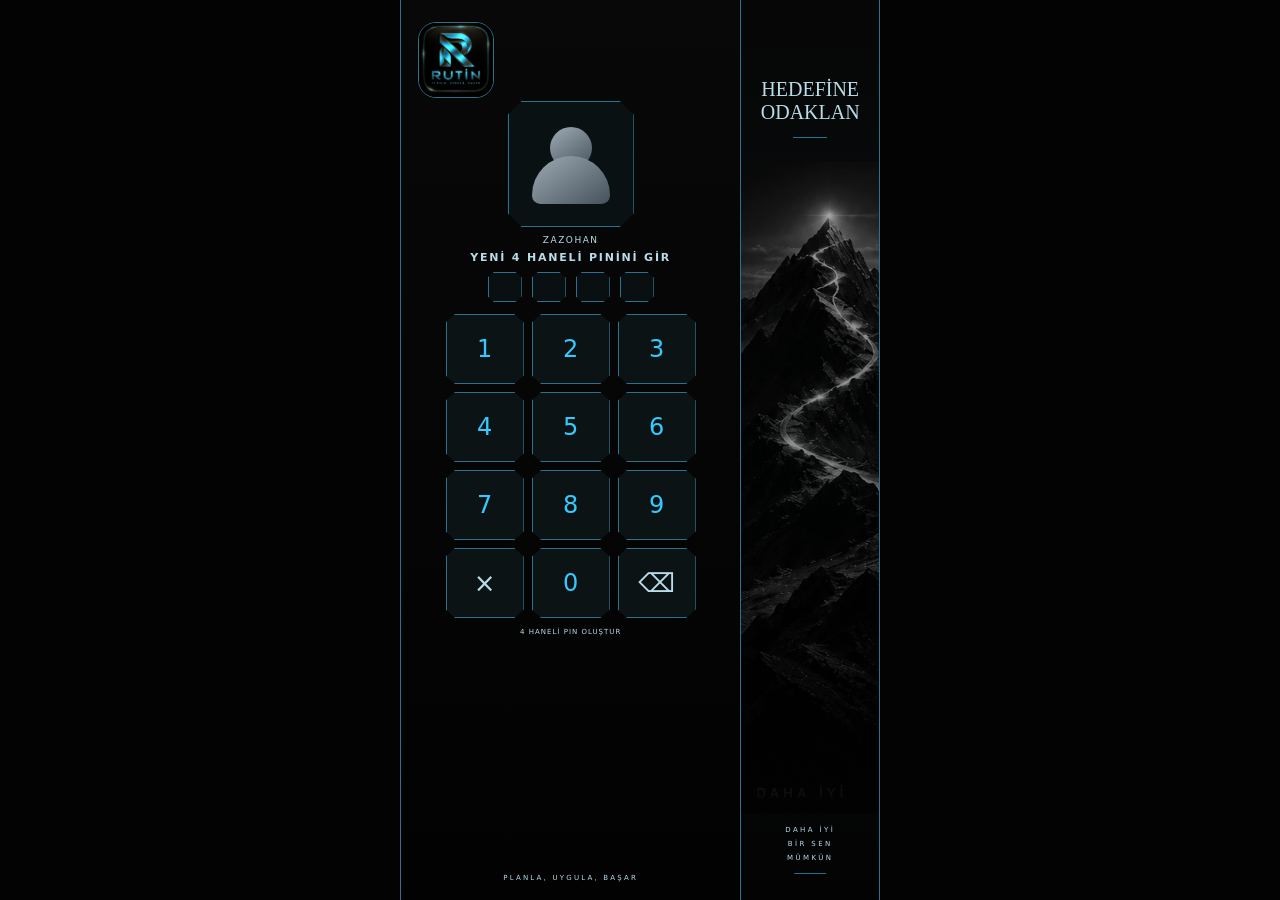
<file: index.html>
<!doctype html>
<html lang="tr">
<head>
<meta charset="utf-8">
<meta http-equiv="Cache-Control" content="no-cache, no-store, must-revalidate">
<meta http-equiv="Pragma" content="no-cache">
<meta http-equiv="Expires" content="0">
<meta name="viewport" content="width=device-width,initial-scale=1,viewport-fit=cover,user-scalable=no">
<meta name="theme-color" content="#05080d">
<meta name="mobile-web-app-capable" content="yes">
<meta name="apple-mobile-web-app-capable" content="yes">
<meta name="apple-mobile-web-app-status-bar-style" content="black-translucent">
<meta name="apple-mobile-web-app-title" content="RUTİN">
<title>RUTİN V43.18.9 HANE SHARED AUDIT FIX</title>
<link rel="manifest" href="manifest.json">
<link rel="stylesheet" href="styles.css?v=v43.18.9-clean-p1">
<link rel="icon" href="icon-180.png" type="image/png">
<link rel="apple-touch-icon" href="icon-180.png">
<link rel="stylesheet" href="theme-system.css?v=s8-final-fix1">
</head>
<body>
<div id="app"></div>
<script src="app.js?v=v43.18.9"></script>
<script src="legacy.js?v=v43.18.9"></script>
<script src="calendar.js?v=v43.18.9"></script>
<script src="records.js?v=v43.18.9"></script>
<script src="work.js?v=v43.18.9-p3"></script>
<script src="finance.js?v=v43.18.9"></script>
<script src="ui.js?v=v43.18.9"></script>
<script src="accounting.js?v=v43.18.9"></script>
<script src="rutin-runtime.js?v=v43.18.9-s8fix2"></script>
</body>
</html>
</file>
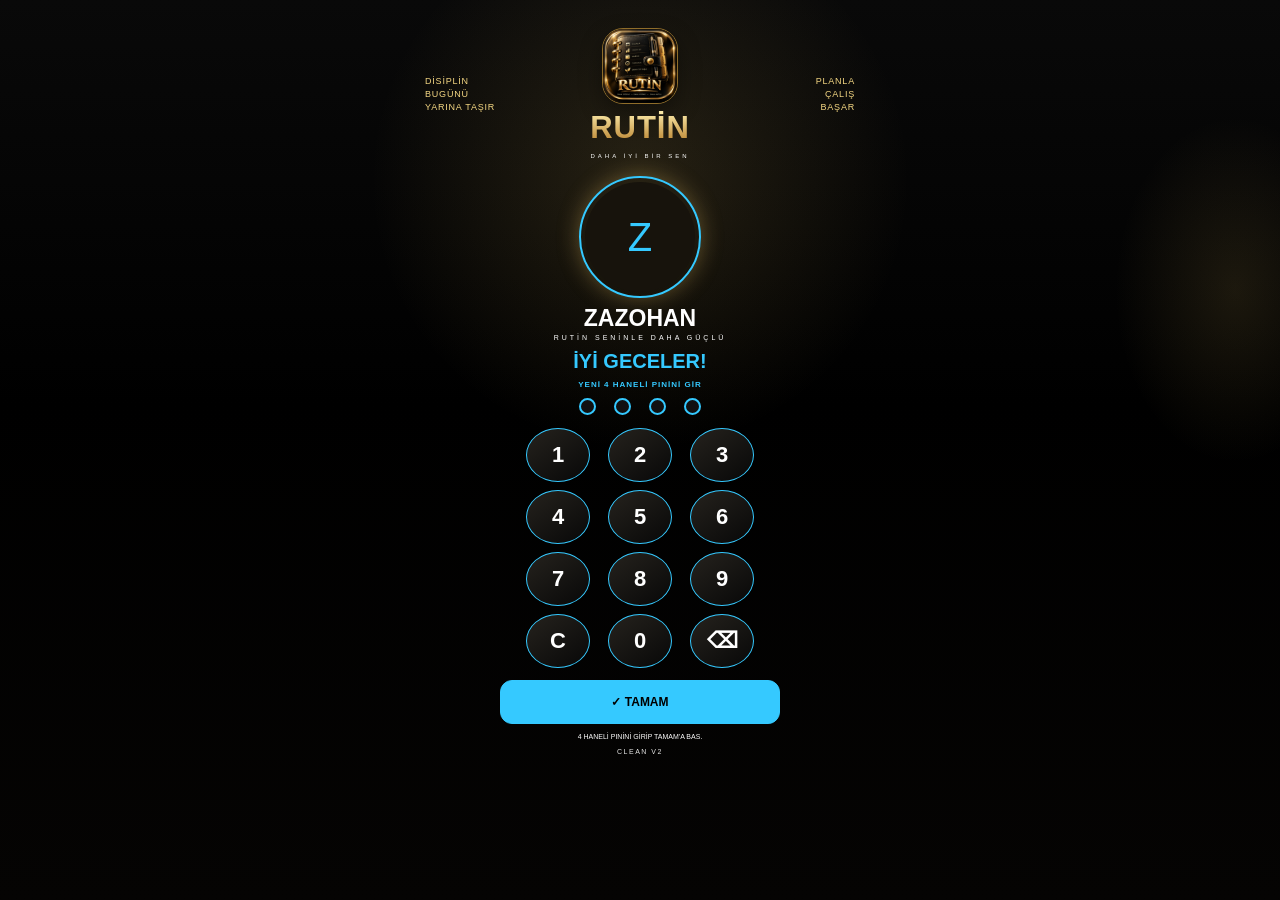
<file: v4332/index.html>
<!doctype html>
<html lang="tr">
<head>
<meta charset="utf-8">
<meta http-equiv="Cache-Control" content="no-cache, no-store, must-revalidate">
<meta http-equiv="Pragma" content="no-cache">
<meta http-equiv="Expires" content="0">
<meta name="viewport" content="width=device-width,initial-scale=1,viewport-fit=cover,user-scalable=no">
<meta name="theme-color" content="#000000">
<meta name="mobile-web-app-capable" content="yes">
<meta name="apple-mobile-web-app-capable" content="yes">
<meta name="apple-mobile-web-app-status-bar-style" content="black-translucent">
<meta name="apple-mobile-web-app-title" content="RUTİN">
<title>RUTİN</title>
<link rel="manifest" href="manifest.json">
<link rel="stylesheet" href="styles.css?v=v43.3.2">

<link rel="icon" href="icon.svg" type="image/svg+xml">
<link rel="apple-touch-icon" href="icon-180.png">
</head>
<body>
<div id="app"></div>
<script src="app.js?v=v43"></script>
<script src="clean_v2_upgrade.js?v=v43"></script>
<script src="clean_v2_v13.js?v=v43"></script>
<script src="v18_upgrade.js?v=v43.3.2"></script>
<script src="v43_calendar_final.js?v=v43.1"></script>
<script src="v43_calendar_v432.js?v=v43.3.2"></script>
</body>
</html>
</file>
<file: styles.css>
*{box-sizing:border-box}
:root{
 --bg:#000;--panel:#090b0d;--panel2:#0e1113;--line:#2a2d30;
 --gold:var(--rt-accent);--gold2:var(--rt-accent-2);--txt:#f2f2f2;--muted:#8b9096;
 --green:#49d17d;--red:#ff5b62;--blue:#5ea6ff;--orange:#f2aa4c;--purple:#a876ff;
}
html,body{margin:0;background:#000;color:var(--txt);font-family:-apple-system,BlinkMacSystemFont,"SF Pro Display","Segoe UI",sans-serif;-webkit-font-smoothing:antialiased}
body{min-height:100dvh;overscroll-behavior:none}
button,input,select,textarea{font:inherit}
button{cursor:pointer}
#app{min-height:100dvh}
.phone{
 width:min(430px,100%);min-height:100dvh;margin:0 auto;background:#000;
 padding:env(safe-area-inset-top) 14px calc(82px + env(safe-area-inset-bottom));
 position:relative;
}
.topbar{
 height:52px;display:grid;grid-template-columns:36px 1fr 36px;align-items:center;
 position:sticky;top:0;z-index:10;background:rgba(0,0,0,.94);backdrop-filter:blur(18px);
 border-bottom:1px solid rgba(255,255,255,.03);
}
.topbar .title{text-align:center;color:var(--gold2);font-weight:900;letter-spacing:3px}
.iconBtn{width:34px;height:34px;border-radius:10px;border:1px solid #232629;background:#0a0b0c;color:var(--gold2)}
.profileLine{display:flex;gap:10px;align-items:center;padding:8px 0 6px}
.avatar{width:46px;height:46px;border-radius:50%;border:1px solid var(--rt-accent-border);background:var(--rt-accent-bg);color:var(--gold2);display:grid;place-items:center;font-weight:900;overflow:hidden}
.avatar img{width:100%;height:100%;object-fit:cover}
.profileLine small{color:var(--muted);font-size:9px;display:block}
.profileLine b{font-size:13px}
.dateLine{font-size:9px;color:#a0a3a8;margin-top:2px;text-transform:uppercase}
.heroMsg{padding:8px 10px;margin:4px 0 10px;border:1px solid #4c3d1f;border-radius:12px;background:linear-gradient(145deg,#0d0b06,#131007);font-size:10px;color:#ddd}
.heroMsg b{color:var(--gold2)}
.section{display:flex;align-items:center;justify-content:space-between;margin:15px 1px 8px}
.section b{font-size:11px;letter-spacing:.5px}
.section span,.link{font-size:9px;color:var(--gold2)}
.stats{display:grid;grid-template-columns:1fr 1fr;gap:7px}
.stat{background:var(--panel);border:1px solid var(--line);border-radius:12px;padding:10px}
.stat small{display:block;color:var(--muted);font-size:8px}
.stat strong{display:block;font-size:16px;margin-top:4px}
.green{color:var(--green)}.red{color:var(--red)}.gold{color:var(--gold2)}.blue{color:var(--blue)}.orange{color:var(--orange)}
.quick{display:grid;grid-template-columns:repeat(5,1fr);gap:6px}
.quick button{
 min-height:58px;border:1px solid var(--line);border-radius:12px;background:var(--panel);color:#ddd;
 padding:7px 4px;font-size:7px;font-weight:800
}
.quick i{display:block;font-style:normal;font-size:16px;margin-bottom:5px;color:var(--gold2)}
.summaryBox{background:var(--panel);border:1px solid var(--line);border-radius:13px;padding:10px}
.summaryRow{display:grid;grid-template-columns:1fr auto;gap:8px;padding:8px 0;border-bottom:1px solid #1c1f22}
.summaryRow:last-child{border-bottom:0}.summaryRow b{font-size:10px}.summaryRow small{display:block;color:var(--muted);font-size:8px;margin-top:2px}
.card{background:var(--panel);border:1px solid var(--line);border-radius:14px;padding:11px;margin-bottom:8px}
.card.goldBorder{border-color:var(--rt-accent-border)}
.workChoice{display:grid;grid-template-columns:repeat(3,1fr);gap:6px;margin-bottom:10px}
.workChoice button,.tabs button{
 border:1px solid #272a2e;border-radius:10px;background:#0d0f11;color:#888;padding:8px 6px;font-size:8px;font-weight:800
}
.workChoice button.active,.tabs button.active{background:linear-gradient(135deg,var(--rt-accent),var(--rt-accent));color:#0a0804;border-color:var(--rt-accent)}
.primary{
 width:100%;border:0;border-radius:11px;background:linear-gradient(135deg,#9e762c,#e0bc66);
 color:#0a0804;padding:12px;font-weight:900
}
.secondary{width:100%;border:1px solid #303337;border-radius:11px;background:#111315;color:#ddd;padding:11px;font-weight:800}
.field{margin-bottom:9px}
.field label{display:block;color:#9ca0a5;font-size:8px;margin:0 0 5px 2px}
.field input,.field select,.field textarea{
 width:100%;background:#101214;border:1px solid #2b2f32;border-radius:10px;color:#fff;padding:10px 11px;outline:none
}
.field textarea{min-height:80px;resize:none}
.row2{display:grid;grid-template-columns:1fr 1fr;gap:7px}
.choiceRow{display:grid;grid-template-columns:1fr 1fr;gap:7px}
.choiceRow label{
 border:1px solid #2c2f33;background:#0f1113;border-radius:10px;padding:9px;text-align:center;font-size:8px
}
.choiceRow input{display:none}
.choiceRow label:has(input:checked){border-color:var(--rt-accent-border);background:var(--rt-accent-bg);color:var(--gold2)}
.list .item{display:grid;grid-template-columns:34px 1fr auto;gap:8px;align-items:center;padding:9px 0;border-bottom:1px solid #1d2023}
.list .item:last-child{border-bottom:0}
.ico{width:32px;height:32px;border-radius:10px;background:#15181a;display:grid;place-items:center;font-size:14px}
.item b{font-size:10px}.item small{display:block;color:var(--muted);font-size:8px;margin-top:2px}.amt{font-size:10px;font-weight:900}
.account{border:1px solid #594923;background:linear-gradient(145deg,#0b0d10,var(--rt-accent-bg));border-radius:13px;padding:12px;margin-bottom:8px}
.accountHead{display:flex;justify-content:space-between;align-items:center}.account b{font-size:11px}.account strong{font-size:18px;display:block;margin-top:5px}
.account small{color:var(--muted);font-size:8px}
.calendarHead{display:grid;grid-template-columns:repeat(7,1fr);gap:4px;margin-bottom:5px;color:#8f9398;font-size:8px;text-align:center}
.calendar{display:grid;grid-template-columns:repeat(7,1fr);gap:4px}
.day{aspect-ratio:1;border:1px solid #202326;border-radius:9px;display:grid;place-items:center;font-size:8px;background:#0b0d0e;position:relative}
.day.daily{border-color:#2f7148;background:#0a1610}.day.hourly{border-color:#2d587c;background:#09141f}.day.overtime{border-color:#7b6128;background:color-mix(in srgb,var(--rt-overtime) 12%,#08090a)}.day.off{color:#555}
.day .miniDot{position:absolute;width:5px;height:5px;border-radius:50%;bottom:4px}
.legend{display:flex;gap:10px;flex-wrap:wrap;font-size:8px;color:#9a9da1;margin-top:9px}.legend i{width:7px;height:7px;border-radius:50%;display:inline-block;margin-right:4px}
.tabs{display:flex;gap:6px;overflow:auto;margin-bottom:9px}.tabs button{white-space:nowrap}
.reportGrid{display:grid;grid-template-columns:repeat(3,1fr);gap:7px}
.reportBox{background:var(--panel);border:1px solid var(--line);border-radius:12px;padding:9px}.reportBox small{font-size:7px;color:var(--muted)}.reportBox strong{display:block;font-size:13px;margin-top:4px}
.donut{width:120px;height:120px;border-radius:50%;margin:8px auto;background:conic-gradient(var(--green) 0 48%,var(--blue) 48% 68%,var(--orange) 68% 82%,var(--red) 82% 100%);display:grid;place-items:center}
.donut:after{content:"";width:72px;height:72px;border-radius:50%;background:#0a0c0e}
.chartBars{height:150px;display:flex;align-items:flex-end;gap:8px;padding:8px 2px 0;border-bottom:1px solid #25282b}
.bar{flex:1;border-radius:5px 5px 0 0;background:#444;min-height:3px}.bar.g{background:#4bb874}.bar.r{background:#d8575c}.bar.o{background:#c08c38}
.note{padding:10px;border:1px solid #24272a;border-radius:11px;background:#0b0d0f;margin-bottom:7px}.note b{font-size:10px}.note p{font-size:9px;color:#a8aaae;margin:5px 0}.note small{font-size:7px;color:#777}
.profileCard{text-align:center;padding:16px}.profileCard .avatar{width:88px;height:88px;margin:0 auto 10px}.profileCard h2{margin:0 0 4px;font-size:18px}.profileCard small{color:var(--gold2);font-size:9px}
.setting{display:grid;grid-template-columns:28px 1fr auto;gap:8px;align-items:center;padding:11px 0;border-bottom:1px solid #1c1f22}.setting:last-child{border:0}.setting b{font-size:9px}.setting span{font-size:9px;color:#999}
.nav{
 position:fixed;left:50%;bottom:0;transform:translateX(-50%);width:min(430px,100%);
 height:66px;padding-bottom:env(safe-area-inset-bottom);display:grid;grid-template-columns:repeat(5,1fr);
 background:rgba(0,0,0,.95);backdrop-filter:blur(18px);border-top:1px solid #222;z-index:15
}
.nav button{border:0;background:none;color:#686b70;font-size:7px;font-weight:800}.nav i{display:block;font-style:normal;font-size:16px;margin-bottom:4px}.nav button.active{color:var(--gold2)}
.modal{position:fixed;inset:0;background:rgba(0,0,0,.68);display:flex;align-items:flex-end;justify-content:center;z-index:40}
.sheet{width:min(430px,100%);max-height:90dvh;overflow:auto;background:#0a0c0e;border:1px solid #2b2e31;border-bottom:0;border-radius:20px 20px 0 0;padding:15px 14px calc(18px + env(safe-area-inset-bottom))}
.sheetHead{display:flex;justify-content:space-between;align-items:center;margin-bottom:12px}.sheetHead b{color:var(--gold2);font-size:11px}.close{border:0;background:none;color:#aaa;font-size:20px}
.notice{font-size:8px;color:#9a9da1;line-height:1.45;padding:9px;border:1px solid #26292c;border-radius:10px;background:#0d0f11;margin-bottom:9px}


/* V3 — REFERANS TASARIM + PREMIUM ETKİLEŞİM */
.clickable{cursor:pointer}
.quickPremium button{position:relative;overflow:hidden}
.quickPremium button:after{content:"";position:absolute;inset:0;background:linear-gradient(135deg,rgba(240,207,122,.08),transparent 55%);pointer-events:none}
.quickPremium i{font-size:18px}
.quickPremium span{display:block;font-size:7px}

.recordHero{display:flex;gap:10px;align-items:center;padding:11px;margin:5px 0 12px;border:1px solid #4c3d1f;border-radius:14px;background:linear-gradient(145deg,#0b0b0b,#131007)}
.recordHero .recordIcon{width:42px;height:42px;border-radius:12px;display:grid;place-items:center;color:var(--gold2);font-size:20px;background:var(--rt-accent-bg);border:1px solid var(--rt-accent-border)}
.recordHero b{font-size:11px}.recordHero small{display:block;color:#85898e;font-size:7px;margin-top:3px}

.categoryIcons{display:grid;grid-template-columns:repeat(4,1fr);gap:6px}
.catChip{border:1px solid #292d30;background:#0d0f11;border-radius:11px;min-height:62px;display:flex;flex-direction:column;align-items:center;justify-content:center;gap:4px;color:#a4a7aa}
.catChip input{display:none}.catChip i{font-style:normal;font-size:18px;color:var(--gold2)}.catChip span{font-size:7px;font-weight:800}
.catChip:has(input:checked){border-color:var(--rt-accent-border);background:linear-gradient(145deg,var(--rt-accent-bg),#0f0f0d);box-shadow:inset 0 0 0 1px color-mix(in srgb,var(--rt-accent) 12%,transparent)}

.payIcons{display:grid;grid-template-columns:repeat(3,1fr);gap:6px}
.payIcons label{border:1px solid #292d30;background:#0d0f11;border-radius:11px;min-height:60px;display:flex;flex-direction:column;align-items:center;justify-content:center;gap:4px}
.payIcons input{display:none}.payIcons i{font-style:normal;font-size:18px;color:var(--gold2)}.payIcons span{font-size:7px;color:#aaa;font-weight:800}
.payIcons label:has(input:checked){border-color:var(--rt-accent-border);background:var(--rt-accent-bg)}

.clickableChart{cursor:pointer;transition:transform .12s ease}.clickableChart:active{transform:scale(.985)}
.chartTap{text-align:center;color:var(--gold2);font-size:8px;font-weight:800;margin-top:10px}
.detailHero{display:grid;grid-template-columns:1fr 1fr;gap:8px;margin:10px 0}
.detailHero>div{border:1px solid #34312a;background:linear-gradient(145deg,#0c0d0e,#151108);border-radius:13px;padding:12px}
.detailHero small{font-size:7px;color:#8e9297}.detailHero strong{display:block;font-size:14px;margin-top:5px}

.profileShowcase{text-align:center;padding:16px 8px 13px}
.profileRing{width:108px;height:108px;border-radius:50%;margin:0 auto 11px;padding:4px;background:conic-gradient(var(--gold2),var(--rt-accent-border),var(--gold2))}
.profileRing .avatar{width:100%;height:100%;border:4px solid #070707;font-size:30px}
.profileShowcase h2{margin:0;color:#fff;font-size:19px}.profileShowcase p{margin:5px auto 8px;max-width:290px;color:var(--gold2);font-size:8px}
.profileBadge{display:inline-block;border:1px solid #41371f;border-radius:999px;padding:6px 10px;color:#aaa;font-size:7px}
.profileInfoRow{display:flex;justify-content:space-between;gap:12px;padding:10px 0;border-bottom:1px solid #1d2023}
.profileInfoRow:last-child{border:0}.profileInfoRow span{font-size:8px;color:#90949a}.profileInfoRow b{font-size:9px}

.moreGrid{display:grid;gap:8px}
.moreGrid button{display:grid;grid-template-columns:40px 1fr 1fr;align-items:center;text-align:left;border:1px solid #282c2f;background:linear-gradient(145deg,#0a0c0e,#101214);border-radius:13px;padding:11px;color:#eee}
.moreGrid i{font-style:normal;width:34px;height:34px;border-radius:10px;display:grid;place-items:center;color:var(--gold2);background:var(--rt-accent-bg);font-size:16px}
.moreGrid b{font-size:9px}.moreGrid span{font-size:7px;color:#777;text-align:right}

.reminderBanner{border:1px solid #705923;background:linear-gradient(145deg,#161205,#0c0c0b);border-radius:12px;padding:9px 10px;margin-bottom:8px}
.reminderBanner b{display:block;color:var(--gold2);font-size:8px;margin-bottom:4px}.reminderBanner span{display:block;font-size:7px;color:#b8b8b8;margin-top:2px}

.dangerBtn{color:#ff7272!important;border-color:#4b2424!important;margin-top:7px}
.lockPage{display:flex;align-items:center;justify-content:center;flex-direction:column}
.lockLogo{font-size:24px;letter-spacing:5px;color:var(--gold2);font-weight:900;margin-bottom:20px}
.lockCard{width:100%;max-width:330px;text-align:center;border:1px solid #3a3324;background:#0b0c0d;border-radius:18px;padding:20px}
.lockIcon{font-size:34px;color:var(--gold2)}.lockCard h2{font-size:15px}.lockCard p{color:#888;font-size:8px}.lockCard input{width:100%;margin:8px 0 10px;background:#111315;border:1px solid #303338;color:#fff;border-radius:11px;padding:13px;text-align:center;font-size:20px;letter-spacing:8px}

/* V4 compact premium */
body{font-size:13px}.phone{padding-left:12px;padding-right:12px}.topbar{height:48px}.topbar .title{font-size:12px;letter-spacing:2.6px}.iconBtn{width:31px;height:31px;font-size:12px}.section{margin:12px 1px 6px}.section b{font-size:10px}.section span,.link{font-size:8px}.stat{padding:8px 9px;border-radius:11px}.stat small{font-size:7px}.stat strong{font-size:14px}.card{padding:9px 10px;border-radius:12px}.summaryRow{padding:6px 0}.summaryRow b{font-size:9px}.summaryRow strong{font-size:9px}.summaryRow small{font-size:7px}.primary,.secondary{padding:9px 10px;font-size:9px;border-radius:10px}.field{margin-bottom:7px}.field label{font-size:7px}.field input,.field select,.field textarea{padding:8px 9px;font-size:12px;border-radius:9px}.workChoice{gap:5px;margin-bottom:8px}.workChoice button,.tabs button{padding:6px 7px;font-size:7px}.quick{gap:5px}.quick button{min-height:50px;padding:6px 3px;font-size:6.5px;border-radius:10px}.quick i{font-size:15px;margin-bottom:3px}.quickSix{grid-template-columns:repeat(6,1fr)}.nav{height:61px}.navSix{grid-template-columns:repeat(6,1fr)}.nav button{font-size:6px}.nav i{font-size:14px;margin-bottom:2px}.compactCalendar{padding:8px}.calendarHead{font-size:7px;gap:2px}.calendar{gap:4px;justify-items:center}.day{width:31px;height:31px;aspect-ratio:auto;border-radius:50%;padding:0;border:1px solid #202326;background:#0b0d0e;color:#ddd;font-size:8px;display:grid;place-items:center}.day.daily{border-color:#2f7148;background:#0a1610}.day.hourly{border-color:#2d587c;background:#09141f}.day.overtime{border-color:#7b6128;background:color-mix(in srgb,var(--rt-overtime) 12%,#08090a)}.day.off{color:#555}.day:active{transform:scale(.92)}.legend{font-size:7px;gap:7px}.themePreview{border:1px solid var(--rt-accent-border);background:var(--bg);border-radius:13px;padding:10px;margin-bottom:10px}.themePreviewTop{color:var(--gold);font-weight:900;letter-spacing:3px;text-align:center;font-size:11px}.themePreviewCard{background:var(--panel);border:1px solid #2a2d30;border-radius:10px;padding:9px;margin-top:7px}.themePreviewCard b{font-size:8px;color:var(--gold)}.themePreviewCard span{display:block;font-size:7px;color:#888;margin-top:2px}.themeGrid{display:grid;grid-template-columns:1fr 1fr;gap:6px}.colorRow{display:grid;grid-template-columns:44px 1fr;gap:8px;align-items:center}.colorRow input[type=color]{width:44px;height:34px;padding:2px}.colorRow span{font-size:7px;color:#888}.miniDelete{border:1px solid #4b2424;background:#1a0b0b;color:#ff7676;border-radius:8px;padding:5px 7px;font-size:7px}


/* V4.1 — Yazılar hafif büyütüldü, butonlar daha zarif küçültüldü */
body{font-size:13.8px}
.section b{font-size:10.7px}
.section span,.link{font-size:8.5px}
.stat small{font-size:7.6px}
.stat strong{font-size:14.5px}
.summaryRow b,.summaryRow strong{font-size:9.7px}
.summaryRow small{font-size:7.6px}
.field label{font-size:7.8px}
.field input,.field select,.field textarea{font-size:12.5px}

.primary,.secondary{
  padding:7px 9px;
  min-height:32px;
  font-size:9.5px;
  border-radius:9px;
}
.quick button{
  min-height:44px;
  padding:4px 2px;
  font-size:7.2px;
}
.quick i{font-size:14px;margin-bottom:2px}
.quickPremium span{font-size:7.2px}

.tabs button,.workChoice button{
  padding:5px 6px;
  min-height:28px;
  font-size:7.7px;
}
.nav{height:58px}
.nav button{font-size:6.7px}
.nav i{font-size:13px}
.moreGrid button{padding:7px 8px}
.moreGrid i{width:28px;height:28px;font-size:13px}
.moreGrid b{font-size:8.7px}
.moreGrid span{font-size:7px}
.day{width:29px;height:29px;font-size:8.6px}
.calendarHead,.legend{font-size:7.5px}


/* V5 — RUTİN LOGO + LÜKS İKONLAR + AYRI YUVARLAK RAPORLAR */

.brandTitle{
  display:flex;
  align-items:center;
  justify-content:center;
  gap:6px;
}
.brandTitle>span:last-child{
  letter-spacing:2.5px;
  font-size:10px;
}

.rutinLogo{
  --logoSize:30px;
  width:var(--logoSize);
  height:var(--logoSize);
  display:inline-flex;
  align-items:center;
  justify-content:center;
  position:relative;
  border-radius:28%;
  background:
    radial-gradient(circle at 35% 25%, rgba(255,239,184,.18), transparent 30%),
    linear-gradient(145deg,#161108,#020202 62%);
  border:1px solid color-mix(in srgb,var(--gold) 78%,#fff 8%);
  box-shadow:
    inset 0 0 0 1px rgba(255,255,255,.03),
    0 0 10px color-mix(in srgb,var(--gold) 18%,transparent);
  flex:none;
}
.rutinLogo:before{
  content:"";
  position:absolute;
  width:72%;
  height:72%;
  border:1px solid color-mix(in srgb,var(--gold) 82%,#fff 10%);
  border-radius:50%;
  opacity:.88;
}
.rLogoR{
  position:relative;
  z-index:2;
  font-family:Georgia,"Times New Roman",serif;
  font-weight:800;
  font-size:calc(var(--logoSize) * .50);
  line-height:1;
  color:var(--gold);
  transform:translateX(-2%);
  text-shadow:0 1px 3px rgba(0,0,0,.85);
}
.rLogoCheck{
  position:absolute;
  z-index:3;
  right:12%;
  bottom:13%;
  color:var(--gold);
  font-size:calc(var(--logoSize) * .38);
  font-weight:900;
  transform:rotate(-7deg);
  text-shadow:0 1px 3px #000;
}

.luxuryIconBtn{
  color:var(--gold)!important;
  font-size:15px!important;
  border-color:color-mix(in srgb,var(--gold) 28%,#272727)!important;
  background:linear-gradient(145deg,#0d0e0f,#070707)!important;
  box-shadow:inset 0 0 0 1px rgba(255,255,255,.018);
}
.settingsOnly{font-size:16px!important}

.luxGlyph{
  display:grid!important;
  place-items:center;
  width:26px;
  height:26px;
  margin:0 auto 3px!important;
  border-radius:9px;
  color:var(--gold)!important;
  font-size:16px!important;
  line-height:1;
  background:
    radial-gradient(circle at 35% 20%,rgba(255,255,255,.06),transparent 32%),
    linear-gradient(145deg,#0d1519,#080909);
  border:1px solid color-mix(in srgb,var(--gold) 34%,#262626);
  box-shadow:0 2px 8px rgba(0,0,0,.35);
}
.quick button .luxGlyph{width:28px;height:28px;font-size:17px!important}
.nav .luxGlyph{
  width:25px;
  height:25px;
  border-radius:8px;
  font-size:14px!important;
  margin-bottom:2px!important;
}
.nav button.active .luxGlyph{
  color:#080604!important;
  background:linear-gradient(145deg,var(--gold),color-mix(in srgb,var(--gold) 72%,var(--rt-accent)));
  border-color:var(--gold);
  box-shadow:0 0 9px color-mix(in srgb,var(--gold) 28%,transparent);
}

.dualDonutWrap{
  display:grid;
  grid-template-columns:1fr 1fr;
  gap:8px;
  margin-bottom:10px;
}
.donutCard{
  background:var(--panel);
  border:1px solid #292d30;
  border-radius:13px;
  padding:11px 8px 9px;
  display:flex;
  flex-direction:column;
  align-items:center;
}
.donutRing{
  --pct:50;
  width:118px;
  height:118px;
  border-radius:50%;
  display:grid;
  place-items:center;
  position:relative;
}
.incomeRing{
  background:conic-gradient(var(--green) calc(var(--pct)*1%), #172019 0);
}
.expenseRing{
  background:conic-gradient(var(--red) calc(var(--pct)*1%), #211718 0);
}
.donutRing:after{
  content:"";
  position:absolute;
  width:82px;
  height:82px;
  border-radius:50%;
  background:linear-gradient(145deg,#090b0d,#0f1113);
  border:1px solid rgba(255,255,255,.025);
}
.donutCenter{
  position:relative;
  z-index:2;
  width:76px;
  text-align:center;
}
.donutCenter small{
  display:block;
  color:#8f9398;
  font-size:7px;
  margin-bottom:4px;
}
.donutCenter strong{
  display:block;
  font-size:11px;
}
.donutLegend{
  display:flex;
  align-items:center;
  gap:5px;
  margin-top:7px;
  color:#93979b;
  font-size:7px;
}
.donutLegend i{width:7px;height:7px;border-radius:50%}
.incomeDot{background:var(--green)}
.expenseDot{background:var(--red)}

.profileBadge{
  display:inline-flex!important;
  align-items:center;
  gap:7px;
}
.profileBadge .rutinLogo{transform:translateY(0)}


/* =========================================================
   V6 — TRUE BLACK + WHITE TYPE + GOLD ACTIVE + SOLID CALENDAR
   ========================================================= */

:root{
  --bg:#000000!important;
  --panel:#000000!important;
  --panel2:#000000!important;
  --txt:#ffffff!important;
  --muted:#ffffff!important;
  --line:#1d1d1d!important;
}

/* Uygulamanın tamamı tam siyah */
html,body,#app,.phone,.topbar,.nav,.sheet,.card,.summaryBox,.stat,
.account,.reportBox,.note,.recordHero,.themePreview,.themePreviewCard,
.moreGrid button,.field input,.field select,.field textarea,.workChoice button,
.tabs button,.quick button,.setting,.item,.profileInfoRow,.donutCard{
  background:#000!important;
}

/* Soluk/gri yazı bırakma */
body,.phone,.topbar,.card,.section,.section b,.section span,
small,.muted,.dateLine,.heroMsg,.stat small,.summaryRow small,
.summaryRow b,.summaryRow strong,.field label,.field input,.field select,
.field textarea,.notice,.item b,.item small,.amt,.account small,
.calendarHead,.legend,.tabs button,.workChoice button,.quick button,
.quick span,.moreGrid b,.moreGrid span,.profileShowcase p,.profileBadge,
.profileInfoRow span,.setting span,.note p,.note small,.donutCenter small,
.donutLegend,.chartTap,.recordHero small,.payIcons span,.catChip span{
  color:#fff!important;
  opacity:1!important;
}

/* Gold yalnız vurgu ve aktif seçim */
a,.link,.section [onclick],.gold,.brandTitle,.topbar .title{
  color:var(--gold)!important;
}

button{
  color:#fff!important;
  background:#000!important;
}
button:focus-visible,
button:active,
button.active,
.nav button.active,
.tabs button.active,
.workChoice button.active,
.choiceRow label:has(input:checked),
.catChip:has(input:checked),
.payIcons label:has(input:checked){
  background:var(--gold)!important;
  color:#050403!important;
  border-color:var(--gold)!important;
}
button:focus-visible i,
button:active i,
button.active i,
.nav button.active i,
.tabs button.active i,
.workChoice button.active i{
  color:#050403!important;
}
.primary{
  background:var(--gold)!important;
  color:#050403!important;
  border-color:var(--gold)!important;
}
.secondary{
  background:#000!important;
  color:#fff!important;
  border-color:#3a3a3a!important;
}

/* Nav tamamen siyah, aktif olan net gold */
.nav{
  background:#000!important;
  border-top:1px solid #1d1d1d!important;
  box-shadow:none!important;
}
.nav button{color:#fff!important}
.nav button.active{
  color:#050403!important;
  background:var(--gold)!important;
  border-radius:10px 10px 0 0;
}
.nav button.active .luxGlyph{
  background:transparent!important;
  border-color:transparent!important;
  color:#050403!important;
  box-shadow:none!important;
}

/* Premium ikonlar biraz daha büyük ve net */
.luxGlyph{
  width:30px!important;
  height:30px!important;
  font-size:18px!important;
  color:var(--gold)!important;
  background:#000!important;
  border:1px solid var(--gold)!important;
  box-shadow:none!important;
}
.quick button .luxGlyph{width:31px!important;height:31px!important;font-size:18px!important}
.moreGrid i{
  width:32px!important;height:32px!important;
  color:var(--gold)!important;background:#000!important;
  border:1px solid var(--gold)!important;
}

/* Referans görsel benzeri takvim */
.calendarTitleRow{
  display:grid;
  grid-template-columns:34px 1fr 34px;
  align-items:center;
  gap:6px;
  margin:8px 0 9px;
  text-align:center;
}
.calendarTitleRow b{
  display:block;
  color:#fff!important;
  font-size:11px;
  letter-spacing:.3px;
}
.calendarTitleRow small{
  display:block;
  color:#fff!important;
  font-size:6.5px;
  margin-top:2px;
}
.calendarArrow{
  width:30px;height:30px;border-radius:50%!important;
  border:1px solid #2a2a2a!important;
  color:#fff!important;background:#000!important;
  font-size:18px!important;
}
.calendarArrow:active{
  background:var(--gold)!important;color:#000!important;
}

.referenceCalendar{
  padding:9px 8px 10px!important;
  border:1px solid #242424!important;
  border-radius:14px!important;
}
.calendarHead{
  color:#fff!important;
  font-size:7px!important;
  font-weight:700;
  margin-bottom:6px;
}
.calendar{
  gap:5px!important;
  justify-items:center;
}
.daySpacer{width:30px;height:30px}
.day{
  width:30px!important;
  height:30px!important;
  min-width:30px!important;
  min-height:30px!important;
  border-radius:50%!important;
  border:1px solid #2b2b2b!important;
  background:#000!important;
  color:#fff!important;
  font-size:8.5px!important;
  font-weight:800;
  box-shadow:none!important;
}
.day.off{
  background:#000!important;
  color:#fff!important;
  border-color:#2b2b2b!important;
}
.day.daily{
  background:#16a34a!important;
  color:#fff!important;
  border-color:#16a34a!important;
}
.day.hourly{
  background:#2563eb!important;
  color:#fff!important;
  border-color:#2563eb!important;
}
.day.overtime{
  background:var(--gold)!important;
  color:#000!important;
  border-color:var(--gold)!important;
}
.day.today{
  outline:2px solid #fff!important;
  outline-offset:2px;
}
.day:active{
  background:var(--gold)!important;
  color:#000!important;
  border-color:var(--gold)!important;
  transform:scale(.94);
}

.calendarLegend{
  display:flex;
  flex-wrap:wrap;
  gap:8px 10px;
  margin-top:10px;
  color:#fff!important;
  font-size:7px;
}
.calendarLegend span{display:flex;align-items:center;color:#fff!important}
.calendarLegend i{width:8px;height:8px;border-radius:50%;display:inline-block;margin-right:4px}
.legendDaily{background:#16a34a}
.legendHourly{background:#2563eb}
.legendOvertime{background:var(--gold)}
.legendOff{background:#000;border:1px solid #fff}

.workReportSummary{
  border:1px solid #242424!important;
  background:#000!important;
}

/* Panel yüzeylerinde gri hissi sıfırla */
.profileShowcase,.profileCard,.detailHero>div,.lockCard,.reminderBanner{
  background:#000!important;
}
.donutRing:after{
  background:#000!important;
}

/* Tema stüdyosunda varsayılan gerçek siyah */
.themePreview,.themePreviewCard{background:#000!important}


/* V6.1 — Alt menü yazıları ve premium ikonlar */
.nav{
  height:64px!important;
}
.nav button{
  display:flex!important;
  flex-direction:column!important;
  align-items:center!important;
  justify-content:center!important;
  gap:2px!important;
  padding:3px 1px!important;
  font-size:6.6px!important;
  line-height:1!important;
}
.nav button span{
  display:block!important;
  white-space:nowrap!important;
  font-size:6.6px!important;
  font-weight:800!important;
  letter-spacing:.05px!important;
}
.nav .navLux{
  width:31px!important;
  height:31px!important;
  min-width:31px!important;
  min-height:31px!important;
  margin:0 auto 2px!important;
  border-radius:10px!important;
  font-size:18px!important;
  line-height:1!important;
  color:var(--gold)!important;
  background:#000!important;
  border:1px solid color-mix(in srgb,var(--gold) 70%,#333)!important;
  box-shadow:
    inset 0 0 0 1px rgba(255,255,255,.025),
    0 2px 8px rgba(0,0,0,.55)!important;
}
.nav button.active{
  background:transparent!important;
  color:var(--gold)!important;
}
.nav button.active .navLux{
  background:linear-gradient(145deg,var(--gold),var(--rt-accent))!important;
  color:#050403!important;
  border-color:var(--gold)!important;
  box-shadow:0 0 10px color-mix(in srgb,var(--gold) 34%,transparent)!important;
}
.nav button.active span{
  color:var(--gold)!important;
}


/* V6.2 — Ayarlar ikonları + veri geri yükleme + hızlı işlem ikon eşitleme */
.settingsCard .premiumSetting{
  grid-template-columns:38px 1fr auto!important;
  min-height:48px;
  padding:8px 0!important;
}
.settingIcon{
  width:34px;
  height:34px;
  border-radius:10px;
  display:grid;
  place-items:center;
  font-size:18px!important;
  color:var(--gold)!important;
  background:#000!important;
  border:1px solid var(--gold)!important;
  box-shadow:0 2px 8px rgba(0,0,0,.45);
}
.premiumSetting:active .settingIcon{
  background:var(--gold)!important;
  color:#050403!important;
}
.settingsCard .premiumSetting b{
  font-size:9px!important;
}
.settingsCard .premiumSetting span{
  font-size:8px!important;
  color:#fff!important;
}

.quick .quickLux,
.quickPremium .quickLux{
  width:31px!important;
  height:31px!important;
  min-width:31px!important;
  min-height:31px!important;
  display:grid!important;
  place-items:center!important;
  margin:0 auto 3px!important;
  font-size:18px!important;
  border-radius:9px!important;
  color:var(--gold)!important;
  background:#000!important;
  border:1px solid var(--gold)!important;
}
.quick button:active .quickLux{
  background:var(--gold)!important;
  color:#050403!important;
}


/* V6.3 — Harcama ekranı + çok renkli takvim + geçmiş ay düzenleme */

/* Harcama ekle ikonları belirgin büyüt */
.categoryIcons{
  gap:5px!important;
}
.catChip{
  min-height:58px!important;
  padding:5px 3px!important;
  border-radius:10px!important;
}
.catChip i{
  font-size:22px!important;
  margin-bottom:2px!important;
}
.catChip span{
  font-size:8.2px!important;
  font-weight:900!important;
}
.payIcons{
  gap:5px!important;
}
.payIcons label{
  min-height:56px!important;
  padding:5px 3px!important;
}
.payIcons i{
  font-size:22px!important;
}
.payIcons span{
  font-size:8px!important;
  font-weight:900!important;
}

/* Harcama form yazıları biraz büyüsün */
.field label{
  font-size:8.5px!important;
  font-weight:800!important;
}
.field input,.field select,.field textarea{
  font-size:13px!important;
}

/* Butonlar biraz daha küçük ama ikon + yazı korunur */
.primary,.secondary{
  min-height:30px!important;
  padding:6px 8px!important;
  font-size:9px!important;
}
.quick button{
  min-height:42px!important;
  padding:3px 2px!important;
}

/* Takvim sayılarını büyüt */
.day{
  font-size:10px!important;
  font-weight:900!important;
  position:relative;
  overflow:hidden;
}

/* Aynı gün 1 çalışma türü */
.day.combo1.daily{
  background:#16a34a!important;
  color:#fff!important;
}
.day.combo1.hourly{
  background:#2563eb!important;
  color:#fff!important;
}
.day.combo1.overtime{
  background:var(--gold)!important;
  color:#000!important;
}

/* Aynı gün 2 çalışma türü: daire ikiye bölünür */
.day.combo2.daily.hourly{
  background:linear-gradient(90deg,#16a34a 0 50%,#2563eb 50% 100%)!important;
  color:#fff!important;
}
.day.combo2.daily.overtime{
  background:linear-gradient(90deg,#16a34a 0 50%,var(--gold) 50% 100%)!important;
  color:#fff!important;
}
.day.combo2.hourly.overtime{
  background:linear-gradient(90deg,#2563eb 0 50%,var(--gold) 50% 100%)!important;
  color:#fff!important;
}

/* Aynı gün 3 çalışma türü: daire üç parçaya bölünür */
.day.combo3.daily.hourly.overtime{
  background:conic-gradient(
    #16a34a 0deg 120deg,
    #2563eb 120deg 240deg,
    var(--gold) 240deg 360deg
  )!important;
  color:#fff!important;
}
.day.combo3.daily.hourly.overtime:after{
  content:"";
  position:absolute;
  inset:0;
  border-radius:50%;
  box-shadow:inset 0 0 0 1px rgba(255,255,255,.18);
  pointer-events:none;
}

/* Takvimde bugünün çerçevesi renkleri bozmadan görünür */
.day.today{
  outline:2px solid #fff!important;
  outline-offset:2px!important;
}

/* Gün detayında düzenle/sil aksiyonları */
.dayItemActions{
  display:flex;
  gap:4px;
  align-items:center;
}
.miniEdit,.miniDelete{
  min-height:24px!important;
  padding:4px 6px!important;
  border-radius:7px!important;
  font-size:6.8px!important;
}
.miniEdit{
  border:1px solid var(--gold)!important;
  background:#000!important;
  color:var(--gold)!important;
}
.miniEdit:active{
  background:var(--gold)!important;
  color:#000!important;
}


/* V6.4 — Dinamik selamlama + açık/karanlık mod */
.appearanceSwitch{display:grid;grid-template-columns:1fr 1fr;gap:6px;margin:10px 0}
.appearanceSwitch button{min-height:32px!important;border:1px solid #333!important;border-radius:9px!important;background:#000!important;color:#fff!important;font-size:8px!important;font-weight:900!important}
.appearanceSwitch button.active{background:var(--gold)!important;color:#050403!important;border-color:var(--gold)!important}

/* Açık mod */
html[data-appearance="light"]{
  --bg:#f4f1e8!important;
  --panel:#ffffff!important;
  --panel2:#f8f5ed!important;
  --txt:#111111!important;
  --muted:#111111!important;
  --line:#d9d2c3!important;
}
html[data-appearance="light"],
html[data-appearance="light"] body,
html[data-appearance="light"] #app,
html[data-appearance="light"] .phone{background:#f4f1e8!important;color:#111!important}
html[data-appearance="light"] .topbar,
html[data-appearance="light"] .nav,
html[data-appearance="light"] .sheet,
html[data-appearance="light"] .card,
html[data-appearance="light"] .summaryBox,
html[data-appearance="light"] .stat,
html[data-appearance="light"] .account,
html[data-appearance="light"] .reportBox,
html[data-appearance="light"] .note,
html[data-appearance="light"] .recordHero,
html[data-appearance="light"] .themePreview,
html[data-appearance="light"] .themePreviewCard,
html[data-appearance="light"] .moreGrid button,
html[data-appearance="light"] .field input,
html[data-appearance="light"] .field select,
html[data-appearance="light"] .field textarea,
html[data-appearance="light"] .setting,
html[data-appearance="light"] .item,
html[data-appearance="light"] .donutCard{
  background:#fff!important;color:#111!important;border-color:#d9d2c3!important
}
html[data-appearance="light"] small,
html[data-appearance="light"] .muted,
html[data-appearance="light"] .dateLine,
html[data-appearance="light"] .heroMsg,
html[data-appearance="light"] .summaryRow b,
html[data-appearance="light"] .summaryRow strong,
html[data-appearance="light"] .summaryRow small,
html[data-appearance="light"] .field label,
html[data-appearance="light"] .notice,
html[data-appearance="light"] .item b,
html[data-appearance="light"] .item small,
html[data-appearance="light"] .account small,
html[data-appearance="light"] .calendarHead,
html[data-appearance="light"] .legend,
html[data-appearance="light"] .moreGrid b,
html[data-appearance="light"] .moreGrid span,
html[data-appearance="light"] .setting span,
html[data-appearance="light"] .donutCenter small,
html[data-appearance="light"] .donutLegend{color:#111!important;opacity:1!important}
html[data-appearance="light"] button{background:#fff!important;color:#111!important;border-color:#d9d2c3!important}
html[data-appearance="light"] button.active,
html[data-appearance="light"] button:active,
html[data-appearance="light"] .nav button.active,
html[data-appearance="light"] .tabs button.active,
html[data-appearance="light"] .workChoice button.active{background:var(--gold)!important;color:#050403!important;border-color:var(--gold)!important}
html[data-appearance="light"] .day.off{background:#fff!important;color:#111!important;border-color:#c8c0af!important}
html[data-appearance="light"] .calendarTitleRow b,
html[data-appearance="light"] .calendarTitleRow small{color:#111!important}
html[data-appearance="light"] .day.today{outline-color:#111!important}


/* V6.5 — Harcama Ekle: daha küçük buton, daha büyük ikon/yazı */
.categoryIcons{
  grid-template-columns:repeat(4,1fr)!important;
  gap:4px!important;
}
.catChip{
  min-height:50px!important;
  padding:3px 2px!important;
  border-radius:9px!important;
}
.catChip i{
  font-size:24px!important;
  line-height:1!important;
  margin-bottom:1px!important;
}
.catChip span{
  font-size:8.8px!important;
  line-height:1.05!important;
  font-weight:900!important;
}
.payIcons{
  gap:4px!important;
}
.payIcons label{
  min-height:49px!important;
  padding:3px 2px!important;
  border-radius:9px!important;
}
.payIcons i{
  font-size:24px!important;
  line-height:1!important;
}
.payIcons span{
  font-size:8.6px!important;
  line-height:1.05!important;
  font-weight:900!important;
}
.recordHero{
  padding:8px 9px!important;
}
.recordHero b{
  font-size:11.5px!important;
}
.recordHero small{
  font-size:7.5px!important;
}
.dailyReminder{
  border-color:var(--gold)!important;
}

/* V6.6 — Premium RUTİN parola ekranı */
.premiumLock{position:fixed;inset:0;z-index:9999;overflow:auto;background:
radial-gradient(circle at 50% 20%,color-mix(in srgb,var(--rt-accent) 16%,transparent),transparent 28%),
linear-gradient(180deg,#090909,#000 45%,#050403);color:#fff;text-align:center;padding:28px 18px 24px}
.lockAura{position:absolute;right:-80px;top:110px;width:250px;height:360px;border-radius:50%;background:radial-gradient(ellipse,color-mix(in srgb,var(--rt-accent) 12%,transparent),transparent 68%);pointer-events:none}
.lockTop{max-width:430px;margin:auto;display:grid;grid-template-columns:1fr 1.5fr 1fr;align-items:center}
.lockSideQuote{font-size:9px;line-height:1.45;color:#f4d783!important;text-align:left;letter-spacing:.8px}
.lockSideQuote.right{text-align:right}
.lockBrand strong{display:block;font-size:31px;letter-spacing:1px;background:linear-gradient(#fff0b0,#b47a24);-webkit-background-clip:text;color:transparent!important}
.lockBrand small{font-size:6px;letter-spacing:3px;color:#fff!important}
.lockLogo{margin:auto;width:29px;height:29px;border:2px solid var(--gold);border-radius:7px;color:var(--gold);font-size:21px;line-height:25px}
.lockProfile{width:122px;height:122px;margin:15px auto 7px;border-radius:50%;padding:4px;border:2px solid var(--gold);box-shadow:0 0 22px color-mix(in srgb,var(--rt-accent) 38%,transparent)}
.lockProfile img,.lockAvatar{width:100%;height:100%;object-fit:cover;border-radius:50%}
.lockAvatar{display:grid;place-items:center;background:#17130c;color:var(--gold);font-size:40px}
.premiumLock h1{margin:3px 0 0;font-size:23px}
.lockSub{font-size:7px;letter-spacing:3px;margin-top:2px}
.lockGreeting{font-size:20px;font-weight:900;color:var(--gold)!important;margin-top:9px}
.lockGreetingSub{font-size:8px;color:#f6e6b1!important;margin:3px auto 10px;max-width:320px}
.pinDots{display:flex;justify-content:center;gap:18px;margin:9px 0 13px}
.pinDots i{width:17px;height:17px;border-radius:50%;border:2px solid var(--gold);background:#111}
.pinDots i.filled{background:linear-gradient(var(--rt-accent-2),var(--rt-accent));box-shadow:0 0 8px color-mix(in srgb,var(--rt-accent) 60%,transparent)}
.pinPad{display:grid;grid-template-columns:repeat(3,64px);gap:8px 18px;justify-content:center}
.pinPad button{width:64px!important;height:54px!important;border-radius:50%!important;border:1.5px solid var(--gold)!important;background:linear-gradient(145deg,#25221d,#080808)!important;color:#fff!important;font-size:22px!important;font-weight:700!important;padding:0!important}
.pinPad button:active{background:var(--gold)!important;color:#000!important;transform:scale(.94)}
.pinPad .bioKey{color:var(--gold)!important;font-size:26px!important}.pinPad .delKey{font-size:20px!important}
.lockBottom{max-width:400px;margin:14px auto 8px;display:grid;grid-template-columns:1fr 1.2fr 1fr;align-items:center;gap:8px}
.lockBottom span{font-size:6.5px;color:#fff!important}.lockBottom b{font-size:9px;line-height:1.4;color:var(--gold)!important;font-family:Georgia,serif;font-style:italic}
.lockQuote{max-width:350px;margin:10px auto 0;padding:9px 12px;border:1px solid #28231b;border-radius:12px;background:linear-gradient(90deg,#111,color-mix(in srgb,var(--rt-accent) 7%,transparent));font-size:7.5px;color:#fff!important}
@media(max-height:720px){.premiumLock{padding-top:10px}.lockProfile{width:86px;height:86px;margin-top:7px}.lockBrand strong{font-size:24px}.pinPad{gap:5px 16px}.pinPad button{width:56px!important;height:43px!important}.lockBottom{margin-top:8px}.lockQuote{display:none}}

/* V6.7 PIN form fix */
.field input[name="pin"]{
  text-align:center;
  letter-spacing:8px;
  font-size:18px!important;
  font-weight:800;
}

/* V6.9 — İlk açılış PIN kurulumu + her açılışta kilit */
.pinSetup{display:flex;flex-direction:column;justify-content:flex-start}
.pinSetupCard{
  width:min(340px,100%);
  margin:52px auto 0;
  padding:20px 16px;
  border:1px solid color-mix(in srgb,var(--gold) 55%,#222);
  border-radius:18px;
  background:#000!important;
  box-shadow:0 14px 40px rgba(0,0,0,.55);
}
.pinSetupCard h1{font-size:17px;margin:8px 0 4px;color:#fff!important}
.pinSetupCard p{font-size:8px;color:#fff!important;line-height:1.5;margin:0 0 14px}
.pinSetupCard input{
  width:100%;
  height:48px;
  margin:6px 0;
  border:1px solid #333;
  border-radius:11px;
  background:#000;
  color:#fff;
  text-align:center;
  font-size:20px;
  letter-spacing:8px;
}
.setupShield{
  width:54px;height:54px;margin:0 auto;border-radius:50%;
  display:grid;place-items:center;
  border:1px solid var(--gold);
  color:var(--gold);
  font-size:28px;
}


/* V6.12 — Profil fotoğrafı seçme / düzenleme */
.clickableAvatar{
  position:relative;
  cursor:pointer;
}
.avatarEditBadge{
  position:absolute;
  right:0;
  bottom:3px;
  width:25px;
  height:25px;
  border-radius:50%;
  display:grid;
  place-items:center;
  background:var(--gold)!important;
  color:#050403!important;
  border:2px solid #000;
  font-size:12px;
  font-weight:900;
}
.homeProfileAvatar{
  cursor:pointer;
}
.profilePhotoEditor{
  display:grid;
  justify-items:center;
  gap:10px;
  margin-bottom:12px;
}
.profilePhotoPreview{
  width:108px;
  height:108px;
  border-radius:50%;
  border:2px solid var(--gold);
  padding:3px;
  background:#000;
  overflow:hidden;
}
.profilePhotoPreview img,
.profilePhotoPreview>div{
  width:100%;
  height:100%;
  border-radius:50%;
}
.profilePhotoPreview img{
  object-fit:cover;
}
.profilePhotoPreview>div{
  display:grid;
  place-items:center;
  background:#15120b;
  color:var(--gold);
  font-size:34px;
  font-weight:900;
}
.profilePhotoActions{
  width:100%;
  display:grid;
  grid-template-columns:1fr 1fr;
  gap:6px;
}
.profilePhotoActions .secondary{
  margin:0!important;
}


/* V6.13 — Harcama Ekle: küçük buton + büyük ikon + altta yazı */
.categoryIcons{
  grid-template-columns:repeat(4,1fr)!important;
  gap:5px!important;
  align-items:start!important;
}
.catChip{
  min-height:44px!important;
  height:44px!important;
  padding:3px 2px!important;
  border-radius:8px!important;
  display:flex!important;
  flex-direction:column!important;
  align-items:center!important;
  justify-content:center!important;
  gap:2px!important;
}
.catChip i{
  display:block!important;
  font-size:27px!important;
  line-height:.85!important;
  margin:0!important;
}
.catChip span{
  display:block!important;
  width:100%!important;
  margin:0!important;
  font-size:8.8px!important;
  line-height:1!important;
  font-weight:900!important;
  text-align:center!important;
  white-space:nowrap!important;
}

/* Ödeme yöntemi kutuları da aynı düzen */
.payIcons{
  gap:5px!important;
}
.payIcons label{
  min-height:44px!important;
  height:44px!important;
  padding:3px 2px!important;
  border-radius:8px!important;
  display:flex!important;
  flex-direction:column!important;
  align-items:center!important;
  justify-content:center!important;
  gap:2px!important;
}
.payIcons i{
  display:block!important;
  font-size:27px!important;
  line-height:.85!important;
  margin:0!important;
}
.payIcons span{
  display:block!important;
  margin:0!important;
  font-size:8.8px!important;
  line-height:1!important;
  font-weight:900!important;
  text-align:center!important;
}


/* V6.14 — Profil fotoğrafı zoom / kadraj editörü */
.cropOverlay{
  position:fixed;inset:0;z-index:10050;
  background:rgba(0,0,0,.86);
  display:flex;align-items:flex-end;justify-content:center;
}
.cropSheet{
  width:min(430px,100%);
  background:#000;
  border:1px solid #2a2a2a;
  border-bottom:0;
  border-radius:20px 20px 0 0;
  padding:14px 14px calc(18px + env(safe-area-inset-bottom));
}
.cropHead{display:flex;justify-content:space-between;align-items:center;margin-bottom:10px}
.cropHead b{font-size:10px;color:#fff}
.cropHead button{border:0;background:none!important;color:#fff!important;font-size:22px!important;padding:2px 6px!important}
.cropStageWrap{
  position:relative;
  width:min(320px,88vw);
  aspect-ratio:1;
  margin:0 auto 12px;
  overflow:hidden;
  border-radius:14px;
  background:#000;
  border:1px solid #2b2b2b;
  touch-action:none;
}
#cropCanvas{width:100%;height:100%;display:block;touch-action:none}
.cropCircleGuide{
  position:absolute;left:10%;top:10%;width:80%;height:80%;
  border-radius:50%;
  pointer-events:none;
  box-shadow:0 0 0 999px rgba(0,0,0,.02);
}
.cropControls{margin:8px 0}
.cropControls label{display:block;font-size:8px;font-weight:900;color:#fff;margin-bottom:6px}
.cropControls input[type="range"]{width:100%;accent-color:var(--gold)}
.cropHint{text-align:center;font-size:7px;color:#fff;margin:7px 0 10px}
.cropActions{display:grid;grid-template-columns:1fr 1fr;gap:7px}
.cropActions button{margin:0!important}

/* V6.15 — Mobil klavye / form kapanma düzeltmesi */
input,textarea,select{
  font-size:16px!important; /* iOS Safari input focus zoomunu engeller */
}
.sheet,.modalCard,.cropSheet{
  touch-action:manipulation;
}
input,textarea,select,label{
  touch-action:manipulation;
  -webkit-user-select:text;
  user-select:text;
}
textarea{resize:vertical}


/* V6.16 — Mobil klavye kilit çakışması + tek RUTİN logo */
.lockBrand .rutinLogo{
  margin:0 auto 4px!important;
}
.lockBrand .lockLogo{
  display:none!important;
}

/* Form yazarken sheet sabit kalır, klavye açıldığında içerik scroll edilebilir */
.sheet{
  overscroll-behavior:contain;
  -webkit-overflow-scrolling:touch;
}
.sheet input:focus,
.sheet textarea:focus,
.sheet select:focus{
  position:relative;
  z-index:2;
}


/* V6.17 — Pil optimizasyonu: görseli bozmadan pahalı efektleri azalt */
@media (max-width:600px){
  .topbar,.nav{
    backdrop-filter:none!important;
    -webkit-backdrop-filter:none!important;
    background:#000!important;
  }
  .rutinLogo,.luxGlyph,.nav .luxGlyph,.settingIcon,
  .profileRing,.lockProfile,.pinDots i.filled{
    box-shadow:none!important;
    text-shadow:none!important;
  }
  .clickableChart,.nav button,button{
    transition-duration:.06s!important;
  }
}
@media (prefers-reduced-motion: reduce){
  *{
    scroll-behavior:auto!important;
    animation:none!important;
    transition:none!important;
  }
}


/* CLEAN V1 — Tek PIN sistemi */
.cleanPinInstruction{
  margin-top:7px;
  color:var(--gold)!important;
  font-size:8px;
  font-weight:900;
  letter-spacing:1px;
}
.cleanPinPad{
  position:relative!important;
  z-index:20!important;
}
.cleanPinBtn{
  width:64px!important;
  height:54px!important;
  border-radius:50%!important;
  border:1.5px solid var(--gold)!important;
  background:#000!important;
  color:#fff!important;
  font-size:22px!important;
  font-weight:800!important;
  padding:0!important;
  touch-action:manipulation!important;
  -webkit-tap-highlight-color:transparent!important;
}
.cleanPinBtn:active{
  background:var(--gold)!important;
  color:#000!important;
  transform:scale(.94)!important;
}
.cleanPinOk{
  width:min(280px,82vw)!important;
  min-height:44px!important;
  margin:12px auto 0!important;
  display:block!important;
  border:1px solid var(--gold)!important;
  border-radius:12px!important;
  background:var(--gold)!important;
  color:#000!important;
  font-size:12px!important;
  font-weight:900!important;
}
.cleanPinHelp{
  margin-top:9px;
  color:#fff!important;
  font-size:7px;
  text-align:center;
}
.cleanForgotBtn{
  margin:9px auto 0!important;
  display:block!important;
}
.lockVersion{
  display:block!important;
  margin-top:8px!important;
  color:#fff!important;
  font-size:7px!important;
  letter-spacing:1.5px!important;
  opacity:.9!important;
}

/* CLEAN V2 — 12 MADDELİK YÜKSELTME */
.premiumTopbar{grid-template-columns:36px 1fr 38px;height:58px}.topRightStack{display:flex;flex-direction:column;gap:2px;align-items:center}.topRightStack .iconBtn{width:29px;height:25px;border-radius:8px;font-size:12px!important}.reminderTopBtn{font-size:13px!important}
.clickableSummary{cursor:pointer}.clickableSummary:active{transform:scale(.99)}
.homeReminderStack{display:grid;gap:6px;margin:6px 0 9px}.homeReminderCard{display:grid;grid-template-columns:1fr auto;gap:8px;align-items:center;border:1px solid #6a5425;background:linear-gradient(145deg,#171205,#0b0c0d);border-radius:12px;padding:8px 9px}.homeReminderCard b{font-size:8px;color:var(--gold2)}.homeReminderCard small{display:block;font-size:7px;color:#aaa;margin-top:2px}.reminderActions{display:flex;gap:4px}.reminderActions button,.reminderCenterRow>button{border:1px solid #55451f;background:#17130b;color:var(--gold2);border-radius:7px;padding:5px 6px;font-size:6.5px}
.expenseHero{display:grid;grid-template-columns:1fr auto;align-items:center;gap:10px;border:1px solid var(--rt-accent-border);border-radius:14px;background:linear-gradient(145deg,#0b0d10,var(--rt-accent-bg));padding:12px;margin-bottom:10px}.expenseHero small,.cashBalanceHero small{display:block;color:#8d9196;font-size:7px}.expenseHero strong,.cashBalanceHero strong{display:block;font-size:20px;margin-top:3px}.premiumAddBtn{border:1px solid var(--rt-accent-border);background:linear-gradient(145deg,var(--rt-accent-bg),#0b0c0d);color:var(--gold2);border-radius:11px;min-height:42px;padding:7px 10px;font-weight:900;font-size:7px}.premiumAddBtn i{display:block;font-style:normal;font-size:15px}.premiumAddBtn.full{width:100%;margin-bottom:8px}.categoryIcons{display:grid;grid-template-columns:repeat(4,1fr);gap:6px}.catChip{border:1px solid #2b2e31!important;border-radius:11px;padding:7px 3px!important;text-align:center;background:#0e1012}.catChip input{display:none}.catChip i{display:grid;width:28px;height:28px;margin:auto auto 3px;border-radius:9px;place-items:center;font-style:normal;font-size:14px;background:#17191b}.catChip span{font-size:6.7px}.catChip:has(input:checked){border-color:var(--gold)!important;box-shadow:0 0 10px color-mix(in srgb,var(--rt-accent) 12%,transparent)}.catChip.road i{color:#70b7ff}.catChip.food i{color:#ffb968}.catChip.market i{color:#a98cff}.catChip.bill i{color:#ff7181}.catChip.rent i{color:var(--rt-accent-2)}.catChip.health i{color:#ff728b}.catChip.transport i{color:#60d5c7}.catChip.fun i{color:var(--rt-accent-2)}.catChip.fuel i{color:#de835b}.catChip.wear i{color:#c58cff}.catChip.allowance i{color:#61d592}.catChip.bakery i{color:#e4a55d}.catChip.other i{color:#aaa}
.expenseItem{grid-template-columns:34px 1fr minmax(90px,auto)!important}.expenseRight,.investmentRight,.movementActions{display:grid;justify-items:end;gap:4px}.rowActions,.recordActions{display:flex;gap:4px;justify-content:flex-end}.miniEdit{border:1px solid #3e4e61;background:#0c1620;color:#7dbbff;border-radius:7px;padding:5px 6px;font-size:6px}.expenseIco.road{color:#70b7ff}.expenseIco.food{color:#ffb968}.expenseIco.market{color:#a98cff}.expenseIco.bill{color:#ff7181}.expenseIco.rent{color:var(--rt-accent-2)}.expenseIco.health{color:#ff728b}.expenseIco.transport{color:#60d5c7}.expenseIco.fun{color:var(--rt-accent-2)}.expenseIco.fuel{color:#de835b}.expenseIco.wear{color:#c58cff}.expenseIco.allowance{color:#61d592}.expenseIco.bakery{color:#e4a55d}
.workRecord,.dayRecord{border-bottom:1px solid #1d2023;padding-bottom:7px;margin-bottom:7px}.workRecord .item,.dayRecord .item{border:0!important}.roadSub{display:flex;justify-content:space-between;align-items:center;margin:-2px 0 5px 42px;padding:5px 7px;border-left:2px solid #477ca3;background:#0b1217;border-radius:0 7px 7px 0;font-size:7px;color:#9fc9e8}.roadSub b{font-size:8px}.dayQuick{grid-template-columns:repeat(4,1fr)!important}.dayFullList .rowActions{margin:-2px 0 4px 42px}
.financeDot{position:absolute;width:6px;height:6px;border-radius:50%;background:var(--red);right:3px;bottom:3px;box-shadow:0 0 5px rgba(255,91,98,.5)}.legendFinance{background:var(--red)!important}
.investmentChart{height:165px;display:flex;align-items:flex-end;gap:6px;overflow-x:auto}.investmentBarCol{height:130px;min-width:42px;display:flex;flex-direction:column;justify-content:flex-end;align-items:center;gap:4px}.investmentBar{width:26px;min-height:8px;border-radius:7px 7px 2px 2px;background:linear-gradient(180deg,var(--green),#1d6e43);box-shadow:0 0 12px rgba(73,209,125,.12)}.investmentBarCol small{font-size:6px;color:#8e9297;max-width:42px;overflow:hidden;text-overflow:ellipsis}
.premiumAccount{box-shadow:inset 0 1px rgba(255,255,255,.02),0 8px 22px rgba(0,0,0,.25)}.accountMenu{border:1px solid #423920;background:#111;color:var(--gold2);border-radius:8px;padding:4px 9px}.accountAction{width:100%;margin-top:8px;border:1px solid #4d4022;background:#111009;color:var(--gold2);border-radius:8px;padding:7px;font-size:7px;font-weight:800}.miniTxnList{margin-top:6px}.miniTxnList>div{display:grid;grid-template-columns:1fr auto 24px 24px;gap:4px;align-items:center;padding:5px 0;border-top:1px solid #24211a;font-size:6.5px}.miniTxnList button,.cashTxnRight button{border:0;background:#17191b;color:#aaa;border-radius:6px;height:22px}.cashAccount{cursor:pointer;border-color:#315846}.cashBalanceHero{text-align:center;border:1px solid #315846;background:#0b1510;border-radius:13px;padding:12px;margin-bottom:9px}.cashTxnRight{display:grid;grid-template-columns:auto 24px 24px;gap:3px;align-items:center}.cashTxnRight b{font-size:8px}
.reminderCenterRow{display:grid;grid-template-columns:1fr auto auto;gap:5px;align-items:center;border:1px solid #2b2e31;background:#0d0f11;border-radius:10px;padding:8px;margin-bottom:6px}.reminderCenterRow b{font-size:8px}.reminderCenterRow small{display:block;color:#888;font-size:7px;margin-top:2px}.reminderCenterRow.done{opacity:.5;text-decoration:line-through}
.navSeven{grid-template-columns:repeat(7,1fr)!important}.navSeven button{font-size:5.6px!important}.navSeven .luxGlyph{width:23px;height:23px;font-size:12px!important}.phone{padding-bottom:calc(84px + env(safe-area-inset-bottom))}
@media(max-width:360px){.categoryIcons{grid-template-columns:repeat(3,1fr)}.navSeven button{font-size:5px!important}.navSeven .luxGlyph{width:21px;height:21px}.rowActions button{padding:4px;font-size:5.5px}}

/* CLEAN V2 V13: premium investments + cards */
.investmentHeroV13,.financeHeroV13{margin:14px 16px;padding:20px;border:1px solid color-mix(in srgb,var(--rt-accent) 35%,transparent);border-radius:24px;background:linear-gradient(145deg,color-mix(in srgb,var(--rt-accent) 12%,transparent),rgba(255,255,255,.025));display:flex;justify-content:space-between;gap:14px;align-items:center}.investmentHeroV13>div,.financeHeroV13>div{display:flex;flex-direction:column;gap:5px}.investmentHeroV13 strong,.financeHeroV13 strong{font-size:28px}.investmentHeroV13 small,.financeHeroV13 small{opacity:.7;font-size:10px;letter-spacing:1.2px}.financeHeroV13>button{border:1px solid color-mix(in srgb,var(--rt-accent) 50%,transparent);background:color-mix(in srgb,var(--rt-accent) 12%,transparent);color:var(--gold);border-radius:14px;padding:12px;font-weight:800}.investmentStatsV13{display:grid;grid-template-columns:repeat(3,1fr);gap:8px;margin:0 16px 16px}.investmentStatsV13>div{padding:12px 9px;border:1px solid rgba(255,255,255,.08);border-radius:16px;background:rgba(255,255,255,.025);display:flex;flex-direction:column;gap:5px}.investmentStatsV13 small{font-size:9px;opacity:.6}.investmentStatsV13 b{font-size:12px}.invGraphV13{padding:14px}.invGraphV13>button{width:100%;border:0;background:none;color:inherit;text-align:left;padding:9px 0}.invGraphLabel{display:flex;justify-content:space-between;gap:10px;font-size:11px}.invTrack{height:7px;background:rgba(255,255,255,.07);border-radius:999px;overflow:hidden;margin:7px 0 3px}.invTrack i{display:block;height:100%;background:linear-gradient(90deg,var(--gold),var(--rt-accent-2));border-radius:999px}.invGraphV13 button>small{display:block;text-align:right;opacity:.55}.investmentListV13{padding:0 16px 18px;display:flex;flex-direction:column;gap:9px}.investmentCardV13{display:grid;grid-template-columns:46px minmax(0,1fr) auto;gap:10px;align-items:center;padding:14px;border:1px solid rgba(255,255,255,.08);border-radius:18px;background:linear-gradient(145deg,rgba(255,255,255,.04),rgba(255,255,255,.015))}.investmentTypeIcon{width:42px;height:42px;border-radius:14px;display:grid;place-items:center;background:color-mix(in srgb,var(--rt-accent) 12%,transparent);border:1px solid color-mix(in srgb,var(--rt-accent) 30%,transparent);color:var(--gold);font-size:21px}.investmentCardBody{display:flex;min-width:0;flex-direction:column;gap:3px}.investmentCardBody small{font-size:9px;color:var(--gold);letter-spacing:.9px}.investmentCardBody b{white-space:nowrap;overflow:hidden;text-overflow:ellipsis}.investmentCardBody span{font-size:10px;opacity:.55}.investmentCardValue{display:flex;align-items:flex-end;flex-direction:column;gap:3px}.investmentCardValue small{font-size:9px}.investmentCardActions{grid-column:2/4;display:flex;justify-content:flex-end;gap:6px}.investmentCardActions button,.cardTxnActionsV13 button{min-width:34px;height:30px;border-radius:10px;border:1px solid rgba(255,255,255,.1);background:rgba(255,255,255,.04);color:#fff}.cardsScrollerV13{display:flex;overflow-x:auto;gap:12px;padding:2px 16px 16px;scroll-snap-type:x mandatory}.creditCardV13{scroll-snap-align:start;min-width:min(330px,84vw);padding:18px;border-radius:25px;border:1px solid color-mix(in srgb,var(--rt-accent) 46%,transparent);background:radial-gradient(circle at 80% 10%,color-mix(in srgb,var(--rt-accent) 20%,transparent),transparent 35%),linear-gradient(145deg,#151515,#050505);box-shadow:0 14px 34px rgba(0,0,0,.35)}.creditCardTop,.creditCardBottom{display:flex;justify-content:space-between;align-items:center}.creditCardTop button,.flexCardV13 .accountHead button{border:0;background:none;color:#fff;font-weight:900;font-size:16px}.creditChipV13{width:36px;height:28px;border-radius:8px;background:linear-gradient(145deg,#f4d98b,#9f7620);color:#2b210e;display:grid;place-items:center}.creditCardV13>small{display:block;margin-top:14px;opacity:.55;font-size:9px;letter-spacing:1.3px}.creditCardV13 h3{margin:4px 0 18px;font-size:17px}.creditCardBalance{display:flex;justify-content:space-between;align-items:end}.creditCardBalance span{font-size:9px;opacity:.6}.creditCardBalance strong{font-size:22px}.creditLimitTrack{height:5px;background:rgba(255,255,255,.1);border-radius:99px;overflow:hidden;margin:9px 0}.creditLimitTrack i{height:100%;display:block;background:linear-gradient(90deg,#c9a64c,#fff0aa)}.creditCardBottom{font-size:9px;opacity:.72}.cardDatesV13{display:grid;grid-template-columns:1fr 1fr;gap:8px;margin-top:13px}.dateBadgeV13{padding:9px;border-radius:12px;background:rgba(255,255,255,.045);border:1px solid rgba(255,255,255,.07);display:flex;flex-direction:column;gap:3px}.dateBadgeV13 small{font-size:8px;opacity:.55}.dateBadgeV13 b{font-size:10px}.cardSpendMainBtn{width:100%;margin-top:11px;padding:11px;border-radius:13px;border:1px solid color-mix(in srgb,var(--rt-accent) 35%,transparent);background:color-mix(in srgb,var(--rt-accent) 10%,transparent);color:var(--gold);font-weight:800}.flexGridV13{display:grid;gap:10px;padding:0 16px 16px}.flexCardV13{padding:17px;border-radius:20px;border:1px solid rgba(110,160,255,.2);background:linear-gradient(145deg,rgba(52,84,140,.16),rgba(255,255,255,.018))}.flexCardV13>.accountHead>div{display:flex;flex-direction:column;gap:3px}.flexCardV13>.accountHead small{font-size:8px;opacity:.55}.flexCardV13>strong{display:block;font-size:22px;margin-top:13px}.flexCardV13>small{font-size:8px;opacity:.55}.flexMetaV13{display:flex;justify-content:space-between;font-size:9px;margin-top:10px}.emptyPremiumV13{min-width:min(330px,84vw);min-height:190px;border-radius:24px;border:1px dashed color-mix(in srgb,var(--rt-accent) 35%,transparent);background:color-mix(in srgb,var(--rt-accent) 4%,transparent);color:inherit;display:flex;flex-direction:column;align-items:center;justify-content:center;gap:8px;padding:20px}.emptyPremiumV13 i{font-size:28px;color:var(--gold)}.emptyPremiumV13 span{opacity:.55;font-size:9px;text-align:center}.cardDetailHeroV13{padding:18px;border-radius:20px;background:linear-gradient(145deg,color-mix(in srgb,var(--rt-accent) 13%,transparent),rgba(255,255,255,.02));border:1px solid color-mix(in srgb,var(--rt-accent) 25%,transparent);display:flex;flex-direction:column;gap:4px}.cardDetailHeroV13 small{opacity:.55}.cardDetailHeroV13 strong{font-size:27px}.cardDetailHeroV13 span{font-size:10px;color:var(--gold)}.cardTxnActionsV13{display:flex;align-items:center;gap:5px}.cardTxnActionsV13 strong{margin-right:4px}
@media(max-width:390px){.investmentHeroV13,.financeHeroV13{align-items:stretch;flex-direction:column}.investmentStatsV13{grid-template-columns:1fr}.investmentCardV13{grid-template-columns:42px minmax(0,1fr)}.investmentCardValue{grid-column:2;align-items:flex-start}.investmentCardActions{grid-column:2}.creditCardV13{min-width:84vw}}

/* V16 PREMIUM CALENDAR */
.calendarBrandLine{display:flex;align-items:center;gap:9px;margin:4px 2px 10px}.calendarCrown{display:grid;place-items:center;width:32px;height:32px;border:1px solid #8f6b25;border-radius:10px;background:linear-gradient(145deg,#201608,#050505);color:var(--gold);font-size:18px}.calendarBrandLine b{display:block;color:var(--gold);font-size:12px;letter-spacing:1.8px}.calendarBrandLine small{display:block;color:#858585;font-size:6px;letter-spacing:1.4px}.premiumMonthRow{padding:7px 4px;border:1px solid #26221a;border-radius:14px;background:linear-gradient(180deg,#0d1114,#07090a)}.premiumMonthRow b{font-size:13px!important;color:#f4d78f!important}.premiumCalendarCard{background:linear-gradient(180deg,#0c1115,#07090b)!important;border-color:#3a3020!important}.premiumCalendarGrid{gap:6px!important}.premiumDaySpacer{width:36px!important;height:44px!important}.day.premiumDay{position:relative;width:36px!important;height:44px!important;min-width:36px!important;min-height:44px!important;border-radius:10px!important;display:block!important;padding:0!important;border:1px solid #252b30!important;background:linear-gradient(160deg,#11171b,#090c0f)!important}.premiumDay .dayNumber{position:absolute;top:5px;left:0;right:0;text-align:center;font-size:10px;font-weight:900;color:#fff}.premiumDay .dayWorkIcon{position:absolute;left:50%;top:22px;transform:translateX(-50%);font-size:11px;color:#fff}.day.premiumDay.daily{background:linear-gradient(145deg,#18b75a,#087735)!important;border-color:#44df83!important}.day.premiumDay.hourly{background:linear-gradient(145deg,#149ff0,#1765c8)!important;border-color:#52bfff!important}.day.premiumDay.overtime{background:linear-gradient(145deg,#f0bd45,#9d6b14)!important;border-color:#ffdb78!important}.day.premiumDay.overtime .dayNumber,.day.premiumDay.overtime .dayWorkIcon{color:#111!important}.day.premiumDay.financeDay{background:linear-gradient(145deg,#e54b68,#9d2039)!important}.day.premiumDay.incomeDay{background:linear-gradient(145deg,#8d62e9,#5632a8)!important}.day.premiumDay.today{outline:2px solid #f6d27a!important;outline-offset:2px}.legendFinance{background:#e54b68}.calendarSummaryGrid{display:grid;grid-template-columns:repeat(4,1fr);gap:6px;margin-bottom:10px}.calendarSummaryGrid button{padding:8px 3px;border:1px solid #282b2e;border-radius:12px;background:linear-gradient(180deg,#101417,#080a0c);color:#fff}.calendarSummaryGrid b,.calendarSummaryGrid small{display:block}.calendarSummaryGrid b{font-size:11px;margin-top:4px}.calendarSummaryGrid small{font-size:5.8px;color:#8b8b8b}.sumIcon{display:grid;place-items:center;width:25px;height:25px;margin:auto;border-radius:8px;font-style:normal}.greenBox{background:#159b4c}.blueBox{background:#187dd0}.goldBox{background:#d8a638;color:#111}.redBox{background:#c83d57}.calendarScenic{position:relative;height:82px;border:1px solid #49391e;border-radius:14px;overflow:hidden;background:linear-gradient(180deg,#17130f,#352113 45%,#080a0b)}.calendarScenic:before{content:"";position:absolute;width:48px;height:48px;border-radius:50%;right:25px;top:12px;background:radial-gradient(circle,#ffe0a0,#d99136 35%,transparent 70%)}.mountainLayer{position:absolute;inset:20px -5% -1px;background:linear-gradient(145deg,transparent 0 28%,#20282b 29% 42%,transparent 43%),linear-gradient(215deg,transparent 0 35%,#111719 36% 54%,transparent 55%),linear-gradient(160deg,transparent 0 50%,#070a0b 51%)}.scenicCopy{position:absolute;left:12px;right:92px;top:16px;z-index:2}.scenicCopy b{display:block;color:#fff;font-size:9px;font-style:italic}.scenicCopy small{display:block;color:#d6b46b;font-size:6px;margin-top:5px}@media(max-width:370px){.day.premiumDay{width:33px!important;min-width:33px!important}.premiumDaySpacer{width:33px!important}.premiumCalendarGrid{gap:4px!important}}
/* V18 PROFESSIONAL UX */
.v18Phone,.v18Phone button,.v18Phone input,.v18Phone textarea,.v18Phone select,.v18Modal{ text-transform:uppercase }
.v18Phone input[type=email],.v18Phone input[type=password]{text-transform:none}
.v18Top .iconBtn{width:42px;height:42px;font-size:20px}.topRightInline{display:flex;gap:7px;align-items:center}.bellBtn{font-size:18px!important}.menuBig{font-size:23px!important}
.v18Stats .stat{appearance:none;text-align:left;color:inherit}.v18Stats .stat span{display:block;font-size:6px;color:var(--gold);margin-top:4px}
.quick i,.moreGrid i,.fullMenuList i,.settingIcon{font-size:22px!important}.v18ExpenseIcon{font-size:22px!important;width:42px!important;height:42px!important}
.v18Cats{grid-template-columns:repeat(4,1fr)!important}.v18Cats .catChip i{font-size:23px!important}.v18Pay label i{font-size:24px!important}.v18Pay label{min-height:72px}
.paymentSplit{display:grid;grid-template-columns:1fr 1fr;gap:8px;margin:10px 0}.paymentSplit button{border:1px solid #2c3135;border-radius:14px;background:linear-gradient(160deg,#11171b,#080a0c);color:#fff;padding:12px}.paymentSplit i{font-size:24px}.paymentSplit small,.paymentSplit b{display:block;margin-top:4px}.paymentSplit small{color:#8d9499;font-size:7px}.categoryAnalysisBtn,.cashV18,.flexV18{width:100%;display:flex;align-items:center;gap:10px;border:1px solid #34302a;border-radius:15px;background:linear-gradient(145deg,#11161a,#080a0c);color:#fff;padding:13px;text-align:left;margin:8px 0}.categoryAnalysisBtn i,.cashV18 i,.flexV18 i{font-size:25px}.categoryAnalysisBtn div,.cashV18 div,.flexV18 div{flex:1}.categoryAnalysisBtn small,.cashV18 small,.flexV18 small{display:block;color:#8d9499;font-size:7px;margin-top:3px}
.analysisHero,.financeHeroV18{padding:17px;border:1px solid #30444e;border-radius:17px;background:linear-gradient(145deg,#17130c,#090a0b);margin:8px 0 12px}.analysisHero small,.financeHeroV18 small{display:block;color:#9aaab2}.analysisHero strong,.financeHeroV18 strong{display:block;font-size:25px;color:var(--gold);margin:5px 0}.financeHeroV18 button{border:1px solid #466778;background:#101a1f;color:#b9d5e2;border-radius:10px;padding:8px}
.categoryTotalGrid{display:grid;gap:8px}.categoryTotalGrid button{display:grid;grid-template-columns:44px 1fr auto;align-items:center;gap:9px;border:1px solid #282e32;border-radius:14px;background:#0c1013;color:#fff;padding:10px;text-align:left}.categoryTotalGrid i{font-size:25px}.categoryTotalGrid small{display:block;color:#8d9499}.categoryTotalGrid strong{color:#f1d17c}
.cardsScrollerV18{display:grid;gap:10px}.creditCardV18{width:100%;min-height:180px;border:1px solid #a27b2c;border-radius:20px;background:radial-gradient(circle at 85% 10%,rgba(231,190,91,.17),transparent 30%),linear-gradient(145deg,#17191c,#090a0c);color:#fff;padding:16px;text-align:left;box-shadow:0 14px 30px rgba(0,0,0,.3)}.creditCardV18 .ccTop{display:flex;justify-content:space-between}.creditCardV18 .ccTop i{font-size:27px}.creditCardV18>b{display:block;margin-top:18px;color:#f0d081}.creditCardV18>strong{display:block;font-size:24px;margin-top:5px}.creditCardV18>small{display:block;color:#8d9499;margin:4px 0 15px}.creditCardV18>div:last-child{display:flex;justify-content:space-between;font-size:7px;color:#c9b27c}.emptyPremiumV18{min-height:90px;border:1px dashed #665126;border-radius:16px;background:#0c0e10;color:#e8c875}
.settingsHero{display:flex;align-items:center;gap:12px;padding:14px;border:1px solid #3b3324;border-radius:16px;background:#0c1013;margin-bottom:10px}.settingsHero>i{font-size:30px}.settingsHero small{display:block;color:#858b90;margin-top:3px}
.categoryManage{display:grid;gap:7px;margin-top:10px}.categoryManage button,.fullMenuList button{display:grid;grid-template-columns:42px 1fr auto;align-items:center;gap:9px;width:100%;border:1px solid #292f33;border-radius:13px;background:#0c1013;color:#fff;padding:10px;text-align:left}.categoryManage i,.fullMenuList i{font-size:23px}.iconPicker{display:grid;grid-template-columns:repeat(6,1fr);gap:6px}.iconPicker label{position:relative}.iconPicker input{position:absolute;opacity:0}.iconPicker i{display:grid;place-items:center;height:42px;border:1px solid #30363a;border-radius:10px;font-size:22px;background:#0c1013}.iconPicker input:checked+i{border-color:#e2b85a;box-shadow:0 0 0 2px rgba(226,184,90,.15)}
.v18Sheet{border:1px solid #3b3428!important;background:linear-gradient(180deg,#111518,#07090a)!important;border-radius:22px 22px 0 0!important}.sheetHead{padding-bottom:10px;border-bottom:1px solid #262b2f}.daySwipeHead{display:grid;grid-template-columns:40px 1fr 40px;align-items:center;gap:6px;text-align:center;margin:8px 0 12px}.daySwipeHead button{height:40px;border:1px solid #55431f;border-radius:12px;background:#17130b;color:#f1cb70;font-size:25px}.daySwipeHead small{display:block;color:#858b90;font-size:6px;margin-top:3px}.dayDetailTotals{border:1px solid #292f33;border-radius:14px;overflow:hidden}.detailRecord{display:grid;grid-template-columns:40px 1fr auto;align-items:center;gap:8px;padding:10px;border-bottom:1px solid #202529;background:#0b0f11}.detailRecord i{font-size:22px}.detailRecord small{display:block;color:#858b90;font-size:7px;margin-top:3px}.detailRecord button{border:1px solid #54431f;background:#17130c;color:#e6c36d;border-radius:8px;padding:6px;font-size:7px}.dateJumpMini{width:100%;border:1px solid #59451e;border-radius:11px;background:#17130b;color:#e8c86e;padding:8px;margin:0 0 7px;font-size:8px}.dateJumpBox input{width:100%;margin:8px 0 12px}
@media(max-width:370px){.v18Cats{grid-template-columns:repeat(3,1fr)!important}.topRightInline{gap:3px}.v18Top .iconBtn{width:38px;height:38px}}

/* V19 MOBILE STABILITY FIX */
html,body{max-width:100%;overflow-x:hidden!important}
#app,.app,.screen,.page,.content,main{max-width:100%!important;min-width:0!important;overflow-x:hidden}
*{box-sizing:border-box}
img,svg,canvas{max-width:100%}
.header,.topbar,.screenHeader{max-width:100%;min-width:0}
.headerActions,.topActions,.v18TopActions{display:flex!important;flex-wrap:nowrap!important;gap:6px!important;max-width:92px!important;min-width:0!important}
.headerActions button,.topActions button,.v18TopActions button{width:40px!important;min-width:40px!important;height:40px!important;padding:0!important}
.card,.row,.grid,.section,.financeCard,.workCard{min-width:0!important;max-width:100%!important}

/* V20 HARCAMA + HEADER FIX */
.topbar.v18Top,.premiumTopbar.v18Top{display:grid!important;grid-template-columns:44px minmax(0,1fr) 92px!important;align-items:center!important;width:100%!important;max-width:100%!important;overflow:visible!important}
.topRightInline{display:flex!important;flex-direction:row!important;justify-content:flex-end!important;align-items:center!important;gap:6px!important;width:92px!important;min-width:92px!important;visibility:visible!important;opacity:1!important}
.topRightInline .iconBtn{display:grid!important;place-items:center!important;width:42px!important;height:42px!important;min-width:42px!important;padding:0!important;visibility:visible!important;opacity:1!important;font-size:19px!important}
.topRightInline .bellBtn{color:#f2c96d!important;border-color:#715923!important;background:linear-gradient(145deg,#211b0f,#090909)!important}
.bellGlyph{display:block!important;font-size:19px!important;line-height:1!important}
.expenseHero,.paymentSplit,.expenseList{width:100%!important;max-width:100%!important;min-width:0!important}
.paymentSplit{display:grid!important;grid-template-columns:1fr 1fr!important;gap:8px!important}
.paymentSplit button{min-width:0!important;overflow:hidden!important}

/* V24 EXPENSE SCREENS */
.expenseRowV24{display:grid;grid-template-columns:38px minmax(0,1fr) auto 32px;gap:8px;align-items:center;padding:10px 6px;border-bottom:1px solid #222;min-width:0}
.expenseIconV24{display:grid;place-items:center;width:34px;height:34px;border-radius:10px;background:#171717;font-style:normal;font-size:18px}
.expenseTextV24{min-width:0}.expenseTextV24 b,.expenseTextV24 small{display:block;overflow:hidden;text-overflow:ellipsis;white-space:nowrap}.expenseTextV24 small{font-size:8px;color:#888;margin-top:3px}
.expenseRowV24 button{width:30px;height:30px;padding:0}.categoryAnalysisRow{display:grid!important;grid-template-columns:38px minmax(0,1fr) auto 18px!important;gap:8px!important;align-items:center!important;width:100%!important;text-align:left!important;padding:11px 6px!important;border-bottom:1px solid #222!important;background:transparent!important}.categoryAnalysisRow i{font-style:normal;font-size:20px}.categoryAnalysisRow div{min-width:0}.categoryAnalysisRow b,.categoryAnalysisRow small{display:block}.categoryAnalysisRow small{font-size:7px;color:#888;margin-top:2px}.categoryAnalysisRow strong{color:#f1cf79;white-space:nowrap}

/* V25 LUXURY ICON + FINANCE DESIGN */
.luxuryIconBtn,.menuBig,.fullMenuList i,.nav i,.premiumAddBtn i,.expenseIconV24,.sumIcon{
 filter:drop-shadow(0 3px 7px rgba(0,0,0,.45));font-weight:900!important
}
.luxuryIconBtn{border:1px solid #3f5d6b!important;background:linear-gradient(145deg,#201b10,#08090a)!important;color:#f0cb72!important;box-shadow:inset 0 1px rgba(255,255,255,.08),0 5px 14px rgba(0,0,0,.24)!important}
.fullMenuList i,.expenseIconV24{background:linear-gradient(145deg,#2b2414,#0d0f11)!important;border:1px solid #6b5422!important;color:#f1cd75!important}
.luxCreditCard{position:relative;overflow:hidden;margin:10px 0 15px;padding:17px;border:1px solid #496a79;border-radius:20px;background:radial-gradient(circle at 85% 15%,rgba(239,199,105,.16),transparent 30%),linear-gradient(135deg,#191919 0%,#090a0b 48%,#121c21 100%);box-shadow:0 18px 34px rgba(0,0,0,.38),inset 0 1px rgba(255,255,255,.08)}
.luxCreditCard:after{content:"";position:absolute;width:170px;height:170px;border:1px solid rgba(231,191,99,.12);border-radius:50%;right:-80px;bottom:-100px}
.luxCardTop{display:flex;justify-content:space-between;align-items:center}.metalChip{width:36px;height:27px;border-radius:6px;border:1px solid #f1d58a;background:linear-gradient(135deg,#806020,#f4d987 45%,#8b6723);box-shadow:inset 0 0 0 4px rgba(70,48,12,.25)}.contactless{color:#d8b65f;font-size:13px;transform:rotate(90deg)}
.luxCardBrand{margin-top:16px;color:#a9c6d3;font-size:9px;letter-spacing:1.8px;font-weight:900}.luxCardAmount{font-size:24px;font-weight:900;color:#fff;margin:5px 0 14px;letter-spacing:.4px}.luxCardMeta{display:grid;grid-template-columns:1.1fr 1fr 1fr;gap:6px}.luxCardMeta small,.luxCardMeta b{display:block}.luxCardMeta small{font-size:5.5px;color:#8e8e8e}.luxCardMeta b{font-size:7px;color:#e9e1ce;margin-top:2px}.luxCardActions{display:grid;grid-template-columns:1fr 1fr;gap:7px;margin-top:13px}.luxCardActions button,.luxEditBtn{border:1px solid #3f5d6b!important;background:linear-gradient(180deg,#152127,#0c1418)!important;color:#b5d0dc!important;border-radius:10px!important;font-size:7px!important;font-weight:900!important}
.luxFlexCard{position:relative;margin:10px 0 15px;padding:15px;border-radius:18px;border:1px solid #345a6d;background:radial-gradient(circle at 90% 10%,rgba(65,170,213,.15),transparent 32%),linear-gradient(135deg,#0b151b,#081014 55%,#10242e);box-shadow:0 16px 30px rgba(0,0,0,.34),inset 0 1px rgba(255,255,255,.05)}.luxFlexIcon{float:right;display:grid;place-items:center;width:34px;height:34px;border-radius:11px;border:1px solid #3b718a;color:#73c9ec;background:#0b1c24;font-size:19px}.luxFlexHead small,.luxFlexHead b{display:block}.luxFlexHead small{font-size:6px;color:#65b6d7;letter-spacing:1px}.luxFlexHead b{font-size:10px;color:#fff;margin-top:3px}.luxFlexCard>strong{display:block;font-size:21px;margin:14px 0 10px}.luxFlexLine{display:flex;justify-content:space-between;gap:8px;color:#91a8b1;font-size:6px}.luxEditBtn{width:100%;margin-top:12px;border-color:#315d70!important;color:#72c9eb!important;background:#0b1b23!important}
.luxFinanceMini{display:grid;grid-template-columns:42px 1fr 20px;gap:9px;align-items:center;padding:12px;margin:8px 0;border:1px solid #2b3b43;border-radius:14px;background:linear-gradient(145deg,#111416,#090a0b)}.luxFinanceMini i{display:grid;place-items:center;width:38px;height:38px;border-radius:11px;border:1px solid #426273;background:#101a1f;color:#b1cedb;font-style:normal;font-size:18px}.luxFinanceMini small,.luxFinanceMini b{display:block}.luxFinanceMini small{font-size:6px;color:#8c8c8c}.luxFinanceMini b{font-size:12px;margin-top:2px}.luxFinanceMini>span{color:#a7c5d2;font-size:18px}
.detailRecord button{min-width:72px!important;white-space:normal!important;line-height:1.15!important}
\n/* V26 ULTRA LUXURY BRAND + BOTTOM NAV */\n.navV26{background:linear-gradient(180deg,rgba(14,15,16,.98),rgba(4,5,6,.99))!important;border-top:1px solid #715720!important;box-shadow:0 -10px 28px rgba(0,0,0,.48),inset 0 1px rgba(255,220,135,.05)!important;padding-top:7px!important}\n.navV26 button{min-width:0!important;overflow:visible!important}\n.navV26 .navLux{display:grid!important;place-items:center!important;width:34px!important;height:34px!important;margin:0 auto 3px!important;border-radius:11px!important;border:1px solid #57451f!important;background:radial-gradient(circle at 35% 25%,#302716,#0b0d0e 62%)!important;color:#eac66d!important;box-shadow:inset 0 1px rgba(255,255,255,.09),0 5px 10px rgba(0,0,0,.35)!important}\n.navV26 .navLux em{font-style:normal!important;font-size:17px!important;line-height:1!important;text-shadow:0 1px 8px rgba(238,197,98,.28)}\n.navV26 button span{font-size:5.7px!important;letter-spacing:.15px!important;color:#a9a9a9!important}\n.navV26 button.active .navLux{border-color:#f0c65f!important;background:radial-gradient(circle at 35% 25%,#74551d,#241a09 58%,#080909)!important;color:#ffe19a!important;box-shadow:0 0 0 2px rgba(239,193,82,.08),0 0 16px rgba(239,193,82,.25),inset 0 1px rgba(255,255,255,.14)!important}\n.navV26 button.active span{color:#f2d17b!important;font-weight:900!important}\n.navHome em{font-size:20px!important}.navExpense em{font-family:Georgia,serif;font-weight:900}.navInvest em{font-size:18px!important}\n
/* V27 ULTRA LUXURY HOME + QUICK ACTION ICONS */
:root{--lux-gold:#e8c56b;--lux-gold2:#8e6926;--lux-black:#08090a}

/* Settings: unmistakable gear */
.luxSettingsGear,.settingsGearV27{
 display:grid!important;place-items:center!important;width:44px!important;height:44px!important;
 border-radius:13px!important;border:1px solid #806323!important;
 background:radial-gradient(circle at 35% 25%,#3a301a,#151108 48%,#070809 75%)!important;
 color:#f3d47d!important;font-size:24px!important;font-weight:900!important;
 box-shadow:inset 0 1px rgba(255,255,255,.16),0 7px 18px rgba(0,0,0,.38),0 0 12px rgba(217,171,67,.12)!important
}

/* Home menu/action cards: larger luxury icon medallions */
.home .icon,.homeIcon,.menuBig,.quickIcon,.quickAction i,.quickActions i,
.homeQuick i,.homeMenu i,.actionGrid i,.shortcut i,.shortcutIcon{
 width:52px!important;height:52px!important;min-width:52px!important;
 display:grid!important;place-items:center!important;border-radius:16px!important;
 font-size:25px!important;line-height:1!important;font-style:normal!important;
 color:#f6d77f!important;border:1px solid #856726!important;
 background:radial-gradient(circle at 32% 24%,#263941 0,#111a1f 38%,#090a0b 72%)!important;
 box-shadow:inset 0 1px rgba(255,255,255,.18),inset 0 -1px rgba(0,0,0,.6),
  0 8px 18px rgba(0,0,0,.34),0 0 14px rgba(222,178,73,.10)!important;
 filter:drop-shadow(0 3px 5px rgba(0,0,0,.45))!important
}
.quickAction,.homeQuick button,.quickActions button,.actionGrid button,.shortcut{
 min-height:78px!important;border-radius:16px!important;
 border:1px solid #393122!important;
 background:linear-gradient(145deg,#121416,#090a0b)!important;
 box-shadow:inset 0 1px rgba(255,255,255,.04),0 8px 18px rgba(0,0,0,.20)!important
}
.quickAction:active,.homeQuick button:active,.quickActions button:active,.actionGrid button:active{
 transform:scale(.98)
}

/* Bottom nav remains premium, but larger and clearer */
.nav button i,.bottomNav button i,.v26BottomNav button i{
 font-size:23px!important;width:39px!important;height:39px!important;min-width:39px!important;
 display:grid!important;place-items:center!important;border-radius:12px!important;
 border:1px solid #3a5664!important;background:linear-gradient(145deg,#101a1f,#090a0b)!important;
 color:#eac86d!important;box-shadow:inset 0 1px rgba(255,255,255,.08),0 5px 12px rgba(0,0,0,.28)!important
}
.nav button.active i,.bottomNav button.active i,.v26BottomNav button.active i{
 border-color:#d5a941!important;color:#ffe298!important;
 box-shadow:0 0 14px rgba(222,177,68,.28),inset 0 1px rgba(255,255,255,.14)!important
}
@media(max-width:380px){
 .home .icon,.homeIcon,.menuBig,.quickIcon,.quickAction i,.quickActions i,.homeQuick i,.homeMenu i,.actionGrid i,.shortcut i,.shortcutIcon{width:48px!important;height:48px!important;min-width:48px!important;font-size:23px!important}
}

button[aria-label="AYARLAR"],button[title="AYARLAR"]{font-size:0!important}
button[aria-label="AYARLAR"] .settingsGearV27,button[title="AYARLAR"] .settingsGearV27{font-size:24px!important}

/* V31 CLEAN VISUAL OVERRIDES — final active DOM only */
.lockLogoV31{display:block;width:76px;height:76px;object-fit:cover;margin:0 auto 6px;border-radius:21px;border:1px solid #8f6d2a;box-shadow:0 9px 22px rgba(0,0,0,.38)}
.brandStripV31{display:flex;align-items:center;gap:10px;margin:7px 0 12px;padding:9px 10px;border-radius:15px;border:1px solid #403721;background:#0c0e0f;box-shadow:0 7px 18px rgba(0,0,0,.22)}
.brandStripV31 img{width:50px;height:50px;border-radius:14px;border:1px solid #826326}.brandStripV31 b{display:block;color:#e7c76f;font-size:14px;letter-spacing:1.7px}.brandStripV31 small{display:block;color:#85898d;font-size:6px;margin-top:3px;letter-spacing:.6px}
.settingsGearV31{display:block;font-size:24px!important;line-height:1;color:#f0cf77}.bellGlyphV31{display:block;font-size:19px!important;line-height:1}
.quick.quickPremium.quickSix .qv31{display:grid!important;place-items:center!important;width:54px!important;height:54px!important;margin:0 auto 7px!important;border-radius:16px!important;font-style:normal!important;font-size:23px!important;font-weight:900!important;border:1px solid!important;box-shadow:inset 0 1px rgba(255,255,255,.16),0 7px 16px rgba(0,0,0,.30)!important}
.qIncome{color:#a8eccb!important;border-color:#347a5b!important;background:#102b20!important}.qExpense{color:#ffacbb!important;border-color:#914052!important;background:#35151e!important}.qWork{color:#a6d2ff!important;border-color:#376e9e!important;background:#122c43!important}.qNotes{color:#d9c0ff!important;border-color:#70529c!important;background:#291c3d!important}.qInvest{color:#f6d887!important;border-color:#92702d!important;background:#33270f!important}.qFinance{color:#9de7ed!important;border-color:#36777d!important;background:#123035!important}

/* V32 EXACT HEADER LOGO + ALL SIX QUICK ICONS */
.headerAppLogoV32{display:block!important;width:34px!important;height:34px!important;object-fit:cover!important;border-radius:10px!important;border:1px solid #9b762d!important;box-shadow:0 0 12px rgba(218,171,62,.20)!important}
.quick.quickPremium.quickSix button{display:flex!important;flex-direction:column!important;align-items:center!important;justify-content:center!important;min-height:82px!important}
.quick.quickPremium.quickSix .qv32{display:grid!important;place-items:center!important;width:48px!important;height:48px!important;min-width:48px!important;margin:0 auto 6px!important;border-radius:15px!important;font-style:normal!important;font-size:21px!important;font-weight:950!important;line-height:1!important;border:1px solid!important;box-shadow:inset 0 1px rgba(255,255,255,.18),0 7px 16px rgba(0,0,0,.34)!important}
.qv32.qIncome{color:#a8f0cc!important;border-color:#347f5d!important;background:linear-gradient(145deg,#20543d,#081810)!important}
.qv32.qExpense{color:#ffadbd!important;border-color:#984054!important;background:linear-gradient(145deg,#501d2a,#18080d)!important}
.qv32.qWork{color:#a8d4ff!important;border-color:#3974a8!important;background:linear-gradient(145deg,#1b4263,#081522)!important}
.qv32.qNotes{color:#dec4ff!important;border-color:#7552a7!important;background:linear-gradient(145deg,#372255,#10091b)!important}
.qv32.qInvest{color:#ffe099!important;border-color:#9c742c!important;background:linear-gradient(145deg,#493617,#160f04)!important}
.qv32.qFinance{color:#a6eef3!important;border-color:#37828a!important;background:linear-gradient(145deg,#174249,#071619)!important}

/* V33 COMPACT PREMIUM ACTION BUTTONS */
.miniLuxBtnV33{
 display:inline-flex!important;align-items:center!important;justify-content:center!important;gap:5px!important;
 width:auto!important;min-width:58px!important;min-height:25px!important;padding:5px 9px!important;
 border:1px solid #806326!important;border-radius:999px!important;
 background:linear-gradient(180deg,#2a2110 0%,#100c05 100%)!important;
 color:#f2ce72!important;font-size:7px!important;font-weight:900!important;letter-spacing:.25px!important;
 box-shadow:inset 0 1px rgba(255,255,255,.12),0 4px 10px rgba(0,0,0,.28)!important;
 text-decoration:none!important;white-space:nowrap!important
}
.miniLuxBtnV33 b{font-size:12px!important;line-height:8px!important;color:#ffe39a!important}
.miniLuxBtnV33:active{transform:scale(.96)!important}
.stat .miniLuxBtnV33{margin-top:5px!important}
.section>.miniLuxBtnV33,.section>.detailBtnV33{margin-left:auto!important}

/* V33 LARGE ULTRA-LUXURY BOTTOM NAV */
.nav.navV26{
 min-height:67px!important;padding:5px 5px 4px!important;gap:3px!important;
 background:linear-gradient(180deg,rgba(15,16,17,.98),rgba(5,6,7,.99))!important;
 border-top:1px solid #5d481e!important;box-shadow:0 -8px 22px rgba(0,0,0,.45)!important
}
.nav.navV26 button{min-width:0!important;padding:3px 1px!important;gap:2px!important}
.nav.navV26 button em{
 display:grid!important;place-items:center!important;width:39px!important;height:39px!important;margin:0 auto 2px!important;
 border-radius:12px!important;font-style:normal!important;font-size:18px!important;font-weight:950!important;
 border:1px solid!important;box-shadow:inset 0 1px rgba(255,255,255,.16),0 5px 12px rgba(0,0,0,.35)!important
}
.nav.navV26 button span{font-size:5.7px!important;font-weight:900!important;white-space:nowrap!important}
.nav.navV26 .navHome em{color:#ffe092!important;border-color:#a27a2d!important;background:linear-gradient(145deg,#4c3815,#160f04)!important}
.nav.navV26 .navWork em{color:#a9d6ff!important;border-color:#3977aa!important;background:linear-gradient(145deg,#1b4365,#071522)!important}
.nav.navV26 .navExpense em{color:#ffacbc!important;border-color:#9b4054!important;background:linear-gradient(145deg,#511d2a,#18080d)!important}
.nav.navV26 .navCalendar em{color:#ddc4ff!important;border-color:#7554a5!important;background:linear-gradient(145deg,#372456,#10091b)!important;font-size:12px!important}
.nav.navV26 .navReport em{color:#a5edf2!important;border-color:#378087!important;background:linear-gradient(145deg,#174147,#071619)!important}
.nav.navV26 .navInvest em{color:#ffe099!important;border-color:#9c742c!important;background:linear-gradient(145deg,#493617,#160f04)!important}
.nav.navV26 .navMore em{color:#f5bfdf!important;border-color:#90506f!important;background:linear-gradient(145deg,#452035,#150912)!important}
.nav.navV26 button.active em{
 transform:translateY(-2px)!important;filter:brightness(1.18)!important;
 box-shadow:0 0 15px currentColor,inset 0 1px rgba(255,255,255,.24)!important
}
@media(max-width:390px){
 .nav.navV26 button em{width:36px!important;height:36px!important;font-size:16px!important}
 .nav.navV26 button span{font-size:5.2px!important}
}

/* V34 BOTTOM NAV — SINGLE ICON LAYER ONLY */
.nav.navV26 button::before,.nav.navV26 button::after,
.nav.navV26 button em::before,.nav.navV26 button em::after,
.nav.navV26 button i,.nav.navV26 button svg{
 content:none!important;display:none!important;background:none!important;box-shadow:none!important
}
.nav.navV26 button{
 background:transparent!important;border:0!important;box-shadow:none!important;
 display:flex!important;flex-direction:column!important;align-items:center!important;justify-content:center!important;
 position:relative!important;overflow:visible!important
}
.nav.navV26 button em{
 position:relative!important;z-index:2!important;display:grid!important;place-items:center!important;
 width:40px!important;height:40px!important;min-width:40px!important;min-height:40px!important;
 padding:0!important;margin:0 auto 3px!important;overflow:hidden!important;
 background-image:none!important;text-shadow:none!important
}
.nav.navV26 button.active{background:transparent!important;box-shadow:none!important}
.nav.navV26 button.active em{z-index:3!important}

/* V35 RESTORE BOTTOM NAV ICONS — ONE VISIBLE ICON, NO OVERLAY */
.nav.navV26 button::before,.nav.navV26 button::after,
.nav.navV26 button em::before,.nav.navV26 button em::after,
.nav.navV26 button i::before,.nav.navV26 button i::after{
 content:none!important;display:none!important
}
.nav.navV26 button em,
.nav.navV26 button i{
 display:grid!important;place-items:center!important;
 width:40px!important;height:40px!important;min-width:40px!important;min-height:40px!important;
 margin:0 auto 3px!important;padding:0!important;border-radius:12px!important;
 font-style:normal!important;font-size:18px!important;font-weight:950!important;
 border:1px solid!important;position:relative!important;z-index:2!important;
 box-shadow:inset 0 1px rgba(255,255,255,.16),0 5px 12px rgba(0,0,0,.35)!important
}
.nav.navV26 .navHome em,.nav.navV26 .navHome i{color:#ffe092!important;border-color:#a27a2d!important;background:linear-gradient(145deg,#4c3815,#160f04)!important}
.nav.navV26 .navWork em,.nav.navV26 .navWork i{color:#a9d6ff!important;border-color:#3977aa!important;background:linear-gradient(145deg,#1b4365,#071522)!important}
.nav.navV26 .navExpense em,.nav.navV26 .navExpense i{color:#ffacbc!important;border-color:#9b4054!important;background:linear-gradient(145deg,#511d2a,#18080d)!important}
.nav.navV26 .navCalendar em,.nav.navV26 .navCalendar i{color:#ddc4ff!important;border-color:#7554a5!important;background:linear-gradient(145deg,#372456,#10091b)!important;font-size:12px!important}
.nav.navV26 .navReport em,.nav.navV26 .navReport i{color:#a5edf2!important;border-color:#378087!important;background:linear-gradient(145deg,#174147,#071619)!important}
.nav.navV26 .navInvest em,.nav.navV26 .navInvest i{color:#ffe099!important;border-color:#9c742c!important;background:linear-gradient(145deg,#493617,#160f04)!important}
.nav.navV26 .navMore em,.nav.navV26 .navMore i{color:#f5bfdf!important;border-color:#90506f!important;background:linear-gradient(145deg,#452035,#150912)!important}
.nav.navV26 button.active em,.nav.navV26 button.active i{transform:translateY(-2px)!important;filter:brightness(1.18)!important}

/* V36 ISOLATED NAV — NO LEGACY I/EM ICON LAYERS */
.navV36{position:sticky;bottom:0;z-index:40;display:grid;grid-template-columns:repeat(7,1fr);gap:3px;width:100%;padding:6px 5px 5px;border-top:1px solid #5b461d;background:linear-gradient(180deg,#101112,#050607);box-shadow:0 -8px 22px rgba(0,0,0,.48)}
.navV36 button{appearance:none;border:0!important;background:transparent!important;box-shadow:none!important;padding:2px 0!important;min-width:0;display:flex;flex-direction:column;align-items:center;justify-content:center;gap:3px}
.navV36 button::before,.navV36 button::after,.navIconV36::before,.navIconV36::after{content:none!important;display:none!important}
.navIconV36{display:grid!important;place-items:center!important;width:39px!important;height:39px!important;min-width:39px!important;min-height:39px!important;border-radius:12px!important;border:1px solid!important;font-size:18px!important;font-weight:950!important;line-height:1!important;overflow:hidden!important;position:relative!important}
.navLabelV36{display:block!important;font-size:5.5px!important;font-weight:900!important;line-height:1!important;white-space:nowrap!important;color:#ddd!important}
.navV36 .navHome .navIconV36{color:#ffe092;border-color:#a27a2d;background:linear-gradient(145deg,#4c3815,#160f04)}
.navV36 .navWork .navIconV36{color:#a9d6ff;border-color:#3977aa;background:linear-gradient(145deg,#1b4365,#071522)}
.navV36 .navExpense .navIconV36{color:#ffacbc;border-color:#9b4054;background:linear-gradient(145deg,#511d2a,#18080d)}
.navV36 .navCalendar .navIconV36{color:#ddc4ff;border-color:#7554a5;background:linear-gradient(145deg,#372456,#10091b);font-size:12px!important}
.navV36 .navReport .navIconV36{color:#a5edf2;border-color:#378087;background:linear-gradient(145deg,#174147,#071619)}
.navV36 .navInvest .navIconV36{color:#ffe099;border-color:#9c742c;background:linear-gradient(145deg,#493617,#160f04)}
.navV36 .navMore .navIconV36{color:#f5bfdf;border-color:#90506f;background:linear-gradient(145deg,#452035,#150912)}
.navV36 button.active .navIconV36{transform:translateY(-2px);filter:brightness(1.18);box-shadow:0 0 13px currentColor,inset 0 1px rgba(255,255,255,.2)}
@media(max-width:390px){.navIconV36{width:36px!important;height:36px!important;min-width:36px!important;min-height:36px!important;font-size:16px!important}.navLabelV36{font-size:5px!important}}

/* V37 FINAL NAV: unique classes, one icon node per item */
.navV37{position:sticky;bottom:0;z-index:50;display:grid!important;grid-template-columns:repeat(7,minmax(0,1fr))!important;gap:2px!important;width:100%!important;padding:6px 4px 5px!important;border-top:1px solid #59451e!important;background:linear-gradient(180deg,#101112,#050607)!important;box-shadow:0 -8px 22px #0008!important}
.navV37 button{appearance:none!important;border:0!important;background:transparent!important;box-shadow:none!important;padding:2px 0!important;margin:0!important;min-width:0!important;display:flex!important;flex-direction:column!important;align-items:center!important;justify-content:center!important;gap:3px!important}
.navV37 button::before,.navV37 button::after,.navIconV37::before,.navIconV37::after{content:none!important;display:none!important}
.navIconV37{display:grid!important;place-items:center!important;width:38px!important;height:38px!important;min-width:38px!important;min-height:38px!important;margin:0!important;padding:0!important;border-radius:12px!important;border:1px solid!important;font-style:normal!important;font-size:17px!important;font-weight:950!important;line-height:1!important;position:relative!important;overflow:hidden!important}
.navLabelV37{display:block!important;font-size:5.2px!important;line-height:1!important;font-weight:900!important;color:#d7d7d7!important;white-space:nowrap!important}
.navV37 .navHome .navIconV37{color:#ffe092;border-color:#a27a2d;background:#34260e}.navV37 .navWork .navIconV37{color:#a9d6ff;border-color:#3977aa;background:#122d45}.navV37 .navExpense .navIconV37{color:#ffacbc;border-color:#9b4054;background:#35131c}.navV37 .navCalendar .navIconV37{color:#ddc4ff;border-color:#7554a5;background:#27193e;font-size:12px!important}.navV37 .navReport .navIconV37{color:#a5edf2;border-color:#378087;background:#103136}.navV37 .navInvest .navIconV37{color:#ffe099;border-color:#9c742c;background:#33260e}.navV37 .navMore .navIconV37{color:#f5bfdf;border-color:#90506f;background:#351a2b}
.navV37 button.active .navIconV37{filter:brightness(1.2)!important;transform:translateY(-2px)!important;box-shadow:0 0 12px currentColor!important}

/* V38 FIXED BOTTOM NAV — always pinned to bottom of screen */
.navV37{
 position:fixed!important;
 left:50%!important;
 bottom:0!important;
 transform:translateX(-50%)!important;
 width:min(100%,430px)!important;
 z-index:9999!important;
 margin:0!important;
}
.phone,.v18Phone{
 padding-bottom:82px!important;
}
@supports (padding-bottom: env(safe-area-inset-bottom)){
 .navV37{
   padding-bottom:calc(5px + env(safe-area-inset-bottom))!important;
 }
 .phone,.v18Phone{
   padding-bottom:calc(82px + env(safe-area-inset-bottom))!important;
 }
}

/* V39 VERTICAL ULTRA LUXURY CREDIT CARD */
.verticalLuxCardV39{width:190px;height:300px;margin:14px auto 20px;padding:18px;border-radius:25px;position:relative;overflow:hidden;cursor:pointer;border:1px solid #a37b2d;background:radial-gradient(circle at 20% 5%,#30444e 0,#171717 30%,#08090a 72%);box-shadow:inset 0 1px #ffffff25,inset 0 -25px 45px #0008,0 18px 36px #0009,0 0 22px #d5a53d18}
.verticalLuxCardV39:before{content:"";position:absolute;inset:-40% 45% -40% -10%;transform:rotate(18deg);background:linear-gradient(90deg,transparent,#e8c66b13,transparent)}
.v39CardTop{display:flex;justify-content:space-between;align-items:center}.v39BrandMark{display:grid;width:35px;height:35px;place-items:center;border-radius:11px;border:1px solid #a98032;color:#f5d477;font-weight:950;background:var(--rt-accent-bg)}.v39Contactless{color:#e5c568;font-weight:900}
.v39Chip{width:39px;height:29px;border-radius:7px;margin-top:32px;border:1px solid #d5b25d;background:linear-gradient(135deg,#f0d887,#8f6b25 45%,#e8ca71);box-shadow:inset 0 0 0 1px #5b461e}
.v39CardName{margin-top:27px;color:#f4dc9c;font-size:13px;font-weight:950;letter-spacing:1.2px}.v39CardDebt{margin-top:13px}.v39CardDebt small,.v39CardBottom small{display:block;color:#8e8e8e;font-size:6px}.v39CardDebt strong{display:block;color:#fff2c4;font-size:20px;margin-top:3px}.v39CardBottom{position:absolute;left:18px;right:18px;bottom:31px;display:grid;grid-template-columns:1.2fr .8fr .8fr;gap:6px}.v39CardBottom b{font-size:7px;color:#e8d9ae}.v39TapHint{position:absolute;bottom:11px;left:18px;color:#8b6d2f;font-size:5.5px;font-weight:900;letter-spacing:.8px}
.cardTopDrawerV39{position:fixed;z-index:20000;top:0;left:50%;transform:translate(-50%,-110%);width:min(100%,430px);padding:8px 14px 18px;border-radius:0 0 25px 25px;border:1px solid #665024;border-top:0;background:linear-gradient(180deg,#17191b,#090a0b);box-shadow:0 20px 45px #000b;transition:transform .22s ease}.cardTopDrawerV39.show{transform:translate(-50%,0)}
.v39DrawerGrip{width:42px;height:3px;border-radius:9px;background:#6d5627;margin:2px auto 10px}.v39DrawerHead{display:flex;justify-content:space-between;align-items:center}.v39DrawerHead small{display:block;color:#8d8d8d;font-size:7px}.v39DrawerHead b{color:#f2d078;font-size:14px}.v39DrawerHead>button{width:32px;height:32px;border-radius:11px;border:1px solid #604b22;background:var(--rt-accent-bg);color:#e9ca72;font-size:18px}.v39DrawerDebt{margin:10px 0}.v39DrawerDebt small{display:block;color:#888;font-size:7px}.v39DrawerDebt strong{font-size:19px;color:#fff1c0}.v39DrawerActions{display:grid;grid-template-columns:repeat(4,1fr);gap:7px}.v39DrawerActions button{min-height:60px;border-radius:15px;border:1px solid;background:#111;color:#ddd;font-size:7px;font-weight:900}.v39DrawerActions i{display:block;font-style:normal;font-size:19px;margin-bottom:5px}.v39DrawerActions .spend{border-color:#3a789a;color:#a8ddff;background:#102635}.v39DrawerActions .pay{border-color:#3c805f;color:#a8e9c9;background:#102a20}.v39DrawerActions .edit{border-color:#8b6c2c;color:#f1d17c;background:#2b210d}.v39DrawerActions .delete{border-color:#8d3c4b;color:#ffabb9;background:#32131a}

/* V40 — BOTTOM NAV MUST NEVER COVER OPEN SHEETS / MODALS */

/* Normal state: keep main navigation fixed at bottom. */
.navV37{
 z-index:900!important;
}

/* All bottom sheets/modals/drawers must render ABOVE the nav. */
.modal,
.modalOverlay,
.sheetOverlay,
.bottomSheet,
.sheet,
.cropOverlay,
.cardTopDrawerV39{
 z-index:12000!important;
}

/* When any standard modal is open, hide the main nav completely.
   :has is supported by current iOS Safari/Chrome. */
body:has(.modal) .navV37,
body:has(.modalOverlay) .navV37,
body:has(.sheetOverlay) .navV37,
body:has(.bottomSheet) .navV37,
body:has(.cropOverlay) .navV37,
body:has(.cardTopDrawerV39) .navV37{
 opacity:0!important;
 visibility:hidden!important;
 pointer-events:none!important;
 transform:translate(-50%,18px)!important;
}

/* Bottom sheets get safe clearance and remain fully scrollable. */
.modal .sheet,
.modalOverlay .sheet,
.sheetOverlay .sheet,
.bottomSheet{
 max-height:calc(100dvh - 24px)!important;
 overflow-y:auto!important;
 overscroll-behavior:contain!important;
 padding-bottom:calc(20px + env(safe-area-inset-bottom))!important;
}

/* Restore nav cleanly after the overlay closes. */
.navV37{
 transition:opacity .16s ease,transform .16s ease,visibility .16s ease!important;
}

.navV37.navHiddenV40{
 opacity:0!important;
 visibility:hidden!important;
 pointer-events:none!important;
 transform:translate(-50%,18px)!important;
}

/* V41 FINANCE: CARDS / ACCOUNTS */
.financeTabsV41{padding-top:10px!important}.segmentedV41{display:grid;grid-template-columns:1fr 1fr;gap:5px;padding:4px;border:1px solid #293d47;border-radius:16px;background:#090a0b;margin-bottom:14px}.segmentedV41 button{height:40px;border:0;border-radius:12px;background:transparent;color:#777;font-size:9px;font-weight:950;letter-spacing:.7px}.segmentedV41 button.active{color:#bfd7e2;background:linear-gradient(145deg,#17242a,#0c1418);box-shadow:inset 0 1px #ffffff16,0 4px 12px #0007;border:1px solid #806326}.financeTabHeadV41{display:flex;align-items:center;justify-content:space-between;margin:6px 2px 12px}.financeTabHeadV41 small{display:block;color:#777;font-size:6px}.financeTabHeadV41 b{display:block;color:#c0d1d8;font-size:11px;margin-top:2px}.verticalCardGridV41{display:grid;grid-template-columns:repeat(2,minmax(0,1fr));gap:12px;align-items:start}.verticalCardGridV41 .verticalLuxCardV39,.verticalCardGridV41 .verticalFlexCardV41{width:100%;max-width:190px;margin:0 auto 14px;box-sizing:border-box}
.verticalFlexCardV41{height:300px;padding:18px;border-radius:25px;position:relative;overflow:hidden;cursor:pointer;border:1px solid #477b72;background:radial-gradient(circle at 20% 4%,#274943 0,#121d1c 32%,#070a0a 75%);box-shadow:inset 0 1px #ffffff20,inset 0 -25px 45px #0008,0 18px 36px #0009,0 0 22px #63c5b318}.verticalFlexCardV41:before{content:"";position:absolute;inset:-40% 45% -40% -10%;transform:rotate(18deg);background:linear-gradient(90deg,transparent,#a9f0df12,transparent)}.v41FlexTop{display:flex;justify-content:space-between;align-items:center}.v41FlexLogo{display:grid;width:35px;height:35px;place-items:center;border-radius:11px;border:1px solid #4d8c80;color:#a9eadc;font-weight:950;background:#0b1c19}.v41FlexType{font-size:6px;font-weight:900;color:#78aa9f;letter-spacing:.7px}.v41FlexLine{width:38px;height:3px;border-radius:4px;background:linear-gradient(90deg,#8be0cc,#39766a);margin-top:35px}.v41FlexName{margin-top:26px;color:#d7fff5;font-size:13px;font-weight:950;letter-spacing:1px}.v41FlexAvailable{margin-top:13px}.v41FlexAvailable small,.v41FlexMeta small{display:block;color:#78938d;font-size:6px}.v41FlexAvailable strong{display:block;color:#e5fff9;font-size:20px;margin-top:3px}.v41FlexMeta{position:absolute;left:18px;right:18px;bottom:34px;display:grid;grid-template-columns:1fr 1fr;gap:8px}.v41FlexMeta b{font-size:8px;color:#bce7dd}.v41FlexHint{position:absolute;bottom:12px;left:18px;color:#4e8177;font-size:5.5px;font-weight:900;letter-spacing:.7px}
.flexTopDrawerV41{position:fixed;z-index:20000;top:0;left:50%;transform:translate(-50%,-110%);width:min(100%,430px);padding:8px 14px 18px;border-radius:0 0 25px 25px;border:1px solid #416f67;border-top:0;background:linear-gradient(180deg,#14201e,#080b0a);box-shadow:0 20px 45px #000b;transition:transform .22s ease}.flexTopDrawerV41.show{transform:translate(-50%,0)}.v41DrawerGrip{width:42px;height:3px;border-radius:9px;background:#4f8177;margin:2px auto 10px}.v41DrawerHead{display:flex;justify-content:space-between;align-items:center}.v41DrawerHead small{display:block;color:#78958e;font-size:7px}.v41DrawerHead b{color:#bde9de;font-size:14px}.v41DrawerHead>button{width:32px;height:32px;border-radius:11px;border:1px solid #416f67;background:#0c1715;color:#aee4d7;font-size:18px}.v41DrawerStats{display:grid;grid-template-columns:1fr 1fr;gap:8px;margin:12px 0}.v41DrawerStats span{padding:10px;border-radius:13px;border:1px solid #294b45;background:#0b1513}.v41DrawerStats small{display:block;color:#78958e;font-size:6px}.v41DrawerStats strong{display:block;color:#d8fff5;font-size:14px;margin-top:3px}.v41DrawerActions{display:grid;grid-template-columns:1fr 1fr;gap:8px}.v41DrawerActions button{height:52px;border-radius:14px;border:1px solid #4c7e74;background:#10231f;color:#bce9de;font-size:8px;font-weight:900}.v41DrawerActions i{font-style:normal;font-size:17px;margin-right:6px}.v41DrawerActions .danger{border-color:#87404d;background:#2c1117;color:#ffadba}
body:has(.flexTopDrawerV41) .navV37{opacity:0!important;visibility:hidden!important;pointer-events:none!important}
@media(max-width:390px){.verticalCardGridV41{grid-template-columns:1fr 1fr;gap:8px}.verticalCardGridV41 .verticalLuxCardV39,.verticalCardGridV41 .verticalFlexCardV41{transform:scale(.92);transform-origin:top center;margin-bottom:-10px}}

/* V42 REAL FINANCE TABS */
.financeV42{padding:10px 12px 95px}
.financeTabs42{display:grid;grid-template-columns:1fr 1fr;gap:7px;padding:5px;margin-bottom:15px;border:1px solid #293d47;border-radius:18px;background:#090a0b}
.financeTabs42 button{height:48px;border:1px solid transparent;border-radius:14px;background:transparent;color:#777;font-size:9px;font-weight:950;letter-spacing:.7px}
.financeTabs42 button i{font-style:normal;font-size:17px;margin-right:7px}
.financeTabs42 button.active{color:#f3d37a;border-color:#8b6928;background:linear-gradient(145deg,#362911,#0c1418);box-shadow:inset 0 1px #ffffff16,0 6px 14px #0008}
.finance42Head{display:flex;align-items:center;justify-content:space-between;margin:4px 2px 14px}
.finance42Head small{display:block;color:#777;font-size:6px}.finance42Head b{display:block;color:#ead8a5;font-size:12px;margin-top:3px}
.finance42Head button{height:31px;padding:0 11px;border-radius:999px;border:1px solid #806326;background:linear-gradient(#2a2110,#100c05);color:#f2ce72;font-size:7px;font-weight:950}
.financeCards42{display:grid;grid-template-columns:repeat(2,minmax(0,1fr));gap:11px;align-items:start}
.creditCardV42,.flexCardV42{width:100%;height:285px;box-sizing:border-box;padding:16px;border-radius:24px;position:relative;overflow:hidden;cursor:pointer;box-shadow:inset 0 1px #ffffff20,0 16px 32px #0009}
.creditCardV42{border:1px solid #a17a2d;background:radial-gradient(circle at 15% 5%,#49391d,#171717 34%,#070809 78%)}
.flexCardV42{border:1px solid #417b70;background:radial-gradient(circle at 15% 5%,#285047,#12201d 34%,#060a09 78%)}
.card42Top,.flex42Top{display:flex;justify-content:space-between;align-items:center}.card42Logo,.flex42Logo{display:grid;place-items:center;width:33px;height:33px;border-radius:10px;font-weight:950}.card42Logo{border:1px solid #9d782f;color:#f3d274;background:#171107}.flex42Logo{border:1px solid #4d8c80;color:#a8e9da;background:#0a1a17}.card42Type,.flex42Type{font-size:5.5px;font-weight:950;letter-spacing:.7px}.card42Type{color:#9f823d}.flex42Type{color:#5e9c90}
.card42Chip{width:38px;height:28px;margin-top:30px;border-radius:7px;border:1px solid #d1ae58;background:linear-gradient(135deg,#f0d887,#8f6b25 45%,#e8ca71)}
.flex42Mark{margin-top:28px;font-size:30px;color:#73c9b7}.card42Name,.flex42Name{margin-top:22px;font-size:11px;font-weight:950;letter-spacing:.8px}.card42Name{color:#f0d899}.flex42Name{color:#d5fff4}
.card42Debt,.flex42Debt{margin-top:12px}.card42Debt small,.flex42Debt small,.card42Meta small,.flex42Meta small{display:block;color:#7f8585;font-size:5.5px}.card42Debt strong,.flex42Debt strong{display:block;margin-top:3px;font-size:18px}.card42Debt strong{color:#fff0bd}.flex42Debt strong{color:#dcfff7}
.card42Meta,.flex42Meta{position:absolute;left:16px;right:16px;bottom:18px;display:grid;gap:5px}.card42Meta{grid-template-columns:1.15fr .8fr .8fr}.flex42Meta{grid-template-columns:1fr 1fr}.card42Meta b,.flex42Meta b{font-size:6.5px;color:#d8d2bd}
.flexDrawerV42{position:fixed;z-index:20000;top:0;left:50%;width:min(100%,430px);padding:8px 14px 18px;box-sizing:border-box;transform:translate(-50%,-110%);transition:.2s;border:1px solid #47796f;border-top:0;border-radius:0 0 24px 24px;background:linear-gradient(#15231f,#080b0a);box-shadow:0 20px 45px #000b}.flexDrawerV42.show{transform:translate(-50%,0)}
.drawer42Grip{width:40px;height:3px;margin:2px auto 10px;border-radius:9px;background:#527e75}.drawer42Head{display:flex;justify-content:space-between;align-items:center}.drawer42Head small{display:block;color:#78958e;font-size:6px}.drawer42Head b{color:#c6eee5;font-size:13px}.drawer42Head button{width:31px;height:31px;border-radius:10px;border:1px solid #47796f;background:#0b1714;color:#bceadd;font-size:18px}
.drawer42Stats{display:grid;grid-template-columns:1fr 1fr;gap:8px;margin:12px 0}.drawer42Stats span{padding:10px;border:1px solid #294b45;border-radius:12px;background:#0b1513}.drawer42Stats small{display:block;color:#77928c;font-size:6px}.drawer42Stats strong{display:block;color:#dcfff6;font-size:13px;margin-top:3px}.drawer42Actions{display:grid;grid-template-columns:1fr 1fr;gap:8px}.drawer42Actions button{height:46px;border-radius:13px;border:1px solid #4b7c72;background:#10231f;color:#c0ece1;font-size:8px;font-weight:950}.drawer42Actions .danger{border-color:#88404e;background:#2e1218;color:#ffafbc}
body:has(.flexDrawerV42) .navV37{opacity:0!important;visibility:hidden!important;pointer-events:none!important}
@media(max-width:390px){.financeCards42{gap:8px}.creditCardV42,.flexCardV42{height:270px;padding:14px}}

/* V43 - Takvim 8 madde gerçek entegrasyon */
.calendarMonthPick{border:0;background:transparent;color:inherit;padding:3px 5px;border-radius:10px}.calendarMonthPick:active{background:#15120b}.calendarMultiDay{position:relative!important;display:flex!important;flex-direction:column;align-items:center;justify-content:center;gap:4px;background:#080a0c!important;border-color:#292d30!important;color:#fff!important}.calendarDayNo{line-height:1;font-size:9px}.calendarDots{display:flex;justify-content:center;gap:2px;min-height:5px;max-width:26px;flex-wrap:wrap}.calendarDots i,.multiLegend i{display:block;width:5px!important;height:5px!important;min-width:5px;border-radius:50%;margin:0!important;border:0!important}.dot-daily{background:#22c55e}.dot-hourly{background:#3b82f6}.dot-overtime{background:var(--rt-accent)}.dot-road{background:#a855f7}.dot-expense{background:#ff4d5a}.multiLegend{justify-content:center}.goldMonthSummary{margin:12px 0 8px;padding:12px;border:1px solid #8b6a27;border-radius:16px;background:linear-gradient(145deg,#1c1507,#070707 48%,#171005);box-shadow:inset 0 0 24px color-mix(in srgb,var(--rt-accent) 7%,transparent)}.goldSummaryTitle{text-align:center;color:var(--gold);font-weight:900;letter-spacing:2px;font-size:10px;margin-bottom:9px}.goldSummaryGrid{display:grid;grid-template-columns:repeat(2,1fr);gap:7px}.goldSummaryItem{padding:9px 8px;border:1px solid #4c3b1b;border-radius:11px;background:rgba(0,0,0,.45)}.goldSummaryItem small{display:block;color:#bba46e;font-size:6px;letter-spacing:.5px}.goldSummaryItem strong{display:block;color:#fff;font-size:11px;margin-top:4px}.daySwipeNav{display:grid;grid-template-columns:70px 1fr 70px;align-items:center;gap:5px;margin-bottom:10px}.daySwipeNav button{border:1px solid #3b3220;background:#090909;color:var(--gold);border-radius:9px;padding:8px 3px;font-size:7px}.daySwipeNav b{text-align:center;font-size:8px;color:#fff}.dayDetailSection{margin-top:12px}.dayDetailSection>b{display:block;color:var(--gold);font-size:8px;letter-spacing:1px;margin-bottom:6px}.dayDetailSection .item{margin-bottom:5px}.dayItemActions{display:flex;gap:4px;align-items:center}.miniEdit{border:1px solid #3f5d6b;background:#0c1418;color:#e4c36f;border-radius:8px;padding:5px 7px;font-size:7px}
/* V43 final calendar integration */
.v43Dots{display:flex;gap:2px;justify-content:center;flex-wrap:wrap;min-height:8px;margin-top:4px}.v43dot{display:inline-block;width:7px;height:7px;border-radius:50%;background:#888}.v43dot.daily{background:#34c759}.v43dot.hourly{background:#0a84ff}.v43dot.overtime{background:#ffd60a}.v43dot.road{background:#bf5af2}.v43dot.expense{background:#ff453a}.v43Legend{display:flex!important;flex-wrap:wrap;gap:8px!important}.v43Legend span{display:flex;align-items:center;gap:4px}.v43Day{min-height:48px}.v43GoldSummary{margin:14px 12px;padding:14px;border:1px solid rgba(212,175,55,.75);border-radius:18px;background:linear-gradient(145deg,rgba(212,175,55,.18),rgba(30,24,8,.82));box-shadow:0 8px 28px rgba(212,175,55,.12)}.v43GoldTitle{font-weight:900;letter-spacing:.5px;color:#f5d76e;margin-bottom:8px}.v43Actions{display:flex;gap:5px;flex-wrap:wrap;justify-content:flex-end}.v43Actions button{font-size:10px;padding:7px 8px}.v43CalendarWrap{touch-action:pan-y}.detailRecord{gap:8px}
/* V43.2 CALENDAR */
.v432Day{overflow:hidden!important;border:1px solid #30363b!important}.v432Day.hasData:after{content:"";position:absolute;inset:0;background:linear-gradient(180deg,rgba(255,255,255,.12),rgba(0,0,0,.18));pointer-events:none}.v432DayNo{position:absolute;z-index:3;left:50%;top:50%;transform:translate(-50%,-50%);min-width:20px;height:20px;padding:0 3px;display:grid;place-items:center;border-radius:7px;background:rgba(0,0,0,.72);border:1px solid rgba(255,255,255,.38);box-shadow:0 2px 8px rgba(0,0,0,.45);color:#fff!important;font-size:10px;font-weight:1000;text-shadow:0 1px 2px #000}.v432Month{margin:12px 0;padding:11px;border:1px solid #806322;border-radius:17px;background:linear-gradient(145deg,#171107,#070809 48%,#151005)}.v432MonthTitle{color:#e7c66e;text-align:center;font-weight:900;font-size:10px;letter-spacing:1px;margin-bottom:9px}.v432MonthTitle small{display:block;color:#8e8a80;font-size:6px;margin-top:4px;letter-spacing:.7px}.v432SumGrid{display:grid;grid-template-columns:1fr 1fr;gap:7px}.v432Sum{position:relative;overflow:hidden;text-align:left;padding:10px;border:1px solid #30353a;border-radius:12px;background:#0b0e10;color:#fff}.v432Sum:before{content:"";position:absolute;left:0;top:0;bottom:0;width:4px;background:var(--c)}.v432Sum.daily{--c:#22c55e}.v432Sum.hourly{--c:#3b82f6}.v432Sum.overtime{--c:var(--rt-accent)}.v432Sum.income{--c:#20c997}.v432Sum.expense{--c:#ff4d5a}.v432Sum.remain{--c:#a855f7}.v432Sum span,.v432Sum strong,.v432Sum small{display:block}.v432Sum span{font-size:6px;color:#a7adb2}.v432Sum strong{font-size:11px;margin:4px 0}.v432Sum small{font-size:5.5px;color:var(--c);font-weight:900}.v432Sheet{max-height:88vh;overflow:auto}.v432DayHead{display:grid;grid-template-columns:38px 1fr 38px;gap:7px;align-items:center;text-align:center;padding:9px 0 12px}.v432DayHead button{height:38px;border:1px solid #665021;border-radius:11px;background:#171109;color:#e6c56f;font-size:23px}.v432DayHead b{display:block;font-size:9px}.v432DayHead small{display:block;font-size:6px;color:#858b90;margin-top:4px}.v432DayMenu{display:grid;gap:7px}.v432Record{--c:#777;width:100%;display:grid;grid-template-columns:38px 1fr 18px;align-items:center;gap:8px;text-align:left;padding:10px;border:1px solid #282e32;border-left:4px solid var(--c);border-radius:12px;background:linear-gradient(180deg,#0f1417,#090c0e);color:#fff}.v432Record.daily,.v432RecordHero.daily{--c:#22c55e}.v432Record.hourly,.v432RecordHero.hourly{--c:#3b82f6}.v432Record.overtime,.v432RecordHero.overtime{--c:var(--rt-accent)}.v432Record.road,.v432RecordHero.road{--c:#a855f7}.v432Record.expense,.v432RecordHero.expense{--c:#ff4d5a}.v432RecordIcon{font-size:20px}.v432Record b{display:block;font-size:8px}.v432Record small{display:block;color:#8d9499;font-size:6.5px;margin-top:3px}.v432Record>strong{color:var(--c);font-size:18px}.v432RecordHero{border:1px solid #30363b;border-left:5px solid var(--c);border-radius:14px;padding:16px 12px;background:#0a0e10;text-align:center}.v432RecordHero span{display:block;font-size:30px}.v432RecordHero b{display:block;font-size:12px;margin:8px 0 5px}.v432RecordHero small{color:#9aa0a5;font-size:7px}.v432RecordActions{display:grid;grid-template-columns:1fr 1fr;gap:8px;margin-top:10px}.v432RecordActions button{padding:12px;border:1px solid #675122;border-radius:11px;background:#171109;color:#e8c86f;font-weight:900;font-size:8px}.v432RecordActions .dangerBtn{border-color:#6e2632;background:#1a0c0f;color:#ff7185}.v432DetailLine{width:100%;display:grid;grid-template-columns:1fr auto auto;gap:8px;align-items:center;text-align:left;padding:10px;border:0;border-bottom:1px solid #20262a;background:#0b0f11;color:#fff}.v432DetailLine b{font-size:8px}.v432DetailLine span{font-size:6.5px;color:#8d9499}.v432DetailLine strong{font-size:8px;color:#e6c56f}.v432Breakdown{border:1px solid #31373b;border-radius:13px;overflow:hidden;margin-bottom:10px}.v432Breakdown div{display:flex;justify-content:space-between;padding:9px 10px;border-bottom:1px solid #20262a;background:#0b0f11}.v432Breakdown div:last-child{border-bottom:0}.v432Breakdown b{font-size:7px;color:#9ca2a7}.v432Breakdown strong{font-size:8px;color:#fff}
/* V43.3.1 expense/category stability fix */
.v4331CatTotals{display:grid;grid-template-columns:repeat(2,minmax(0,1fr));gap:10px;margin:10px 0 16px}.v4331CatTotals>button{display:grid;grid-template-columns:42px 1fr auto;align-items:center;gap:9px;text-align:left;padding:12px;border:1px solid color-mix(in srgb,var(--rt-accent) 28%,transparent);border-radius:16px;background:linear-gradient(145deg,rgba(255,255,255,.055),color-mix(in srgb,var(--rt-accent) 4%,transparent));color:inherit}.v4331CatTotals i{width:38px;height:38px;border-radius:12px;display:grid;place-items:center;background:color-mix(in srgb,var(--rt-accent) 12%,transparent);font-style:normal;font-size:20px}.v4331CatTotals span{display:flex;flex-direction:column;min-width:0}.v4331CatTotals small{opacity:.55;font-size:9px;margin-top:2px}.v4331CatTotals strong{font-size:12px}.expenseDeleteV4331{color:var(--red)!important;border-color:rgba(255,77,90,.25)!important}.categoryManage button i,.iconPicker i,.v18Cats .catChip i{font-style:normal}

/* V43.3.2 — Harcamalar mobil hizalama ve detay akışı */
.expenseList{padding:0!important;overflow:hidden!important;border-radius:18px!important}
.expenseRowV24{display:grid!important;grid-template-columns:48px minmax(0,1fr) auto!important;gap:12px!important;align-items:center!important;padding:14px 12px!important;min-width:0!important;cursor:pointer!important;background:linear-gradient(90deg,rgba(255,255,255,.018),rgba(255,255,255,0))!important}
.expenseRowV24:last-child{border-bottom:0!important}
.expenseRowV24:active{background:color-mix(in srgb,var(--rt-accent) 8%,transparent)!important}
.expenseIconV24{width:44px!important;height:44px!important;border-radius:14px!important;display:grid!important;place-items:center!important;border:1px solid color-mix(in srgb,var(--rt-accent) 38%,transparent)!important;background:linear-gradient(145deg,#101a1f,#0e1012)!important;font-style:normal!important;font-size:21px!important;color:#f0cb6d!important}
.expenseTextV24{min-width:0!important}.expenseTextV24 b{display:block!important;font-size:13px!important;line-height:1.2!important;white-space:nowrap!important;overflow:hidden!important;text-overflow:ellipsis!important}.expenseTextV24 small{display:block!important;margin-top:5px!important;font-size:8px!important;line-height:1.35!important;color:#a7aaad!important;white-space:nowrap!important;overflow:hidden!important;text-overflow:ellipsis!important}
.expenseAmountV4332{text-align:right!important;min-width:72px!important}.expenseAmountV4332 strong{display:block!important;font-size:14px!important;white-space:nowrap!important;color:#fff!important}.expenseAmountV4332 span{display:block!important;margin-top:5px!important;font-size:7px!important;letter-spacing:.8px!important;color:#d8b85f!important;white-space:nowrap!important}
.v4331CatTotals>button{min-width:0!important;grid-template-columns:42px minmax(0,1fr) auto!important}.v4331CatTotals b{white-space:nowrap!important;overflow:hidden!important;text-overflow:ellipsis!important}.v4331CatTotals strong{white-space:nowrap!important}
.expenseDetailHeroV4332{display:grid;grid-template-columns:58px minmax(0,1fr) auto;align-items:center;gap:12px;padding:16px;border:1px solid color-mix(in srgb,var(--rt-accent) 42%,transparent);border-radius:18px;background:linear-gradient(145deg,color-mix(in srgb,var(--rt-accent) 13%,transparent),rgba(255,255,255,.025));margin:8px 0 12px}.expenseDetailHeroV4332>i{width:54px;height:54px;display:grid;place-items:center;border-radius:16px;background:#1b170d;font-size:26px;font-style:normal}.expenseDetailHeroV4332 small{display:block;color:#a4a6a8;font-size:8px;margin-bottom:4px}.expenseDetailHeroV4332 b{font-size:13px}.expenseDetailHeroV4332 strong{font-size:17px;white-space:nowrap;color:#f3d170}
.expenseDetailInfoV4332{display:grid;grid-template-columns:1fr 1fr;gap:8px}.expenseDetailInfoV4332>div{padding:12px;border:1px solid #292d30;border-radius:13px;background:#0b0e10;min-width:0}.expenseDetailInfoV4332 .wide{grid-column:1/-1}.expenseDetailInfoV4332 small{display:block;font-size:7px;color:#858b90;margin-bottom:4px}.expenseDetailInfoV4332 b{display:block;font-size:10px;overflow-wrap:anywhere}.expenseDetailActionsV4332{display:grid;grid-template-columns:1fr 1fr;gap:10px;margin-top:14px}.expenseDetailActionsV4332 button{min-height:46px;border-radius:13px;font-weight:900;font-size:9px}.expenseDetailActionsV4332 .edit{border:1px solid #5e4b25;background:#19140a;color:#f1cd70}.expenseDetailActionsV4332 .delete{border:1px solid rgba(255,69,58,.42);background:rgba(255,69,58,.08);color:#ff5a52}
@media(max-width:380px){.v4331CatTotals{grid-template-columns:1fr!important}.expenseRowV24{grid-template-columns:44px minmax(0,1fr) auto!important;padding:12px 10px!important}.expenseAmountV4332{min-width:64px!important}.expenseAmountV4332 strong{font-size:13px!important}}

/* V43.3.3 category actions + consistent category icon surfaces */
.categoryDetailHeroV4333{display:grid;grid-template-columns:56px minmax(0,1fr) auto;gap:12px;align-items:center;padding:15px;margin:4px 0 12px;border:1px solid color-mix(in srgb,var(--rt-accent) 32%,transparent);border-radius:18px;background:linear-gradient(145deg,color-mix(in srgb,var(--rt-accent) 12%,transparent),rgba(255,255,255,.025))}.categoryDetailHeroV4333>i{width:52px;height:52px;display:grid;place-items:center;border-radius:15px;background:color-mix(in srgb,var(--rt-accent) 13%,transparent);font-style:normal;font-size:27px}.categoryDetailHeroV4333 small{display:block;opacity:.58;font-size:9px}.categoryDetailHeroV4333 b{font-size:17px}.categoryDetailHeroV4333 strong{white-space:nowrap;color:#f1d17c}.categoryDetailActionsV4333{display:grid;grid-template-columns:1fr 1fr;gap:9px;margin-bottom:15px}.categoryDetailActionsV4333 button,.categoryDeleteV4333{min-height:46px;border-radius:14px;border:1px solid color-mix(in srgb,var(--rt-accent) 34%,transparent);background:#11100c;color:#f4d57c;font-weight:900;letter-spacing:.4px}.categoryDetailActionsV4333 .dangerBtn,.categoryDeleteV4333{border-color:rgba(255,77,90,.38)!important;color:#ff5967!important;background:rgba(255,77,90,.055)!important}.categoryDeleteV4333{width:100%;margin-top:10px}.categoryExpenseTapV4333{width:100%;color:inherit;text-align:left;border-left:0;border-right:0;border-top:0;background:transparent}.categoryExpenseTapV4333 i{font-style:normal}@media(max-width:380px){.categoryDetailActionsV4333{grid-template-columns:1fr}.categoryDetailHeroV4333{grid-template-columns:48px minmax(0,1fr) auto}.categoryDetailHeroV4333>i{width:46px;height:46px}}

/* V43.3.3 — Dinamik kategori toplamları ve okunabilir kategori adları */
.v4333CatTotals{grid-template-columns:1fr!important;gap:8px!important}
.v4333CatTotals>button{grid-template-columns:46px minmax(0,1fr) auto!important;min-height:70px!important;padding:11px 13px!important}
.v4333CatTotals i{width:42px!important;height:42px!important;font-size:21px!important}
.v4333CatTotals span{min-width:0!important}
.v4333CatTotals b{white-space:normal!important;overflow:visible!important;text-overflow:clip!important;word-break:break-word!important;font-size:12px!important;line-height:1.15!important}
.v4333CatTotals small{font-size:7px!important;margin-top:4px!important;white-space:normal!important}
.v4333CatTotals strong{font-size:13px!important;margin-left:8px!important}
/* V43.4 home detail */
.homeDetailSheet{max-height:88vh;overflow:auto}.homeAnalysisHero{margin:4px 0 16px;padding:20px;border:1px solid #71591e;border-radius:24px;background:linear-gradient(135deg,#17130b,#050505);display:flex;flex-direction:column;gap:5px}.homeAnalysisHero small{font-weight:900;letter-spacing:1.5px}.homeAnalysisHero strong{font-size:34px}.homeAnalysisHero.income strong{color:#58e5a7}.homeAnalysisHero.expense strong{color:#ff5266}.homeAnalysisHero span{font-size:11px;color:#aaa;font-weight:800}.incomeSourceGrid,.expenseCatDetailGrid{display:grid;grid-template-columns:repeat(2,minmax(0,1fr));gap:10px;margin-bottom:16px}.incomeSourceGrid button,.expenseCatDetailGrid button{min-width:0;text-align:left;padding:14px;border:1px solid #55451d;border-radius:18px;background:#080808;color:#fff;display:grid;grid-template-columns:42px 1fr;gap:3px 9px;align-items:center}.incomeSourceGrid i,.expenseCatDetailGrid i{grid-row:1/4;width:42px;height:42px;border-radius:13px;display:grid;place-items:center;background:#18150d;font-style:normal;font-size:20px}.incomeSourceGrid span,.expenseCatDetailGrid span{font-size:12px;font-weight:900;white-space:nowrap;overflow:hidden;text-overflow:ellipsis}.incomeSourceGrid b,.expenseCatDetailGrid b{font-size:17px}.incomeSourceGrid small,.expenseCatDetailGrid small{font-size:9px;color:#999}.homeDetailSection{scroll-margin-top:16px}.homeDetailRow{width:100%;display:grid;grid-template-columns:48px minmax(0,1fr) auto;gap:11px;align-items:center;padding:13px 4px;border:0;border-bottom:1px solid #252525;background:transparent;color:#fff;text-align:left}.hdrIcon{width:46px;height:46px;border-radius:14px;display:grid;place-items:center;background:#161616;border:1px solid #59491f;font-size:19px}.hdrIcon.hourly{border-color:#315f8a}.hdrIcon.overtime{border-color:#8a6331}.hdrIcon.other{border-color:#36785f}.hdrIcon.expense{border-color:#7b3b46}.hdrText{min-width:0}.hdrText b{display:block;font-size:14px;white-space:nowrap;overflow:hidden;text-overflow:ellipsis}.hdrText small{display:block;color:#999;font-size:10px;margin-top:4px;white-space:nowrap;overflow:hidden;text-overflow:ellipsis}.homeDetailRow strong{font-size:15px;white-space:nowrap}@media(max-width:390px){.incomeSourceGrid,.expenseCatDetailGrid{grid-template-columns:1fr}.homeDetailRow{grid-template-columns:42px minmax(0,1fr) auto}.hdrIcon{width:40px;height:40px}.homeDetailRow strong{font-size:14px}}
.v4341Delete{width:100%;margin-top:12px;padding:16px;border-radius:16px;border:1px solid #7b2028;background:#210b0e;color:#ff5362;font-weight:900;letter-spacing:.08em}
/* V43.5 application-wide record detail actions */
.globalRecordRowV435{width:100%;display:grid;grid-template-columns:46px minmax(0,1fr) auto 16px;gap:10px;align-items:center;padding:13px 8px;border:0;border-bottom:1px solid #262626;background:transparent;color:#fff;text-align:left}.globalRecordRowV435>i{width:44px;height:44px;display:grid;place-items:center;border-radius:14px;border:1px solid #5c4a20;background:#15120b;font-style:normal;font-size:19px}.globalRecordRowV435>div{min-width:0}.globalRecordRowV435 b{display:block;font-size:12px;white-space:nowrap;overflow:hidden;text-overflow:ellipsis}.globalRecordRowV435 small{display:block;margin-top:4px;color:#92969a;font-size:8px;white-space:nowrap;overflow:hidden;text-overflow:ellipsis}.globalRecordRowV435 strong{font-size:13px;white-space:nowrap}.globalRecordRowV435>span{color:#d7b75d;font-size:20px}.recordHeroV435{display:grid;grid-template-columns:58px minmax(0,1fr) auto;gap:12px;align-items:center;padding:16px;border:1px solid #604d23;border-radius:20px;background:linear-gradient(145deg,#17130b,#080808);margin-bottom:12px}.recordHeroV435>i{width:54px;height:54px;display:grid;place-items:center;border-radius:16px;background:#201a0c;font-style:normal;font-size:24px}.recordHeroV435 small{display:block;color:#969696;font-size:8px}.recordHeroV435 b{font-size:13px}.recordHeroV435 strong{font-size:17px;white-space:nowrap}.recordHeroV435.expense strong{color:#ff5b68}.recordHeroV435.income strong{color:#58e5a7}.recordInfoV435{display:grid;grid-template-columns:1fr 1fr;gap:8px}.recordInfoV435>div{padding:12px;border:1px solid #292d30;border-radius:13px;background:#0b0e10;min-width:0}.recordInfoV435 .wide{grid-column:1/-1}.recordInfoV435 small{display:block;font-size:7px;color:#858b90;margin-bottom:4px}.recordInfoV435 b{display:block;font-size:10px;overflow-wrap:anywhere}.recordActionsV435{display:grid;grid-template-columns:1fr 1fr;gap:10px;margin-top:14px}.recordActionsV435 button{min-height:48px;border-radius:14px;font-weight:950}.recordActionsV435 .edit{border:1px solid #675126;background:#19140a;color:#f2ce70}.recordActionsV435 .delete{border:1px solid #74313a;background:#1b090c;color:#ff5a67}.reportMovementTabsV435{display:grid;grid-template-columns:1fr 1fr;gap:8px;margin:0 0 10px}.reportMovementTabsV435 button{padding:12px;border-radius:14px;border:1px solid #4e411f;background:var(--rt-accent-bg);color:#e6cb80;font-weight:900}.reportMovementTabsV435 b{float:right}.reportGroupV435{scroll-margin-top:10px;margin-bottom:14px}.recordSheetV435{max-height:88vh;overflow:auto}@media(max-width:380px){.globalRecordRowV435{grid-template-columns:40px minmax(0,1fr) auto 12px;padding-left:3px;padding-right:3px}.globalRecordRowV435>i{width:38px;height:38px}.recordActionsV435{grid-template-columns:1fr}}
/* V43.6 work premium */
.v436WorkForm{display:grid;gap:10px}.v436WorkForm .field{margin:0}.v436PayChoice{display:grid;grid-template-columns:1fr 1fr;gap:8px}.v436PayChoice label{position:relative}.v436PayChoice input{position:absolute;opacity:0;pointer-events:none}.v436PayChoice span{display:flex;align-items:center;justify-content:center;min-height:44px;border:1px solid color-mix(in srgb,var(--rt-accent) 30%,transparent);border-radius:14px;font-weight:800;font-size:12px;letter-spacing:.3px}.v436PayChoice input:checked+span{border-color:var(--rt-accent);background:color-mix(in srgb,var(--rt-accent) 14%,transparent);box-shadow:inset 0 0 0 1px color-mix(in srgb,var(--rt-accent) 25%,transparent)}.v436WorkRow{width:100%;border:0;background:transparent;color:inherit;display:grid;grid-template-columns:42px minmax(0,1fr) auto 16px;gap:10px;align-items:center;padding:13px 10px;text-align:left;border-bottom:1px solid rgba(255,255,255,.06)}.v436WorkRow:last-child{border-bottom:0}.v436WorkText{min-width:0;display:flex;flex-direction:column;gap:3px}.v436WorkText b{white-space:nowrap;overflow:hidden;text-overflow:ellipsis}.v436WorkText small{opacity:.65}.v436WorkText em{font-style:normal;font-size:10px;font-weight:900;width:max-content;padding:4px 7px;border-radius:999px}.v436WorkText em.paid{background:rgba(34,197,94,.15);color:#5ee78b}.v436WorkText em.unpaid{background:rgba(255,77,90,.13);color:#ff7b86}.v436WorkRow strong{color:var(--rt-accent);white-space:nowrap}@media(max-width:390px){.v436WorkRow{grid-template-columns:36px minmax(0,1fr) auto 12px;gap:7px;padding-left:4px;padding-right:4px}.v436WorkRow strong{font-size:12px}.v436PayChoice{grid-template-columns:1fr}}
/* V43.7 multi road expense */
.v437RoadBox{margin:14px 0;padding:14px;border:1px solid rgba(212,175,55,.35);border-radius:18px;background:linear-gradient(180deg,rgba(212,175,55,.07),rgba(255,255,255,.025))}.v437RoadHead b{display:block;font-size:13px;letter-spacing:.7px}.v437RoadHead small{display:block;margin-top:4px;opacity:.58;font-size:10px}.v437RoadRow{display:grid;grid-template-columns:42px minmax(72px,.8fr) minmax(125px,1.35fr) 34px;gap:8px;align-items:center;margin-top:10px}.v437RoadNo{font-size:10px;font-weight:800;opacity:.65}.v437RoadRow input,.v437RoadRow select{width:100%;min-width:0;height:42px;border-radius:12px}.v437RoadPay{display:grid;gap:6px}.v437RoadRemove{height:34px;border-radius:10px;border:1px solid rgba(255,90,90,.35);background:rgba(255,70,70,.09);color:#ff7777;font-size:20px}.v437AddRoad{width:100%;margin-top:10px;padding:11px;border-radius:13px;border:1px dashed rgba(212,175,55,.5);background:transparent;color:#d7b24a;font-weight:800}.v437Seed{display:none}@media(max-width:430px){.v437RoadRow{grid-template-columns:34px minmax(68px,.72fr) minmax(112px,1.28fr) 30px;gap:6px}.v437RoadRow input,.v437RoadRow select{font-size:12px;padding-left:8px;padding-right:6px}}
/* V43.8 grouped road UI */
.roadGroupCardV438{width:100%;display:grid;grid-template-columns:46px 1fr auto 18px;gap:10px;align-items:center;text-align:left;border:1px solid rgba(255,190,70,.28);background:linear-gradient(135deg,rgba(65,45,12,.82),rgba(25,23,20,.96));border-radius:18px;padding:13px;margin:9px 0;color:inherit}.roadGroupIconV438{width:44px;height:44px;border-radius:14px;display:grid;place-items:center;background:rgba(255,184,58,.13);font-size:22px}.roadGroupCardV438 b{display:block;font-size:13px}.roadGroupCardV438 small,.roadGroupCardV438 em{display:block;font-size:10px;opacity:.72;margin-top:3px;font-style:normal}.roadGroupCardV438 strong{white-space:nowrap;color:#ff7b70;font-size:14px}.v438RoadSheet{max-height:88vh;overflow:auto}.roadHeroV438{padding:18px;border-radius:20px;background:linear-gradient(135deg,rgba(79,52,8,.95),rgba(30,27,22,.98));border:1px solid rgba(255,190,70,.3);margin:10px 0 16px}.roadHeroV438 small{display:block;opacity:.72}.roadHeroV438 strong{display:block;font-size:30px;margin:6px 0 12px}.roadHeroV438>div{display:flex;gap:8px;flex-wrap:wrap}.roadHeroV438 span{padding:7px 10px;border-radius:12px;background:rgba(255,255,255,.06);font-size:11px}.roadItemV438{display:grid;grid-template-columns:1fr auto;gap:8px;align-items:stretch;margin:8px 0}.roadItemMainV438{display:grid;grid-template-columns:58px 1fr 16px;align-items:center;gap:9px;text-align:left;border:1px solid rgba(255,255,255,.09);background:rgba(255,255,255,.035);border-radius:15px;padding:11px;color:inherit}.roadItemMainV438 i{font-style:normal;font-size:10px;font-weight:900;color:#ffc65b}.roadItemMainV438 b,.roadItemMainV438 small{display:block}.roadItemMainV438 small{font-size:10px;opacity:.68;margin-top:3px}.roadItemDeleteV438{border:1px solid rgba(255,90,90,.25);background:rgba(120,20,20,.16);color:#ff8c86;border-radius:14px;padding:0 12px;font-weight:900;font-size:10px}
/* V43.9 REPORTS */
.reportChartBtnV439{border:0;color:inherit;text-align:inherit;width:100%;cursor:pointer}.reportBreakGridV439{display:grid;grid-template-columns:1fr 1fr;gap:10px;margin:10px 0 16px}.reportBreakGridV439>div,.reportCatsV439>div{background:linear-gradient(145deg,rgba(255,255,255,.055),rgba(255,255,255,.018));border:1px solid rgba(210,165,84,.22);border-radius:16px;padding:12px;display:flex;flex-direction:column;gap:4px}.reportBreakGridV439 small,.reportCatsV439 small{font-size:10px;opacity:.7}.reportBreakGridV439 b,.reportCatsV439 b{font-size:15px}.reportBreakGridV439 em,.reportCatsV439 em{font-style:normal;font-size:10px;color:var(--gold)}.reportCatsV439{display:grid;gap:8px;margin:8px 0 14px}.reportCatsV439>div{display:grid;grid-template-columns:34px 1fr auto;align-items:center}.reportCatsV439 i{font-style:normal;font-size:22px}.reportCatsV439 span{display:flex;flex-direction:column}.reportRecV439{width:100%;display:grid;grid-template-columns:34px 1fr auto 12px;gap:8px;align-items:center;padding:12px;margin:7px 0;border-radius:15px;border:1px solid rgba(255,255,255,.08);background:rgba(255,255,255,.035);color:inherit;text-align:left}.reportRecV439 i{font-style:normal}.reportRecV439 div{min-width:0}.reportRecV439 b,.reportRecV439 small{display:block;overflow:hidden;text-overflow:ellipsis;white-space:nowrap}.reportRecV439 small{opacity:.65;font-size:10px;margin-top:3px}.reportRecV439 strong{white-space:nowrap}.rangeV439{display:grid;gap:14px;padding:6px}.rangeV439 label{display:grid;gap:6px;font-size:11px;color:var(--gold);font-weight:800}.rangeV439 input{width:100%;box-sizing:border-box;padding:14px;border-radius:14px;border:1px solid rgba(210,165,84,.25);background:rgba(255,255,255,.05);color:inherit}
/* V43.10 FINANCE */
.finance4310{padding:8px 14px 110px}.financeTabs4310{display:grid;grid-template-columns:repeat(3,1fr);gap:7px;position:sticky;top:0;z-index:5;padding:8px 0;background:var(--bg,#050505)}.financeTabs4310 button{min-width:0;border:1px solid #3b321e;background:#111;border-radius:15px;padding:11px 4px;color:#aaa;font-weight:800}.financeTabs4310 button span{display:block;font-size:10px;margin-top:4px}.financeTabs4310 button.active{border-color:#d7ad54;color:#f3d995;background:linear-gradient(180deg,#2b2416,#14120e)}.fin4310Head{display:flex;align-items:center;justify-content:space-between;margin:13px 0 10px}.fin4310Head small{display:block;color:#a99262;font-size:10px}.fin4310Head b{font-size:16px}.fin4310Head>button{border:1px solid #8e7137;background:#1b170f;color:#e7c86e;border-radius:12px;padding:9px 11px;font-weight:800}.fin4310Grid{display:grid;grid-template-columns:repeat(2,minmax(0,1fr));gap:10px}.fin4310Card{aspect-ratio:.72;min-width:0;text-align:left;border:1px solid #6f592c;border-radius:20px;padding:14px;background:linear-gradient(145deg,#1e1b16,#090909);color:#eee;display:flex;flex-direction:column;justify-content:space-between;box-shadow:0 10px 24px #0008}.fin4310Card.flex{border-color:#56504a}.fin4310Badge{font-size:9px;color:#d9b85f}.fin4310Card>b{font-size:15px;overflow-wrap:anywhere}.fin4310Card>strong{font-size:20px;color:#f0d17a}.fin4310Card>div{display:grid;gap:6px}.fin4310Card>div span{font-size:8px;color:#999}.fin4310Card>div b{display:block;font-size:11px;color:#ddd}.fin4310Card>small{color:#777}.inv4310Note{font-size:9px;color:#8f805d;margin:8px 0 12px}.inv4310List{display:grid;gap:7px}.inv4310Row{width:100%;display:grid;grid-template-columns:34px minmax(0,1fr) auto;align-items:center;gap:9px;text-align:left;background:#111;border:1px solid #332d20;border-radius:14px;padding:10px;color:#eee}.inv4310Icon{width:32px;height:32px;border-radius:10px;display:grid;place-items:center;background:#211b10;color:#d6ae54}.inv4310Row span:nth-child(2){min-width:0}.inv4310Row small,.inv4310Row em{display:block;font-size:9px;color:#8e8e8e;font-style:normal}.inv4310Row b{display:block;white-space:nowrap;overflow:hidden;text-overflow:ellipsis;font-size:12px;margin:2px 0}.inv4310Row>strong{font-size:12px;color:#e1c067}.drawer4310{position:fixed;left:10px;right:10px;top:max(12px,env(safe-area-inset-top));z-index:9999;background:#111;border:1px solid #735d30;border-radius:0 0 22px 22px;padding:10px 14px 16px;box-shadow:0 20px 60px #000d;transform:translateY(-120%);transition:.2s}.drawer4310.show{transform:translateY(0)}.drawer4310Grip{width:45px;height:4px;background:#555;border-radius:9px;margin:0 auto 10px}.drawer4310Head{display:flex;justify-content:space-between;align-items:center}.drawer4310Head small{display:block;color:#b69b5e;font-size:9px}.drawer4310Head button{background:none;border:0;color:#fff;font-size:25px}.drawer4310Stat{display:block;margin:12px 0;color:#e5c66e}.drawer4310Actions{display:grid;grid-template-columns:repeat(2,1fr);gap:7px}.drawer4310Actions button{border:1px solid #403822;background:#1b1812;color:#eee;border-radius:12px;padding:11px 5px;font-weight:800}.drawer4310Actions .danger{border-color:#5e2727;color:#ff8585}.investmentCalc4310{margin:10px 0;background:#17140e;border:1px solid #574722;border-radius:14px;padding:12px;color:#aaa;font-size:11px;line-height:1.9}.investmentCalc4310 b,.investmentCalc4310 strong{float:right;color:#e6c66d}
@media(max-width:370px){.fin4310Grid{grid-template-columns:1fr 1fr}.fin4310Card{padding:11px}.financeTabs4310 button span{font-size:9px}.inv4310Row{grid-template-columns:30px minmax(0,1fr) auto;padding:9px 8px}}
/* ===== V43.11 TITANIUM VERTICAL FINANCE + FIXED NAV ===== */
html,body{max-width:100%;overflow-x:hidden!important}body{overscroll-behavior-x:none}.phone{width:100%;max-width:100vw;overflow-x:hidden!important;padding-bottom:calc(92px + env(safe-area-inset-bottom))!important}.finance4311{padding:8px 12px 110px;max-width:100%;overflow:hidden}.verticalFinanceDeck{display:grid;grid-template-columns:repeat(2,minmax(0,1fr));gap:10px;width:100%;align-items:stretch}.titaniumVerticalCard{position:relative;min-width:0;aspect-ratio:.62;border-radius:24px;padding:14px 12px;text-align:left;color:#f5f5f5;overflow:hidden;display:flex;flex-direction:column;gap:9px;border:1px solid rgba(226,230,235,.28);background:linear-gradient(155deg,#050607 0%,#191b1e 34%,#090a0b 63%,#25282c 100%);box-shadow:inset 0 1px 0 rgba(255,255,255,.18),inset -14px -20px 36px rgba(255,255,255,.025),0 15px 30px rgba(0,0,0,.52)}.titaniumVerticalCard:before{content:"";position:absolute;inset:-20% 35% 38% -35%;transform:rotate(-20deg);background:linear-gradient(90deg,transparent,rgba(255,255,255,.08),transparent);pointer-events:none}.titaniumVerticalCard.flexTitanium{background:linear-gradient(150deg,#111315 0%,#292c30 34%,#0b0c0d 67%,#1b1d20 100%);border-color:rgba(180,187,195,.38)}.tvMetalLine{height:2px;border-radius:99px;background:linear-gradient(90deg,#45484d,#e0e3e6,#5b5f65);opacity:.72}.tvTop{display:grid;grid-template-columns:38px 1fr auto;gap:7px;align-items:center}.tvChip{width:37px;height:29px;border-radius:8px;display:grid;place-items:center;background:linear-gradient(145deg,#c8d3d8,#687b84);color:#15120b;border:1px solid #e1e8eb;font-size:17px;box-shadow:inset 0 0 0 1px #52666f}.tvType{font-size:7px;letter-spacing:1.2px;color:#b8bdc4;font-weight:900}.tvContact{font-size:10px;color:#cfd3d7;transform:rotate(90deg)}.tvBrand{margin-top:3px}.tvBrand small{display:block;font-size:7px;letter-spacing:1.4px;color:#8e949b}.tvBrand b{display:block;font-size:15px;line-height:1.12;margin-top:4px;white-space:normal;overflow-wrap:anywhere;color:#fff}.tvNumber{font-size:10px;letter-spacing:1.8px;color:#d6d9dc;margin:2px 0 0}.tvMetric{padding:9px 9px;border:1px solid rgba(255,255,255,.11);border-radius:13px;background:rgba(0,0,0,.28)}.tvMetric span,.tvMetricGrid span,.tvDates span{display:block;font-size:6.5px;letter-spacing:.8px;color:#92989e}.tvMetric strong{display:block;font-size:17px;margin-top:3px;color:#f0f1f2}.tvMetricGrid{display:grid;grid-template-columns:1fr 1fr;gap:6px}.tvMetricGrid>div{padding:8px 7px;border-radius:11px;background:rgba(255,255,255,.035);border:1px solid rgba(255,255,255,.08);min-width:0}.tvMetricGrid b{display:block;font-size:9px;margin-top:3px;white-space:nowrap;overflow:hidden;text-overflow:ellipsis}.tvProgress{height:5px;border-radius:99px;background:#050505;border:1px solid #2e3134;overflow:hidden}.tvProgress i{display:block;height:100%;border-radius:inherit;background:linear-gradient(90deg,#767b81,#e3e6e8,#7a7f85)}.tvDates{display:flex;align-items:end;justify-content:space-between;gap:6px;padding-top:2px}.tvDates b{font-size:9px;color:#d6d9dc}.tvTap{margin-top:auto;padding-top:8px;border-top:1px solid rgba(255,255,255,.09);font-size:7px;letter-spacing:.8px;color:#b6bbc0;display:flex;justify-content:space-between}.nav4311Fixed{position:fixed!important;left:0!important;right:0!important;bottom:0!important;z-index:7000!important;width:100%!important;max-width:100vw!important;display:grid!important;grid-template-columns:repeat(7,minmax(0,1fr))!important;gap:0!important;padding:7px max(4px,env(safe-area-inset-left)) calc(7px + env(safe-area-inset-bottom)) max(4px,env(safe-area-inset-right))!important;background:rgba(5,6,7,.96)!important;border-top:1px solid #292b2e!important;backdrop-filter:blur(18px);box-sizing:border-box}.nav4311Fixed button{min-width:0!important;width:100%!important;padding:2px 0!important;overflow:hidden!important}.nav4311Fixed .navIconV37{width:30px!important;height:30px!important;margin:0 auto 3px!important;font-size:13px!important}.nav4311Fixed .navLabelV37{font-size:5.4px!important;letter-spacing:0!important;white-space:nowrap!important;display:block!important;overflow:hidden!important;text-overflow:clip!important}.modal,.drawer4310{z-index:9000!important}.menu4311Sheet{max-height:82dvh;padding-bottom:calc(18px + env(safe-area-inset-bottom))}.menu4311List{display:grid;gap:7px}.menu4311List button{width:100%;display:grid;grid-template-columns:38px 1fr 18px;align-items:center;gap:9px;padding:11px;border:1px solid #292c2f;border-radius:13px;background:linear-gradient(145deg,#111315,#08090a);color:#eee;text-align:left}.menu4311List i{width:36px;height:36px;border-radius:10px;display:grid;place-items:center;background:#17191c;color:#a7c5d2;font-style:normal}.menu4311List b{font-size:10px;letter-spacing:.5px}.menu4311List span{text-align:right;color:#777;font-size:18px}
@media(max-width:390px){.finance4311{padding-left:10px;padding-right:10px}.verticalFinanceDeck{gap:8px}.titaniumVerticalCard{padding:12px 10px;border-radius:20px}.tvBrand b{font-size:13px}.tvMetric strong{font-size:15px}.tvMetricGrid b{font-size:8px}.nav4311Fixed .navLabelV37{font-size:5px!important}}
@media(max-width:340px){.verticalFinanceDeck{grid-template-columns:1fr}.titaniumVerticalCard{aspect-ratio:.78}.nav4311Fixed .navLabelV37{font-size:4.6px!important}}

/* ===== V43.11.1 LAYOUT HOTFIX ===== */
.topbar43111{
  grid-template-columns:40px minmax(0,1fr) 82px!important;
  column-gap:6px!important;
  overflow:visible!important;
}
.topbar43111 .title{min-width:0;overflow:hidden;text-overflow:ellipsis;white-space:nowrap}
.topActions43111{display:grid;grid-template-columns:36px 36px;gap:8px;justify-content:end;align-items:center;min-width:80px}
.topActions43111 .iconBtn{position:static!important;margin:0!important;transform:none!important;width:36px!important;height:36px!important}

/* Five HOME quick actions after removing separate Investment shortcut. */
.quick.quickPremium.quickSix{grid-template-columns:repeat(5,minmax(0,1fr))!important}
.quick.quickPremium.quickSix button{min-width:0!important}

/* Center the fixed bottom bar on the app viewport instead of anchoring to page left. */
.nav4311Fixed{
  left:50%!important;
  right:auto!important;
  transform:translateX(-50%)!important;
  width:min(430px,100vw)!important;
  max-width:100vw!important;
  margin:0!important;
  padding-left:max(8px,env(safe-area-inset-left))!important;
  padding-right:max(8px,env(safe-area-inset-right))!important;
  box-sizing:border-box!important;
}
.nav4311Fixed button{margin:0!important;max-width:none!important}
@media(max-width:390px){
 .topbar43111{grid-template-columns:38px minmax(0,1fr) 76px!important;column-gap:4px!important}
 .topActions43111{grid-template-columns:34px 34px;gap:6px;min-width:74px}
 .topActions43111 .iconBtn{width:34px!important;height:34px!important}
 .nav4311Fixed{padding-left:max(6px,env(safe-area-inset-left))!important;padding-right:max(6px,env(safe-area-inset-right))!important}
}

/* ===== V43.11.2 HEADER ICON FIX ===== */
.topbar43112{grid-template-columns:44px minmax(0,1fr) 116px!important;column-gap:8px!important;overflow:visible!important;align-items:center!important}
.topbar43112 .title{min-width:0;overflow:hidden;text-overflow:ellipsis;white-space:nowrap}
.topActions43112{display:grid!important;grid-template-columns:52px 52px!important;gap:8px!important;align-items:center!important;justify-content:end!important;width:112px!important;min-width:112px!important;position:static!important;transform:none!important}
.headerBigAction{position:static!important;display:grid!important;place-items:center!important;width:52px!important;height:52px!important;min-width:52px!important;min-height:52px!important;margin:0!important;padding:0!important;border-radius:17px!important;border:1px solid #765d25!important;background:linear-gradient(145deg,#171713,#070808)!important;color:#e4bc58!important;box-shadow:inset 0 1px 0 rgba(255,255,255,.10),0 7px 18px rgba(0,0,0,.34)!important;transform:none!important;overflow:hidden!important}
.headerBigAction span{display:block!important;font-size:27px!important;line-height:1!important;width:auto!important;height:auto!important;position:static!important;transform:none!important;margin:0!important;filter:saturate(.82)}
.reminderBig43112 span{font-size:25px!important}.settingsBig43112 span{font-size:29px!important}
/* Hide any legacy header action accidentally injected by older upgrade layers. */
.topbar43112>.settingsOnly,.topbar43112>.reminderTopBtn,.topbar43112>.topActions43111{display:none!important}
@media(max-width:390px){.topbar43112{grid-template-columns:40px minmax(0,1fr) 104px!important;column-gap:6px!important}.topActions43112{grid-template-columns:48px 48px!important;gap:6px!important;width:102px!important;min-width:102px!important}.headerBigAction{width:48px!important;height:48px!important;min-width:48px!important;min-height:48px!important;border-radius:15px!important}.headerBigAction span{font-size:25px!important}.reminderBig43112 span{font-size:23px!important}.settingsBig43112 span{font-size:27px!important}}

/* V43.12 TEST — compact premium actions + safer modals/forms */
:root{--vvh4312:100dvh}
.miniPremiumBtn4312{display:inline-flex!important;align-items:center!important;justify-content:center!important;min-height:30px!important;padding:7px 11px!important;border:1px solid rgba(218,177,76,.58)!important;border-radius:11px!important;background:linear-gradient(145deg,#20190c,#080909)!important;color:#e8c86c!important;font-size:8px!important;font-weight:900!important;letter-spacing:.65px!important;line-height:1!important;box-shadow:inset 0 1px 0 rgba(255,255,255,.08),0 4px 12px rgba(0,0,0,.25)!important;white-space:nowrap!important;cursor:pointer!important}
.miniPremiumBtn4312:active{transform:scale(.97)}
.caps4312{text-transform:uppercase}
.modal4312{z-index:9999!important;align-items:flex-end!important;padding:0!important;overscroll-behavior:contain!important}
.sheet4312{width:min(100%,560px)!important;max-width:100%!important;max-height:min(88dvh,calc(var(--vvh4312) - 10px))!important;overflow-y:auto!important;overflow-x:hidden!important;overscroll-behavior:contain!important;-webkit-overflow-scrolling:touch!important;padding-bottom:max(24px,calc(env(safe-area-inset-bottom) + 16px))!important;border-radius:24px 24px 0 0!important;border:1px solid color-mix(in srgb,var(--rt-accent) 28%,transparent)!important;border-bottom:0!important;background:linear-gradient(180deg,#111315,#060708 52%,#090a0b)!important;box-shadow:0 -18px 60px rgba(0,0,0,.72),inset 0 1px 0 rgba(255,255,255,.06)!important}
.sheet4312 .sheetHead{position:sticky!important;top:0!important;z-index:8!important;background:rgba(9,10,11,.96)!important;backdrop-filter:blur(16px)!important;-webkit-backdrop-filter:blur(16px)!important;border-bottom:1px solid rgba(255,255,255,.07)!important;padding-top:12px!important}
.sheet4312 .sheetHead .close{width:42px!important;height:42px!important;min-width:42px!important;display:grid!important;place-items:center!important;border-radius:13px!important;border:1px solid color-mix(in srgb,var(--rt-accent) 35%,transparent)!important;background:#111!important;color:#e8c86c!important;font-size:24px!important;line-height:1!important;pointer-events:auto!important}
.sheet4312 form{display:grid!important;gap:10px!important;padding-bottom:8px!important}
.sheet4312 .field{min-width:0!important;margin:0!important}
.sheet4312 input,.sheet4312 select,.sheet4312 textarea{width:100%!important;max-width:100%!important;box-sizing:border-box!important;font-size:16px!important;scroll-margin-top:90px!important;scroll-margin-bottom:120px!important}
.sheet4312 form>.primary,.sheet4312 form>.secondary,.sheet4312 form>button{min-height:46px!important;border-radius:14px!important;font-weight:900!important;letter-spacing:.6px!important}
body{overflow-x:hidden!important}.app,.screen,#app{max-width:100vw!important;overflow-x:hidden!important}
@media(max-width:390px){.miniPremiumBtn4312{padding:6px 9px!important;font-size:7px!important;min-height:28px!important}.sheet4312{border-radius:20px 20px 0 0!important}.sheet4312 .sheetHead .close{width:40px!important;height:40px!important}}

/* ===== V43.12.1 TEST — HOME MENU ICON MATCHES RIGHT HEADER ACTIONS ===== */
.topbar43112>button:first-child{
  width:52px!important;height:52px!important;min-width:52px!important;min-height:52px!important;
  margin:0!important;padding:0!important;border-radius:17px!important;
  display:grid!important;place-items:center!important;
  border:1px solid #765d25!important;
  background:linear-gradient(145deg,#171713,#070808)!important;
  color:#e4bc58!important;
  box-shadow:inset 0 1px 0 rgba(255,255,255,.10),0 7px 18px rgba(0,0,0,.34)!important;
  font-size:27px!important;line-height:1!important;position:static!important;transform:none!important;
}
.topbar43112{grid-template-columns:52px minmax(0,1fr) 116px!important}
@media(max-width:390px){
 .topbar43112{grid-template-columns:48px minmax(0,1fr) 104px!important}
 .topbar43112>button:first-child{width:48px!important;height:48px!important;min-width:48px!important;min-height:48px!important;border-radius:15px!important;font-size:25px!important}
}

/* ===== V43.12.2 TEST — IPHONE FIRST RESPONSIVE LAYOUT ===== */
html{-webkit-text-size-adjust:100%;text-size-adjust:100%;background:#000}
body{width:100%;min-width:0;margin:0;overflow-x:hidden!important}
#app{width:100%;min-width:0;overflow-x:hidden!important}
.phone,.v18Phone{width:100%!important;max-width:430px!important;margin:0 auto!important;min-width:0!important;padding-left:max(12px,env(safe-area-inset-left))!important;padding-right:max(12px,env(safe-area-inset-right))!important;padding-bottom:calc(96px + env(safe-area-inset-bottom))!important;overflow-x:hidden!important}
.phone *,.v18Phone *{min-width:0}
img,svg,canvas{max-width:100%;height:auto}
.stats,.row2,.choiceRow,.incomeSourceGrid,.expenseCatDetailGrid{min-width:0}
.quick.quickPremium.quickSix{width:100%!important;grid-template-columns:repeat(5,minmax(0,1fr))!important;gap:6px!important}
.quick.quickPremium.quickSix button{width:100%!important;min-width:0!important;padding-left:2px!important;padding-right:2px!important;overflow:hidden!important}
.quick.quickPremium.quickSix button span{max-width:100%!important;white-space:nowrap!important;overflow:hidden!important;text-overflow:ellipsis!important}
.nav4311Fixed{left:50%!important;right:auto!important;transform:translateX(-50%)!important;width:100%!important;max-width:430px!important;grid-template-columns:repeat(7,minmax(0,1fr))!important;padding-left:max(4px,env(safe-area-inset-left))!important;padding-right:max(4px,env(safe-area-inset-right))!important;padding-bottom:calc(7px + env(safe-area-inset-bottom))!important}
.nav4311Fixed button{min-width:0!important;overflow:visible!important}
.nav4311Fixed .navLabelV37{font-size:5.2px!important;white-space:nowrap!important}
.modal4312,.modal,.drawer4310{width:100%!important;max-width:100vw!important}
.sheet4312,.sheet{max-width:430px!important;margin-left:auto!important;margin-right:auto!important}
.finance4311{width:100%!important;max-width:100%!important;padding-left:0!important;padding-right:0!important;overflow-x:hidden!important}
.verticalFinanceDeck{grid-template-columns:repeat(2,minmax(0,1fr))!important;width:100%!important}
.titaniumVerticalCard{width:100%!important;min-width:0!important}
.v437RoadRow{max-width:100%!important}
@media(max-width:390px){
 .phone,.v18Phone{padding-left:max(10px,env(safe-area-inset-left))!important;padding-right:max(10px,env(safe-area-inset-right))!important}
 .stats{gap:6px!important}.stat{padding:9px!important}
 .quick.quickPremium.quickSix{gap:4px!important}
 .quick.quickPremium.quickSix .qv31,.quick.quickPremium.quickSix .qv32{width:44px!important;height:44px!important;min-width:44px!important;min-height:44px!important;margin-bottom:5px!important}
 .quick.quickPremium.quickSix button span{font-size:6px!important;letter-spacing:0!important}
 .nav4311Fixed .navIconV37{width:34px!important;height:34px!important;min-width:34px!important;min-height:34px!important}
 .nav4311Fixed .navLabelV37{font-size:4.8px!important}
 .verticalFinanceDeck{gap:7px!important}
 .titaniumVerticalCard{padding:11px 9px!important;border-radius:19px!important}
 .v437RoadRow{grid-template-columns:30px minmax(58px,.7fr) minmax(100px,1.3fr) 28px!important;gap:5px!important}
}
@media(max-width:350px){
 .phone,.v18Phone{padding-left:max(8px,env(safe-area-inset-left))!important;padding-right:max(8px,env(safe-area-inset-right))!important}
 .topbar43112{grid-template-columns:44px minmax(0,1fr) 94px!important;column-gap:4px!important}
 .topbar43112>button:first-child,.headerBigAction{width:44px!important;height:44px!important;min-width:44px!important;min-height:44px!important}
 .topActions43112{grid-template-columns:44px 44px!important;gap:4px!important;width:92px!important;min-width:92px!important}
 .quick.quickPremium.quickSix .qv31,.quick.quickPremium.quickSix .qv32{width:40px!important;height:40px!important;min-width:40px!important;min-height:40px!important}
 .nav4311Fixed .navIconV37{width:30px!important;height:30px!important;min-width:30px!important;min-height:30px!important}
 .nav4311Fixed .navLabelV37{font-size:4.3px!important}
 .verticalFinanceDeck{grid-template-columns:1fr!important}
 .titaniumVerticalCard{aspect-ratio:auto!important;min-height:360px!important}
}
/* V43.13 search + full edit */
.v4313SearchCard{margin:14px 14px 18px;padding:12px;border:1px solid color-mix(in srgb,var(--rt-accent) 32%,transparent);border-radius:18px;background:var(--panel,#0b0b0b)}
.v4313SearchInput{display:flex;align-items:center;gap:8px;border:1px solid color-mix(in srgb,var(--rt-accent) 45%,transparent);border-radius:14px;padding:0 12px;margin-bottom:10px}
.v4313SearchInput input{flex:1;min-width:0;background:transparent;border:0;outline:0;padding:14px 4px;color:inherit;font-size:16px}
.v4313SearchInput button{border:0;background:transparent;color:inherit;font-size:22px;padding:8px}
.v4313SearchRow{width:100%}

/* ===== V43.14 — TASARIM V1 + V2 / PREMIUM CONSOLIDATION =====
   Görsel katman בלבד: veri, hesaplama ve uygulama davranışına dokunmaz. */
:root{
  --r-surface:#0b0d0f;--r-surface-2:#101316;--r-surface-3:#15181b;
  --r-border:rgba(255,255,255,.09);--r-gold-border:color-mix(in srgb,var(--rt-accent) 38%,transparent);
  --r-shadow:0 10px 28px rgba(0,0,0,.28);--r-radius:16px;--r-radius-sm:12px;
  --r-space:12px;
}
.phone,.v18Phone{padding-top:max(env(safe-area-inset-top),6px)}
.topbar,.topbar43112{min-height:58px;height:auto;padding:4px 0 7px;background:linear-gradient(180deg,rgba(0,0,0,.98),rgba(0,0,0,.90));border-bottom:1px solid color-mix(in srgb,var(--rt-accent) 10%,transparent)}
.topbar .title,.brandTitle{font-size:13px;letter-spacing:2.8px;text-shadow:0 1px 14px color-mix(in srgb,var(--rt-accent) 12%,transparent)}
.profileLine{padding:12px 2px 8px;gap:11px}.profileLine b{font-size:13.5px;line-height:1.25}.profileLine small,.dateLine{font-size:8.5px;line-height:1.4}
.heroMsg,.reminderBanner{border-radius:14px;padding:10px 11px;line-height:1.45;box-shadow:inset 0 1px 0 rgba(255,255,255,.035)}
.section{margin:17px 2px 8px}.section b{font-size:11px;letter-spacing:.55px}.section span,.section .link,.link{font-size:8.5px}
.card,.summaryBox,.stat,.reportBox,.account,.goldMonthSummary,.v4313SearchCard{background:linear-gradient(155deg,var(--r-surface-2),#080a0b);border-color:var(--r-border);box-shadow:inset 0 1px 0 rgba(255,255,255,.025),var(--r-shadow)}
.card,.summaryBox,.account,.v4313SearchCard{border-radius:var(--r-radius)}
.stats{gap:8px}.stat{min-height:66px;padding:11px 12px;border-radius:14px}.stat small{font-size:8px;letter-spacing:.15px}.stat strong{font-size:15.5px;margin-top:5px;letter-spacing:-.2px}
.summaryBox{padding:5px 12px}.summaryRow{padding:10px 1px;border-bottom-color:rgba(255,255,255,.065)}.summaryRow b,.summaryRow strong{font-size:10px}.summaryRow small{font-size:7.8px;line-height:1.35}
.quick.quickPremium{gap:7px}.quick.quickPremium button{min-height:68px;border-radius:14px;border-color:var(--r-border);background:linear-gradient(155deg,#111417,#090a0c);box-shadow:inset 0 1px 0 rgba(255,255,255,.035),0 7px 18px rgba(0,0,0,.22);transition:transform .12s ease,border-color .12s ease}.quick.quickPremium button:active{transform:scale(.965);border-color:var(--r-gold-border)}.quickPremium i{font-size:19px;margin-bottom:6px}.quickPremium span{font-size:6.8px;line-height:1.15;letter-spacing:.12px}
.primary,.secondary,.dangerBtn,.miniPremiumBtn4312{min-height:42px;border-radius:12px;font-size:10px;letter-spacing:.2px;transition:transform .12s ease,filter .12s ease}.primary:active,.secondary:active,.dangerBtn:active{transform:scale(.985)}.primary{box-shadow:inset 0 1px 0 rgba(255,255,255,.22),0 7px 18px rgba(180,133,39,.12)}.secondary{background:linear-gradient(145deg,#14171a,#0d0f11);border-color:var(--r-border)}
.field{margin-bottom:10px}.field label{font-size:8px;margin:0 0 6px 2px;letter-spacing:.15px}.field input,.field select,.field textarea,.v4313SearchInput{border-radius:12px;border-color:rgba(255,255,255,.11);background:#0f1214}.field input,.field select,.field textarea{min-height:43px;padding:10px 11px;font-size:16px}.field textarea{min-height:86px}.field input:focus,.field select:focus,.field textarea:focus,.v4313SearchInput:focus-within{border-color:color-mix(in srgb,var(--rt-accent) 62%,transparent);box-shadow:0 0 0 2px color-mix(in srgb,var(--rt-accent) 8%,transparent)}
.choiceRow,.workChoice,.tabs{gap:7px}.choiceRow label,.workChoice button,.tabs button{border-radius:11px;border-color:var(--r-border);background:#0f1214}.workChoice button,.tabs button{min-height:36px;font-size:7.8px}.workChoice button.active,.tabs button.active,.choiceRow label:has(input:checked){box-shadow:inset 0 1px 0 rgba(255,255,255,.15),0 6px 16px rgba(174,128,36,.12)}
.list .item{min-height:56px;padding:10px 2px;border-bottom-color:rgba(255,255,255,.065)}.ico{width:36px;height:36px;border-radius:11px;background:linear-gradient(145deg,#191c1f,#101214);border:1px solid rgba(255,255,255,.055)}.item b{font-size:10.5px}.item small{font-size:8px;line-height:1.4}.amt{font-size:10.5px}
/* Takvim: mevcut renk anlamlarını koru, yalnızca yüzeyi/okunabilirliği toparla. */
.referenceCalendar,.compactCalendar{padding:11px}.calendarTitleRow{margin-bottom:10px}.calendarHead{font-size:7.5px;gap:3px;margin-bottom:6px}.calendar{gap:5px}.day,.calendarMultiDay{box-shadow:inset 0 1px 0 rgba(255,255,255,.025)}.calendarLegend,.legend{margin-top:11px;line-height:1.5}.goldMonthSummary{margin-top:10px;border-radius:15px;padding:11px}.goldSummaryTitle{letter-spacing:.7px}.goldSummaryGrid{gap:7px}.goldSummaryItem{border-radius:11px}
/* Raporlar / harcamalar */
.reportGrid{gap:8px}.reportBox{padding:11px;border-radius:14px;min-height:62px}.reportBox small{font-size:7.5px}.reportBox strong{font-size:14px}.donutCard{border-radius:15px}.dualDonutWrap{gap:9px}.categoryIcons,.payIcons{gap:7px}.catChip,.payIcons label{border-radius:13px;border-color:var(--r-border);background:linear-gradient(145deg,#111416,#0c0e10)}
/* Kayıt ayrıntısı / Düzenle-Sil: iPhone bottom-sheet standardı. */
.modal,.modal4312{background:rgba(0,0,0,.74);backdrop-filter:blur(5px);-webkit-backdrop-filter:blur(5px)}
.sheet,.sheet4312{border-color:color-mix(in srgb,var(--rt-accent) 20%,transparent);background:linear-gradient(180deg,#121416,#080a0b 55%,#070809);box-shadow:0 -24px 70px rgba(0,0,0,.72);padding-left:14px;padding-right:14px}
.sheetHead{min-height:48px;margin-bottom:11px;border-bottom:1px solid rgba(255,255,255,.055)}.sheetHead b{font-size:11.5px;letter-spacing:.35px}.sheetHead .close,.close{border-radius:12px}
.recordHero,.detailHero>div{border-color:color-mix(in srgb,var(--rt-accent) 25%,transparent);background:linear-gradient(145deg,#111315,#121006);box-shadow:inset 0 1px 0 rgba(255,255,255,.035)}.recordHero{border-radius:15px}.detailHero>div{border-radius:14px}.recordHero b{font-size:11px}.recordHero small,.detailHero small{font-size:7.7px}.detailHero strong{font-size:14.5px}
/* Alt menü V2: aynı sekmeler, daha temiz premium dock. */
.nav,.nav4311Fixed{background:linear-gradient(180deg,rgba(10,11,12,.94),rgba(0,0,0,.985));border-top:1px solid color-mix(in srgb,var(--rt-accent) 18%,transparent);box-shadow:0 -12px 32px rgba(0,0,0,.46);backdrop-filter:blur(22px);-webkit-backdrop-filter:blur(22px)}
.nav4311Fixed button,.nav button{min-height:52px;border-radius:12px;transition:background .12s ease,transform .12s ease}.nav4311Fixed button:active,.nav button:active{transform:scale(.96);background:color-mix(in srgb,var(--rt-accent) 6%,transparent)}.nav4311Fixed button.active,.nav button.active{background:linear-gradient(180deg,color-mix(in srgb,var(--rt-accent) 9%,transparent),color-mix(in srgb,var(--rt-accent) 2%,transparent))}.nav4311Fixed .navIconV37{filter:drop-shadow(0 3px 8px rgba(0,0,0,.28))}.nav4311Fixed .navLabelV37{letter-spacing:.08px}
/* Arama kartını diğer formlarla aynı aileye getir. */
.v4313SearchCard{margin:13px 0 17px;padding:11px}.v4313SearchInput{min-height:45px;margin-bottom:9px}.v4313SearchInput input{font-size:16px;padding:11px 4px}
@media(max-width:390px){
 .section{margin-top:15px}.stat{min-height:62px;padding:10px}.quick.quickPremium{gap:5px}.quick.quickPremium button{min-height:63px;border-radius:13px}.quickPremium span{font-size:6.4px}.card,.summaryBox,.account{border-radius:14px}.sheet,.sheet4312{border-radius:22px 22px 0 0}.reportGrid{gap:6px}.reportBox{padding:9px}.goldSummaryGrid{gap:5px}
}
@media(max-width:350px){.quickPremium span{font-size:5.9px}.section b{font-size:10.5px}.stat strong{font-size:14.5px}}

/* ===== V43.15 — TASARIM V3 / UNIFIED ICON + INTERACTION SYSTEM ===== */
:root{--v3-glass:rgba(255,255,255,.055);--v3-glass-active:color-mix(in srgb,var(--rt-accent) 10%,transparent);--v3-line:rgba(255,255,255,.10);--v3-accent:color-mix(in srgb,var(--rt-accent) 52%,transparent)}
/* Shared state language: normal / hover / pressed / active-selected. */
button,.clickable,.premiumSetting,.catChip,.payIcons label,.choiceRow label{-webkit-tap-highlight-color:transparent;transition:transform .12s ease,background-color .15s ease,border-color .15s ease,box-shadow .15s ease,filter .15s ease}
/* Hover visuals are centralized in theme-system.css. */
button:active,.clickable:active,.premiumSetting:active,.catChip:active,.payIcons label:active,.choiceRow label:active{transform:scale(.975);filter:brightness(.94)}
button.active,.tabs button.active,.workChoice button.active,.nav button.active,.nav4311Fixed button.active,.catChip:has(input:checked),.payIcons label:has(input:checked),.choiceRow label:has(input:checked){background:linear-gradient(145deg,rgba(255,255,255,.075),var(--v3-glass-active));border-color:var(--v3-accent);box-shadow:inset 0 1px 0 rgba(255,255,255,.13),0 7px 20px rgba(0,0,0,.20);backdrop-filter:blur(12px);-webkit-backdrop-filter:blur(12px)}
button:focus-visible,.clickable:focus-visible,.catChip:focus-within,.payIcons label:focus-within{outline:2px solid color-mix(in srgb,var(--rt-accent) 48%,transparent);outline-offset:2px}
.v3CanonicalIcon,.v3CatIcon{font-style:normal;text-align:center;line-height:1;display:inline-grid;place-items:center}
/* Categories stay colorful and distinguishable; each category keeps one icon everywhere. */
.v18Cats .catChip i,.categoryIcons .catChip i{width:36px;height:36px;border-radius:11px;background:rgba(255,255,255,.045);border:1px solid rgba(255,255,255,.07);font-size:18px}
.v18Cats .catChip:has(input:checked) i,.categoryIcons .catChip:has(input:checked) i{border-color:color-mix(in srgb,var(--rt-accent) 38%,transparent);box-shadow:inset 0 1px 0 rgba(255,255,255,.12)}
.v3cat-YOL{background:rgba(72,153,255,.10)!important}.v3cat-YEMEK,.v3cat-FIRIN,.v3cat-CAFE{background:rgba(255,166,70,.10)!important}.v3cat-MARKET,.v3cat-PAZAR{background:rgba(76,190,120,.10)!important}.v3cat-FATURA{background:rgba(154,123,255,.10)!important}.v3cat-KIRA{background:rgba(224,177,88,.10)!important}.v3cat-SAGLIK{background:rgba(255,92,112,.10)!important}.v3cat-ULASIM{background:rgba(79,190,205,.10)!important}.v3cat-EGLENCE{background:rgba(238,100,198,.10)!important}.v3cat-YAKIT{background:rgba(255,194,72,.10)!important}.v3cat-GIYIM{background:rgba(128,126,255,.10)!important}.v3cat-HARCLIK{background:rgba(86,202,139,.10)!important}.v3cat-DIGER{background:rgba(190,190,190,.08)!important}
/* Canonical semantic accents, deliberately restrained. */
.v3-income .v3CanonicalIcon{color:#73d99a}.v3-expense .v3CanonicalIcon{color:#ef8b8b}.v3-work .v3CanonicalIcon,.v3-hourly .v3CanonicalIcon,.v3-overtime .v3CanonicalIcon{color:var(--rt-accent)}.v3-calendar .v3CanonicalIcon{color:#85b8ee}.v3-reports .v3CanonicalIcon{color:#b9a0ef}.v3-invest .v3CanonicalIcon{color:var(--rt-accent-2)}.v3-finance .v3CanonicalIcon{color:#a9c8db}.v3-notes .v3CanonicalIcon{color:var(--rt-accent-2)}
.v3UnifiedNav .navIconV37,.v3MenuList i{font-style:normal;display:grid;place-items:center}.v3UnifiedNav button.active .navIconV37{color:var(--rt-accent);text-shadow:0 0 12px color-mix(in srgb,var(--rt-accent) 18%,transparent)}
.menu4311List button,.premiumSetting{border:1px solid transparent}.menu4311List button:active,.premiumSetting:active{border-color:color-mix(in srgb,var(--rt-accent) 22%,transparent)}
/* V43.16.2 */
.rutinToast43162{position:fixed;left:50%;top:calc(env(safe-area-inset-top) + 18px);transform:translate(-50%,-16px);z-index:99999;background:#0d1710;border:1px solid #22c55e;color:#dfffe8;padding:10px 16px;border-radius:14px;font-weight:900;font-size:12px;letter-spacing:.4px;box-shadow:0 10px 35px #000a;opacity:0;transition:.22s}.rutinToast43162.show{opacity:1;transform:translate(-50%,0)}
.v43162WorkRight{text-align:right;display:flex;flex-direction:column;gap:4px;align-items:flex-end}.v43162WorkRight span{font-size:8px;color:#999;font-weight:800}.v43162WorkRow{cursor:pointer}
.v43162AccountingTop{margin-top:8px}.v43162AccountingTop .reportBox{appearance:none;text-align:left;color:inherit;cursor:pointer}
.v43162SearchCompact{margin:8px 0 10px;display:grid;grid-template-columns:22px 1fr 28px;align-items:center;gap:4px;max-width:260px;height:34px;border:1px solid #292929;border-radius:11px;padding:0 6px;background:#080808}.v43162SearchCompact span{text-align:center;color:var(--gold);font-size:15px}.v43162SearchCompact input{min-width:0;height:30px;border:0!important;background:transparent!important;padding:0!important;font-size:11px!important}.v43162SearchCompact button{height:24px!important;min-height:24px!important;width:24px;border:0;border-radius:7px;background:#171717;color:#aaa;font-size:14px;padding:0!important}
.v43162CollapseHead{width:100%;margin:12px 0 5px;padding:11px 12px;border:1px solid #292929;border-radius:13px;background:#090909;color:#fff;display:flex;justify-content:space-between;align-items:center;text-align:left}.v43162CollapseHead span{display:flex;flex-direction:column;gap:2px}.v43162CollapseHead b{font-size:11px;letter-spacing:.5px}.v43162CollapseHead small{font-size:8px;color:#888}.v43162CollapseHead i{font-style:normal;color:var(--gold);font-size:18px}.v43162Collapse{overflow:hidden}
html[data-appearance="light"] .v43162SearchCompact,html[data-appearance="light"] .v43162CollapseHead{background:#fff;color:#111;border-color:#d7d1c3}
/* V43.16.3 compact accounting cards + card detail */
.v43163AccountingTop{display:grid!important;grid-template-columns:repeat(3,minmax(0,1fr));gap:6px!important;margin:8px 16px 10px!important}
.v43163AccountingTop .reportBox{min-width:0!important;width:100%!important;min-height:50px!important;height:50px!important;padding:6px 5px!important;border-radius:12px!important;display:flex!important;flex-direction:column!important;justify-content:center!important;align-items:flex-start!important;overflow:hidden!important}
.v43163AccountingTop .reportBox small{font-size:6.5px!important;line-height:1!important;white-space:nowrap}.v43163AccountingTop .reportBox strong{font-size:11px!important;line-height:1.1!important;margin-top:4px!important;white-space:nowrap}
.v43163CardPick[hidden]{display:none!important}.v43163CardStats{display:grid;grid-template-columns:1fr 1fr;gap:8px;margin:10px 0}.v43163CardStats>div,.v43163Dates{padding:11px;border:1px solid var(--r-border,#2a2a2a);border-radius:14px;background:#0b0d0e}.v43163CardStats small{display:block;font-size:7px;opacity:.6}.v43163CardStats b{font-size:13px}.v43163Dates{display:flex;justify-content:space-between;gap:8px;font-size:8px}.v43163Dates b{display:block;color:var(--gold,var(--rt-accent));margin-top:3px}

/* ===== V43.16.4.2 STABLE — final iPhone/report/road containment ===== */
html,body,#app{width:100%;max-width:100%;min-width:0;overflow-x:hidden!important}
.phone,.v18Phone,.stableCardPhone431642{width:100%!important;max-width:430px!important;min-width:0!important;margin:0 auto!important;overflow-x:hidden!important}
.phone *,.v18Phone *,.stableCardPhone431642 *{min-width:0;max-width:100%}
.topbar43112{top:max(env(safe-area-inset-top),0px)!important;max-width:100%!important;width:100%!important;box-sizing:border-box!important}
.stableCardPhone431642 .topbar43112{position:sticky!important}
.stableCardPhone431642 .cardDetailHeroV13,.stableCardPhone431642 .card,.stableCardPhone431642 .v43163CardStats,.stableCardPhone431642 .v43163Dates{width:100%!important;max-width:100%!important;margin-left:0!important;margin-right:0!important;overflow:hidden!important}
.stableCardPhone431642 .list .item{grid-template-columns:minmax(0,1fr) auto!important;gap:8px!important}
.stableCardPhone431642 .list .item>div{overflow:hidden!important}.stableCardPhone431642 .list .item b,.stableCardPhone431642 .list .item small{overflow-wrap:anywhere!important;word-break:break-word!important}
.stableCardPhone431642 .list .item strong{white-space:nowrap!important;font-size:10px!important}

/* Road editor — optional and compact, supports both cash and credit card without horizontal overflow. */
.stableRoadBox431642{margin:10px 0 12px;padding:10px;border:1px solid color-mix(in srgb,var(--rt-accent) 24%,transparent);border-radius:14px;background:linear-gradient(155deg,#101214,#08090a)}
.stableRoadHead431642{display:flex;align-items:center;justify-content:space-between;gap:8px;margin-bottom:8px}.stableRoadHead431642 b{display:block;font-size:9px;letter-spacing:.4px}.stableRoadHead431642 small{display:block;margin-top:2px;color:#7f858b;font-size:6.8px}.stableRoadHead431642 button{flex:0 0 auto;border:1px solid color-mix(in srgb,var(--rt-accent) 32%,transparent);border-radius:10px;background:var(--rt-accent-bg);color:var(--rt-accent);padding:7px 8px;font-size:7px;font-weight:900}
.stableRoadList431642{display:grid;gap:7px}.stableRoadRow431642{display:grid;grid-template-columns:68px minmax(64px,.75fr) minmax(88px,1fr) 30px;gap:5px;align-items:center;padding:7px;border:1px solid rgba(255,255,255,.07);border-radius:11px;background:#090b0c}.stableRoadRow431642 select,.stableRoadRow431642 input{width:100%;min-width:0;height:36px;padding:5px 6px;border:1px solid #2a2e31;border-radius:8px;background:#0f1214;color:#eee;font-size:8px}.stableRoadCard431642{grid-column:2/4}.stableRoadCard431642[hidden]{display:none!important}.stableRoadRemove431642{width:30px;height:36px;min-height:36px!important;padding:0!important;border:1px solid rgba(255,91,98,.3);border-radius:8px;background:#190b0c;color:#ff7479;font-size:16px}
.stablePayment3{grid-template-columns:repeat(3,minmax(0,1fr))!important}.stablePayment3 label{padding-left:4px!important;padding-right:4px!important;font-size:6.8px!important}.stableSalaryNote431642{border-color:color-mix(in srgb,var(--rt-accent) 18%,transparent);background:var(--rt-accent-bg)}
@media(max-width:390px){.stableRoadRow431642{grid-template-columns:60px minmax(58px,.72fr) minmax(78px,1fr) 28px;gap:4px;padding:6px}.stableRoadRow431642 select,.stableRoadRow431642 input{font-size:7.2px;padding:4px}.stableRoadRemove431642{width:28px}}
@media(max-width:350px){.stableRoadRow431642{grid-template-columns:1fr 1fr 28px}.stableRoadDirection431642{grid-column:1}.stableRoadAmount431642{grid-column:2}.stableRoadMethod431642{grid-column:1/3}.stableRoadCard431642{grid-column:1/3}.stableRoadRemove431642{grid-column:3;grid-row:1/3;height:100%!important}}

/* Reports — compact cards, controlled widths, no colliding global reportBox styles. */
.stableAccountingTop431642,.stableMoneySummary431642{display:grid!important;grid-template-columns:repeat(3,minmax(0,1fr))!important;gap:6px!important;width:100%!important;max-width:100%!important;margin:8px 0 10px!important}
.stableAccountingTop431642 button,.stableMoneySummary431642>div{width:100%!important;min-width:0!important;height:54px!important;min-height:54px!important;padding:7px!important;border:1px solid rgba(255,255,255,.09)!important;border-radius:12px!important;background:linear-gradient(155deg,#101316,#080a0b)!important;color:inherit!important;text-align:left!important;display:flex!important;flex-direction:column!important;justify-content:center!important;overflow:hidden!important;box-shadow:inset 0 1px 0 rgba(255,255,255,.025),0 7px 18px rgba(0,0,0,.18)!important}
.stableAccountingTop431642 small,.stableMoneySummary431642 small{font-size:6.5px!important;line-height:1!important;color:#8b9096!important;white-space:nowrap!important;overflow:hidden!important;text-overflow:ellipsis!important}.stableAccountingTop431642 strong,.stableMoneySummary431642 strong{font-size:11px!important;line-height:1.15!important;margin-top:5px!important;white-space:nowrap!important;overflow:hidden!important;text-overflow:ellipsis!important}
.stableReportTabs431642{width:100%!important;max-width:100%!important;overflow-x:auto!important;overflow-y:hidden!important;padding-bottom:2px!important}.stableReportTabs431642 button{flex:0 0 auto!important;min-height:34px!important;padding:7px 9px!important}
.stableReportSearch431642{width:min(260px,100%)!important;max-width:100%!important;margin-left:0!important;margin-right:0!important}
.stableDonuts431642{width:100%!important;max-width:100%!important;grid-template-columns:repeat(2,minmax(0,1fr))!important}.stableDonuts431642 .donutCard{width:100%!important;min-width:0!important;overflow:hidden!important}.stableDonuts431642 .donutRing{width:min(118px,31vw)!important;height:min(118px,31vw)!important;min-width:92px!important;min-height:92px!important}.stableDonuts431642 .donutRing:after{width:69%!important;height:69%!important}.stableReportRow431642{width:100%!important;max-width:100%!important;grid-template-columns:32px minmax(0,1fr) auto 12px!important;overflow:hidden!important}.stableReportRow431642>div{overflow:hidden!important}.stableReportRow431642 b,.stableReportRow431642 small{white-space:nowrap!important;overflow:hidden!important;text-overflow:ellipsis!important}.stableReportRow431642 strong{font-size:9px!important;white-space:nowrap!important}
@media(max-width:350px){.stableAccountingTop431642 button,.stableMoneySummary431642>div{padding:6px 4px!important;height:50px!important;min-height:50px!important}.stableAccountingTop431642 small,.stableMoneySummary431642 small{font-size:5.9px!important}.stableAccountingTop431642 strong,.stableMoneySummary431642 strong{font-size:9.5px!important}.stableDonuts431642 .donutRing{min-width:82px!important;min-height:82px!important}}

/* ===== V43.16.4.4 — iPhone standalone SAFE-AREA overlap fix =====
   Root cause: .phone already reserved the top safe area while the sticky header
   was also offset by env(safe-area-inset-top). On real iPhones this shifted the
   header down over the first content block (report accounting cards / card hero).
   Keep the safe area inside the sticky header exactly once. */
.phone,.v18Phone,.stableCardPhone431642{
  padding-top:0!important;
}
.topbar,.topbar43112{
  position:sticky!important;
  top:0!important;
  padding-top:max(env(safe-area-inset-top),6px)!important;
  min-height:calc(58px + env(safe-area-inset-top))!important;
  height:auto!important;
  box-sizing:border-box!important;
}
/* The first content block must stay in normal flow below the full safe-area header. */
.stableAccountingTop431642,.cardDetailHeroV13{
  position:relative!important;
  z-index:0!important;
}

/* ===== V43.16.4.5 — GLOBAL iPHONE SAFE-AREA NORMALIZATION =====
   Applies the top-layout fix to EVERY application screen, not only reports/card statement.
   The screen wrapper never owns the top safe area; the common header owns it exactly once. */
html,body,#app{
  margin-top:0!important;
  padding-top:0!important;
}
body{min-height:100dvh!important;}
.phone,.v18Phone,.stableCardPhone431642{
  padding-top:0!important;
  margin-top:0!important;
}
.topbar,.premiumTopbar,.topbar43111,.topbar43112{
  position:sticky!important;
  top:0!important;
  margin-top:0!important;
  padding-top:max(env(safe-area-inset-top),6px)!important;
  min-height:calc(58px + env(safe-area-inset-top))!important;
  height:auto!important;
  width:100%!important;
  max-width:100%!important;
  box-sizing:border-box!important;
  transform:none!important;
}
/* Header contents stay inside the safe area and do not push the first card underneath it. */
.topbar>* ,.premiumTopbar>* ,.topbar43111>* ,.topbar43112>*{align-self:end}
.topbar .title,.premiumTopbar .title,.topbar43111 .title,.topbar43112 .title{
  align-self:center!important;
}
/* No screen is allowed to add a second top safe-area offset. */
.finance4310,.finance4311,.v43CalendarWrap,.v4313SearchCard,
.expenseHero,.analysisHero,.cardDetailHeroV13,
.stableAccountingTop431642,.stableMoneySummary431642{
  margin-top:0;
}
/* Fixed bottom navigation keeps bottom safe-area only; top safe-area must never leak here. */
.nav,.nav4311Fixed{padding-top:7px!important;}

/* V43.16.5 card sync + allowance */
.allowanceHero43165{margin:14px 14px 10px;padding:18px;border:1px solid color-mix(in srgb,var(--rt-accent) 25%,transparent);border-radius:22px;background:linear-gradient(145deg,color-mix(in srgb,var(--rt-accent) 11%,transparent),rgba(255,255,255,.025));display:flex;gap:12px;align-items:center;justify-content:space-between}.allowanceHero43165 small,.allowancePersonHero43165 small{display:block;opacity:.68;font-size:11px}.allowanceHero43165 strong,.allowancePersonHero43165 strong{display:block;font-size:28px;margin:5px 0}.allowanceHero43165 span,.allowancePersonHero43165 span{font-size:11px;opacity:.75}.allowanceHero43165 button{border:1px solid var(--gold);background:color-mix(in srgb,var(--rt-accent) 12%,transparent);color:var(--gold);border-radius:14px;padding:12px;font-weight:800}.allowanceTabs43165{display:flex;gap:6px;overflow:auto;padding:0 14px 12px}.allowanceTabs43165 button{white-space:nowrap;border:1px solid rgba(255,255,255,.09);background:rgba(255,255,255,.035);color:inherit;border-radius:999px;padding:9px 11px;font-size:11px}.allowanceTabs43165 button.active{border-color:var(--gold);color:var(--gold);background:color-mix(in srgb,var(--rt-accent) 10%,transparent)}.allowancePeople43165{padding:0 12px 110px;display:grid;gap:8px}.allowancePeople43165>button{width:100%;display:grid;grid-template-columns:42px 1fr auto 18px;align-items:center;gap:10px;text-align:left;border:1px solid rgba(255,255,255,.08);background:rgba(255,255,255,.035);color:inherit;border-radius:17px;padding:13px}.allowancePeople43165>button>i{width:38px;height:38px;border-radius:12px;display:grid;place-items:center;background:color-mix(in srgb,var(--rt-accent) 12%,transparent);color:var(--gold);font-style:normal;font-weight:900}.allowancePeople43165 b,.allowancePeople43165 small{display:block}.allowancePeople43165 small{opacity:.62;margin-top:3px;font-size:10px}.allowancePeople43165 strong{color:var(--gold)}.allowancePersonHero43165{margin:14px;padding:18px;display:flex;gap:14px;align-items:center;border:1px solid color-mix(in srgb,var(--rt-accent) 22%,transparent);border-radius:22px;background:color-mix(in srgb,var(--rt-accent) 7%,transparent)}.allowancePersonHero43165>i{width:54px;height:54px;border-radius:18px;display:grid;place-items:center;background:color-mix(in srgb,var(--rt-accent) 12%,transparent);color:var(--gold);font-size:24px;font-style:normal}.statementPeriod43165{margin:10px 14px;padding:12px 14px;border-radius:14px;background:color-mix(in srgb,var(--rt-accent) 8%,transparent);border:1px solid color-mix(in srgb,var(--rt-accent) 18%,transparent)}.statementPeriod43165 small,.statementPeriod43165 b{display:block}.statementPeriod43165 small{opacity:.65;font-size:10px}.statementPeriod43165 b{margin-top:4px;color:var(--gold)}.compact43165{margin-bottom:110px}

/* ===== RUTIN V43.16.6 ===== */
.v43166CategoryGrid{display:grid;grid-template-columns:repeat(3,minmax(0,1fr));gap:8px;margin:8px 0 16px}
.v43166CategoryCard{min-height:92px;border:1px solid color-mix(in srgb,var(--rt-accent) 22%,transparent);border-radius:15px;background:linear-gradient(180deg,rgba(255,255,255,.055),rgba(255,255,255,.018));padding:10px 7px;display:flex;flex-direction:column;align-items:center;justify-content:center;gap:3px;color:inherit;text-align:center}
.v43166CategoryCard i{font-style:normal;font-size:22px;line-height:1.1}.v43166CategoryCard b{font-size:10px;letter-spacing:.35px;max-width:100%;overflow:hidden;text-overflow:ellipsis}.v43166CategoryCard strong{font-size:12px;color:var(--gold);white-space:nowrap}.v43166CategoryCard small{font-size:8px;opacity:.65}
.v43166ExpenseList{display:grid;gap:8px}.v43166ExpenseRow{width:100%}
.v43166PaySplit{grid-template-columns:repeat(3,minmax(0,1fr))}.v43166PaySplit button{min-width:0}
.v43166DayQuick{display:grid;grid-template-columns:repeat(5,minmax(0,1fr));gap:6px;margin:10px 0 12px}.v43166DayQuick button{min-width:0;min-height:62px;border-radius:13px;border:1px solid color-mix(in srgb,var(--rt-accent) 22%,transparent);background:rgba(255,255,255,.045);color:inherit;padding:7px 3px;display:flex;flex-direction:column;align-items:center;justify-content:center;gap:5px}.v43166DayQuick i{font-style:normal;color:var(--gold);font-size:18px}.v43166DayQuick span{font-size:8px;font-weight:800;letter-spacing:.25px}
.v43166DayTotals{display:grid;grid-template-columns:repeat(3,1fr);gap:7px;margin:8px 0 14px}.v43166DayTotals span{border:1px solid rgba(255,255,255,.08);border-radius:12px;padding:8px 5px;text-align:center;font-size:8px;opacity:.8}.v43166DayTotals b{display:block;margin-top:3px;font-size:10px;color:var(--gold);opacity:1}
.premiumDay.v43166HasData{box-shadow:inset 0 0 0 2px rgba(255,255,255,.22),0 0 0 1px color-mix(in srgb,var(--rt-accent) 20%,transparent);font-weight:900;transform:scale(.97)}
.premiumDay.v43166HasData .v432DayNo{font-size:14px;text-shadow:0 1px 2px rgba(0,0,0,.8)}
@media(max-width:390px){.v43166CategoryGrid{grid-template-columns:repeat(3,minmax(0,1fr));gap:6px}.v43166CategoryCard{min-height:86px;padding:8px 4px}.v43166DayQuick{gap:4px}.v43166DayQuick button{min-height:58px}.v43166DayQuick span{font-size:7px}}
/* V43.16.8 interaction layer */
.statClick43168{appearance:none;-webkit-appearance:none;text-align:inherit;width:100%;font:inherit;color:inherit;cursor:pointer}
.summaryClick43168{appearance:none;-webkit-appearance:none;width:100%;font:inherit;color:inherit;text-align:left;cursor:pointer}
.statClick43168:active,.summaryClick43168:active{transform:scale(.985);filter:brightness(1.08)}
.v436WorkText em.due{color:#ffb35c!important}
.statClick43168,.summaryClick43168{cursor:pointer;touch-action:manipulation}
.statClick43168:focus-visible,.summaryClick43168:focus-visible{outline:2px solid currentColor;outline-offset:2px}
/* RUTIN V43.17 standard UI */
.rutinToast4317{position:fixed;left:50%;top:max(72px,calc(env(safe-area-inset-top) + 56px));transform:translate(-50%,-14px);z-index:99999;padding:11px 15px;border-radius:14px;background:#141414;border:1px solid color-mix(in srgb,var(--rt-accent) 65%,transparent);box-shadow:0 14px 34px rgba(0,0,0,.45);font-weight:800;font-size:12px;letter-spacing:.3px;opacity:0;pointer-events:none;transition:.2s;max-width:88vw;text-align:center}.rutinToast4317.show{opacity:1;transform:translate(-50%,0)}.rutinToast4317.ok{color:var(--rt-accent)}.rutinToast4317.error{color:#ff6975}.v4317Quick button{min-height:74px}.v4317ReportRow{width:100%;box-sizing:border-box}.reportCatsV439 button{appearance:none;color:inherit;font:inherit;text-align:left;border:0}.v4317Menu button{min-height:52px}

/* V43.17.1 quick actions: keep all 6 actions on one row */
.v4317Quick{grid-template-columns:repeat(6,minmax(0,1fr))!important;gap:5px!important}
.v4317Quick button{min-width:0!important;width:100%!important;padding-left:1px!important;padding-right:1px!important}
.v4317Quick button span{font-size:6px!important;letter-spacing:0!important;white-space:nowrap!important;overflow:hidden!important;text-overflow:ellipsis!important}
@media(max-width:390px){.v4317Quick{gap:3px!important}.v4317Quick .qv32{width:38px!important;height:38px!important;min-width:38px!important;font-size:17px!important}}

/* V43.17.2 definitive HOME quick grid — override older 5-column !important rules */
.quick.quickPremium.quickSix.v4317Quick{grid-template-columns:repeat(6,minmax(0,1fr))!important;gap:4px!important;width:100%!important}
.quick.quickPremium.quickSix.v4317Quick button{min-width:0!important;width:100%!important;padding-left:1px!important;padding-right:1px!important;overflow:hidden!important}
.quick.quickPremium.quickSix.v4317Quick button span{font-size:5.9px!important;letter-spacing:0!important;white-space:nowrap!important;overflow:hidden!important;text-overflow:ellipsis!important}
@media(max-width:390px){.quick.quickPremium.quickSix.v4317Quick{gap:2px!important}.quick.quickPremium.quickSix.v4317Quick .qv32{width:36px!important;height:36px!important;min-width:36px!important;min-height:36px!important;font-size:16px!important;margin-bottom:4px!important}}
/* V43.17.4 — report/allowance/card integrity UI only; calendar styles intentionally untouched */
.allowanceFunding43174{display:grid;grid-template-columns:repeat(3,minmax(0,1fr));gap:8px;margin:10px 0 12px}.allowanceFunding43174 span{display:flex;flex-direction:column;gap:3px;padding:9px 7px;border:1px solid rgba(212,175,55,.22);border-radius:12px;background:rgba(255,255,255,.025);font-size:10px}.allowanceFunding43174 b{font-size:11px;color:#f2d47b}.statementNav43174{display:grid;grid-template-columns:auto 1fr auto;gap:8px;align-items:center;margin:10px 0;padding:10px;border:1px solid rgba(212,175,55,.23);border-radius:14px;background:rgba(255,255,255,.025)}.statementNav43174 button{min-height:38px;padding:0 10px;border-radius:10px;border:1px solid rgba(212,175,55,.28);background:#171717;color:#e9d68d;font-weight:800}.statementNav43174 button:disabled{opacity:.3}.statementNav43174 div{text-align:center}.statementNav43174 small{display:block;font-size:9px;opacity:.65}.statementNav43174 b{display:block;font-size:11px;margin-top:3px}.v43174WorkRow strong{white-space:nowrap}.v43174RoadRow{width:100%}
/* V43.17.5 finance edit */
.financeCard43175{position:relative;display:block!important;padding:0!important;overflow:hidden}
.financeCardMain43175{display:block;width:100%;border:0;background:transparent;color:inherit;text-align:left;padding:inherit;font:inherit}
.financeEditBtn43175{position:absolute;right:14px;top:13px;z-index:5;border:1px solid color-mix(in srgb,var(--rt-accent) 55%,transparent);background:rgba(10,10,10,.72);color:var(--rt-accent-2);border-radius:12px;padding:8px 10px;font-weight:800;font-size:11px}
.financeDates43175{margin-top:9px;padding:8px 10px;border-radius:10px;background:rgba(255,255,255,.045);font-size:10px;letter-spacing:.35px;opacity:.9}
.financeEditReadOnly43175{display:grid;gap:3px;margin:0 0 12px;padding:12px 14px;border:1px solid color-mix(in srgb,var(--rt-accent) 25%,transparent);border-radius:14px;background:color-mix(in srgb,var(--rt-accent) 6%,transparent)}
.financeEditReadOnly43175 small{opacity:.72}.financeEditReadOnly43175 b{font-size:20px}.financeEditReadOnly43175 span{font-size:9px;opacity:.62;line-height:1.35}
/* V43.17.6 finance details */
.financeDetailHero43176{padding:18px;border:1px solid rgba(212,175,55,.35);border-radius:18px;background:linear-gradient(145deg,rgba(255,255,255,.06),rgba(255,255,255,.015));margin-bottom:12px}.financeDetailHero43176 small,.financeDetailHero43176 span{display:block;opacity:.72}.financeDetailHero43176 strong{display:block;font-size:30px;margin:4px 0}.financeUsageBar43176{height:8px;background:rgba(255,255,255,.08);border-radius:999px;overflow:hidden;margin:12px 0}.financeUsageBar43176 i{display:block;height:100%;background:linear-gradient(90deg,#b98b25,#f0d37c)}.financeUsageStats43176,.financeDatesGrid43176,.financeTotals43176{display:grid;grid-template-columns:repeat(3,1fr);gap:8px}.financeUsageStats43176 span,.financeDatesGrid43176>div,.financeTotals43176>div{padding:10px;border-radius:12px;background:rgba(255,255,255,.04);font-size:11px}.financeDatesGrid43176,.financeTotals43176{grid-template-columns:repeat(2,1fr);margin:10px 0}.financeDatesGrid43176 small,.financeTotals43176 small{display:block;opacity:.65;margin-bottom:4px}.financeAlert43176{padding:12px 14px;margin:10px 0;border-radius:14px;background:rgba(218,164,47,.13);border:1px solid rgba(218,164,47,.4)}.financeAlert43176 b,.financeAlert43176 span{display:block}.financeDetailActions43176{display:grid;grid-template-columns:1fr 1fr;gap:8px;margin:10px 0}.financeDetailActions43176 button{padding:12px;border-radius:12px}.finHistoryRow43176{display:flex;justify-content:space-between;gap:10px;padding:12px 4px;border-bottom:1px solid rgba(255,255,255,.07)}.finHistoryRow43176 small{display:block;opacity:.6;margin-top:3px}.reminderClickable43176{cursor:pointer}.financeReportGrid43176,.homeFinanceGrid43176{display:grid;grid-template-columns:repeat(2,minmax(0,1fr));gap:10px}.financeReportGrid43176 button,.homeFinanceGrid43176 button{padding:14px;text-align:left;border-radius:16px;background:rgba(255,255,255,.045);border:1px solid rgba(212,175,55,.22)}.financeReportGrid43176 small,.homeFinanceGrid43176 small{display:block;opacity:.65}.financeReportGrid43176 b,.homeFinanceGrid43176 b{display:block;margin:5px 0 8px}.financeReportGrid43176 span{display:flex;justify-content:space-between;font-size:11px;margin-top:4px}.homeFinanceGrid43176 .wide{grid-column:1/-1}.homeFinanceHead43176{margin-top:16px}@media(max-width:380px){.financeUsageStats43176{grid-template-columns:1fr}.financeReportGrid43176{grid-template-columns:1fr}}

/* V43.17.7 — premium finance cards, existing layout preserved */
.financeDeck43177{grid-template-columns:repeat(2,minmax(0,1fr))!important;gap:10px!important}
.financeCard43177{position:relative;overflow:hidden;min-width:0;aspect-ratio:.64;border-radius:23px;padding:13px 11px;text-align:left;color:#f5f6f7;border:1px solid color-mix(in srgb,var(--rt-accent) 32%,transparent);background:linear-gradient(148deg,#090a0c 0%,#1c1e22 34%,#08090b 68%,#22252a 100%);box-shadow:inset 0 1px 0 rgba(255,255,255,.14),0 14px 30px rgba(0,0,0,.48);display:flex;flex-direction:column;gap:9px}
.financeCard43177.flex43177{border-color:rgba(165,176,190,.35);background:linear-gradient(148deg,#0b0d10,#20242a 38%,#08090b 70%,#171a1f)}
.financeCardGlow43177{position:absolute;left:-45%;top:-18%;width:125%;height:42%;transform:rotate(-13deg);background:linear-gradient(90deg,transparent,rgba(255,255,255,.085),transparent);pointer-events:none}
.financeCardTop43177{display:grid;grid-template-columns:37px 1fr auto;align-items:center;gap:7px;font-size:7px;font-weight:900;letter-spacing:1px;color:#afb4bb}.financeCardTop43177 i{font-style:normal;transform:rotate(90deg);color:#c7cbd0}.financeCardChip43177{width:36px;height:27px;border-radius:8px;display:grid;place-items:center;color:#16130b;background:linear-gradient(145deg,#f0d589,#97702a);border:1px solid #f3dd9e}
.financeCardName43177 small{display:block;font-size:6.5px;letter-spacing:1.25px;color:#8c9299}.financeCardName43177 b{display:block;margin-top:4px;font-size:14px;line-height:1.15;color:#fff;overflow-wrap:anywhere}
.financeCardDebt43177{padding:9px;border-radius:13px;border:1px solid rgba(255,255,255,.09);background:rgba(0,0,0,.25)}.financeCardDebt43177 small,.financeCardStats43177 small{display:block;font-size:6.2px;letter-spacing:.8px;color:#9399a0}.financeCardDebt43177 strong{display:block;margin-top:3px;font-size:17px;color:#f4f4f4}
.financeCardStats43177{display:grid;grid-template-columns:1fr 1fr;gap:6px}.financeCardStats43177 span{min-width:0;padding:7px 6px;border-radius:10px;background:rgba(255,255,255,.035);border:1px solid rgba(255,255,255,.07)}.financeCardStats43177 b{display:block;margin-top:3px;font-size:8.5px;white-space:nowrap;overflow:hidden;text-overflow:ellipsis}
.financeCardBar43177{height:5px;border-radius:99px;overflow:hidden;background:#050505;border:1px solid #30343a}.financeCardBar43177 i{display:block;height:100%;border-radius:inherit;background:linear-gradient(90deg,#766337,#e2c26c,#b19349)}.flex43177 .financeCardBar43177 i{background:linear-gradient(90deg,#59626e,#d3d9e0,#7d8794)}
.financeCardDates43177{font-size:6.5px;line-height:1.45;color:#9da3aa;min-height:18px}.financeCardTap43177{margin-top:auto;padding-top:8px;border-top:1px solid rgba(255,255,255,.08);display:flex;justify-content:space-between;align-items:center;font-size:6.8px;font-weight:900;letter-spacing:.65px;color:#d4bd78}.financeCardTap43177 b{font-size:16px;font-weight:400}
.statementEdit43177{margin:10px 14px 8px;padding:10px;border:1px solid #51472c;border-radius:14px;background:linear-gradient(145deg,#15130e,#0b0b0b);display:grid;grid-template-columns:auto 1fr;align-items:center;gap:9px}.statementEdit43177 button{border:1px solid #846d36;border-radius:10px;background:#211b0f;color:#e7c96f;padding:9px 10px;font-weight:900;font-size:9px}.statementEdit43177 span{font-size:7px;line-height:1.5;color:#8e8e8e}
@media(max-width:390px){.financeDeck43177{gap:8px!important}.financeCard43177{padding:11px 9px;border-radius:19px}.financeCardName43177 b{font-size:13px}.financeCardDebt43177 strong{font-size:15px}.financeCardStats43177 b{font-size:7.7px}}
@media(max-width:340px){.financeDeck43177{grid-template-columns:1fr!important}.financeCard43177{aspect-ratio:auto;min-height:350px}}
.statementActions43177{display:grid;grid-template-columns:1fr 1fr;gap:7px}.statementActions43177 button{width:100%}.statementActions43177 .danger43177{grid-column:1/-1;border-color:#5d2929!important;background:#1c0d0d!important;color:#ff9292!important}.statementEdit43177{grid-template-columns:1fr!important}.statementEdit43177>span{display:block}

/* V43.18.1 — OFFICIAL RUTİN BRAND + CLEAN CHAMFERED LOCK SCREEN */
.rutinLogoImage{
  width:var(--logoSize,30px)!important;
  height:var(--logoSize,30px)!important;
  min-width:var(--logoSize,30px)!important;
  object-fit:cover!important;
  border-radius:24%!important;
  border:1px solid rgba(187,145,70,.48)!important;
  box-shadow:none!important;
  display:inline-block!important;
}
.brandTitle{gap:7px!important}
.brandTitle>span:last-child{color:#d8bd7b!important}
.headerAppLogoV32,.brandStripV31 img{
  content:url('rutin-logo.png?v=v43.18.1')!important;
  object-fit:cover!important;
  border-color:rgba(184,142,67,.42)!important;
  box-shadow:none!important;
}
.profileBadge .rutinLogoImage{vertical-align:middle;margin-right:6px}
.sheetHead>b{display:flex;align-items:center;gap:7px}
.sheetHead>b:before{
  content:"";
  width:18px;height:18px;flex:none;
  background:url('rutin-mark.png?v=v43.18.1') center/cover no-repeat;
  border-radius:5px;border:1px solid rgba(184,142,67,.38);
}

/* Real functional PIN screen based on selected mockup. */
.premiumLock.lockV43181{
  position:fixed!important;inset:0!important;z-index:9999!important;
  padding:0!important;overflow:auto!important;text-align:left!important;
  color:#eee!important;background:#030303!important;
  font-family:system-ui,-apple-system,BlinkMacSystemFont,"Segoe UI",sans-serif!important;
}
.lockV43181 .lockAura,.lockV43181 .lockTop,.lockV43181>h1,.lockV43181 .lockSub,.lockV43181 .lockGreeting,.lockV43181 .cleanPinOk,.lockV43181 .lockVersion{display:none!important}
.lockV43181Shell{
  min-height:100svh;width:min(100%,480px);margin:0 auto;
  display:grid;grid-template-columns:minmax(0,1fr) 29%;
  background:linear-gradient(180deg,#080808 0%,#020202 100%);
  border-left:1px solid rgba(183,140,66,.16);border-right:1px solid rgba(183,140,66,.16);
}
.lockV43181Main{position:relative;min-width:0;padding:calc(env(safe-area-inset-top,0px) + 22px) 14px calc(env(safe-area-inset-bottom,0px) + 18px);display:flex;flex-direction:column;align-items:center}
.lockV43181Brand{align-self:flex-start;width:76px;height:76px;margin:0 0 3px 3px}
.lockV43181Brand img{display:block;width:100%;height:100%;object-fit:cover;border-radius:18px;border:1px solid rgba(185,143,70,.28);box-shadow:none}
.lockProfile43181{
  width:126px!important;height:126px!important;margin:0 auto 7px!important;padding:0!important;
  border:1px solid rgba(203,164,91,.72)!important;border-radius:0!important;box-shadow:none!important;
  background:linear-gradient(145deg,#141414,#060606)!important;overflow:hidden!important;
  clip-path:polygon(11% 0,89% 0,100% 11%,100% 89%,89% 100%,11% 100%,0 89%,0 11%);
  display:grid!important;place-items:center!important;
}
.lockProfile43181 img{width:100%!important;height:100%!important;object-fit:cover!important;border-radius:0!important;clip-path:inherit}
.lockAvatarMinimal{width:100%;height:100%;display:grid;place-items:center;position:relative}
.lockAvatarMinimal i{position:absolute;top:25px;width:42px;height:42px;border-radius:50%;background:linear-gradient(145deg,#d4b06c,#8b672f);box-shadow:none}
.lockAvatarMinimal b{position:absolute;bottom:22px;width:78px;height:48px;border-radius:42px 42px 9px 9px;background:linear-gradient(145deg,#caa45d,#745225);box-shadow:none}
.lockProfileName43181{max-width:94%;overflow:hidden;text-overflow:ellipsis;white-space:nowrap;color:#d9c28e;font-size:9px;letter-spacing:1.5px;text-transform:uppercase;margin:1px 0 4px}
.lockV43181 .cleanPinInstruction{margin:2px 0 8px!important;color:#d8bd7b!important;font-size:11px!important;font-weight:600!important;letter-spacing:1.8px!important;text-align:center!important}
.lockPinDots43181{display:grid!important;grid-template-columns:repeat(4,34px)!important;gap:10px!important;margin:0 0 12px!important}
.lockPinDots43181 i{
  width:34px!important;height:30px!important;border-radius:0!important;
  border:1px solid rgba(203,164,91,.72)!important;background:#080808!important;box-shadow:none!important;
  clip-path:polygon(18% 0,82% 0,100% 18%,100% 82%,82% 100%,18% 100%,0 82%,0 18%);
}
.lockPinDots43181 i.filled{background:#b68e49!important;border-color:#d8b86e!important;box-shadow:none!important;position:relative}
.lockPad43181{display:grid!important;grid-template-columns:repeat(3,minmax(58px,78px))!important;gap:8px!important;justify-content:center!important;width:100%!important;position:relative!important;z-index:20!important}
.lockPad43181 .lockKey43181{
  width:100%!important;height:70px!important;border-radius:0!important;
  border:1px solid rgba(190,148,72,.68)!important;background:linear-gradient(145deg,#151515,#090909)!important;
  color:#dbc18b!important;font-size:24px!important;font-weight:500!important;padding:0!important;box-shadow:none!important;
  clip-path:polygon(12% 0,88% 0,100% 12%,100% 88%,88% 100%,12% 100%,0 88%,0 12%);
  touch-action:manipulation!important;-webkit-tap-highlight-color:transparent!important;
}
.lockPad43181 .lockKey43181:active{background:#1f1a11!important;color:#f0d69c!important;transform:scale(.96)!important}
.lockPad43181 .lockKeyUtility43181{font-size:26px!important;color:#bfa267!important}
.lockForgot43181{margin:10px auto 0!important;border:0!important;background:transparent!important;color:#8e8270!important;font-size:7px!important;letter-spacing:1px!important}
.lockHelp43181{margin:10px auto 0!important;color:#8f836e!important;font-size:7px!important;letter-spacing:1px!important}
.lockV43181Tagline{margin-top:auto;padding-top:14px;color:#9f8b62;font-size:7px;letter-spacing:2.2px;text-align:center}
.lockV43181Quote{
  position:relative;min-width:0;border-left:1px solid rgba(182,140,66,.42);
  background:linear-gradient(180deg,#060606 0%,#0d0b08 50%,#030303 100%);
  display:grid;grid-template-rows:auto 1fr auto;overflow:hidden;padding:calc(env(safe-area-inset-top,0px) + 78px) 9px calc(env(safe-area-inset-bottom,0px) + 26px);
}
.lockQuoteTop43181{position:relative;z-index:2;color:#d8bd7b;font-family:Georgia,"Times New Roman",serif;font-size:20px;line-height:1.16;text-align:center;font-weight:400}
.lockQuoteTop43181:after{content:"";display:block;width:34px;height:1px;background:#a98546;margin:13px auto 0}
.lockMountain43181{min-height:290px;margin:24px -9px 10px;background:linear-gradient(180deg,transparent 0%,rgba(0,0,0,.12) 75%,#030303 100%),url('lock-mountain.jpg?v=v43.18.1') 50% 30%/cover no-repeat;filter:saturate(.72) brightness(.75);opacity:.9}
.lockQuoteBottom43181{position:relative;z-index:2;color:#bca675;font-size:7px;letter-spacing:2.4px;line-height:2;text-align:center}
.lockQuoteBottom43181:after{content:"";display:block;width:32px;height:1px;background:#91733c;margin:8px auto 0}

@media(max-width:390px){
 .lockV43181Shell{grid-template-columns:minmax(0,1fr) 27%}
 .lockV43181Main{padding-left:10px;padding-right:10px}
 .lockV43181Brand{width:66px;height:66px}
 .lockProfile43181{width:112px!important;height:112px!important}
 .lockPad43181{grid-template-columns:repeat(3,minmax(54px,72px))!important;gap:7px!important}
 .lockPad43181 .lockKey43181{height:62px!important;font-size:22px!important}
 .lockQuoteTop43181{font-size:17px}
}
@media(max-height:720px){
 .lockV43181Main{padding-top:12px;padding-bottom:10px}
 .lockV43181Brand{width:54px;height:54px}
 .lockProfile43181{width:88px!important;height:88px!important;margin-bottom:4px!important}
 .lockAvatarMinimal i{top:17px;width:30px;height:30px}.lockAvatarMinimal b{bottom:14px;width:56px;height:34px}
 .lockV43181 .cleanPinInstruction{font-size:9px!important;margin-bottom:5px!important}
 .lockPinDots43181{margin-bottom:7px!important}.lockPinDots43181 i{width:28px!important;height:25px!important}
 .lockPad43181{grid-template-columns:repeat(3,58px)!important;gap:5px!important}
 .lockPad43181 .lockKey43181{height:46px!important;font-size:19px!important}
 .lockV43181Tagline{padding-top:7px}.lockV43181Quote{padding-top:58px}.lockMountain43181{min-height:210px;margin-top:12px}
}
</file>
<file: theme-system.css>
/* RUTIN V43.18.9 THEME INFRASTRUCTURE — single source of truth. Visual values are centralized for the HANE/RUTİN shared design family. */
:root{
 --rt-accent:#47bfff;
 --rt-accent-2:color-mix(in srgb,var(--rt-accent) 72%,#fff);
 --rt-accent-dark:color-mix(in srgb,var(--rt-accent) 68%,#000);
 --rt-accent-border:color-mix(in srgb,var(--rt-accent) 48%,#242424);
 --rt-accent-bg:color-mix(in srgb,var(--rt-accent) 12%,#080808);
 --rt-accent-bg-strong:color-mix(in srgb,var(--rt-accent) 20%,#080808);
 --rt-muted:#8b9096; --rt-border:#2a2d30; --rt-passive-bg:#0b0d0e;
 --rt-accent-glow:color-mix(in srgb,var(--rt-accent) 30%,transparent);
 --rt-income:#2bd48e; --rt-expense:#ff616d; --rt-blue:#58c7ff; --rt-purple:#a87eff; --rt-overtime:#d7b45c;
 --rt-bg:#05080d; --rt-panel:#0a0f14;
 /* legacy aliases: old components are forced through the same source */
 --gold:var(--rt-accent)!important; --gold2:var(--rt-accent-2)!important;
 --green:var(--rt-income)!important; --red:var(--rt-expense)!important; --blue:var(--rt-blue)!important;
 --bg:var(--rt-bg)!important; --panel:var(--rt-panel)!important;
}
/* Shared component states. These do not recolor the app yet; they establish one contract. */
:where(.iconBtn,.calendarArrow,.accountMenu,.quick button,.moreGrid i,.nav button,.tabs button,.workChoice button,.primary,.secondary,.link,.section [onclick]){--rt-component-accent:var(--rt-accent)}
:where(.nav button.active,.tabs button.active,.workChoice button.active,[aria-pressed="true"]){--rt-component-active:var(--rt-accent)}

/* ACCENT CONTRACT BRIDGE TEST v2 — all decorative legacy gold components consume --rt-accent */
:where(.iconBtn,.luxuryIconBtn,.menuBig,.bellBtn,.settingsOnly,.calendarArrow,.daySwipeHead button,.dateJumpMini,.miniEdit,.detailRecord button,.daySwipeNav button,.miniLuxBtnV33,.detailBtnV33){
 color:var(--rt-accent)!important;border-color:var(--rt-accent-border)!important;
}
:where(.heroMsg,.reminderBanner,.recordHero,.themePreview,.calendarScenic,.goldMonthSummary,.v43GoldSummary){
 border-color:var(--rt-accent-border)!important;background:var(--rt-accent-bg)!important;box-shadow:none!important;
}
:where(.heroMsg b,.reminderBanner b,.recordHero .recordIcon,.chartTap,.profileCard small,.profileShowcase p,.themePreviewTop,.themePreviewCard b,.goldSummaryTitle,.v43GoldTitle,.dayDetailSection>b,.calendarBrandLine b,.calendarCrown,.scenicCopy small){color:var(--rt-accent)!important}
:where(.primary,.link,.section [onclick],.brandTitle,.topbar .title,.gold){color:var(--rt-accent)!important}
:where(.primary,.catChip:has(input:checked),.payIcons label:has(input:checked),.profileBadge){border-color:var(--rt-accent-border)!important}
:where(.primary){background:var(--rt-accent-bg)!important;box-shadow:none!important}
:where(.profileRing){background:conic-gradient(var(--rt-accent),var(--rt-accent-dark),var(--rt-accent))!important}
:where(.luxGlyph,.moreGrid i,.settingIcon,.fullMenuList i,.v18ExpenseIcon){color:var(--rt-accent)!important;border-color:var(--rt-accent-border)!important;background:var(--rt-accent-bg)!important}
:where(.nav button.active,.bottomNav button.active,.v26BottomNav button.active){color:var(--rt-accent)!important}
:where(.nav button.active .luxGlyph,.nav button.active .navLux,.bottomNav button.active i,.v26BottomNav button.active i){color:#050505!important;background:var(--rt-accent)!important;border-color:var(--rt-accent)!important;box-shadow:0 0 10px var(--rt-accent-glow)!important}
:where(.day.today,.v43Day.today){outline-color:var(--rt-accent)!important;border-color:var(--rt-accent)!important}
:where(.calendarMonthPick:active){background:var(--rt-accent-bg)!important}
:where(.goldMonthSummary,.v43GoldSummary){border-color:var(--rt-accent-border)!important}
:where(.goldSummaryItem){border-color:var(--rt-accent-border)!important}
/* top/logo vector-like CSS parts */
.rutinLogo,.rutinLogo:before{border-color:var(--rt-accent-border)!important;box-shadow:0 0 10px var(--rt-accent-glow)!important}
.rLogoR,.rLogoCheck{color:var(--rt-accent)!important}
/* home detail pills/buttons */
:where(.detailBtnV33,.miniLuxBtnV33,.v43Actions button){color:var(--rt-accent)!important;border-color:var(--rt-accent-border)!important;background:var(--rt-accent-bg)!important}

/* ACCENT CONTRACT BRIDGE TEST v3 — exact selectors from the final active V31/V32/V33/V43 DOM. */
/* Header controls: hamburger/back, reminder and settings all consume one accent. */
.topbar43112>button:first-child,
.topbar43111>button:first-child,
.headerBigAction,
.topActions43111 .iconBtn,
.topRightInline .iconBtn,
.v18Top .iconBtn{
  color:var(--rt-accent)!important;
  border-color:var(--rt-accent)!important;
  background:var(--rt-accent-bg)!important;
  box-shadow:0 0 12px var(--rt-accent-glow),inset 0 1px rgba(255,255,255,.08)!important;
}
.headerBigAction span,.settingsGearV31,.bellGlyphV31,.settingsGearV27{color:var(--rt-accent)!important}

/* Brand strip and header brand chrome. The raster logo is desaturated in the test so legacy gold cannot masquerade as accent. */
.brandStripV31{
  border-color:var(--rt-accent)!important;
  background:var(--rt-accent-bg)!important;
}
.brandStripV31 b,.brandTitle>span:last-child{color:var(--rt-accent)!important}
.brandStripV31 img,.headerAppLogoV32,.rutinLogoImage,.lockLogoV31{
  border-color:var(--rt-accent)!important;
  box-shadow:0 0 10px var(--rt-accent-glow)!important;
  filter:grayscale(1) brightness(.95)!important;
}

/* Home detail pills: remove the hard-coded V33 gold source. */
.miniLuxBtnV33,.detailBtnV33{
  color:var(--rt-accent)!important;
  border-color:var(--rt-accent)!important;
  background:var(--rt-accent-bg)!important;
  box-shadow:0 0 8px var(--rt-accent-glow)!important;
}
.miniLuxBtnV33 b,.detailBtnV33 b{color:var(--rt-accent)!important}

/* Bottom navigation: exact V26/V33 selectors. Passive semantic icon colours remain untouched;
   only the selected tab is an accent state. */
.nav.navV26 button.active .navLux,
.navV26 button.active .navLux,
.nav button.active i,
.bottomNav button.active i,
.v26BottomNav button.active i{
  color:#090909!important;
  border-color:var(--rt-accent)!important;
  background:var(--rt-accent)!important;
  box-shadow:0 0 0 2px color-mix(in srgb,var(--rt-accent) 12%,transparent),0 0 16px var(--rt-accent-glow)!important;
}
.nav.navV26 button.active span,.navV26 button.active span,.nav button.active span{color:var(--rt-accent)!important}

/* Generic active toggles used by work/finance/calendar controls. */
.tabs button.active,.workChoice button.active,.financeTabs button.active,.accountTabs button.active,
[aria-selected="true"],[aria-pressed="true"]{
  color:var(--rt-accent)!important;
  border-color:var(--rt-accent)!important;
  background:var(--rt-accent-bg)!important;
  box-shadow:0 0 8px var(--rt-accent-glow)!important;
}

/* ACCENT CONTRACT BRIDGE TEST v4 — close remaining legacy gold islands. */
/* Header reminder icon: same compact bell silhouette, now monochrome and theme-driven. */
.bellGlyphV31{
  font-size:0!important;position:relative!important;width:19px!important;height:20px!important;
  display:inline-block!important;color:var(--rt-accent)!important;filter:none!important;
}
.bellGlyphV31::before{
  content:""!important;position:absolute!important;left:3px!important;top:2px!important;width:13px!important;height:14px!important;
  background:currentColor!important;
  clip-path:path("M6.5 0.8C5.55 0.8 4.78 1.55 4.75 2.5C2.62 3.18 1.35 5.12 1.35 7.45V10.7L0 12.55V13.65H13V12.55L11.65 10.7V7.45C11.65 5.12 10.38 3.18 8.25 2.5C8.22 1.55 7.45 0.8 6.5 0.8Z")!important;
  box-shadow:0 0 8px var(--rt-accent-glow)!important;
}
.bellGlyphV31::after{
  content:""!important;position:absolute!important;left:7px!important;top:17px!important;width:5px!important;height:2px!important;
  border-radius:0 0 5px 5px!important;background:currentColor!important;box-shadow:0 0 7px var(--rt-accent-glow)!important;
}

/* All legacy menu/list icons that were still carrying fixed gold. */
:where(.menu4311List i,.v3MenuList i,.fullMenuList i,.moreGrid i,.settingIcon,.premiumSetting i,.categoryManage i){
 color:var(--rt-accent)!important;
 border-color:var(--rt-accent-border)!important;
 background:var(--rt-accent-bg)!important;
 box-shadow:none!important;
}

/* Remaining generic gold action controls. Semantic income/expense/overtime are intentionally excluded. */
:where(.stableRoadHead431642 button,.allowanceHero43165 button,.allowanceTabs43165 button.active,
 .v43166DayQuick button,.financeEditBtn43175,.statementPeriod43165,.financeEditReadOnly43175,
 .dateJumpMini,.calendarMonthPick,.calendarJumpBtn,.monthJumpBtn,.todayBtn,.todayButton,
 .calendarScenic>button,.calendarScenic button,.goldSummaryTitle,.v43GoldTitle){
 border-color:var(--rt-accent-border)!important;
}
:where(.stableRoadHead431642 button,.allowanceHero43165 button,.allowanceTabs43165 button.active,
 .financeEditBtn43175,.dateJumpMini,.calendarJumpBtn,.monthJumpBtn,.todayBtn,.todayButton){
 color:var(--rt-accent)!important;background:var(--rt-accent-bg)!important;box-shadow:none!important;
}

/* Calendar selection/summary chrome is accent; category dots and overtime data stay semantic. */
:where(.premiumDay.today,.premiumDay.selected,.premiumDay.isToday,.day.today,.day.selected,.v43Day.today,.v43Day.selected){
 border-color:var(--rt-accent)!important;outline-color:var(--rt-accent)!important;box-shadow:0 0 8px var(--rt-accent-glow)!important;
}
:where(.goldMonthSummary,.v43GoldSummary,.monthSummary,.calendarMonthSummary,.calendarScenic){
 border-color:var(--rt-accent-border)!important;box-shadow:none!important;
}
:where(.goldMonthSummary>*,.v43GoldSummary>*){--gold:var(--rt-accent)!important;--gold2:var(--rt-accent-2)!important}

/* Legacy focus/active rules later in styles.css used literal gold. This sheet loads last, so states now consume the token. */
:where(button,.clickable,.premiumSetting,.catChip,.payIcons label,.choiceRow label):focus-visible{
 outline-color:var(--rt-accent)!important;
}
:where(.catChip:has(input:checked),.payIcons label:has(input:checked),.choiceRow label:has(input:checked)){
 border-color:var(--rt-accent-border)!important;background:var(--rt-accent-bg)!important;box-shadow:none!important;
}

/* Bottom navigation: remove the two old fixed-gold icon families (Home + Finance).
   Active state of every tab is driven by the same token. Passive category colours remain as their own semantics. */
.v3UnifiedNav .navHome .navIconV37,
.v3UnifiedNav .navInvest .navIconV37{
 color:var(--rt-accent)!important;border-color:var(--rt-accent-border)!important;background:var(--rt-accent-bg)!important;
}
.v3UnifiedNav button.active .navIconV37,
.nav4311Fixed button.active .navIconV37,
.navV37 button.active .navIconV37{
 color:#090909!important;border-color:var(--rt-accent)!important;background:var(--rt-accent)!important;
 text-shadow:none!important;box-shadow:0 0 14px var(--rt-accent-glow)!important;
}
.v3UnifiedNav button.active .navLabelV37,.nav4311Fixed button.active .navLabelV37{color:var(--rt-accent)!important}

/* Old gold text helpers are aliases only; semantic overtime remains --rt-overtime. */
:where(.gold:not(.overtime):not(.mesai),.goldText,.accentText){color:var(--rt-accent)!important}

/* V5 — authoritative token bridge. No decorative component owns a gold color anymore. */
:root{
 --gold:var(--rt-accent)!important;--gold2:var(--rt-accent-2)!important;
 --r-gold:var(--rt-accent)!important;--v3-accent:var(--rt-accent-border)!important;
}
/* Semantic overtime is intentionally independent from the decorative accent. */
.day.overtime,.premiumDay.overtime,.v3-overtime,.legendOvertime,.bar.o{
 --gold:var(--rt-overtime)!important;--gold2:var(--rt-overtime)!important;
}
.legendOvertime,.bar.o{background:var(--rt-overtime)!important}
.day.overtime,.premiumDay.overtime{border-color:color-mix(in srgb,var(--rt-overtime) 58%,#202326)!important;background:color-mix(in srgb,var(--rt-overtime) 12%,#08090a)!important}
.v3-overtime .v3CanonicalIcon{color:var(--rt-overtime)!important}
/* Legacy active/selected controls all consume one token. */
.workChoice button.active,.tabs button.active,.financeTabs4310 button.active,
.choiceRow label:has(input:checked),.catChip:has(input:checked),.payIcons label:has(input:checked),
.calendarArrow,.todayBtn,.calendarToday,.premiumMonthRow button,
.primary:not(.income):not(.expense):not(.overtime),.premiumAddBtn,
.menu4311List button:active,.premiumSetting:active{
 border-color:var(--rt-accent-border)!important;
}
/* Icon containers use currentColor/token, never their historical gold palette. */
.iconBtn,.moreGrid i,.v3MenuList i,.menu4311List i,.premiumSetting i,
.recordHero .recordIcon,.lockIcon,.lockLogo,.calendarCrown,.luxGlyph{
 color:var(--rt-accent)!important;border-color:var(--rt-accent-border)!important;
}
/* Native emoji can retain yellow internally; replace the bell glyph visually with a token-colored CSS bell. */
.iconBtn[onclick*="reminder"],.iconBtn[onclick*="Reminder"]{font-size:0!important;position:relative}
.iconBtn[onclick*="reminder"]::before,.iconBtn[onclick*="Reminder"]::before{content:'●';font-size:14px;color:var(--rt-accent)!important;text-shadow:0 0 10px var(--rt-accent-glow)}
/* Password screen follows the same accent source. */
.lockV43181,.lockScreen,.lockCard,.lockWrap{--gold:var(--rt-accent)!important;--gold2:var(--rt-accent-2)!important}
.lockProfile43181,.lockProfile,.lockPinDots43181 i.filled,.pinDots i.filled,.lockKey43181:active{
 border-color:var(--rt-accent)!important;box-shadow:0 0 16px var(--rt-accent-glow)!important;
}
.lockPinDots43181 i.filled,.pinDots i.filled{background:var(--rt-accent)!important}

/* V6 — FINAL LEGACY-GOLD BRIDGE TEST.
   Loaded last. Decorative chrome has one owner: --rt-accent.
   Semantic income/expense/hourly/overtime/road colors stay independent. */

/* Calendar chrome (not data colours) */
.premiumMonthRow,
.v432Month,
.v43GoldSummary,
.goldMonthSummary{
  border-color:var(--rt-accent-border)!important;
  background:color-mix(in srgb,var(--rt-accent) 7%,#080a0b)!important;
}
.premiumMonthRow b,
.v432MonthTitle,
.v43GoldTitle,
.goldSummaryTitle{
  color:var(--rt-accent)!important;
}
.calendarArrow,.dateJumpMini,.todayBtn,.calendarToday,
.v432DayHead button,.v432RecordActions button:not(.dangerBtn){
  color:var(--rt-accent)!important;
  border-color:var(--rt-accent-border)!important;
  background:var(--rt-accent-bg)!important;
}
.day.premiumDay.today,.v432Day.today{
  outline-color:var(--rt-accent)!important;
  border-color:var(--rt-accent)!important;
}
/* Overtime is semantic yellow, never decorative accent. */
.v432Sum.overtime,.v432Record.overtime,.v432RecordHero.overtime{--c:var(--rt-overtime)!important}

/* More/menu icons */
.moreGrid i,.menu4311List i,.v3MenuList i,.v4317Menu i,
.moreGrid .luxGlyph,.settingIcon{
  color:var(--rt-accent)!important;
  border-color:var(--rt-accent-border)!important;
  background:var(--rt-accent-bg)!important;
}

/* Header / modal decorative logo frames */
.sheetHead>b:before,.brandLogoV26,.brandMarkV31,.headerBrand img,
.lockV43181Brand img{
  border-color:var(--rt-accent-border)!important;
}
/* Raster brand art contains baked-in gold. During the contract test hue-shift it so
   baked pixels cannot be mistaken for an unlinked theme source. */
.lockV43181Brand img,.brandLogoV26 img,.headerBrand img,img[src*="rutin-logo"],img[src*="rutin-mark"]{
  filter:hue-rotate(270deg) saturate(1.8)!important;
}

/* PIN / lock screen: remove the independent historical gold palette. */
.lockV43181Shell{
  border-left-color:var(--rt-accent-border)!important;
  border-right-color:var(--rt-accent-border)!important;
}
.lockProfile43181{
  border-color:var(--rt-accent-border)!important;
  background:color-mix(in srgb,var(--rt-accent) 5%,#070707)!important;
}
.lockAvatarMinimal i,.lockAvatarMinimal b{
  background:var(--rt-accent)!important;
}
.lockProfileName43181,
.lockV43181 .cleanPinInstruction,
.lockPad43181 .lockKey43181,
.lockPad43181 .lockKeyUtility43181,
.lockV43181Tagline,
.lockQuoteTop43181,
.lockQuoteBottom43181,
.lockForgot43181,.lockHelp43181{
  color:var(--rt-accent)!important;
}
.lockPinDots43181 i{
  border-color:var(--rt-accent-border)!important;
  background:color-mix(in srgb,var(--rt-accent) 4%,#080808)!important;
}
.lockPinDots43181 i.filled{
  background:var(--rt-accent)!important;
  border-color:var(--rt-accent)!important;
}
.lockPad43181 .lockKey43181{
  border-color:var(--rt-accent-border)!important;
  background:color-mix(in srgb,var(--rt-accent) 5%,#090909)!important;
}
.lockPad43181 .lockKey43181:active{
  background:var(--rt-accent-bg-strong)!important;
  color:var(--rt-accent)!important;
}
.lockV43181Quote{
  border-left-color:var(--rt-accent-border)!important;
  background:linear-gradient(180deg,#060606 0%,color-mix(in srgb,var(--rt-accent) 4%,#080808) 50%,#030303 100%)!important;
}
.lockQuoteTop43181:after,.lockQuoteBottom43181:after{background:var(--rt-accent)!important}
/* The mountain is content art, but its old sepia cast made it look like theme gold. Neutralize it. */
.lockMountain43181{filter:grayscale(1) brightness(.72)!important}

/* Legacy finance chrome */
.financeDetailHero43176,.financeReportGrid43176 button,.homeFinanceGrid43176 button,
.statementNav43174,.statementNav43174 button{
  border-color:var(--rt-accent-border)!important;
}
.financeUsageBar43176 i{background:var(--rt-accent)!important}
.financeAlert43176{background:var(--rt-accent-bg)!important;border-color:var(--rt-accent-border)!important}

/* Bottom-nav historical Home/Finance palettes: passive stays neutral; active consumes accent. */
.navV26 .navHome .navLux,.navV26 .navInvest .navLux,
.navV36 .navHome .navIconV36,.navV36 .navInvest .navIconV36,
.navV37 .navHome .navIconV37,.navV37 .navInvest .navIconV37,
.v3UnifiedNav .navHome .navIconV37,.v3UnifiedNav .navInvest .navIconV37{
  color:var(--rt-muted)!important;
  border-color:var(--rt-border)!important;
  background:var(--rt-passive-bg)!important;
}
.navV26 button.active .navLux,
.navV36 button.active .navIconV36,
.navV37 button.active .navIconV37,
.v3UnifiedNav button.active .navIconV37,
.nav4311Fixed button.active .navIconV37{
  color:#090909!important;
  border-color:var(--rt-accent)!important;
  background:var(--rt-accent)!important;
  box-shadow:0 0 14px var(--rt-accent-glow)!important;
}

/* V6.1 — final icon bridge: Daha Fazla + reminder glyphs */
.fullMenuList button > i,
.fullMenuList button > i *,
.v4317Menu button > i,
.menu4311List button > i{
  color:var(--rt-accent)!important;
  -webkit-text-fill-color:var(--rt-accent)!important;
  border-color:var(--rt-accent-border)!important;
  background:var(--rt-accent-bg)!important;
  text-shadow:0 0 10px var(--rt-accent-glow)!important;
}
/* Prevent emoji presentation from preserving baked yellow on the Settings row. */
.fullMenuList button[onclick*="settings"] > i{font-size:0!important;position:relative}
.fullMenuList button[onclick*="settings"] > i::before{content:'⚙';font-size:14px;color:var(--rt-accent)!important;-webkit-text-fill-color:var(--rt-accent)!important}
/* Reminder bell is an emoji in legacy.js; draw a monochrome theme-owned bell instead. */
.bellBtn .bellGlyphV31{font-size:0!important;display:inline-grid!important;place-items:center!important;color:var(--rt-accent)!important}
.bellBtn .bellGlyphV31::before{content:'●';font-size:14px;line-height:1;color:var(--rt-accent)!important;-webkit-text-fill-color:var(--rt-accent)!important;text-shadow:0 0 10px var(--rt-accent-glow)!important}

/* V6.2 — header reminder is emitted by ui.js as .headerBigAction.reminderBig43112 > span.
   Emoji glyphs keep their native yellow palette, so the visible bell is CSS-drawn and inherits the central token. */
.headerBigAction.reminderBig43112{
  color:var(--rt-accent)!important;
  border-color:var(--rt-accent-border)!important;
  background:var(--rt-accent-bg)!important;
  box-shadow:0 0 12px var(--rt-accent-glow)!important;
}
.headerBigAction.reminderBig43112 > span{
  font-size:0!important;
  position:relative!important;
  display:inline-block!important;
  width:22px!important;
  height:24px!important;
  color:var(--rt-accent)!important;
  -webkit-text-fill-color:var(--rt-accent)!important;
}
.headerBigAction.reminderBig43112 > span::before{
  content:""!important;
  position:absolute!important;
  left:5px!important;
  top:3px!important;
  width:12px!important;
  height:13px!important;
  border:2px solid currentColor!important;
  border-bottom:0!important;
  border-radius:8px 8px 3px 3px!important;
  box-sizing:border-box!important;
}
.headerBigAction.reminderBig43112 > span::after{
  content:""!important;
  position:absolute!important;
  left:3px!important;
  top:16px!important;
  width:16px!important;
  height:5px!important;
  border-top:2px solid currentColor!important;
  border-radius:50%!important;
  box-shadow:0 3px 0 -1px currentColor!important;
  box-sizing:border-box!important;
}


/* RUTIN Z DESIGN — visual skin only; structure/behavior untouched. */
:root{
 --rt-border:#252c31;--rt-muted:#8e9aa3;--rt-passive-bg:#080b0d;
 --rt-accent-border:color-mix(in srgb,var(--rt-accent) 42%,#26323a);
 --rt-accent-bg:color-mix(in srgb,var(--rt-accent) 8%,#070a0c);
 --rt-accent-bg-strong:color-mix(in srgb,var(--rt-accent) 14%,#080b0d);
 --rt-accent-glow:color-mix(in srgb,var(--rt-accent) 22%,transparent);
}
body{background:linear-gradient(180deg,#07090a 0%,#020303 58%,#050708 100%)!important}
:where(.card,.section,.heroMsg,.recordHero,.goldMonthSummary,.v43GoldSummary,.financeCard,.premiumCard){
 background:linear-gradient(180deg,rgba(18,22,25,.94),rgba(6,8,9,.97))!important;
 border-color:var(--rt-border)!important;
 box-shadow:inset 0 1px 0 rgba(255,255,255,.045),0 10px 28px rgba(0,0,0,.20)!important;
}
:where(.iconBtn,.luxuryIconBtn,.headerBigAction,.miniLuxBtnV33,.detailBtnV33,.calendarArrow){
 background:linear-gradient(180deg,rgba(18,24,28,.92),rgba(6,9,11,.96))!important;
 border-color:var(--rt-accent-border)!important;
 box-shadow:inset 0 1px 0 rgba(255,255,255,.06),0 0 9px var(--rt-accent-glow)!important;
}
:where(.nav button.active,.bottomNav button.active,.v26BottomNav button.active){
 text-shadow:0 0 8px var(--rt-accent-glow)!important;
}
:where(.nav button.active .luxGlyph,.nav button.active .navLux,.bottomNav button.active i,.v26BottomNav button.active i){
 color:#041014!important;background:var(--rt-accent)!important;border-color:var(--rt-accent)!important;
 box-shadow:0 0 12px var(--rt-accent-glow)!important;
}
/* Semantic colours stay independent from the Z accent. */
:where(.income,.incomeText,.green){color:var(--rt-income)!important}
:where(.expense,.expenseText,.red){color:var(--rt-expense)!important}

/* Z DESIGN V2 — visible metallic controls, no flat-black action surfaces. */
:where(button,.quick button,.workChoice button,.tabs button,.fullMenuList button,.v4317Menu button,.menu4311List button,.v43Actions button,.financeReportGrid43176 button,.homeFinanceGrid43176 button){
  background:linear-gradient(180deg,#182127 0%,#0d1317 52%,#080c0f 100%)!important;
  border-color:#31414b!important;
  box-shadow:inset 0 1px 0 rgba(255,255,255,.08),0 4px 12px rgba(0,0,0,.28)!important;
}
:where(.primary,.detailBtnV33,.miniLuxBtnV33,.headerBigAction,.iconBtn,.calendarArrow){
  background:linear-gradient(180deg,#17303b 0%,#0c1b22 55%,#081116 100%)!important;
  border-color:var(--rt-accent)!important;
  color:var(--rt-accent)!important;
  box-shadow:inset 0 1px 0 rgba(255,255,255,.10),0 0 10px var(--rt-accent-glow)!important;
}
:where(.nav button.active,.bottomNav button.active,.v26BottomNav button.active,.tabs button.active,.workChoice button.active){
  background:linear-gradient(180deg,color-mix(in srgb,var(--rt-accent) 28%,#132029),color-mix(in srgb,var(--rt-accent) 12%,#081014))!important;
  border-color:var(--rt-accent)!important;
}
/* Home summary cards: retain semantic values but make the cards visibly metallic instead of black. */
:where(.summaryCard,.homeStatCard,.statCard,.todayCard,.monthCard,.quickCard,.financeSummaryCard){
  background:linear-gradient(145deg,#151b1f 0%,#0a0e11 70%,#11171b 100%)!important;
  border-color:#2a343a!important;
  box-shadow:inset 0 1px 0 rgba(255,255,255,.05),0 7px 18px rgba(0,0,0,.24)!important;
}

/* Z DESIGN V3 — real source correction: remove the old magenta-test raster filter. */
.lockV43181Brand img,.brandLogoV26 img,.headerBrand img,img[src*="rutin-logo"],img[src*="rutin-mark"],img[src*="icon-180"],img[src*="icon-512"]{
  filter:none!important;
}
/* Home surfaces are actual .stat/.summaryBox classes in the legacy renderer. */
.stats .stat,.v18Stats .stat,.summaryBox,.clickableSummary,.quick.quickPremium button,.quickSix button{
  background:linear-gradient(145deg,#182229 0%,#10171c 48%,#0a0f12 100%)!important;
  border:1px solid #344650!important;
  box-shadow:inset 0 1px 0 rgba(255,255,255,.08),0 7px 18px rgba(0,0,0,.30)!important;
}
.quick.quickPremium button>i,.quickSix button>i,.qv32{
  background:linear-gradient(145deg,#1b2c34,#0d171c)!important;
  border-color:color-mix(in srgb,var(--rt-accent) 45%,#3a4650)!important;
}
.heroMsg,.brandStripV31,.summaryBox,.section{
  border-color:#2d3b43!important;
}

/* === HANE REAL STRUCTURAL PORT / RUTIN BRAND === */
:root{--hp-gold:var(--rt-accent);--hp-gold2:#6fd4ff;--hp-card:#0a0f14;--hp-line:rgba(95,198,255,.22);--hp-muted:#96aabc}
body{background:#000!important;color:#f5f6f7!important}.app,.screen,.content{background:linear-gradient(180deg,#020304,#090a0c 42%,#030405)!important}
.topbar{background:rgba(0,0,0,.96)!important;border-bottom:1px solid #272727!important;box-shadow:0 8px 28px #0008!important}.topbar .iconBtn{background:linear-gradient(145deg,#151719,#070809)!important;border:1px solid #303236!important;color:#e8e9ea!important;border-radius:14px!important}.brandTitle{color:#f1f2f3!important;letter-spacing:.08em}
.hanePortHome{padding:8px 12px 118px}.hpHero{display:grid;grid-template-columns:66px 1fr;gap:13px;align-items:center;padding:15px 14px;margin:5px 0 12px;border:1px solid #292b2e;border-radius:20px;background:radial-gradient(circle at 10% 20%,rgba(71,191,255,.08),transparent 35%),linear-gradient(145deg,#101214,#070809);box-shadow:inset 0 1px 0 #ffffff0c,0 12px 28px #0007}.hpAvatar{width:58px;height:58px;padding:0;border-radius:18px;overflow:hidden;border:1px solid #6f899866;background:#111;color:var(--hp-gold2);font-size:25px;font-weight:900}.hpAvatar img{width:100%;height:100%;object-fit:cover}.hpHero small,.hpHero p{color:#8f959a;font-size:9px;letter-spacing:.12em;margin:0}.hpHero h2{font-size:21px;margin:4px 0 5px;letter-spacing:.04em}
.hpSummary{display:grid;grid-template-columns:1fr 1fr;gap:8px}.hpSummary button{min-height:96px;text-align:left;padding:13px;border:1px solid #2b2d30;border-radius:18px;background:linear-gradient(155deg,#101214,#070809);box-shadow:inset 0 1px 0 #ffffff0b;color:#fff}.hpSummary small{display:block;color:#898f95;font-size:8px;letter-spacing:.08em}.hpSummary strong{display:block;font-size:19px;margin:9px 0}.hpSummary span{font-size:7px;color:#aeb2b6;letter-spacing:.12em}.hpQuote{margin:9px 0 15px;padding:13px 15px;border-left:3px solid var(--hp-gold);background:linear-gradient(90deg,#0d1519,#090a0b);border-radius:4px 15px 15px 4px}.hpQuote small{display:block;color:var(--hp-gold2);font-size:8px;letter-spacing:.13em;margin-bottom:6px}.hpQuote b{font-size:11px;line-height:1.45}.hpSection{display:flex;justify-content:space-between;align-items:center;margin:15px 2px 8px}.hpSection>b{font-size:10px;letter-spacing:.14em}.hpSection>button{border:0;background:none;color:var(--hp-gold2);font-size:8px}
.hpQuick{display:grid;grid-template-columns:repeat(3,1fr);gap:8px;padding:10px;border:1px solid #292b2e;border-radius:19px;background:linear-gradient(145deg,#0e1012,#060708)}.hpQuick button{min-height:76px;border:1px solid #25272a;border-radius:15px;background:linear-gradient(155deg,#121416,#08090a);color:#eee;font-size:8px;font-weight:800}.hpQuick i{display:grid;width:39px;height:36px;margin:0 auto 7px;place-items:center;border-radius:12px;background:#0b0c0d;border:1px solid #414449;font-style:normal;font-size:16px}.hpQuick .qIncome{color:#2bd48e}.hpQuick .qExpense{color:#ff616d}.hpQuick .qWork{color:var(--rt-accent)}.hpQuick .qCalendar{color:#58c7ff}.hpQuick .qNotes{color:#b889ff}.hpQuick .qFinance{color:var(--hp-gold2)}
.hpFlow{display:grid;grid-template-columns:repeat(3,1fr);gap:7px}.hpFlow button{padding:12px 7px;border:1px solid #292b2e;border-radius:15px;background:#0a0c0e;color:#eee}.hpFlow small{display:block;font-size:7px;color:#858b91;margin-bottom:7px}.hpFlow b{font-size:10px}.hpList{border:1px solid #292b2e;border-radius:18px;background:#08090b;overflow:hidden}.hpList .sumRow,.hpList>div{border-color:#242629!important}
.navV37{background:rgba(0,0,0,.98)!important;border-top:1px solid #2b2d30!important;box-shadow:0 -12px 28px #0009!important}.navV37 button{color:#747a80!important}.navV37 .navIconV37{border:1px solid transparent!important;background:linear-gradient(145deg,#0d0e10,#050505)!important;border-radius:13px!important}.navV37 button.active{color:var(--hp-gold2)!important}.navV37 button.active .navIconV37{border-color:rgba(95,198,255,.50)!important;color:var(--hp-gold2)!important;background:linear-gradient(180deg,#111a24,#0a1016)!important;box-shadow:0 0 14px rgba(95,198,255,.16)!important}
.hpFinance{padding:8px 12px 120px}.hpTabs button.active{border-color:#6f8998!important;color:var(--hp-gold2)!important}.hpFinSummary{display:grid;grid-template-columns:repeat(3,1fr);gap:7px;margin:12px 0 16px}.hpFinSummary div{padding:10px 7px;border:1px solid #292b2e;border-radius:13px;background:#0a0c0e}.hpFinSummary small{display:block;color:#80868c;font-size:7px}.hpFinSummary b{display:block;margin-top:5px;font-size:10px}.hpFinHead{display:flex;align-items:center;justify-content:space-between;margin:9px 2px 13px}.hpFinHead small{display:block;color:#8d9398;font-size:7px}.hpFinHead b{font-size:12px;letter-spacing:.08em}.hpFinHead button{border:1px solid #6f899855;border-radius:11px;background:#0c1418;color:var(--hp-gold2);padding:9px;font-size:8px;font-weight:900}.hpCardCarousel{display:flex;gap:14px;overflow-x:auto;scroll-snap-type:x mandatory;padding:2px 3px 18px;scrollbar-width:none}.hpCardWrap{min-width:min(78vw,340px);scroll-snap-align:center}.hpVerticalCard{position:relative;width:100%;height:555px;padding:0;border-radius:34px;overflow:hidden;border:1px solid #6f899855;background:radial-gradient(circle at 85% 8%,#47697922,transparent 30%),linear-gradient(160deg,#05080d 0%,#0f1720 58%,#05070b 100%);box-shadow:0 26px 60px #0009,inset 0 1px 0 #ffffff14;color:#fff;text-align:left}.hpFlex{background:radial-gradient(circle at 85% 8%,rgba(71,191,255,.08),transparent 30%),linear-gradient(160deg,#05080d 0%,#0f1720 58%,#05070b 100%)}.hpVerticalCard:before{content:"";position:absolute;inset:0;background:linear-gradient(135deg,#ffffff18,transparent 24%,transparent 58%,#ffffff0a);pointer-events:none}.hpCardGlow{position:absolute;width:245px;height:245px;right:-90px;bottom:-80px;border-radius:50%;filter:blur(26px);background:var(--rt-accent);opacity:.14}.hpFlex .hpCardGlow{background:var(--rt-accent)}.hpCardPattern:before,.hpCardPattern:after{content:"";position:absolute;border:1px solid #8fb4c747;border-radius:50%}.hpCardPattern:before{width:340px;height:340px;left:-135px;top:118px}.hpCardPattern:after{width:290px;height:290px;right:-128px;bottom:24px}.hpCardBrand{position:relative;display:grid;grid-template-columns:46px 1fr auto;gap:11px;align-items:center;padding:20px 20px 0}.hpCardBrand img{width:46px;height:46px;border-radius:14px;object-fit:cover;border:1px solid #8fb4c73d}.hpCardBrand strong{display:block;color:var(--hp-gold2);font-size:16px;letter-spacing:.22em}.hpCardBrand small{display:block;font-size:6.5px;letter-spacing:.13em;margin-top:6px}.hpCardBrand em{font-style:normal;font-size:8px;letter-spacing:.12em}.hpBank{position:relative;display:flex;justify-content:space-between;padding:33px 20px 0}.hpBank b{display:block;font-size:23px}.hpBank small{display:block;margin-top:7px;font-size:9px;letter-spacing:.17em}.hpBank>span{font-size:9px;letter-spacing:.18em}.hpChip{position:relative;width:50px;height:38px;margin:31px 20px 0;border-radius:11px;background:linear-gradient(135deg,#d0d3d5,#7e8589 25%,#e7e8e8 50%,#737a7e 75%,#c8cbcc);box-shadow:inset 0 0 0 1px #ffffff73,0 6px 15px #0005}.hpDigits{position:relative;padding:20px 20px 0;font-size:15px;letter-spacing:.2em}.hpDigits b{font-size:19px}.hpCardGrid{position:relative;display:grid;grid-template-columns:1fr 1fr;gap:10px;padding:24px 20px 0}.hpCardGrid>div{min-height:68px;padding:11px;border:1px solid #ffffff20;border-radius:16px;background:#00000030;backdrop-filter:blur(7px)}.hpCardGrid small{display:block;font-size:7px;letter-spacing:.1em;opacity:.72}.hpCardGrid b{display:block;font-size:13px;margin-top:7px}.hpCardFoot{position:absolute;left:0;right:0;bottom:0;padding:18px 20px 21px;display:flex;justify-content:space-between;border-top:1px solid #ffffff12}.hpCardFoot span,.hpCardFoot small{font-size:7px;letter-spacing:.11em;opacity:.7}
@media(max-width:390px){.hpVerticalCard{height:520px}.hpCardWrap{min-width:77vw}.hpCardGrid{padding-top:18px}.hpCardGrid>div{min-height:62px}}

/* HANE STRUCTURAL V3 — glass selection + decorative yellow cleanup */
:root{
  --rt-glass-active:rgba(53,201,255,.075);
  --rt-glass-line:rgba(112,218,255,.42);
  --rt-glass-shine:rgba(255,255,255,.12);
}
/* Selected/active controls: transparent glass, never a solid cyan tile. */
:where(.nav button.active,.nav4311Fixed button.active,.bottomNav button.active,.v26BottomNav button.active,
.tabs button.active,.financeTabs4310 button.active,.workChoice button.active,.choiceRow label:has(input:checked),
.catChip:has(input:checked),.payIcons label:has(input:checked)){
  background:linear-gradient(145deg,var(--rt-glass-shine),var(--rt-glass-active) 58%,rgba(255,255,255,.025))!important;
  border-color:var(--rt-glass-line)!important;
  color:#eaf8ff!important;
  box-shadow:inset 0 1px 0 rgba(255,255,255,.18),inset 0 -1px 0 rgba(53,201,255,.08),0 5px 16px rgba(0,0,0,.24)!important;
  backdrop-filter:blur(14px) saturate(125%)!important;
  -webkit-backdrop-filter:blur(14px) saturate(125%)!important;
}
:where(.nav button.active .navIconV37,.nav4311Fixed button.active .navIconV37,.nav button.active .navLux,
.bottomNav button.active i,.v26BottomNav button.active i){
  background:rgba(255,255,255,.055)!important;
  color:var(--rt-accent)!important;
  border-color:rgba(112,218,255,.38)!important;
  box-shadow:inset 0 1px 0 rgba(255,255,255,.15),0 0 10px rgba(53,201,255,.12)!important;
}
/* Remove legacy gold/yellow decoration; semantic overtime yellow is intentionally untouched. */
.financeCardChip43177{background:linear-gradient(145deg,#d9e0e6,#77838e)!important;border-color:#dce8ef!important;color:#111820!important}
.financeCardBar43177 i{background:linear-gradient(90deg,#2f7f9e,#7ddcff,#9baab4)!important}
.financeCardTap43177,.fin4310Badge,.fin4310Card>strong,.inv4310Icon,.inv4310Row>strong,
.drawer4310Stat,.investmentCalc4310 b,.investmentCalc4310 strong,.goldSummaryTitle,.daySwipeNav button,
.dayDetailSection>b,.miniEdit,.reportBreakGridV439 em,.reportCatsV439 em,.rangeV439 label,
.roadItemMainV438 i,.v437AddRoad,.statementEdit43177 button,.statementNav43174 button{
  color:var(--rt-accent)!important;
}
.financeTabs4310 button,.fin4310Head>button,.fin4310Card,.inv4310Row,.drawer4310,.drawer4310Actions button,
.investmentCalc4310,.goldMonthSummary,.v43GoldSummary,.goldSummaryItem,.daySwipeNav button,.miniEdit,
.statementEdit43177,.statementEdit43177 button,.financeDetailHero43176,.financeReportGrid43176 button,.homeFinanceGrid43176 button{
  border-color:rgba(53,201,255,.24)!important;
}
.fin4310Head>button,.inv4310Icon,.statementEdit43177 button{
  background:linear-gradient(145deg,rgba(53,201,255,.10),rgba(255,255,255,.035))!important;
}
.financeUsageBar43176 i{background:linear-gradient(90deg,#2789ad,#6fdcff)!important}
.financeAlert43176{background:rgba(53,201,255,.075)!important;border-color:rgba(53,201,255,.28)!important}
/* Lock screen: eliminate old sepia/yellow decorative remnants. */
.lockAvatarMinimal i,.lockAvatarMinimal b{background:linear-gradient(145deg,#9eaab4,#45515b)!important}
.lockProfileName43181,.lockV43181 .cleanPinInstruction,.lockV43181Tagline,.lockQuoteTop43181,.lockQuoteBottom43181,
.lockForgot43181,.lockHelp43181,.lockPad43181 .lockKeyUtility43181{color:#b9dce9!important}
.lockQuoteTop43181:after,.lockQuoteBottom43181:after{background:rgba(53,201,255,.55)!important}


/* RUTIN V43.18.9 — HANE SHARED DESIGN AUTHORITY
   One visual source. No functional or layout rewrites. */
:root{
  --rt-surface:var(--rt-panel);
  --rt-surface-2:color-mix(in srgb,var(--rt-panel) 82%,#1b2a36);
  --rt-text:#eef6fb;
  --rt-active-text:#dff6ff;
  --rt-border:rgba(95,198,255,.22);
  --rt-border-strong:rgba(95,198,255,.52);
  --rt-icon-passive:#96aabc;
  --rt-icon-active:#6fd4ff;
  --rt-icon-bg-1:#111a24;
  --rt-icon-bg-2:#0a1016;
  --rt-icon-glow:rgba(95,198,255,.16);
}
html,body{background:radial-gradient(circle at 50% -18%,rgba(71,191,255,.08),transparent 28%),linear-gradient(180deg,var(--rt-bg),#030508 100%)!important;color:var(--rt-text)}
.phone{background:linear-gradient(180deg,var(--rt-bg),#030508 100%)!important}
:where(.card,.stat,.summaryBox,.clickableSummary,.recordHero,.financeCard,.fin4310Card,.inv4310Row,.premiumCard,.hpHero,.hpSummary button,.hpQuick,.hpQuick button,.hpFlow button,.hpFinSummary div,.hpVerticalCard,.themePreview,.lockCard){
  border-color:var(--rt-border)!important;
  box-shadow:0 10px 24px rgba(0,0,0,.24),inset 0 1px 0 rgba(255,255,255,.035)!important;
}
:where(.card,.stat,.summaryBox,.clickableSummary,.recordHero,.financeCard,.fin4310Card,.inv4310Row,.premiumCard,.hpSummary button,.hpQuick,.hpQuick button,.hpFlow button,.hpFinSummary div,.themePreview,.lockCard){
  background:linear-gradient(180deg,var(--rt-surface-2),var(--rt-surface))!important;
}
.hpHero{background:radial-gradient(circle at 10% 18%,rgba(71,191,255,.08),transparent 34%),linear-gradient(180deg,var(--rt-surface-2),var(--rt-surface))!important}
.hpQuote{border-left-color:var(--rt-accent)!important;background:linear-gradient(180deg,rgba(11,18,26,.98),rgba(8,12,18,.98))!important;box-shadow:0 10px 24px rgba(0,0,0,.24),inset 0 1px 0 rgba(255,255,255,.03),0 0 14px rgba(71,191,255,.05)!important}
.hpQuote small{color:var(--rt-accent)!important}.hpQuote b{color:#e6edf5!important}
:where(.iconBtn,.headerBigAction,.calendarArrow,.miniLuxBtnV33,.detailBtnV33,.settingIcon,.moreGrid i,.hpQuick i,.navIconV37){
  color:var(--rt-icon-passive)!important;
  border-color:var(--rt-border)!important;
  background:linear-gradient(180deg,var(--rt-icon-bg-1),var(--rt-icon-bg-2))!important;
  box-shadow:inset 0 1px 0 rgba(255,255,255,.04)!important;
}
:where(.nav button.active .navIconV37,.navV37 button.active .navIconV37,.tabs button.active,.workChoice button.active){
  color:var(--rt-icon-active)!important;
  border-color:var(--rt-border-strong)!important;
  background:linear-gradient(180deg,#13202b,#0b1219)!important;
  box-shadow:inset 0 0 0 1px rgba(111,212,255,.08),0 0 14px var(--rt-icon-glow)!important;
}
.navV37,.nav{background:rgba(3,5,8,.98)!important;border-top-color:var(--rt-border)!important;box-shadow:0 -8px 18px rgba(0,0,0,.24)!important}
.navV37 button,.nav button{color:var(--rt-icon-passive)!important}.navV37 button.active,.nav button.active{color:var(--rt-icon-active)!important}
.hpQuick .qIncome{color:var(--rt-income)!important}.hpQuick .qExpense{color:var(--rt-expense)!important}.hpQuick .qCalendar,.hpQuick .qNotes{color:var(--rt-purple)!important}.hpQuick .qWork,.hpQuick .qFinance{color:var(--rt-icon-active)!important}
:where(input,select,textarea,.field input,.field select,.field textarea){background:linear-gradient(180deg,#0f1822,#0a1016)!important;color:#eef7ff!important;border-color:var(--rt-border)!important}
:where(input,select,textarea,.field input,.field select,.field textarea):focus{border-color:var(--rt-border-strong)!important;box-shadow:0 0 0 2px rgba(71,191,255,.08)!important;outline:none!important}
select option,select optgroup{color:#0f1720!important;background:#f2f6fb!important}
select option:checked{color:#0b1220!important;background:#b9d9ff!important}
.hpVerticalCard,.hpFlex{border-color:var(--rt-border)!important;background:radial-gradient(circle at 82% 10%,rgba(71,191,255,.08),transparent 20%),linear-gradient(160deg,#05080d 0%,#0f1720 58%,#05070b 100%)!important;box-shadow:0 18px 45px rgba(0,0,0,.42),inset 0 1px 0 rgba(255,255,255,.06)!important}
.hpCardGlow,.hpFlex .hpCardGlow{background:var(--rt-accent)!important;opacity:.13!important}
.hpCardPattern:before,.hpCardPattern:after{border-color:rgba(95,198,255,.18)!important}
.hpFinHead button,.hpTabs button.active{border-color:var(--rt-border-strong)!important;color:var(--rt-icon-active)!important;background:linear-gradient(180deg,#111a24,#0a1016)!important}
.brandStripV31 img,.headerAppLogoV32,.rutinLogoImage,.lockLogoV31{filter:saturate(.58) contrast(1.04) brightness(.96)!important;border-color:var(--rt-border)!important;box-shadow:0 8px 18px rgba(0,0,0,.26),0 0 12px rgba(71,191,255,.08)!important}
/* Single hover authority: visual only; no data/business behavior. */
@media (hover:hover) and (pointer:fine){
 :where(button,.clickable,.premiumSetting,.catChip,.payIcons label,.choiceRow label,.stat,.summaryBox,.clickableSummary,.financeCard,.fin4310Card,.inv4310Row,.hpVerticalCard,.hpSummary button,.hpQuick button,.hpFlow button,.menu4311List button,.financeReportGrid43176 button,.homeFinanceGrid43176 button):hover{border-color:var(--rt-border-strong)!important;box-shadow:inset 0 1px 0 rgba(255,255,255,.08),0 0 10px rgba(71,191,255,.10)!important;filter:none!important}
 :where(.calendarArrow,.day,.miniEdit):hover{border-color:var(--rt-border-strong)!important;box-shadow:inset 0 1px 0 rgba(255,255,255,.08),0 0 9px rgba(71,191,255,.10)!important;filter:none!important}
}
</file>
<file: v4332/styles.css>
*{box-sizing:border-box}
:root{
 --bg:#000;--panel:#090b0d;--panel2:#0e1113;--line:#2a2d30;
 --gold:#d7b45c;--gold2:#f0cf7a;--txt:#f2f2f2;--muted:#8b9096;
 --green:#49d17d;--red:#ff5b62;--blue:#5ea6ff;--orange:#f2aa4c;--purple:#a876ff;
}
html,body{margin:0;background:#000;color:var(--txt);font-family:-apple-system,BlinkMacSystemFont,"SF Pro Display","Segoe UI",sans-serif;-webkit-font-smoothing:antialiased}
body{min-height:100dvh;overscroll-behavior:none}
button,input,select,textarea{font:inherit}
button{cursor:pointer}
#app{min-height:100dvh}
.phone{
 width:min(430px,100%);min-height:100dvh;margin:0 auto;background:#000;
 padding:env(safe-area-inset-top) 14px calc(82px + env(safe-area-inset-bottom));
 position:relative;
}
.topbar{
 height:52px;display:grid;grid-template-columns:36px 1fr 36px;align-items:center;
 position:sticky;top:0;z-index:10;background:rgba(0,0,0,.94);backdrop-filter:blur(18px);
 border-bottom:1px solid rgba(255,255,255,.03);
}
.topbar .title{text-align:center;color:var(--gold2);font-weight:900;letter-spacing:3px}
.iconBtn{width:34px;height:34px;border-radius:10px;border:1px solid #232629;background:#0a0b0c;color:var(--gold2)}
.profileLine{display:flex;gap:10px;align-items:center;padding:8px 0 6px}
.avatar{width:46px;height:46px;border-radius:50%;border:1px solid #5f4f2c;background:#14110a;color:var(--gold2);display:grid;place-items:center;font-weight:900;overflow:hidden}
.avatar img{width:100%;height:100%;object-fit:cover}
.profileLine small{color:var(--muted);font-size:9px;display:block}
.profileLine b{font-size:13px}
.dateLine{font-size:9px;color:#a0a3a8;margin-top:2px;text-transform:uppercase}
.heroMsg{padding:8px 10px;margin:4px 0 10px;border:1px solid #4c3d1f;border-radius:12px;background:linear-gradient(145deg,#0d0b06,#131007);font-size:10px;color:#ddd}
.heroMsg b{color:var(--gold2)}
.section{display:flex;align-items:center;justify-content:space-between;margin:15px 1px 8px}
.section b{font-size:11px;letter-spacing:.5px}
.section span,.link{font-size:9px;color:var(--gold2)}
.stats{display:grid;grid-template-columns:1fr 1fr;gap:7px}
.stat{background:var(--panel);border:1px solid var(--line);border-radius:12px;padding:10px}
.stat small{display:block;color:var(--muted);font-size:8px}
.stat strong{display:block;font-size:16px;margin-top:4px}
.green{color:var(--green)}.red{color:var(--red)}.gold{color:var(--gold2)}.blue{color:var(--blue)}.orange{color:var(--orange)}
.quick{display:grid;grid-template-columns:repeat(5,1fr);gap:6px}
.quick button{
 min-height:58px;border:1px solid var(--line);border-radius:12px;background:var(--panel);color:#ddd;
 padding:7px 4px;font-size:7px;font-weight:800
}
.quick i{display:block;font-style:normal;font-size:16px;margin-bottom:5px;color:var(--gold2)}
.summaryBox{background:var(--panel);border:1px solid var(--line);border-radius:13px;padding:10px}
.summaryRow{display:grid;grid-template-columns:1fr auto;gap:8px;padding:8px 0;border-bottom:1px solid #1c1f22}
.summaryRow:last-child{border-bottom:0}.summaryRow b{font-size:10px}.summaryRow small{display:block;color:var(--muted);font-size:8px;margin-top:2px}
.card{background:var(--panel);border:1px solid var(--line);border-radius:14px;padding:11px;margin-bottom:8px}
.card.goldBorder{border-color:#665327}
.workChoice{display:grid;grid-template-columns:repeat(3,1fr);gap:6px;margin-bottom:10px}
.workChoice button,.tabs button{
 border:1px solid #272a2e;border-radius:10px;background:#0d0f11;color:#888;padding:8px 6px;font-size:8px;font-weight:800
}
.workChoice button.active,.tabs button.active{background:linear-gradient(135deg,#8d6927,#d7b45c);color:#0a0804;border-color:#d7b45c}
.primary{
 width:100%;border:0;border-radius:11px;background:linear-gradient(135deg,#9e762c,#e0bc66);
 color:#0a0804;padding:12px;font-weight:900
}
.secondary{width:100%;border:1px solid #303337;border-radius:11px;background:#111315;color:#ddd;padding:11px;font-weight:800}
.field{margin-bottom:9px}
.field label{display:block;color:#9ca0a5;font-size:8px;margin:0 0 5px 2px}
.field input,.field select,.field textarea{
 width:100%;background:#101214;border:1px solid #2b2f32;border-radius:10px;color:#fff;padding:10px 11px;outline:none
}
.field textarea{min-height:80px;resize:none}
.row2{display:grid;grid-template-columns:1fr 1fr;gap:7px}
.choiceRow{display:grid;grid-template-columns:1fr 1fr;gap:7px}
.choiceRow label{
 border:1px solid #2c2f33;background:#0f1113;border-radius:10px;padding:9px;text-align:center;font-size:8px
}
.choiceRow input{display:none}
.choiceRow label:has(input:checked){border-color:#8d6e2f;background:#171208;color:var(--gold2)}
.list .item{display:grid;grid-template-columns:34px 1fr auto;gap:8px;align-items:center;padding:9px 0;border-bottom:1px solid #1d2023}
.list .item:last-child{border-bottom:0}
.ico{width:32px;height:32px;border-radius:10px;background:#15181a;display:grid;place-items:center;font-size:14px}
.item b{font-size:10px}.item small{display:block;color:var(--muted);font-size:8px;margin-top:2px}.amt{font-size:10px;font-weight:900}
.account{border:1px solid #594923;background:linear-gradient(145deg,#0b0d10,#14120c);border-radius:13px;padding:12px;margin-bottom:8px}
.accountHead{display:flex;justify-content:space-between;align-items:center}.account b{font-size:11px}.account strong{font-size:18px;display:block;margin-top:5px}
.account small{color:var(--muted);font-size:8px}
.calendarHead{display:grid;grid-template-columns:repeat(7,1fr);gap:4px;margin-bottom:5px;color:#8f9398;font-size:8px;text-align:center}
.calendar{display:grid;grid-template-columns:repeat(7,1fr);gap:4px}
.day{aspect-ratio:1;border:1px solid #202326;border-radius:9px;display:grid;place-items:center;font-size:8px;background:#0b0d0e;position:relative}
.day.daily{border-color:#2f7148;background:#0a1610}.day.hourly{border-color:#2d587c;background:#09141f}.day.overtime{border-color:#7b6128;background:#191308}.day.off{color:#555}
.day .miniDot{position:absolute;width:5px;height:5px;border-radius:50%;bottom:4px}
.legend{display:flex;gap:10px;flex-wrap:wrap;font-size:8px;color:#9a9da1;margin-top:9px}.legend i{width:7px;height:7px;border-radius:50%;display:inline-block;margin-right:4px}
.tabs{display:flex;gap:6px;overflow:auto;margin-bottom:9px}.tabs button{white-space:nowrap}
.reportGrid{display:grid;grid-template-columns:repeat(3,1fr);gap:7px}
.reportBox{background:var(--panel);border:1px solid var(--line);border-radius:12px;padding:9px}.reportBox small{font-size:7px;color:var(--muted)}.reportBox strong{display:block;font-size:13px;margin-top:4px}
.donut{width:120px;height:120px;border-radius:50%;margin:8px auto;background:conic-gradient(var(--green) 0 48%,var(--blue) 48% 68%,var(--orange) 68% 82%,var(--red) 82% 100%);display:grid;place-items:center}
.donut:after{content:"";width:72px;height:72px;border-radius:50%;background:#0a0c0e}
.chartBars{height:150px;display:flex;align-items:flex-end;gap:8px;padding:8px 2px 0;border-bottom:1px solid #25282b}
.bar{flex:1;border-radius:5px 5px 0 0;background:#444;min-height:3px}.bar.g{background:#4bb874}.bar.r{background:#d8575c}.bar.o{background:#c08c38}
.note{padding:10px;border:1px solid #24272a;border-radius:11px;background:#0b0d0f;margin-bottom:7px}.note b{font-size:10px}.note p{font-size:9px;color:#a8aaae;margin:5px 0}.note small{font-size:7px;color:#777}
.profileCard{text-align:center;padding:16px}.profileCard .avatar{width:88px;height:88px;margin:0 auto 10px}.profileCard h2{margin:0 0 4px;font-size:18px}.profileCard small{color:var(--gold2);font-size:9px}
.setting{display:grid;grid-template-columns:28px 1fr auto;gap:8px;align-items:center;padding:11px 0;border-bottom:1px solid #1c1f22}.setting:last-child{border:0}.setting b{font-size:9px}.setting span{font-size:9px;color:#999}
.nav{
 position:fixed;left:50%;bottom:0;transform:translateX(-50%);width:min(430px,100%);
 height:66px;padding-bottom:env(safe-area-inset-bottom);display:grid;grid-template-columns:repeat(5,1fr);
 background:rgba(0,0,0,.95);backdrop-filter:blur(18px);border-top:1px solid #222;z-index:15
}
.nav button{border:0;background:none;color:#686b70;font-size:7px;font-weight:800}.nav i{display:block;font-style:normal;font-size:16px;margin-bottom:4px}.nav button.active{color:var(--gold2)}
.modal{position:fixed;inset:0;background:rgba(0,0,0,.68);display:flex;align-items:flex-end;justify-content:center;z-index:40}
.sheet{width:min(430px,100%);max-height:90dvh;overflow:auto;background:#0a0c0e;border:1px solid #2b2e31;border-bottom:0;border-radius:20px 20px 0 0;padding:15px 14px calc(18px + env(safe-area-inset-bottom))}
.sheetHead{display:flex;justify-content:space-between;align-items:center;margin-bottom:12px}.sheetHead b{color:var(--gold2);font-size:11px}.close{border:0;background:none;color:#aaa;font-size:20px}
.notice{font-size:8px;color:#9a9da1;line-height:1.45;padding:9px;border:1px solid #26292c;border-radius:10px;background:#0d0f11;margin-bottom:9px}


/* V3 — REFERANS TASARIM + PREMIUM ETKİLEŞİM */
.clickable{cursor:pointer}
.quickPremium button{position:relative;overflow:hidden}
.quickPremium button:after{content:"";position:absolute;inset:0;background:linear-gradient(135deg,rgba(240,207,122,.08),transparent 55%);pointer-events:none}
.quickPremium i{font-size:18px}
.quickPremium span{display:block;font-size:7px}

.recordHero{display:flex;gap:10px;align-items:center;padding:11px;margin:5px 0 12px;border:1px solid #4c3d1f;border-radius:14px;background:linear-gradient(145deg,#0b0b0b,#131007)}
.recordHero .recordIcon{width:42px;height:42px;border-radius:12px;display:grid;place-items:center;color:var(--gold2);font-size:20px;background:#151109;border:1px solid #5a4824}
.recordHero b{font-size:11px}.recordHero small{display:block;color:#85898e;font-size:7px;margin-top:3px}

.categoryIcons{display:grid;grid-template-columns:repeat(4,1fr);gap:6px}
.catChip{border:1px solid #292d30;background:#0d0f11;border-radius:11px;min-height:62px;display:flex;flex-direction:column;align-items:center;justify-content:center;gap:4px;color:#a4a7aa}
.catChip input{display:none}.catChip i{font-style:normal;font-size:18px;color:var(--gold2)}.catChip span{font-size:7px;font-weight:800}
.catChip:has(input:checked){border-color:#846b34;background:linear-gradient(145deg,#171308,#0f0f0d);box-shadow:inset 0 0 0 1px rgba(215,180,92,.12)}

.payIcons{display:grid;grid-template-columns:repeat(3,1fr);gap:6px}
.payIcons label{border:1px solid #292d30;background:#0d0f11;border-radius:11px;min-height:60px;display:flex;flex-direction:column;align-items:center;justify-content:center;gap:4px}
.payIcons input{display:none}.payIcons i{font-style:normal;font-size:18px;color:var(--gold2)}.payIcons span{font-size:7px;color:#aaa;font-weight:800}
.payIcons label:has(input:checked){border-color:#846b34;background:#171308}

.clickableChart{cursor:pointer;transition:transform .12s ease}.clickableChart:active{transform:scale(.985)}
.chartTap{text-align:center;color:var(--gold2);font-size:8px;font-weight:800;margin-top:10px}
.detailHero{display:grid;grid-template-columns:1fr 1fr;gap:8px;margin:10px 0}
.detailHero>div{border:1px solid #34312a;background:linear-gradient(145deg,#0c0d0e,#151108);border-radius:13px;padding:12px}
.detailHero small{font-size:7px;color:#8e9297}.detailHero strong{display:block;font-size:14px;margin-top:5px}

.profileShowcase{text-align:center;padding:16px 8px 13px}
.profileRing{width:108px;height:108px;border-radius:50%;margin:0 auto 11px;padding:4px;background:conic-gradient(var(--gold2),#52401d,var(--gold2))}
.profileRing .avatar{width:100%;height:100%;border:4px solid #070707;font-size:30px}
.profileShowcase h2{margin:0;color:#fff;font-size:19px}.profileShowcase p{margin:5px auto 8px;max-width:290px;color:var(--gold2);font-size:8px}
.profileBadge{display:inline-block;border:1px solid #41371f;border-radius:999px;padding:6px 10px;color:#aaa;font-size:7px}
.profileInfoRow{display:flex;justify-content:space-between;gap:12px;padding:10px 0;border-bottom:1px solid #1d2023}
.profileInfoRow:last-child{border:0}.profileInfoRow span{font-size:8px;color:#90949a}.profileInfoRow b{font-size:9px}

.moreGrid{display:grid;gap:8px}
.moreGrid button{display:grid;grid-template-columns:40px 1fr 1fr;align-items:center;text-align:left;border:1px solid #282c2f;background:linear-gradient(145deg,#0a0c0e,#101214);border-radius:13px;padding:11px;color:#eee}
.moreGrid i{font-style:normal;width:34px;height:34px;border-radius:10px;display:grid;place-items:center;color:var(--gold2);background:#16140e;font-size:16px}
.moreGrid b{font-size:9px}.moreGrid span{font-size:7px;color:#777;text-align:right}

.reminderBanner{border:1px solid #705923;background:linear-gradient(145deg,#161205,#0c0c0b);border-radius:12px;padding:9px 10px;margin-bottom:8px}
.reminderBanner b{display:block;color:var(--gold2);font-size:8px;margin-bottom:4px}.reminderBanner span{display:block;font-size:7px;color:#b8b8b8;margin-top:2px}

.dangerBtn{color:#ff7272!important;border-color:#4b2424!important;margin-top:7px}
.lockPage{display:flex;align-items:center;justify-content:center;flex-direction:column}
.lockLogo{font-size:24px;letter-spacing:5px;color:var(--gold2);font-weight:900;margin-bottom:20px}
.lockCard{width:100%;max-width:330px;text-align:center;border:1px solid #3a3324;background:#0b0c0d;border-radius:18px;padding:20px}
.lockIcon{font-size:34px;color:var(--gold2)}.lockCard h2{font-size:15px}.lockCard p{color:#888;font-size:8px}.lockCard input{width:100%;margin:8px 0 10px;background:#111315;border:1px solid #303338;color:#fff;border-radius:11px;padding:13px;text-align:center;font-size:20px;letter-spacing:8px}

/* V4 compact premium */
body{font-size:13px}.phone{padding-left:12px;padding-right:12px}.topbar{height:48px}.topbar .title{font-size:12px;letter-spacing:2.6px}.iconBtn{width:31px;height:31px;font-size:12px}.section{margin:12px 1px 6px}.section b{font-size:10px}.section span,.link{font-size:8px}.stat{padding:8px 9px;border-radius:11px}.stat small{font-size:7px}.stat strong{font-size:14px}.card{padding:9px 10px;border-radius:12px}.summaryRow{padding:6px 0}.summaryRow b{font-size:9px}.summaryRow strong{font-size:9px}.summaryRow small{font-size:7px}.primary,.secondary{padding:9px 10px;font-size:9px;border-radius:10px}.field{margin-bottom:7px}.field label{font-size:7px}.field input,.field select,.field textarea{padding:8px 9px;font-size:12px;border-radius:9px}.workChoice{gap:5px;margin-bottom:8px}.workChoice button,.tabs button{padding:6px 7px;font-size:7px}.quick{gap:5px}.quick button{min-height:50px;padding:6px 3px;font-size:6.5px;border-radius:10px}.quick i{font-size:15px;margin-bottom:3px}.quickSix{grid-template-columns:repeat(6,1fr)}.nav{height:61px}.navSix{grid-template-columns:repeat(6,1fr)}.nav button{font-size:6px}.nav i{font-size:14px;margin-bottom:2px}.compactCalendar{padding:8px}.calendarHead{font-size:7px;gap:2px}.calendar{gap:4px;justify-items:center}.day{width:31px;height:31px;aspect-ratio:auto;border-radius:50%;padding:0;border:1px solid #202326;background:#0b0d0e;color:#ddd;font-size:8px;display:grid;place-items:center}.day.daily{border-color:#2f7148;background:#0a1610}.day.hourly{border-color:#2d587c;background:#09141f}.day.overtime{border-color:#7b6128;background:#191308}.day.off{color:#555}.day:active{transform:scale(.92)}.legend{font-size:7px;gap:7px}.themePreview{border:1px solid #3a3220;background:var(--bg);border-radius:13px;padding:10px;margin-bottom:10px}.themePreviewTop{color:var(--gold);font-weight:900;letter-spacing:3px;text-align:center;font-size:11px}.themePreviewCard{background:var(--panel);border:1px solid #2a2d30;border-radius:10px;padding:9px;margin-top:7px}.themePreviewCard b{font-size:8px;color:var(--gold)}.themePreviewCard span{display:block;font-size:7px;color:#888;margin-top:2px}.themeGrid{display:grid;grid-template-columns:1fr 1fr;gap:6px}.colorRow{display:grid;grid-template-columns:44px 1fr;gap:8px;align-items:center}.colorRow input[type=color]{width:44px;height:34px;padding:2px}.colorRow span{font-size:7px;color:#888}.miniDelete{border:1px solid #4b2424;background:#1a0b0b;color:#ff7676;border-radius:8px;padding:5px 7px;font-size:7px}


/* V4.1 — Yazılar hafif büyütüldü, butonlar daha zarif küçültüldü */
body{font-size:13.8px}
.section b{font-size:10.7px}
.section span,.link{font-size:8.5px}
.stat small{font-size:7.6px}
.stat strong{font-size:14.5px}
.summaryRow b,.summaryRow strong{font-size:9.7px}
.summaryRow small{font-size:7.6px}
.field label{font-size:7.8px}
.field input,.field select,.field textarea{font-size:12.5px}

.primary,.secondary{
  padding:7px 9px;
  min-height:32px;
  font-size:9.5px;
  border-radius:9px;
}
.quick button{
  min-height:44px;
  padding:4px 2px;
  font-size:7.2px;
}
.quick i{font-size:14px;margin-bottom:2px}
.quickPremium span{font-size:7.2px}

.tabs button,.workChoice button{
  padding:5px 6px;
  min-height:28px;
  font-size:7.7px;
}
.nav{height:58px}
.nav button{font-size:6.7px}
.nav i{font-size:13px}
.moreGrid button{padding:7px 8px}
.moreGrid i{width:28px;height:28px;font-size:13px}
.moreGrid b{font-size:8.7px}
.moreGrid span{font-size:7px}
.day{width:29px;height:29px;font-size:8.6px}
.calendarHead,.legend{font-size:7.5px}


/* V5 — RUTİN LOGO + LÜKS İKONLAR + AYRI YUVARLAK RAPORLAR */

.brandTitle{
  display:flex;
  align-items:center;
  justify-content:center;
  gap:6px;
}
.brandTitle>span:last-child{
  letter-spacing:2.5px;
  font-size:10px;
}

.rutinLogo{
  --logoSize:30px;
  width:var(--logoSize);
  height:var(--logoSize);
  display:inline-flex;
  align-items:center;
  justify-content:center;
  position:relative;
  border-radius:28%;
  background:
    radial-gradient(circle at 35% 25%, rgba(255,239,184,.18), transparent 30%),
    linear-gradient(145deg,#161108,#020202 62%);
  border:1px solid color-mix(in srgb,var(--gold) 78%,#fff 8%);
  box-shadow:
    inset 0 0 0 1px rgba(255,255,255,.03),
    0 0 10px color-mix(in srgb,var(--gold) 18%,transparent);
  flex:none;
}
.rutinLogo:before{
  content:"";
  position:absolute;
  width:72%;
  height:72%;
  border:1px solid color-mix(in srgb,var(--gold) 82%,#fff 10%);
  border-radius:50%;
  opacity:.88;
}
.rLogoR{
  position:relative;
  z-index:2;
  font-family:Georgia,"Times New Roman",serif;
  font-weight:800;
  font-size:calc(var(--logoSize) * .50);
  line-height:1;
  color:var(--gold);
  transform:translateX(-2%);
  text-shadow:0 1px 3px rgba(0,0,0,.85);
}
.rLogoCheck{
  position:absolute;
  z-index:3;
  right:12%;
  bottom:13%;
  color:var(--gold);
  font-size:calc(var(--logoSize) * .38);
  font-weight:900;
  transform:rotate(-7deg);
  text-shadow:0 1px 3px #000;
}

.luxuryIconBtn{
  color:var(--gold)!important;
  font-size:15px!important;
  border-color:color-mix(in srgb,var(--gold) 28%,#272727)!important;
  background:linear-gradient(145deg,#0d0e0f,#070707)!important;
  box-shadow:inset 0 0 0 1px rgba(255,255,255,.018);
}
.settingsOnly{font-size:16px!important}

.luxGlyph{
  display:grid!important;
  place-items:center;
  width:26px;
  height:26px;
  margin:0 auto 3px!important;
  border-radius:9px;
  color:var(--gold)!important;
  font-size:16px!important;
  line-height:1;
  background:
    radial-gradient(circle at 35% 20%,rgba(255,255,255,.06),transparent 32%),
    linear-gradient(145deg,#17130a,#080909);
  border:1px solid color-mix(in srgb,var(--gold) 34%,#262626);
  box-shadow:0 2px 8px rgba(0,0,0,.35);
}
.quick button .luxGlyph{width:28px;height:28px;font-size:17px!important}
.nav .luxGlyph{
  width:25px;
  height:25px;
  border-radius:8px;
  font-size:14px!important;
  margin-bottom:2px!important;
}
.nav button.active .luxGlyph{
  color:#080604!important;
  background:linear-gradient(145deg,var(--gold),color-mix(in srgb,var(--gold) 72%,#7a5420));
  border-color:var(--gold);
  box-shadow:0 0 9px color-mix(in srgb,var(--gold) 28%,transparent);
}

.dualDonutWrap{
  display:grid;
  grid-template-columns:1fr 1fr;
  gap:8px;
  margin-bottom:10px;
}
.donutCard{
  background:var(--panel);
  border:1px solid #292d30;
  border-radius:13px;
  padding:11px 8px 9px;
  display:flex;
  flex-direction:column;
  align-items:center;
}
.donutRing{
  --pct:50;
  width:118px;
  height:118px;
  border-radius:50%;
  display:grid;
  place-items:center;
  position:relative;
}
.incomeRing{
  background:conic-gradient(var(--green) calc(var(--pct)*1%), #172019 0);
}
.expenseRing{
  background:conic-gradient(var(--red) calc(var(--pct)*1%), #211718 0);
}
.donutRing:after{
  content:"";
  position:absolute;
  width:82px;
  height:82px;
  border-radius:50%;
  background:linear-gradient(145deg,#090b0d,#0f1113);
  border:1px solid rgba(255,255,255,.025);
}
.donutCenter{
  position:relative;
  z-index:2;
  width:76px;
  text-align:center;
}
.donutCenter small{
  display:block;
  color:#8f9398;
  font-size:7px;
  margin-bottom:4px;
}
.donutCenter strong{
  display:block;
  font-size:11px;
}
.donutLegend{
  display:flex;
  align-items:center;
  gap:5px;
  margin-top:7px;
  color:#93979b;
  font-size:7px;
}
.donutLegend i{width:7px;height:7px;border-radius:50%}
.incomeDot{background:var(--green)}
.expenseDot{background:var(--red)}

.profileBadge{
  display:inline-flex!important;
  align-items:center;
  gap:7px;
}
.profileBadge .rutinLogo{transform:translateY(0)}


/* =========================================================
   V6 — TRUE BLACK + WHITE TYPE + GOLD ACTIVE + SOLID CALENDAR
   ========================================================= */

:root{
  --bg:#000000!important;
  --panel:#000000!important;
  --panel2:#000000!important;
  --txt:#ffffff!important;
  --muted:#ffffff!important;
  --line:#1d1d1d!important;
}

/* Uygulamanın tamamı tam siyah */
html,body,#app,.phone,.topbar,.nav,.sheet,.card,.summaryBox,.stat,
.account,.reportBox,.note,.recordHero,.themePreview,.themePreviewCard,
.moreGrid button,.field input,.field select,.field textarea,.workChoice button,
.tabs button,.quick button,.setting,.item,.profileInfoRow,.donutCard{
  background:#000!important;
}

/* Soluk/gri yazı bırakma */
body,.phone,.topbar,.card,.section,.section b,.section span,
small,.muted,.dateLine,.heroMsg,.stat small,.summaryRow small,
.summaryRow b,.summaryRow strong,.field label,.field input,.field select,
.field textarea,.notice,.item b,.item small,.amt,.account small,
.calendarHead,.legend,.tabs button,.workChoice button,.quick button,
.quick span,.moreGrid b,.moreGrid span,.profileShowcase p,.profileBadge,
.profileInfoRow span,.setting span,.note p,.note small,.donutCenter small,
.donutLegend,.chartTap,.recordHero small,.payIcons span,.catChip span{
  color:#fff!important;
  opacity:1!important;
}

/* Gold yalnız vurgu ve aktif seçim */
a,.link,.section [onclick],.gold,.brandTitle,.topbar .title{
  color:var(--gold)!important;
}

button{
  color:#fff!important;
  background:#000!important;
}
button:hover,
button:focus-visible,
button:active,
button.active,
.nav button.active,
.tabs button.active,
.workChoice button.active,
.choiceRow label:has(input:checked),
.catChip:has(input:checked),
.payIcons label:has(input:checked){
  background:var(--gold)!important;
  color:#050403!important;
  border-color:var(--gold)!important;
}
button:hover i,
button:focus-visible i,
button:active i,
button.active i,
.nav button.active i,
.tabs button.active i,
.workChoice button.active i{
  color:#050403!important;
}
.primary{
  background:var(--gold)!important;
  color:#050403!important;
  border-color:var(--gold)!important;
}
.secondary{
  background:#000!important;
  color:#fff!important;
  border-color:#3a3a3a!important;
}

/* Nav tamamen siyah, aktif olan net gold */
.nav{
  background:#000!important;
  border-top:1px solid #1d1d1d!important;
  box-shadow:none!important;
}
.nav button{color:#fff!important}
.nav button.active{
  color:#050403!important;
  background:var(--gold)!important;
  border-radius:10px 10px 0 0;
}
.nav button.active .luxGlyph{
  background:transparent!important;
  border-color:transparent!important;
  color:#050403!important;
  box-shadow:none!important;
}

/* Premium ikonlar biraz daha büyük ve net */
.luxGlyph{
  width:30px!important;
  height:30px!important;
  font-size:18px!important;
  color:var(--gold)!important;
  background:#000!important;
  border:1px solid var(--gold)!important;
  box-shadow:none!important;
}
.quick button .luxGlyph{width:31px!important;height:31px!important;font-size:18px!important}
.moreGrid i{
  width:32px!important;height:32px!important;
  color:var(--gold)!important;background:#000!important;
  border:1px solid var(--gold)!important;
}

/* Referans görsel benzeri takvim */
.calendarTitleRow{
  display:grid;
  grid-template-columns:34px 1fr 34px;
  align-items:center;
  gap:6px;
  margin:8px 0 9px;
  text-align:center;
}
.calendarTitleRow b{
  display:block;
  color:#fff!important;
  font-size:11px;
  letter-spacing:.3px;
}
.calendarTitleRow small{
  display:block;
  color:#fff!important;
  font-size:6.5px;
  margin-top:2px;
}
.calendarArrow{
  width:30px;height:30px;border-radius:50%!important;
  border:1px solid #2a2a2a!important;
  color:#fff!important;background:#000!important;
  font-size:18px!important;
}
.calendarArrow:active,.calendarArrow:hover{
  background:var(--gold)!important;color:#000!important;
}

.referenceCalendar{
  padding:9px 8px 10px!important;
  border:1px solid #242424!important;
  border-radius:14px!important;
}
.calendarHead{
  color:#fff!important;
  font-size:7px!important;
  font-weight:700;
  margin-bottom:6px;
}
.calendar{
  gap:5px!important;
  justify-items:center;
}
.daySpacer{width:30px;height:30px}
.day{
  width:30px!important;
  height:30px!important;
  min-width:30px!important;
  min-height:30px!important;
  border-radius:50%!important;
  border:1px solid #2b2b2b!important;
  background:#000!important;
  color:#fff!important;
  font-size:8.5px!important;
  font-weight:800;
  box-shadow:none!important;
}
.day.off{
  background:#000!important;
  color:#fff!important;
  border-color:#2b2b2b!important;
}
.day.daily{
  background:#16a34a!important;
  color:#fff!important;
  border-color:#16a34a!important;
}
.day.hourly{
  background:#2563eb!important;
  color:#fff!important;
  border-color:#2563eb!important;
}
.day.overtime{
  background:var(--gold)!important;
  color:#000!important;
  border-color:var(--gold)!important;
}
.day.today{
  outline:2px solid #fff!important;
  outline-offset:2px;
}
.day:active,.day:hover{
  background:var(--gold)!important;
  color:#000!important;
  border-color:var(--gold)!important;
  transform:scale(.94);
}

.calendarLegend{
  display:flex;
  flex-wrap:wrap;
  gap:8px 10px;
  margin-top:10px;
  color:#fff!important;
  font-size:7px;
}
.calendarLegend span{display:flex;align-items:center;color:#fff!important}
.calendarLegend i{width:8px;height:8px;border-radius:50%;display:inline-block;margin-right:4px}
.legendDaily{background:#16a34a}
.legendHourly{background:#2563eb}
.legendOvertime{background:var(--gold)}
.legendOff{background:#000;border:1px solid #fff}

.workReportSummary{
  border:1px solid #242424!important;
  background:#000!important;
}

/* Panel yüzeylerinde gri hissi sıfırla */
.profileShowcase,.profileCard,.detailHero>div,.lockCard,.reminderBanner{
  background:#000!important;
}
.donutRing:after{
  background:#000!important;
}

/* Tema stüdyosunda varsayılan gerçek siyah */
.themePreview,.themePreviewCard{background:#000!important}


/* V6.1 — Alt menü yazıları ve premium ikonlar */
.nav{
  height:64px!important;
}
.nav button{
  display:flex!important;
  flex-direction:column!important;
  align-items:center!important;
  justify-content:center!important;
  gap:2px!important;
  padding:3px 1px!important;
  font-size:6.6px!important;
  line-height:1!important;
}
.nav button span{
  display:block!important;
  white-space:nowrap!important;
  font-size:6.6px!important;
  font-weight:800!important;
  letter-spacing:.05px!important;
}
.nav .navLux{
  width:31px!important;
  height:31px!important;
  min-width:31px!important;
  min-height:31px!important;
  margin:0 auto 2px!important;
  border-radius:10px!important;
  font-size:18px!important;
  line-height:1!important;
  color:var(--gold)!important;
  background:#000!important;
  border:1px solid color-mix(in srgb,var(--gold) 70%,#333)!important;
  box-shadow:
    inset 0 0 0 1px rgba(255,255,255,.025),
    0 2px 8px rgba(0,0,0,.55)!important;
}
.nav button.active{
  background:transparent!important;
  color:var(--gold)!important;
}
.nav button.active .navLux{
  background:linear-gradient(145deg,var(--gold),#8b6424)!important;
  color:#050403!important;
  border-color:var(--gold)!important;
  box-shadow:0 0 10px color-mix(in srgb,var(--gold) 34%,transparent)!important;
}
.nav button.active span{
  color:var(--gold)!important;
}


/* V6.2 — Ayarlar ikonları + veri geri yükleme + hızlı işlem ikon eşitleme */
.settingsCard .premiumSetting{
  grid-template-columns:38px 1fr auto!important;
  min-height:48px;
  padding:8px 0!important;
}
.settingIcon{
  width:34px;
  height:34px;
  border-radius:10px;
  display:grid;
  place-items:center;
  font-size:18px!important;
  color:var(--gold)!important;
  background:#000!important;
  border:1px solid var(--gold)!important;
  box-shadow:0 2px 8px rgba(0,0,0,.45);
}
.premiumSetting:active .settingIcon,
.premiumSetting:hover .settingIcon{
  background:var(--gold)!important;
  color:#050403!important;
}
.settingsCard .premiumSetting b{
  font-size:9px!important;
}
.settingsCard .premiumSetting span{
  font-size:8px!important;
  color:#fff!important;
}

.quick .quickLux,
.quickPremium .quickLux{
  width:31px!important;
  height:31px!important;
  min-width:31px!important;
  min-height:31px!important;
  display:grid!important;
  place-items:center!important;
  margin:0 auto 3px!important;
  font-size:18px!important;
  border-radius:9px!important;
  color:var(--gold)!important;
  background:#000!important;
  border:1px solid var(--gold)!important;
}
.quick button:active .quickLux,
.quick button:hover .quickLux{
  background:var(--gold)!important;
  color:#050403!important;
}


/* V6.3 — Harcama ekranı + çok renkli takvim + geçmiş ay düzenleme */

/* Harcama ekle ikonları belirgin büyüt */
.categoryIcons{
  gap:5px!important;
}
.catChip{
  min-height:58px!important;
  padding:5px 3px!important;
  border-radius:10px!important;
}
.catChip i{
  font-size:22px!important;
  margin-bottom:2px!important;
}
.catChip span{
  font-size:8.2px!important;
  font-weight:900!important;
}
.payIcons{
  gap:5px!important;
}
.payIcons label{
  min-height:56px!important;
  padding:5px 3px!important;
}
.payIcons i{
  font-size:22px!important;
}
.payIcons span{
  font-size:8px!important;
  font-weight:900!important;
}

/* Harcama form yazıları biraz büyüsün */
.field label{
  font-size:8.5px!important;
  font-weight:800!important;
}
.field input,.field select,.field textarea{
  font-size:13px!important;
}

/* Butonlar biraz daha küçük ama ikon + yazı korunur */
.primary,.secondary{
  min-height:30px!important;
  padding:6px 8px!important;
  font-size:9px!important;
}
.quick button{
  min-height:42px!important;
  padding:3px 2px!important;
}

/* Takvim sayılarını büyüt */
.day{
  font-size:10px!important;
  font-weight:900!important;
  position:relative;
  overflow:hidden;
}

/* Aynı gün 1 çalışma türü */
.day.combo1.daily{
  background:#16a34a!important;
  color:#fff!important;
}
.day.combo1.hourly{
  background:#2563eb!important;
  color:#fff!important;
}
.day.combo1.overtime{
  background:var(--gold)!important;
  color:#000!important;
}

/* Aynı gün 2 çalışma türü: daire ikiye bölünür */
.day.combo2.daily.hourly{
  background:linear-gradient(90deg,#16a34a 0 50%,#2563eb 50% 100%)!important;
  color:#fff!important;
}
.day.combo2.daily.overtime{
  background:linear-gradient(90deg,#16a34a 0 50%,var(--gold) 50% 100%)!important;
  color:#fff!important;
}
.day.combo2.hourly.overtime{
  background:linear-gradient(90deg,#2563eb 0 50%,var(--gold) 50% 100%)!important;
  color:#fff!important;
}

/* Aynı gün 3 çalışma türü: daire üç parçaya bölünür */
.day.combo3.daily.hourly.overtime{
  background:conic-gradient(
    #16a34a 0deg 120deg,
    #2563eb 120deg 240deg,
    var(--gold) 240deg 360deg
  )!important;
  color:#fff!important;
}
.day.combo3.daily.hourly.overtime:after{
  content:"";
  position:absolute;
  inset:0;
  border-radius:50%;
  box-shadow:inset 0 0 0 1px rgba(255,255,255,.18);
  pointer-events:none;
}

/* Takvimde bugünün çerçevesi renkleri bozmadan görünür */
.day.today{
  outline:2px solid #fff!important;
  outline-offset:2px!important;
}

/* Gün detayında düzenle/sil aksiyonları */
.dayItemActions{
  display:flex;
  gap:4px;
  align-items:center;
}
.miniEdit,.miniDelete{
  min-height:24px!important;
  padding:4px 6px!important;
  border-radius:7px!important;
  font-size:6.8px!important;
}
.miniEdit{
  border:1px solid var(--gold)!important;
  background:#000!important;
  color:var(--gold)!important;
}
.miniEdit:active,.miniEdit:hover{
  background:var(--gold)!important;
  color:#000!important;
}


/* V6.4 — Dinamik selamlama + açık/karanlık mod */
.appearanceSwitch{display:grid;grid-template-columns:1fr 1fr;gap:6px;margin:10px 0}
.appearanceSwitch button{min-height:32px!important;border:1px solid #333!important;border-radius:9px!important;background:#000!important;color:#fff!important;font-size:8px!important;font-weight:900!important}
.appearanceSwitch button.active{background:var(--gold)!important;color:#050403!important;border-color:var(--gold)!important}

/* Açık mod */
html[data-appearance="light"]{
  --bg:#f4f1e8!important;
  --panel:#ffffff!important;
  --panel2:#f8f5ed!important;
  --txt:#111111!important;
  --muted:#111111!important;
  --line:#d9d2c3!important;
}
html[data-appearance="light"],
html[data-appearance="light"] body,
html[data-appearance="light"] #app,
html[data-appearance="light"] .phone{background:#f4f1e8!important;color:#111!important}
html[data-appearance="light"] .topbar,
html[data-appearance="light"] .nav,
html[data-appearance="light"] .sheet,
html[data-appearance="light"] .card,
html[data-appearance="light"] .summaryBox,
html[data-appearance="light"] .stat,
html[data-appearance="light"] .account,
html[data-appearance="light"] .reportBox,
html[data-appearance="light"] .note,
html[data-appearance="light"] .recordHero,
html[data-appearance="light"] .themePreview,
html[data-appearance="light"] .themePreviewCard,
html[data-appearance="light"] .moreGrid button,
html[data-appearance="light"] .field input,
html[data-appearance="light"] .field select,
html[data-appearance="light"] .field textarea,
html[data-appearance="light"] .setting,
html[data-appearance="light"] .item,
html[data-appearance="light"] .donutCard{
  background:#fff!important;color:#111!important;border-color:#d9d2c3!important
}
html[data-appearance="light"] small,
html[data-appearance="light"] .muted,
html[data-appearance="light"] .dateLine,
html[data-appearance="light"] .heroMsg,
html[data-appearance="light"] .summaryRow b,
html[data-appearance="light"] .summaryRow strong,
html[data-appearance="light"] .summaryRow small,
html[data-appearance="light"] .field label,
html[data-appearance="light"] .notice,
html[data-appearance="light"] .item b,
html[data-appearance="light"] .item small,
html[data-appearance="light"] .account small,
html[data-appearance="light"] .calendarHead,
html[data-appearance="light"] .legend,
html[data-appearance="light"] .moreGrid b,
html[data-appearance="light"] .moreGrid span,
html[data-appearance="light"] .setting span,
html[data-appearance="light"] .donutCenter small,
html[data-appearance="light"] .donutLegend{color:#111!important;opacity:1!important}
html[data-appearance="light"] button{background:#fff!important;color:#111!important;border-color:#d9d2c3!important}
html[data-appearance="light"] button.active,
html[data-appearance="light"] button:active,
html[data-appearance="light"] .nav button.active,
html[data-appearance="light"] .tabs button.active,
html[data-appearance="light"] .workChoice button.active{background:var(--gold)!important;color:#050403!important;border-color:var(--gold)!important}
html[data-appearance="light"] .day.off{background:#fff!important;color:#111!important;border-color:#c8c0af!important}
html[data-appearance="light"] .calendarTitleRow b,
html[data-appearance="light"] .calendarTitleRow small{color:#111!important}
html[data-appearance="light"] .day.today{outline-color:#111!important}


/* V6.5 — Harcama Ekle: daha küçük buton, daha büyük ikon/yazı */
.categoryIcons{
  grid-template-columns:repeat(4,1fr)!important;
  gap:4px!important;
}
.catChip{
  min-height:50px!important;
  padding:3px 2px!important;
  border-radius:9px!important;
}
.catChip i{
  font-size:24px!important;
  line-height:1!important;
  margin-bottom:1px!important;
}
.catChip span{
  font-size:8.8px!important;
  line-height:1.05!important;
  font-weight:900!important;
}
.payIcons{
  gap:4px!important;
}
.payIcons label{
  min-height:49px!important;
  padding:3px 2px!important;
  border-radius:9px!important;
}
.payIcons i{
  font-size:24px!important;
  line-height:1!important;
}
.payIcons span{
  font-size:8.6px!important;
  line-height:1.05!important;
  font-weight:900!important;
}
.recordHero{
  padding:8px 9px!important;
}
.recordHero b{
  font-size:11.5px!important;
}
.recordHero small{
  font-size:7.5px!important;
}
.dailyReminder{
  border-color:var(--gold)!important;
}

/* V6.6 — Premium RUTİN parola ekranı */
.premiumLock{position:fixed;inset:0;z-index:9999;overflow:auto;background:
radial-gradient(circle at 50% 20%,rgba(215,180,92,.16),transparent 28%),
linear-gradient(180deg,#090909,#000 45%,#050403);color:#fff;text-align:center;padding:28px 18px 24px}
.lockAura{position:absolute;right:-80px;top:110px;width:250px;height:360px;border-radius:50%;background:radial-gradient(ellipse,rgba(215,180,92,.12),transparent 68%);pointer-events:none}
.lockTop{max-width:430px;margin:auto;display:grid;grid-template-columns:1fr 1.5fr 1fr;align-items:center}
.lockSideQuote{font-size:9px;line-height:1.45;color:#f4d783!important;text-align:left;letter-spacing:.8px}
.lockSideQuote.right{text-align:right}
.lockBrand strong{display:block;font-size:31px;letter-spacing:1px;background:linear-gradient(#fff0b0,#b47a24);-webkit-background-clip:text;color:transparent!important}
.lockBrand small{font-size:6px;letter-spacing:3px;color:#fff!important}
.lockLogo{margin:auto;width:29px;height:29px;border:2px solid var(--gold);border-radius:7px;color:var(--gold);font-size:21px;line-height:25px}
.lockProfile{width:122px;height:122px;margin:15px auto 7px;border-radius:50%;padding:4px;border:2px solid var(--gold);box-shadow:0 0 22px rgba(215,180,92,.38)}
.lockProfile img,.lockAvatar{width:100%;height:100%;object-fit:cover;border-radius:50%}
.lockAvatar{display:grid;place-items:center;background:#17130c;color:var(--gold);font-size:40px}
.premiumLock h1{margin:3px 0 0;font-size:23px}
.lockSub{font-size:7px;letter-spacing:3px;margin-top:2px}
.lockGreeting{font-size:20px;font-weight:900;color:var(--gold)!important;margin-top:9px}
.lockGreetingSub{font-size:8px;color:#f6e6b1!important;margin:3px auto 10px;max-width:320px}
.pinDots{display:flex;justify-content:center;gap:18px;margin:9px 0 13px}
.pinDots i{width:17px;height:17px;border-radius:50%;border:2px solid var(--gold);background:#111}
.pinDots i.filled{background:linear-gradient(#ffe89b,#c99135);box-shadow:0 0 8px rgba(215,180,92,.6)}
.pinPad{display:grid;grid-template-columns:repeat(3,64px);gap:8px 18px;justify-content:center}
.pinPad button{width:64px!important;height:54px!important;border-radius:50%!important;border:1.5px solid var(--gold)!important;background:linear-gradient(145deg,#25221d,#080808)!important;color:#fff!important;font-size:22px!important;font-weight:700!important;padding:0!important}
.pinPad button:active{background:var(--gold)!important;color:#000!important;transform:scale(.94)}
.pinPad .bioKey{color:var(--gold)!important;font-size:26px!important}.pinPad .delKey{font-size:20px!important}
.lockBottom{max-width:400px;margin:14px auto 8px;display:grid;grid-template-columns:1fr 1.2fr 1fr;align-items:center;gap:8px}
.lockBottom span{font-size:6.5px;color:#fff!important}.lockBottom b{font-size:9px;line-height:1.4;color:var(--gold)!important;font-family:Georgia,serif;font-style:italic}
.lockQuote{max-width:350px;margin:10px auto 0;padding:9px 12px;border:1px solid #28231b;border-radius:12px;background:linear-gradient(90deg,#111,rgba(215,180,92,.07));font-size:7.5px;color:#fff!important}
@media(max-height:720px){.premiumLock{padding-top:10px}.lockProfile{width:86px;height:86px;margin-top:7px}.lockBrand strong{font-size:24px}.pinPad{gap:5px 16px}.pinPad button{width:56px!important;height:43px!important}.lockBottom{margin-top:8px}.lockQuote{display:none}}

/* V6.7 PIN form fix */
.field input[name="pin"]{
  text-align:center;
  letter-spacing:8px;
  font-size:18px!important;
  font-weight:800;
}

/* V6.9 — İlk açılış PIN kurulumu + her açılışta kilit */
.pinSetup{display:flex;flex-direction:column;justify-content:flex-start}
.pinSetupCard{
  width:min(340px,100%);
  margin:52px auto 0;
  padding:20px 16px;
  border:1px solid color-mix(in srgb,var(--gold) 55%,#222);
  border-radius:18px;
  background:#000!important;
  box-shadow:0 14px 40px rgba(0,0,0,.55);
}
.pinSetupCard h1{font-size:17px;margin:8px 0 4px;color:#fff!important}
.pinSetupCard p{font-size:8px;color:#fff!important;line-height:1.5;margin:0 0 14px}
.pinSetupCard input{
  width:100%;
  height:48px;
  margin:6px 0;
  border:1px solid #333;
  border-radius:11px;
  background:#000;
  color:#fff;
  text-align:center;
  font-size:20px;
  letter-spacing:8px;
}
.setupShield{
  width:54px;height:54px;margin:0 auto;border-radius:50%;
  display:grid;place-items:center;
  border:1px solid var(--gold);
  color:var(--gold);
  font-size:28px;
}


/* V6.12 — Profil fotoğrafı seçme / düzenleme */
.clickableAvatar{
  position:relative;
  cursor:pointer;
}
.avatarEditBadge{
  position:absolute;
  right:0;
  bottom:3px;
  width:25px;
  height:25px;
  border-radius:50%;
  display:grid;
  place-items:center;
  background:var(--gold)!important;
  color:#050403!important;
  border:2px solid #000;
  font-size:12px;
  font-weight:900;
}
.homeProfileAvatar{
  cursor:pointer;
}
.profilePhotoEditor{
  display:grid;
  justify-items:center;
  gap:10px;
  margin-bottom:12px;
}
.profilePhotoPreview{
  width:108px;
  height:108px;
  border-radius:50%;
  border:2px solid var(--gold);
  padding:3px;
  background:#000;
  overflow:hidden;
}
.profilePhotoPreview img,
.profilePhotoPreview>div{
  width:100%;
  height:100%;
  border-radius:50%;
}
.profilePhotoPreview img{
  object-fit:cover;
}
.profilePhotoPreview>div{
  display:grid;
  place-items:center;
  background:#15120b;
  color:var(--gold);
  font-size:34px;
  font-weight:900;
}
.profilePhotoActions{
  width:100%;
  display:grid;
  grid-template-columns:1fr 1fr;
  gap:6px;
}
.profilePhotoActions .secondary{
  margin:0!important;
}


/* V6.13 — Harcama Ekle: küçük buton + büyük ikon + altta yazı */
.categoryIcons{
  grid-template-columns:repeat(4,1fr)!important;
  gap:5px!important;
  align-items:start!important;
}
.catChip{
  min-height:44px!important;
  height:44px!important;
  padding:3px 2px!important;
  border-radius:8px!important;
  display:flex!important;
  flex-direction:column!important;
  align-items:center!important;
  justify-content:center!important;
  gap:2px!important;
}
.catChip i{
  display:block!important;
  font-size:27px!important;
  line-height:.85!important;
  margin:0!important;
}
.catChip span{
  display:block!important;
  width:100%!important;
  margin:0!important;
  font-size:8.8px!important;
  line-height:1!important;
  font-weight:900!important;
  text-align:center!important;
  white-space:nowrap!important;
}

/* Ödeme yöntemi kutuları da aynı düzen */
.payIcons{
  gap:5px!important;
}
.payIcons label{
  min-height:44px!important;
  height:44px!important;
  padding:3px 2px!important;
  border-radius:8px!important;
  display:flex!important;
  flex-direction:column!important;
  align-items:center!important;
  justify-content:center!important;
  gap:2px!important;
}
.payIcons i{
  display:block!important;
  font-size:27px!important;
  line-height:.85!important;
  margin:0!important;
}
.payIcons span{
  display:block!important;
  margin:0!important;
  font-size:8.8px!important;
  line-height:1!important;
  font-weight:900!important;
  text-align:center!important;
}


/* V6.14 — Profil fotoğrafı zoom / kadraj editörü */
.cropOverlay{
  position:fixed;inset:0;z-index:10050;
  background:rgba(0,0,0,.86);
  display:flex;align-items:flex-end;justify-content:center;
}
.cropSheet{
  width:min(430px,100%);
  background:#000;
  border:1px solid #2a2a2a;
  border-bottom:0;
  border-radius:20px 20px 0 0;
  padding:14px 14px calc(18px + env(safe-area-inset-bottom));
}
.cropHead{display:flex;justify-content:space-between;align-items:center;margin-bottom:10px}
.cropHead b{font-size:10px;color:#fff}
.cropHead button{border:0;background:none!important;color:#fff!important;font-size:22px!important;padding:2px 6px!important}
.cropStageWrap{
  position:relative;
  width:min(320px,88vw);
  aspect-ratio:1;
  margin:0 auto 12px;
  overflow:hidden;
  border-radius:14px;
  background:#000;
  border:1px solid #2b2b2b;
  touch-action:none;
}
#cropCanvas{width:100%;height:100%;display:block;touch-action:none}
.cropCircleGuide{
  position:absolute;left:10%;top:10%;width:80%;height:80%;
  border-radius:50%;
  pointer-events:none;
  box-shadow:0 0 0 999px rgba(0,0,0,.02);
}
.cropControls{margin:8px 0}
.cropControls label{display:block;font-size:8px;font-weight:900;color:#fff;margin-bottom:6px}
.cropControls input[type="range"]{width:100%;accent-color:var(--gold)}
.cropHint{text-align:center;font-size:7px;color:#fff;margin:7px 0 10px}
.cropActions{display:grid;grid-template-columns:1fr 1fr;gap:7px}
.cropActions button{margin:0!important}

/* V6.15 — Mobil klavye / form kapanma düzeltmesi */
input,textarea,select{
  font-size:16px!important; /* iOS Safari input focus zoomunu engeller */
}
.sheet,.modalCard,.cropSheet{
  touch-action:manipulation;
}
input,textarea,select,label{
  touch-action:manipulation;
  -webkit-user-select:text;
  user-select:text;
}
textarea{resize:vertical}


/* V6.16 — Mobil klavye kilit çakışması + tek RUTİN logo */
.lockBrand .rutinLogo{
  margin:0 auto 4px!important;
}
.lockBrand .lockLogo{
  display:none!important;
}

/* Form yazarken sheet sabit kalır, klavye açıldığında içerik scroll edilebilir */
.sheet{
  overscroll-behavior:contain;
  -webkit-overflow-scrolling:touch;
}
.sheet input:focus,
.sheet textarea:focus,
.sheet select:focus{
  position:relative;
  z-index:2;
}


/* V6.17 — Pil optimizasyonu: görseli bozmadan pahalı efektleri azalt */
@media (max-width:600px){
  .topbar,.nav{
    backdrop-filter:none!important;
    -webkit-backdrop-filter:none!important;
    background:#000!important;
  }
  .rutinLogo,.luxGlyph,.nav .luxGlyph,.settingIcon,
  .profileRing,.lockProfile,.pinDots i.filled{
    box-shadow:none!important;
    text-shadow:none!important;
  }
  .clickableChart,.nav button,button{
    transition-duration:.06s!important;
  }
}
@media (prefers-reduced-motion: reduce){
  *{
    scroll-behavior:auto!important;
    animation:none!important;
    transition:none!important;
  }
}


/* CLEAN V1 — Tek PIN sistemi */
.cleanPinInstruction{
  margin-top:7px;
  color:var(--gold)!important;
  font-size:8px;
  font-weight:900;
  letter-spacing:1px;
}
.cleanPinPad{
  position:relative!important;
  z-index:20!important;
}
.cleanPinBtn{
  width:64px!important;
  height:54px!important;
  border-radius:50%!important;
  border:1.5px solid var(--gold)!important;
  background:#000!important;
  color:#fff!important;
  font-size:22px!important;
  font-weight:800!important;
  padding:0!important;
  touch-action:manipulation!important;
  -webkit-tap-highlight-color:transparent!important;
}
.cleanPinBtn:active{
  background:var(--gold)!important;
  color:#000!important;
  transform:scale(.94)!important;
}
.cleanPinOk{
  width:min(280px,82vw)!important;
  min-height:44px!important;
  margin:12px auto 0!important;
  display:block!important;
  border:1px solid var(--gold)!important;
  border-radius:12px!important;
  background:var(--gold)!important;
  color:#000!important;
  font-size:12px!important;
  font-weight:900!important;
}
.cleanPinHelp{
  margin-top:9px;
  color:#fff!important;
  font-size:7px;
  text-align:center;
}
.cleanForgotBtn{
  margin:9px auto 0!important;
  display:block!important;
}
.lockVersion{
  display:block!important;
  margin-top:8px!important;
  color:#fff!important;
  font-size:7px!important;
  letter-spacing:1.5px!important;
  opacity:.9!important;
}

/* CLEAN V2 — 12 MADDELİK YÜKSELTME */
.premiumTopbar{grid-template-columns:36px 1fr 38px;height:58px}.topRightStack{display:flex;flex-direction:column;gap:2px;align-items:center}.topRightStack .iconBtn{width:29px;height:25px;border-radius:8px;font-size:12px!important}.reminderTopBtn{font-size:13px!important}
.clickableSummary{cursor:pointer}.clickableSummary:active{transform:scale(.99)}
.homeReminderStack{display:grid;gap:6px;margin:6px 0 9px}.homeReminderCard{display:grid;grid-template-columns:1fr auto;gap:8px;align-items:center;border:1px solid #6a5425;background:linear-gradient(145deg,#171205,#0b0c0d);border-radius:12px;padding:8px 9px}.homeReminderCard b{font-size:8px;color:var(--gold2)}.homeReminderCard small{display:block;font-size:7px;color:#aaa;margin-top:2px}.reminderActions{display:flex;gap:4px}.reminderActions button,.reminderCenterRow>button{border:1px solid #55451f;background:#17130b;color:var(--gold2);border-radius:7px;padding:5px 6px;font-size:6.5px}
.expenseHero{display:grid;grid-template-columns:1fr auto;align-items:center;gap:10px;border:1px solid #43351d;border-radius:14px;background:linear-gradient(145deg,#0b0d10,#171108);padding:12px;margin-bottom:10px}.expenseHero small,.cashBalanceHero small{display:block;color:#8d9196;font-size:7px}.expenseHero strong,.cashBalanceHero strong{display:block;font-size:20px;margin-top:3px}.premiumAddBtn{border:1px solid #6b5526;background:linear-gradient(145deg,#1a1509,#0b0c0d);color:var(--gold2);border-radius:11px;min-height:42px;padding:7px 10px;font-weight:900;font-size:7px}.premiumAddBtn i{display:block;font-style:normal;font-size:15px}.premiumAddBtn.full{width:100%;margin-bottom:8px}.categoryIcons{display:grid;grid-template-columns:repeat(4,1fr);gap:6px}.catChip{border:1px solid #2b2e31!important;border-radius:11px;padding:7px 3px!important;text-align:center;background:#0e1012}.catChip input{display:none}.catChip i{display:grid;width:28px;height:28px;margin:auto auto 3px;border-radius:9px;place-items:center;font-style:normal;font-size:14px;background:#17191b}.catChip span{font-size:6.7px}.catChip:has(input:checked){border-color:var(--gold)!important;box-shadow:0 0 10px rgba(215,180,92,.12)}.catChip.road i{color:#70b7ff}.catChip.food i{color:#ffb968}.catChip.market i{color:#a98cff}.catChip.bill i{color:#ff7181}.catChip.rent i{color:#e7ca73}.catChip.health i{color:#ff728b}.catChip.transport i{color:#60d5c7}.catChip.fun i{color:#f2c85b}.catChip.fuel i{color:#de835b}.catChip.wear i{color:#c58cff}.catChip.allowance i{color:#61d592}.catChip.bakery i{color:#e4a55d}.catChip.other i{color:#aaa}
.expenseItem{grid-template-columns:34px 1fr minmax(90px,auto)!important}.expenseRight,.investmentRight,.movementActions{display:grid;justify-items:end;gap:4px}.rowActions,.recordActions{display:flex;gap:4px;justify-content:flex-end}.miniEdit{border:1px solid #3e4e61;background:#0c1620;color:#7dbbff;border-radius:7px;padding:5px 6px;font-size:6px}.expenseIco.road{color:#70b7ff}.expenseIco.food{color:#ffb968}.expenseIco.market{color:#a98cff}.expenseIco.bill{color:#ff7181}.expenseIco.rent{color:#e7ca73}.expenseIco.health{color:#ff728b}.expenseIco.transport{color:#60d5c7}.expenseIco.fun{color:#f2c85b}.expenseIco.fuel{color:#de835b}.expenseIco.wear{color:#c58cff}.expenseIco.allowance{color:#61d592}.expenseIco.bakery{color:#e4a55d}
.workRecord,.dayRecord{border-bottom:1px solid #1d2023;padding-bottom:7px;margin-bottom:7px}.workRecord .item,.dayRecord .item{border:0!important}.roadSub{display:flex;justify-content:space-between;align-items:center;margin:-2px 0 5px 42px;padding:5px 7px;border-left:2px solid #477ca3;background:#0b1217;border-radius:0 7px 7px 0;font-size:7px;color:#9fc9e8}.roadSub b{font-size:8px}.dayQuick{grid-template-columns:repeat(4,1fr)!important}.dayFullList .rowActions{margin:-2px 0 4px 42px}
.financeDot{position:absolute;width:6px;height:6px;border-radius:50%;background:var(--red);right:3px;bottom:3px;box-shadow:0 0 5px rgba(255,91,98,.5)}.legendFinance{background:var(--red)!important}
.investmentChart{height:165px;display:flex;align-items:flex-end;gap:6px;overflow-x:auto}.investmentBarCol{height:130px;min-width:42px;display:flex;flex-direction:column;justify-content:flex-end;align-items:center;gap:4px}.investmentBar{width:26px;min-height:8px;border-radius:7px 7px 2px 2px;background:linear-gradient(180deg,var(--green),#1d6e43);box-shadow:0 0 12px rgba(73,209,125,.12)}.investmentBarCol small{font-size:6px;color:#8e9297;max-width:42px;overflow:hidden;text-overflow:ellipsis}
.premiumAccount{box-shadow:inset 0 1px rgba(255,255,255,.02),0 8px 22px rgba(0,0,0,.25)}.accountMenu{border:1px solid #423920;background:#111;color:var(--gold2);border-radius:8px;padding:4px 9px}.accountAction{width:100%;margin-top:8px;border:1px solid #4d4022;background:#111009;color:var(--gold2);border-radius:8px;padding:7px;font-size:7px;font-weight:800}.miniTxnList{margin-top:6px}.miniTxnList>div{display:grid;grid-template-columns:1fr auto 24px 24px;gap:4px;align-items:center;padding:5px 0;border-top:1px solid #24211a;font-size:6.5px}.miniTxnList button,.cashTxnRight button{border:0;background:#17191b;color:#aaa;border-radius:6px;height:22px}.cashAccount{cursor:pointer;border-color:#315846}.cashBalanceHero{text-align:center;border:1px solid #315846;background:#0b1510;border-radius:13px;padding:12px;margin-bottom:9px}.cashTxnRight{display:grid;grid-template-columns:auto 24px 24px;gap:3px;align-items:center}.cashTxnRight b{font-size:8px}
.reminderCenterRow{display:grid;grid-template-columns:1fr auto auto;gap:5px;align-items:center;border:1px solid #2b2e31;background:#0d0f11;border-radius:10px;padding:8px;margin-bottom:6px}.reminderCenterRow b{font-size:8px}.reminderCenterRow small{display:block;color:#888;font-size:7px;margin-top:2px}.reminderCenterRow.done{opacity:.5;text-decoration:line-through}
.navSeven{grid-template-columns:repeat(7,1fr)!important}.navSeven button{font-size:5.6px!important}.navSeven .luxGlyph{width:23px;height:23px;font-size:12px!important}.phone{padding-bottom:calc(84px + env(safe-area-inset-bottom))}
@media(max-width:360px){.categoryIcons{grid-template-columns:repeat(3,1fr)}.navSeven button{font-size:5px!important}.navSeven .luxGlyph{width:21px;height:21px}.rowActions button{padding:4px;font-size:5.5px}}

/* CLEAN V2 V13: premium investments + cards */
.investmentHeroV13,.financeHeroV13{margin:14px 16px;padding:20px;border:1px solid rgba(215,180,92,.35);border-radius:24px;background:linear-gradient(145deg,rgba(215,180,92,.12),rgba(255,255,255,.025));display:flex;justify-content:space-between;gap:14px;align-items:center}.investmentHeroV13>div,.financeHeroV13>div{display:flex;flex-direction:column;gap:5px}.investmentHeroV13 strong,.financeHeroV13 strong{font-size:28px}.investmentHeroV13 small,.financeHeroV13 small{opacity:.7;font-size:10px;letter-spacing:1.2px}.financeHeroV13>button{border:1px solid rgba(215,180,92,.5);background:rgba(215,180,92,.12);color:var(--gold);border-radius:14px;padding:12px;font-weight:800}.investmentStatsV13{display:grid;grid-template-columns:repeat(3,1fr);gap:8px;margin:0 16px 16px}.investmentStatsV13>div{padding:12px 9px;border:1px solid rgba(255,255,255,.08);border-radius:16px;background:rgba(255,255,255,.025);display:flex;flex-direction:column;gap:5px}.investmentStatsV13 small{font-size:9px;opacity:.6}.investmentStatsV13 b{font-size:12px}.invGraphV13{padding:14px}.invGraphV13>button{width:100%;border:0;background:none;color:inherit;text-align:left;padding:9px 0}.invGraphLabel{display:flex;justify-content:space-between;gap:10px;font-size:11px}.invTrack{height:7px;background:rgba(255,255,255,.07);border-radius:999px;overflow:hidden;margin:7px 0 3px}.invTrack i{display:block;height:100%;background:linear-gradient(90deg,var(--gold),#fff0ae);border-radius:999px}.invGraphV13 button>small{display:block;text-align:right;opacity:.55}.investmentListV13{padding:0 16px 18px;display:flex;flex-direction:column;gap:9px}.investmentCardV13{display:grid;grid-template-columns:46px minmax(0,1fr) auto;gap:10px;align-items:center;padding:14px;border:1px solid rgba(255,255,255,.08);border-radius:18px;background:linear-gradient(145deg,rgba(255,255,255,.04),rgba(255,255,255,.015))}.investmentTypeIcon{width:42px;height:42px;border-radius:14px;display:grid;place-items:center;background:rgba(215,180,92,.12);border:1px solid rgba(215,180,92,.3);color:var(--gold);font-size:21px}.investmentCardBody{display:flex;min-width:0;flex-direction:column;gap:3px}.investmentCardBody small{font-size:9px;color:var(--gold);letter-spacing:.9px}.investmentCardBody b{white-space:nowrap;overflow:hidden;text-overflow:ellipsis}.investmentCardBody span{font-size:10px;opacity:.55}.investmentCardValue{display:flex;align-items:flex-end;flex-direction:column;gap:3px}.investmentCardValue small{font-size:9px}.investmentCardActions{grid-column:2/4;display:flex;justify-content:flex-end;gap:6px}.investmentCardActions button,.cardTxnActionsV13 button{min-width:34px;height:30px;border-radius:10px;border:1px solid rgba(255,255,255,.1);background:rgba(255,255,255,.04);color:#fff}.cardsScrollerV13{display:flex;overflow-x:auto;gap:12px;padding:2px 16px 16px;scroll-snap-type:x mandatory}.creditCardV13{scroll-snap-align:start;min-width:min(330px,84vw);padding:18px;border-radius:25px;border:1px solid rgba(215,180,92,.46);background:radial-gradient(circle at 80% 10%,rgba(215,180,92,.2),transparent 35%),linear-gradient(145deg,#151515,#050505);box-shadow:0 14px 34px rgba(0,0,0,.35)}.creditCardTop,.creditCardBottom{display:flex;justify-content:space-between;align-items:center}.creditCardTop button,.flexCardV13 .accountHead button{border:0;background:none;color:#fff;font-weight:900;font-size:16px}.creditChipV13{width:36px;height:28px;border-radius:8px;background:linear-gradient(145deg,#f4d98b,#9f7620);color:#2b210e;display:grid;place-items:center}.creditCardV13>small{display:block;margin-top:14px;opacity:.55;font-size:9px;letter-spacing:1.3px}.creditCardV13 h3{margin:4px 0 18px;font-size:17px}.creditCardBalance{display:flex;justify-content:space-between;align-items:end}.creditCardBalance span{font-size:9px;opacity:.6}.creditCardBalance strong{font-size:22px}.creditLimitTrack{height:5px;background:rgba(255,255,255,.1);border-radius:99px;overflow:hidden;margin:9px 0}.creditLimitTrack i{height:100%;display:block;background:linear-gradient(90deg,#c9a64c,#fff0aa)}.creditCardBottom{font-size:9px;opacity:.72}.cardDatesV13{display:grid;grid-template-columns:1fr 1fr;gap:8px;margin-top:13px}.dateBadgeV13{padding:9px;border-radius:12px;background:rgba(255,255,255,.045);border:1px solid rgba(255,255,255,.07);display:flex;flex-direction:column;gap:3px}.dateBadgeV13 small{font-size:8px;opacity:.55}.dateBadgeV13 b{font-size:10px}.cardSpendMainBtn{width:100%;margin-top:11px;padding:11px;border-radius:13px;border:1px solid rgba(215,180,92,.35);background:rgba(215,180,92,.1);color:var(--gold);font-weight:800}.flexGridV13{display:grid;gap:10px;padding:0 16px 16px}.flexCardV13{padding:17px;border-radius:20px;border:1px solid rgba(110,160,255,.2);background:linear-gradient(145deg,rgba(52,84,140,.16),rgba(255,255,255,.018))}.flexCardV13>.accountHead>div{display:flex;flex-direction:column;gap:3px}.flexCardV13>.accountHead small{font-size:8px;opacity:.55}.flexCardV13>strong{display:block;font-size:22px;margin-top:13px}.flexCardV13>small{font-size:8px;opacity:.55}.flexMetaV13{display:flex;justify-content:space-between;font-size:9px;margin-top:10px}.emptyPremiumV13{min-width:min(330px,84vw);min-height:190px;border-radius:24px;border:1px dashed rgba(215,180,92,.35);background:rgba(215,180,92,.04);color:inherit;display:flex;flex-direction:column;align-items:center;justify-content:center;gap:8px;padding:20px}.emptyPremiumV13 i{font-size:28px;color:var(--gold)}.emptyPremiumV13 span{opacity:.55;font-size:9px;text-align:center}.cardDetailHeroV13{padding:18px;border-radius:20px;background:linear-gradient(145deg,rgba(215,180,92,.13),rgba(255,255,255,.02));border:1px solid rgba(215,180,92,.25);display:flex;flex-direction:column;gap:4px}.cardDetailHeroV13 small{opacity:.55}.cardDetailHeroV13 strong{font-size:27px}.cardDetailHeroV13 span{font-size:10px;color:var(--gold)}.cardTxnActionsV13{display:flex;align-items:center;gap:5px}.cardTxnActionsV13 strong{margin-right:4px}
@media(max-width:390px){.investmentHeroV13,.financeHeroV13{align-items:stretch;flex-direction:column}.investmentStatsV13{grid-template-columns:1fr}.investmentCardV13{grid-template-columns:42px minmax(0,1fr)}.investmentCardValue{grid-column:2;align-items:flex-start}.investmentCardActions{grid-column:2}.creditCardV13{min-width:84vw}}

/* V16 PREMIUM CALENDAR */
.calendarBrandLine{display:flex;align-items:center;gap:9px;margin:4px 2px 10px}.calendarCrown{display:grid;place-items:center;width:32px;height:32px;border:1px solid #8f6b25;border-radius:10px;background:linear-gradient(145deg,#201608,#050505);color:var(--gold);font-size:18px}.calendarBrandLine b{display:block;color:var(--gold);font-size:12px;letter-spacing:1.8px}.calendarBrandLine small{display:block;color:#858585;font-size:6px;letter-spacing:1.4px}.premiumMonthRow{padding:7px 4px;border:1px solid #26221a;border-radius:14px;background:linear-gradient(180deg,#0d1114,#07090a)}.premiumMonthRow b{font-size:13px!important;color:#f4d78f!important}.premiumCalendarCard{background:linear-gradient(180deg,#0c1115,#07090b)!important;border-color:#3a3020!important}.premiumCalendarGrid{gap:6px!important}.premiumDaySpacer{width:36px!important;height:44px!important}.day.premiumDay{position:relative;width:36px!important;height:44px!important;min-width:36px!important;min-height:44px!important;border-radius:10px!important;display:block!important;padding:0!important;border:1px solid #252b30!important;background:linear-gradient(160deg,#11171b,#090c0f)!important}.premiumDay .dayNumber{position:absolute;top:5px;left:0;right:0;text-align:center;font-size:10px;font-weight:900;color:#fff}.premiumDay .dayWorkIcon{position:absolute;left:50%;top:22px;transform:translateX(-50%);font-size:11px;color:#fff}.day.premiumDay.daily{background:linear-gradient(145deg,#18b75a,#087735)!important;border-color:#44df83!important}.day.premiumDay.hourly{background:linear-gradient(145deg,#149ff0,#1765c8)!important;border-color:#52bfff!important}.day.premiumDay.overtime{background:linear-gradient(145deg,#f0bd45,#9d6b14)!important;border-color:#ffdb78!important}.day.premiumDay.overtime .dayNumber,.day.premiumDay.overtime .dayWorkIcon{color:#111!important}.day.premiumDay.financeDay{background:linear-gradient(145deg,#e54b68,#9d2039)!important}.day.premiumDay.incomeDay{background:linear-gradient(145deg,#8d62e9,#5632a8)!important}.day.premiumDay.today{outline:2px solid #f6d27a!important;outline-offset:2px}.legendFinance{background:#e54b68}.calendarSummaryGrid{display:grid;grid-template-columns:repeat(4,1fr);gap:6px;margin-bottom:10px}.calendarSummaryGrid button{padding:8px 3px;border:1px solid #282b2e;border-radius:12px;background:linear-gradient(180deg,#101417,#080a0c);color:#fff}.calendarSummaryGrid b,.calendarSummaryGrid small{display:block}.calendarSummaryGrid b{font-size:11px;margin-top:4px}.calendarSummaryGrid small{font-size:5.8px;color:#8b8b8b}.sumIcon{display:grid;place-items:center;width:25px;height:25px;margin:auto;border-radius:8px;font-style:normal}.greenBox{background:#159b4c}.blueBox{background:#187dd0}.goldBox{background:#d8a638;color:#111}.redBox{background:#c83d57}.calendarScenic{position:relative;height:82px;border:1px solid #49391e;border-radius:14px;overflow:hidden;background:linear-gradient(180deg,#17130f,#352113 45%,#080a0b)}.calendarScenic:before{content:"";position:absolute;width:48px;height:48px;border-radius:50%;right:25px;top:12px;background:radial-gradient(circle,#ffe0a0,#d99136 35%,transparent 70%)}.mountainLayer{position:absolute;inset:20px -5% -1px;background:linear-gradient(145deg,transparent 0 28%,#20282b 29% 42%,transparent 43%),linear-gradient(215deg,transparent 0 35%,#111719 36% 54%,transparent 55%),linear-gradient(160deg,transparent 0 50%,#070a0b 51%)}.scenicCopy{position:absolute;left:12px;right:92px;top:16px;z-index:2}.scenicCopy b{display:block;color:#fff;font-size:9px;font-style:italic}.scenicCopy small{display:block;color:#d6b46b;font-size:6px;margin-top:5px}@media(max-width:370px){.day.premiumDay{width:33px!important;min-width:33px!important}.premiumDaySpacer{width:33px!important}.premiumCalendarGrid{gap:4px!important}}
/* V18 PROFESSIONAL UX */
.v18Phone,.v18Phone button,.v18Phone input,.v18Phone textarea,.v18Phone select,.v18Modal{ text-transform:uppercase }
.v18Phone input[type=email],.v18Phone input[type=password]{text-transform:none}
.v18Top .iconBtn{width:42px;height:42px;font-size:20px}.topRightInline{display:flex;gap:7px;align-items:center}.bellBtn{font-size:18px!important}.menuBig{font-size:23px!important}
.v18Stats .stat{appearance:none;text-align:left;color:inherit}.v18Stats .stat span{display:block;font-size:6px;color:var(--gold);margin-top:4px}
.quick i,.moreGrid i,.fullMenuList i,.settingIcon{font-size:22px!important}.v18ExpenseIcon{font-size:22px!important;width:42px!important;height:42px!important}
.v18Cats{grid-template-columns:repeat(4,1fr)!important}.v18Cats .catChip i{font-size:23px!important}.v18Pay label i{font-size:24px!important}.v18Pay label{min-height:72px}
.paymentSplit{display:grid;grid-template-columns:1fr 1fr;gap:8px;margin:10px 0}.paymentSplit button{border:1px solid #2c3135;border-radius:14px;background:linear-gradient(160deg,#11171b,#080a0c);color:#fff;padding:12px}.paymentSplit i{font-size:24px}.paymentSplit small,.paymentSplit b{display:block;margin-top:4px}.paymentSplit small{color:#8d9499;font-size:7px}.categoryAnalysisBtn,.cashV18,.flexV18{width:100%;display:flex;align-items:center;gap:10px;border:1px solid #34302a;border-radius:15px;background:linear-gradient(145deg,#11161a,#080a0c);color:#fff;padding:13px;text-align:left;margin:8px 0}.categoryAnalysisBtn i,.cashV18 i,.flexV18 i{font-size:25px}.categoryAnalysisBtn div,.cashV18 div,.flexV18 div{flex:1}.categoryAnalysisBtn small,.cashV18 small,.flexV18 small{display:block;color:#8d9499;font-size:7px;margin-top:3px}
.analysisHero,.financeHeroV18{padding:17px;border:1px solid #4a3b20;border-radius:17px;background:linear-gradient(145deg,#17130c,#090a0b);margin:8px 0 12px}.analysisHero small,.financeHeroV18 small{display:block;color:#a99a7b}.analysisHero strong,.financeHeroV18 strong{display:block;font-size:25px;color:var(--gold);margin:5px 0}.financeHeroV18 button{border:1px solid #806426;background:#211b0e;color:#f5d27b;border-radius:10px;padding:8px}
.categoryTotalGrid{display:grid;gap:8px}.categoryTotalGrid button{display:grid;grid-template-columns:44px 1fr auto;align-items:center;gap:9px;border:1px solid #282e32;border-radius:14px;background:#0c1013;color:#fff;padding:10px;text-align:left}.categoryTotalGrid i{font-size:25px}.categoryTotalGrid small{display:block;color:#8d9499}.categoryTotalGrid strong{color:#f1d17c}
.cardsScrollerV18{display:grid;gap:10px}.creditCardV18{width:100%;min-height:180px;border:1px solid #a27b2c;border-radius:20px;background:radial-gradient(circle at 85% 10%,rgba(231,190,91,.17),transparent 30%),linear-gradient(145deg,#17191c,#090a0c);color:#fff;padding:16px;text-align:left;box-shadow:0 14px 30px rgba(0,0,0,.3)}.creditCardV18 .ccTop{display:flex;justify-content:space-between}.creditCardV18 .ccTop i{font-size:27px}.creditCardV18>b{display:block;margin-top:18px;color:#f0d081}.creditCardV18>strong{display:block;font-size:24px;margin-top:5px}.creditCardV18>small{display:block;color:#8d9499;margin:4px 0 15px}.creditCardV18>div:last-child{display:flex;justify-content:space-between;font-size:7px;color:#c9b27c}.emptyPremiumV18{min-height:90px;border:1px dashed #665126;border-radius:16px;background:#0c0e10;color:#e8c875}
.settingsHero{display:flex;align-items:center;gap:12px;padding:14px;border:1px solid #3b3324;border-radius:16px;background:#0c1013;margin-bottom:10px}.settingsHero>i{font-size:30px}.settingsHero small{display:block;color:#858b90;margin-top:3px}
.categoryManage{display:grid;gap:7px;margin-top:10px}.categoryManage button,.fullMenuList button{display:grid;grid-template-columns:42px 1fr auto;align-items:center;gap:9px;width:100%;border:1px solid #292f33;border-radius:13px;background:#0c1013;color:#fff;padding:10px;text-align:left}.categoryManage i,.fullMenuList i{font-size:23px}.iconPicker{display:grid;grid-template-columns:repeat(6,1fr);gap:6px}.iconPicker label{position:relative}.iconPicker input{position:absolute;opacity:0}.iconPicker i{display:grid;place-items:center;height:42px;border:1px solid #30363a;border-radius:10px;font-size:22px;background:#0c1013}.iconPicker input:checked+i{border-color:#e2b85a;box-shadow:0 0 0 2px rgba(226,184,90,.15)}
.v18Sheet{border:1px solid #3b3428!important;background:linear-gradient(180deg,#111518,#07090a)!important;border-radius:22px 22px 0 0!important}.sheetHead{padding-bottom:10px;border-bottom:1px solid #262b2f}.daySwipeHead{display:grid;grid-template-columns:40px 1fr 40px;align-items:center;gap:6px;text-align:center;margin:8px 0 12px}.daySwipeHead button{height:40px;border:1px solid #55431f;border-radius:12px;background:#17130b;color:#f1cb70;font-size:25px}.daySwipeHead small{display:block;color:#858b90;font-size:6px;margin-top:3px}.dayDetailTotals{border:1px solid #292f33;border-radius:14px;overflow:hidden}.detailRecord{display:grid;grid-template-columns:40px 1fr auto;align-items:center;gap:8px;padding:10px;border-bottom:1px solid #202529;background:#0b0f11}.detailRecord i{font-size:22px}.detailRecord small{display:block;color:#858b90;font-size:7px;margin-top:3px}.detailRecord button{border:1px solid #54431f;background:#17130c;color:#e6c36d;border-radius:8px;padding:6px;font-size:7px}.dateJumpMini{width:100%;border:1px solid #59451e;border-radius:11px;background:#17130b;color:#e8c86e;padding:8px;margin:0 0 7px;font-size:8px}.dateJumpBox input{width:100%;margin:8px 0 12px}
@media(max-width:370px){.v18Cats{grid-template-columns:repeat(3,1fr)!important}.topRightInline{gap:3px}.v18Top .iconBtn{width:38px;height:38px}}

/* V19 MOBILE STABILITY FIX */
html,body{max-width:100%;overflow-x:hidden!important}
#app,.app,.screen,.page,.content,main{max-width:100%!important;min-width:0!important;overflow-x:hidden}
*{box-sizing:border-box}
img,svg,canvas{max-width:100%}
.header,.topbar,.screenHeader{max-width:100%;min-width:0}
.headerActions,.topActions,.v18TopActions{display:flex!important;flex-wrap:nowrap!important;gap:6px!important;max-width:92px!important;min-width:0!important}
.headerActions button,.topActions button,.v18TopActions button{width:40px!important;min-width:40px!important;height:40px!important;padding:0!important}
.card,.row,.grid,.section,.financeCard,.workCard{min-width:0!important;max-width:100%!important}

/* V20 HARCAMA + HEADER FIX */
.topbar.v18Top,.premiumTopbar.v18Top{display:grid!important;grid-template-columns:44px minmax(0,1fr) 92px!important;align-items:center!important;width:100%!important;max-width:100%!important;overflow:visible!important}
.topRightInline{display:flex!important;flex-direction:row!important;justify-content:flex-end!important;align-items:center!important;gap:6px!important;width:92px!important;min-width:92px!important;visibility:visible!important;opacity:1!important}
.topRightInline .iconBtn{display:grid!important;place-items:center!important;width:42px!important;height:42px!important;min-width:42px!important;padding:0!important;visibility:visible!important;opacity:1!important;font-size:19px!important}
.topRightInline .bellBtn{color:#f2c96d!important;border-color:#715923!important;background:linear-gradient(145deg,#211b0f,#090909)!important}
.bellGlyph{display:block!important;font-size:19px!important;line-height:1!important}
.expenseHero,.paymentSplit,.expenseList{width:100%!important;max-width:100%!important;min-width:0!important}
.paymentSplit{display:grid!important;grid-template-columns:1fr 1fr!important;gap:8px!important}
.paymentSplit button{min-width:0!important;overflow:hidden!important}

/* V24 EXPENSE SCREENS */
.expenseRowV24{display:grid;grid-template-columns:38px minmax(0,1fr) auto 32px;gap:8px;align-items:center;padding:10px 6px;border-bottom:1px solid #222;min-width:0}
.expenseIconV24{display:grid;place-items:center;width:34px;height:34px;border-radius:10px;background:#171717;font-style:normal;font-size:18px}
.expenseTextV24{min-width:0}.expenseTextV24 b,.expenseTextV24 small{display:block;overflow:hidden;text-overflow:ellipsis;white-space:nowrap}.expenseTextV24 small{font-size:8px;color:#888;margin-top:3px}
.expenseRowV24 button{width:30px;height:30px;padding:0}.categoryAnalysisRow{display:grid!important;grid-template-columns:38px minmax(0,1fr) auto 18px!important;gap:8px!important;align-items:center!important;width:100%!important;text-align:left!important;padding:11px 6px!important;border-bottom:1px solid #222!important;background:transparent!important}.categoryAnalysisRow i{font-style:normal;font-size:20px}.categoryAnalysisRow div{min-width:0}.categoryAnalysisRow b,.categoryAnalysisRow small{display:block}.categoryAnalysisRow small{font-size:7px;color:#888;margin-top:2px}.categoryAnalysisRow strong{color:#f1cf79;white-space:nowrap}

/* V25 LUXURY ICON + FINANCE DESIGN */
.luxuryIconBtn,.menuBig,.fullMenuList i,.nav i,.premiumAddBtn i,.expenseIconV24,.sumIcon{
 filter:drop-shadow(0 3px 7px rgba(0,0,0,.45));font-weight:900!important
}
.luxuryIconBtn{border:1px solid #66501f!important;background:linear-gradient(145deg,#201b10,#08090a)!important;color:#f0cb72!important;box-shadow:inset 0 1px rgba(255,255,255,.08),0 5px 14px rgba(0,0,0,.24)!important}
.fullMenuList i,.expenseIconV24{background:linear-gradient(145deg,#2b2414,#0d0f11)!important;border:1px solid #6b5422!important;color:#f1cd75!important}
.luxCreditCard{position:relative;overflow:hidden;margin:10px 0 15px;padding:17px;border:1px solid #8c6c2b;border-radius:20px;background:radial-gradient(circle at 85% 15%,rgba(239,199,105,.16),transparent 30%),linear-gradient(135deg,#191919 0%,#090a0b 48%,#2a2111 100%);box-shadow:0 18px 34px rgba(0,0,0,.38),inset 0 1px rgba(255,255,255,.08)}
.luxCreditCard:after{content:"";position:absolute;width:170px;height:170px;border:1px solid rgba(231,191,99,.12);border-radius:50%;right:-80px;bottom:-100px}
.luxCardTop{display:flex;justify-content:space-between;align-items:center}.metalChip{width:36px;height:27px;border-radius:6px;border:1px solid #f1d58a;background:linear-gradient(135deg,#806020,#f4d987 45%,#8b6723);box-shadow:inset 0 0 0 4px rgba(70,48,12,.25)}.contactless{color:#d8b65f;font-size:13px;transform:rotate(90deg)}
.luxCardBrand{margin-top:16px;color:#d9ba68;font-size:9px;letter-spacing:1.8px;font-weight:900}.luxCardAmount{font-size:24px;font-weight:900;color:#fff;margin:5px 0 14px;letter-spacing:.4px}.luxCardMeta{display:grid;grid-template-columns:1.1fr 1fr 1fr;gap:6px}.luxCardMeta small,.luxCardMeta b{display:block}.luxCardMeta small{font-size:5.5px;color:#8e8e8e}.luxCardMeta b{font-size:7px;color:#e9e1ce;margin-top:2px}.luxCardActions{display:grid;grid-template-columns:1fr 1fr;gap:7px;margin-top:13px}.luxCardActions button,.luxEditBtn{border:1px solid #66501f!important;background:linear-gradient(180deg,#2a2213,#141109)!important;color:#e8c66f!important;border-radius:10px!important;font-size:7px!important;font-weight:900!important}
.luxFlexCard{position:relative;margin:10px 0 15px;padding:15px;border-radius:18px;border:1px solid #345a6d;background:radial-gradient(circle at 90% 10%,rgba(65,170,213,.15),transparent 32%),linear-gradient(135deg,#0b151b,#081014 55%,#10242e);box-shadow:0 16px 30px rgba(0,0,0,.34),inset 0 1px rgba(255,255,255,.05)}.luxFlexIcon{float:right;display:grid;place-items:center;width:34px;height:34px;border-radius:11px;border:1px solid #3b718a;color:#73c9ec;background:#0b1c24;font-size:19px}.luxFlexHead small,.luxFlexHead b{display:block}.luxFlexHead small{font-size:6px;color:#65b6d7;letter-spacing:1px}.luxFlexHead b{font-size:10px;color:#fff;margin-top:3px}.luxFlexCard>strong{display:block;font-size:21px;margin:14px 0 10px}.luxFlexLine{display:flex;justify-content:space-between;gap:8px;color:#91a8b1;font-size:6px}.luxEditBtn{width:100%;margin-top:12px;border-color:#315d70!important;color:#72c9eb!important;background:#0b1b23!important}
.luxFinanceMini{display:grid;grid-template-columns:42px 1fr 20px;gap:9px;align-items:center;padding:12px;margin:8px 0;border:1px solid #38332a;border-radius:14px;background:linear-gradient(145deg,#111416,#090a0b)}.luxFinanceMini i{display:grid;place-items:center;width:38px;height:38px;border-radius:11px;border:1px solid #705820;background:#211b0e;color:#e7c469;font-style:normal;font-size:18px}.luxFinanceMini small,.luxFinanceMini b{display:block}.luxFinanceMini small{font-size:6px;color:#8c8c8c}.luxFinanceMini b{font-size:12px;margin-top:2px}.luxFinanceMini>span{color:#d8b75f;font-size:18px}
.detailRecord button{min-width:72px!important;white-space:normal!important;line-height:1.15!important}
\n/* V26 ULTRA LUXURY BRAND + BOTTOM NAV */\n.navV26{background:linear-gradient(180deg,rgba(14,15,16,.98),rgba(4,5,6,.99))!important;border-top:1px solid #715720!important;box-shadow:0 -10px 28px rgba(0,0,0,.48),inset 0 1px rgba(255,220,135,.05)!important;padding-top:7px!important}\n.navV26 button{min-width:0!important;overflow:visible!important}\n.navV26 .navLux{display:grid!important;place-items:center!important;width:34px!important;height:34px!important;margin:0 auto 3px!important;border-radius:11px!important;border:1px solid #57451f!important;background:radial-gradient(circle at 35% 25%,#302716,#0b0d0e 62%)!important;color:#eac66d!important;box-shadow:inset 0 1px rgba(255,255,255,.09),0 5px 10px rgba(0,0,0,.35)!important}\n.navV26 .navLux em{font-style:normal!important;font-size:17px!important;line-height:1!important;text-shadow:0 1px 8px rgba(238,197,98,.28)}\n.navV26 button span{font-size:5.7px!important;letter-spacing:.15px!important;color:#a9a9a9!important}\n.navV26 button.active .navLux{border-color:#f0c65f!important;background:radial-gradient(circle at 35% 25%,#74551d,#241a09 58%,#080909)!important;color:#ffe19a!important;box-shadow:0 0 0 2px rgba(239,193,82,.08),0 0 16px rgba(239,193,82,.25),inset 0 1px rgba(255,255,255,.14)!important}\n.navV26 button.active span{color:#f2d17b!important;font-weight:900!important}\n.navHome em{font-size:20px!important}.navExpense em{font-family:Georgia,serif;font-weight:900}.navInvest em{font-size:18px!important}\n
/* V27 ULTRA LUXURY HOME + QUICK ACTION ICONS */
:root{--lux-gold:#e8c56b;--lux-gold2:#8e6926;--lux-black:#08090a}

/* Settings: unmistakable gear */
.luxSettingsGear,.settingsGearV27{
 display:grid!important;place-items:center!important;width:44px!important;height:44px!important;
 border-radius:13px!important;border:1px solid #806323!important;
 background:radial-gradient(circle at 35% 25%,#3a301a,#151108 48%,#070809 75%)!important;
 color:#f3d47d!important;font-size:24px!important;font-weight:900!important;
 box-shadow:inset 0 1px rgba(255,255,255,.16),0 7px 18px rgba(0,0,0,.38),0 0 12px rgba(217,171,67,.12)!important
}

/* Home menu/action cards: larger luxury icon medallions */
.home .icon,.homeIcon,.menuBig,.quickIcon,.quickAction i,.quickActions i,
.homeQuick i,.homeMenu i,.actionGrid i,.shortcut i,.shortcutIcon{
 width:52px!important;height:52px!important;min-width:52px!important;
 display:grid!important;place-items:center!important;border-radius:16px!important;
 font-size:25px!important;line-height:1!important;font-style:normal!important;
 color:#f6d77f!important;border:1px solid #856726!important;
 background:radial-gradient(circle at 32% 24%,#44371c 0,#1d170c 38%,#090a0b 72%)!important;
 box-shadow:inset 0 1px rgba(255,255,255,.18),inset 0 -1px rgba(0,0,0,.6),
  0 8px 18px rgba(0,0,0,.34),0 0 14px rgba(222,178,73,.10)!important;
 filter:drop-shadow(0 3px 5px rgba(0,0,0,.45))!important
}
.quickAction,.homeQuick button,.quickActions button,.actionGrid button,.shortcut{
 min-height:78px!important;border-radius:16px!important;
 border:1px solid #393122!important;
 background:linear-gradient(145deg,#121416,#090a0b)!important;
 box-shadow:inset 0 1px rgba(255,255,255,.04),0 8px 18px rgba(0,0,0,.20)!important
}
.quickAction:active,.homeQuick button:active,.quickActions button:active,.actionGrid button:active{
 transform:scale(.98)
}

/* Bottom nav remains premium, but larger and clearer */
.nav button i,.bottomNav button i,.v26BottomNav button i{
 font-size:23px!important;width:39px!important;height:39px!important;min-width:39px!important;
 display:grid!important;place-items:center!important;border-radius:12px!important;
 border:1px solid #57451d!important;background:linear-gradient(145deg,#211b0e,#090a0b)!important;
 color:#eac86d!important;box-shadow:inset 0 1px rgba(255,255,255,.08),0 5px 12px rgba(0,0,0,.28)!important
}
.nav button.active i,.bottomNav button.active i,.v26BottomNav button.active i{
 border-color:#d5a941!important;color:#ffe298!important;
 box-shadow:0 0 14px rgba(222,177,68,.28),inset 0 1px rgba(255,255,255,.14)!important
}
@media(max-width:380px){
 .home .icon,.homeIcon,.menuBig,.quickIcon,.quickAction i,.quickActions i,.homeQuick i,.homeMenu i,.actionGrid i,.shortcut i,.shortcutIcon{width:48px!important;height:48px!important;min-width:48px!important;font-size:23px!important}
}

button[aria-label="AYARLAR"],button[title="AYARLAR"]{font-size:0!important}
button[aria-label="AYARLAR"] .settingsGearV27,button[title="AYARLAR"] .settingsGearV27{font-size:24px!important}

/* V31 CLEAN VISUAL OVERRIDES — final active DOM only */
.lockLogoV31{display:block;width:76px;height:76px;object-fit:cover;margin:0 auto 6px;border-radius:21px;border:1px solid #8f6d2a;box-shadow:0 9px 22px rgba(0,0,0,.38)}
.brandStripV31{display:flex;align-items:center;gap:10px;margin:7px 0 12px;padding:9px 10px;border-radius:15px;border:1px solid #403721;background:#0c0e0f;box-shadow:0 7px 18px rgba(0,0,0,.22)}
.brandStripV31 img{width:50px;height:50px;border-radius:14px;border:1px solid #826326}.brandStripV31 b{display:block;color:#e7c76f;font-size:14px;letter-spacing:1.7px}.brandStripV31 small{display:block;color:#85898d;font-size:6px;margin-top:3px;letter-spacing:.6px}
.settingsGearV31{display:block;font-size:24px!important;line-height:1;color:#f0cf77}.bellGlyphV31{display:block;font-size:19px!important;line-height:1}
.quick.quickPremium.quickSix .qv31{display:grid!important;place-items:center!important;width:54px!important;height:54px!important;margin:0 auto 7px!important;border-radius:16px!important;font-style:normal!important;font-size:23px!important;font-weight:900!important;border:1px solid!important;box-shadow:inset 0 1px rgba(255,255,255,.16),0 7px 16px rgba(0,0,0,.30)!important}
.qIncome{color:#a8eccb!important;border-color:#347a5b!important;background:#102b20!important}.qExpense{color:#ffacbb!important;border-color:#914052!important;background:#35151e!important}.qWork{color:#a6d2ff!important;border-color:#376e9e!important;background:#122c43!important}.qNotes{color:#d9c0ff!important;border-color:#70529c!important;background:#291c3d!important}.qInvest{color:#f6d887!important;border-color:#92702d!important;background:#33270f!important}.qFinance{color:#9de7ed!important;border-color:#36777d!important;background:#123035!important}

/* V32 EXACT HEADER LOGO + ALL SIX QUICK ICONS */
.headerAppLogoV32{display:block!important;width:34px!important;height:34px!important;object-fit:cover!important;border-radius:10px!important;border:1px solid #9b762d!important;box-shadow:0 0 12px rgba(218,171,62,.20)!important}
.quick.quickPremium.quickSix button{display:flex!important;flex-direction:column!important;align-items:center!important;justify-content:center!important;min-height:82px!important}
.quick.quickPremium.quickSix .qv32{display:grid!important;place-items:center!important;width:48px!important;height:48px!important;min-width:48px!important;margin:0 auto 6px!important;border-radius:15px!important;font-style:normal!important;font-size:21px!important;font-weight:950!important;line-height:1!important;border:1px solid!important;box-shadow:inset 0 1px rgba(255,255,255,.18),0 7px 16px rgba(0,0,0,.34)!important}
.qv32.qIncome{color:#a8f0cc!important;border-color:#347f5d!important;background:linear-gradient(145deg,#20543d,#081810)!important}
.qv32.qExpense{color:#ffadbd!important;border-color:#984054!important;background:linear-gradient(145deg,#501d2a,#18080d)!important}
.qv32.qWork{color:#a8d4ff!important;border-color:#3974a8!important;background:linear-gradient(145deg,#1b4263,#081522)!important}
.qv32.qNotes{color:#dec4ff!important;border-color:#7552a7!important;background:linear-gradient(145deg,#372255,#10091b)!important}
.qv32.qInvest{color:#ffe099!important;border-color:#9c742c!important;background:linear-gradient(145deg,#493617,#160f04)!important}
.qv32.qFinance{color:#a6eef3!important;border-color:#37828a!important;background:linear-gradient(145deg,#174249,#071619)!important}

/* V33 COMPACT PREMIUM ACTION BUTTONS */
.miniLuxBtnV33{
 display:inline-flex!important;align-items:center!important;justify-content:center!important;gap:5px!important;
 width:auto!important;min-width:58px!important;min-height:25px!important;padding:5px 9px!important;
 border:1px solid #806326!important;border-radius:999px!important;
 background:linear-gradient(180deg,#2a2110 0%,#100c05 100%)!important;
 color:#f2ce72!important;font-size:7px!important;font-weight:900!important;letter-spacing:.25px!important;
 box-shadow:inset 0 1px rgba(255,255,255,.12),0 4px 10px rgba(0,0,0,.28)!important;
 text-decoration:none!important;white-space:nowrap!important
}
.miniLuxBtnV33 b{font-size:12px!important;line-height:8px!important;color:#ffe39a!important}
.miniLuxBtnV33:active{transform:scale(.96)!important}
.stat .miniLuxBtnV33{margin-top:5px!important}
.section>.miniLuxBtnV33,.section>.detailBtnV33{margin-left:auto!important}

/* V33 LARGE ULTRA-LUXURY BOTTOM NAV */
.nav.navV26{
 min-height:67px!important;padding:5px 5px 4px!important;gap:3px!important;
 background:linear-gradient(180deg,rgba(15,16,17,.98),rgba(5,6,7,.99))!important;
 border-top:1px solid #5d481e!important;box-shadow:0 -8px 22px rgba(0,0,0,.45)!important
}
.nav.navV26 button{min-width:0!important;padding:3px 1px!important;gap:2px!important}
.nav.navV26 button em{
 display:grid!important;place-items:center!important;width:39px!important;height:39px!important;margin:0 auto 2px!important;
 border-radius:12px!important;font-style:normal!important;font-size:18px!important;font-weight:950!important;
 border:1px solid!important;box-shadow:inset 0 1px rgba(255,255,255,.16),0 5px 12px rgba(0,0,0,.35)!important
}
.nav.navV26 button span{font-size:5.7px!important;font-weight:900!important;white-space:nowrap!important}
.nav.navV26 .navHome em{color:#ffe092!important;border-color:#a27a2d!important;background:linear-gradient(145deg,#4c3815,#160f04)!important}
.nav.navV26 .navWork em{color:#a9d6ff!important;border-color:#3977aa!important;background:linear-gradient(145deg,#1b4365,#071522)!important}
.nav.navV26 .navExpense em{color:#ffacbc!important;border-color:#9b4054!important;background:linear-gradient(145deg,#511d2a,#18080d)!important}
.nav.navV26 .navCalendar em{color:#ddc4ff!important;border-color:#7554a5!important;background:linear-gradient(145deg,#372456,#10091b)!important;font-size:12px!important}
.nav.navV26 .navReport em{color:#a5edf2!important;border-color:#378087!important;background:linear-gradient(145deg,#174147,#071619)!important}
.nav.navV26 .navInvest em{color:#ffe099!important;border-color:#9c742c!important;background:linear-gradient(145deg,#493617,#160f04)!important}
.nav.navV26 .navMore em{color:#f5bfdf!important;border-color:#90506f!important;background:linear-gradient(145deg,#452035,#150912)!important}
.nav.navV26 button.active em{
 transform:translateY(-2px)!important;filter:brightness(1.18)!important;
 box-shadow:0 0 15px currentColor,inset 0 1px rgba(255,255,255,.24)!important
}
@media(max-width:390px){
 .nav.navV26 button em{width:36px!important;height:36px!important;font-size:16px!important}
 .nav.navV26 button span{font-size:5.2px!important}
}

/* V34 BOTTOM NAV — SINGLE ICON LAYER ONLY */
.nav.navV26 button::before,.nav.navV26 button::after,
.nav.navV26 button em::before,.nav.navV26 button em::after,
.nav.navV26 button i,.nav.navV26 button svg{
 content:none!important;display:none!important;background:none!important;box-shadow:none!important
}
.nav.navV26 button{
 background:transparent!important;border:0!important;box-shadow:none!important;
 display:flex!important;flex-direction:column!important;align-items:center!important;justify-content:center!important;
 position:relative!important;overflow:visible!important
}
.nav.navV26 button em{
 position:relative!important;z-index:2!important;display:grid!important;place-items:center!important;
 width:40px!important;height:40px!important;min-width:40px!important;min-height:40px!important;
 padding:0!important;margin:0 auto 3px!important;overflow:hidden!important;
 background-image:none!important;text-shadow:none!important
}
.nav.navV26 button.active{background:transparent!important;box-shadow:none!important}
.nav.navV26 button.active em{z-index:3!important}

/* V35 RESTORE BOTTOM NAV ICONS — ONE VISIBLE ICON, NO OVERLAY */
.nav.navV26 button::before,.nav.navV26 button::after,
.nav.navV26 button em::before,.nav.navV26 button em::after,
.nav.navV26 button i::before,.nav.navV26 button i::after{
 content:none!important;display:none!important
}
.nav.navV26 button em,
.nav.navV26 button i{
 display:grid!important;place-items:center!important;
 width:40px!important;height:40px!important;min-width:40px!important;min-height:40px!important;
 margin:0 auto 3px!important;padding:0!important;border-radius:12px!important;
 font-style:normal!important;font-size:18px!important;font-weight:950!important;
 border:1px solid!important;position:relative!important;z-index:2!important;
 box-shadow:inset 0 1px rgba(255,255,255,.16),0 5px 12px rgba(0,0,0,.35)!important
}
.nav.navV26 .navHome em,.nav.navV26 .navHome i{color:#ffe092!important;border-color:#a27a2d!important;background:linear-gradient(145deg,#4c3815,#160f04)!important}
.nav.navV26 .navWork em,.nav.navV26 .navWork i{color:#a9d6ff!important;border-color:#3977aa!important;background:linear-gradient(145deg,#1b4365,#071522)!important}
.nav.navV26 .navExpense em,.nav.navV26 .navExpense i{color:#ffacbc!important;border-color:#9b4054!important;background:linear-gradient(145deg,#511d2a,#18080d)!important}
.nav.navV26 .navCalendar em,.nav.navV26 .navCalendar i{color:#ddc4ff!important;border-color:#7554a5!important;background:linear-gradient(145deg,#372456,#10091b)!important;font-size:12px!important}
.nav.navV26 .navReport em,.nav.navV26 .navReport i{color:#a5edf2!important;border-color:#378087!important;background:linear-gradient(145deg,#174147,#071619)!important}
.nav.navV26 .navInvest em,.nav.navV26 .navInvest i{color:#ffe099!important;border-color:#9c742c!important;background:linear-gradient(145deg,#493617,#160f04)!important}
.nav.navV26 .navMore em,.nav.navV26 .navMore i{color:#f5bfdf!important;border-color:#90506f!important;background:linear-gradient(145deg,#452035,#150912)!important}
.nav.navV26 button.active em,.nav.navV26 button.active i{transform:translateY(-2px)!important;filter:brightness(1.18)!important}

/* V36 ISOLATED NAV — NO LEGACY I/EM ICON LAYERS */
.navV36{position:sticky;bottom:0;z-index:40;display:grid;grid-template-columns:repeat(7,1fr);gap:3px;width:100%;padding:6px 5px 5px;border-top:1px solid #5b461d;background:linear-gradient(180deg,#101112,#050607);box-shadow:0 -8px 22px rgba(0,0,0,.48)}
.navV36 button{appearance:none;border:0!important;background:transparent!important;box-shadow:none!important;padding:2px 0!important;min-width:0;display:flex;flex-direction:column;align-items:center;justify-content:center;gap:3px}
.navV36 button::before,.navV36 button::after,.navIconV36::before,.navIconV36::after{content:none!important;display:none!important}
.navIconV36{display:grid!important;place-items:center!important;width:39px!important;height:39px!important;min-width:39px!important;min-height:39px!important;border-radius:12px!important;border:1px solid!important;font-size:18px!important;font-weight:950!important;line-height:1!important;overflow:hidden!important;position:relative!important}
.navLabelV36{display:block!important;font-size:5.5px!important;font-weight:900!important;line-height:1!important;white-space:nowrap!important;color:#ddd!important}
.navV36 .navHome .navIconV36{color:#ffe092;border-color:#a27a2d;background:linear-gradient(145deg,#4c3815,#160f04)}
.navV36 .navWork .navIconV36{color:#a9d6ff;border-color:#3977aa;background:linear-gradient(145deg,#1b4365,#071522)}
.navV36 .navExpense .navIconV36{color:#ffacbc;border-color:#9b4054;background:linear-gradient(145deg,#511d2a,#18080d)}
.navV36 .navCalendar .navIconV36{color:#ddc4ff;border-color:#7554a5;background:linear-gradient(145deg,#372456,#10091b);font-size:12px!important}
.navV36 .navReport .navIconV36{color:#a5edf2;border-color:#378087;background:linear-gradient(145deg,#174147,#071619)}
.navV36 .navInvest .navIconV36{color:#ffe099;border-color:#9c742c;background:linear-gradient(145deg,#493617,#160f04)}
.navV36 .navMore .navIconV36{color:#f5bfdf;border-color:#90506f;background:linear-gradient(145deg,#452035,#150912)}
.navV36 button.active .navIconV36{transform:translateY(-2px);filter:brightness(1.18);box-shadow:0 0 13px currentColor,inset 0 1px rgba(255,255,255,.2)}
@media(max-width:390px){.navIconV36{width:36px!important;height:36px!important;min-width:36px!important;min-height:36px!important;font-size:16px!important}.navLabelV36{font-size:5px!important}}

/* V37 FINAL NAV: unique classes, one icon node per item */
.navV37{position:sticky;bottom:0;z-index:50;display:grid!important;grid-template-columns:repeat(7,minmax(0,1fr))!important;gap:2px!important;width:100%!important;padding:6px 4px 5px!important;border-top:1px solid #59451e!important;background:linear-gradient(180deg,#101112,#050607)!important;box-shadow:0 -8px 22px #0008!important}
.navV37 button{appearance:none!important;border:0!important;background:transparent!important;box-shadow:none!important;padding:2px 0!important;margin:0!important;min-width:0!important;display:flex!important;flex-direction:column!important;align-items:center!important;justify-content:center!important;gap:3px!important}
.navV37 button::before,.navV37 button::after,.navIconV37::before,.navIconV37::after{content:none!important;display:none!important}
.navIconV37{display:grid!important;place-items:center!important;width:38px!important;height:38px!important;min-width:38px!important;min-height:38px!important;margin:0!important;padding:0!important;border-radius:12px!important;border:1px solid!important;font-style:normal!important;font-size:17px!important;font-weight:950!important;line-height:1!important;position:relative!important;overflow:hidden!important}
.navLabelV37{display:block!important;font-size:5.2px!important;line-height:1!important;font-weight:900!important;color:#d7d7d7!important;white-space:nowrap!important}
.navV37 .navHome .navIconV37{color:#ffe092;border-color:#a27a2d;background:#34260e}.navV37 .navWork .navIconV37{color:#a9d6ff;border-color:#3977aa;background:#122d45}.navV37 .navExpense .navIconV37{color:#ffacbc;border-color:#9b4054;background:#35131c}.navV37 .navCalendar .navIconV37{color:#ddc4ff;border-color:#7554a5;background:#27193e;font-size:12px!important}.navV37 .navReport .navIconV37{color:#a5edf2;border-color:#378087;background:#103136}.navV37 .navInvest .navIconV37{color:#ffe099;border-color:#9c742c;background:#33260e}.navV37 .navMore .navIconV37{color:#f5bfdf;border-color:#90506f;background:#351a2b}
.navV37 button.active .navIconV37{filter:brightness(1.2)!important;transform:translateY(-2px)!important;box-shadow:0 0 12px currentColor!important}

/* V38 FIXED BOTTOM NAV — always pinned to bottom of screen */
.navV37{
 position:fixed!important;
 left:50%!important;
 bottom:0!important;
 transform:translateX(-50%)!important;
 width:min(100%,430px)!important;
 z-index:9999!important;
 margin:0!important;
}
.phone,.v18Phone{
 padding-bottom:82px!important;
}
@supports (padding-bottom: env(safe-area-inset-bottom)){
 .navV37{
   padding-bottom:calc(5px + env(safe-area-inset-bottom))!important;
 }
 .phone,.v18Phone{
   padding-bottom:calc(82px + env(safe-area-inset-bottom))!important;
 }
}

/* V39 VERTICAL ULTRA LUXURY CREDIT CARD */
.verticalLuxCardV39{width:190px;height:300px;margin:14px auto 20px;padding:18px;border-radius:25px;position:relative;overflow:hidden;cursor:pointer;border:1px solid #a37b2d;background:radial-gradient(circle at 20% 5%,#4a3b20 0,#171717 30%,#08090a 72%);box-shadow:inset 0 1px #ffffff25,inset 0 -25px 45px #0008,0 18px 36px #0009,0 0 22px #d5a53d18}
.verticalLuxCardV39:before{content:"";position:absolute;inset:-40% 45% -40% -10%;transform:rotate(18deg);background:linear-gradient(90deg,transparent,#e8c66b13,transparent)}
.v39CardTop{display:flex;justify-content:space-between;align-items:center}.v39BrandMark{display:grid;width:35px;height:35px;place-items:center;border-radius:11px;border:1px solid #a98032;color:#f5d477;font-weight:950;background:#171108}.v39Contactless{color:#e5c568;font-weight:900}
.v39Chip{width:39px;height:29px;border-radius:7px;margin-top:32px;border:1px solid #d5b25d;background:linear-gradient(135deg,#f0d887,#8f6b25 45%,#e8ca71);box-shadow:inset 0 0 0 1px #5b461e}
.v39CardName{margin-top:27px;color:#f4dc9c;font-size:13px;font-weight:950;letter-spacing:1.2px}.v39CardDebt{margin-top:13px}.v39CardDebt small,.v39CardBottom small{display:block;color:#8e8e8e;font-size:6px}.v39CardDebt strong{display:block;color:#fff2c4;font-size:20px;margin-top:3px}.v39CardBottom{position:absolute;left:18px;right:18px;bottom:31px;display:grid;grid-template-columns:1.2fr .8fr .8fr;gap:6px}.v39CardBottom b{font-size:7px;color:#e8d9ae}.v39TapHint{position:absolute;bottom:11px;left:18px;color:#8b6d2f;font-size:5.5px;font-weight:900;letter-spacing:.8px}
.cardTopDrawerV39{position:fixed;z-index:20000;top:0;left:50%;transform:translate(-50%,-110%);width:min(100%,430px);padding:8px 14px 18px;border-radius:0 0 25px 25px;border:1px solid #665024;border-top:0;background:linear-gradient(180deg,#17191b,#090a0b);box-shadow:0 20px 45px #000b;transition:transform .22s ease}.cardTopDrawerV39.show{transform:translate(-50%,0)}
.v39DrawerGrip{width:42px;height:3px;border-radius:9px;background:#6d5627;margin:2px auto 10px}.v39DrawerHead{display:flex;justify-content:space-between;align-items:center}.v39DrawerHead small{display:block;color:#8d8d8d;font-size:7px}.v39DrawerHead b{color:#f2d078;font-size:14px}.v39DrawerHead>button{width:32px;height:32px;border-radius:11px;border:1px solid #604b22;background:#151109;color:#e9ca72;font-size:18px}.v39DrawerDebt{margin:10px 0}.v39DrawerDebt small{display:block;color:#888;font-size:7px}.v39DrawerDebt strong{font-size:19px;color:#fff1c0}.v39DrawerActions{display:grid;grid-template-columns:repeat(4,1fr);gap:7px}.v39DrawerActions button{min-height:60px;border-radius:15px;border:1px solid;background:#111;color:#ddd;font-size:7px;font-weight:900}.v39DrawerActions i{display:block;font-style:normal;font-size:19px;margin-bottom:5px}.v39DrawerActions .spend{border-color:#3a789a;color:#a8ddff;background:#102635}.v39DrawerActions .pay{border-color:#3c805f;color:#a8e9c9;background:#102a20}.v39DrawerActions .edit{border-color:#8b6c2c;color:#f1d17c;background:#2b210d}.v39DrawerActions .delete{border-color:#8d3c4b;color:#ffabb9;background:#32131a}

/* V40 — BOTTOM NAV MUST NEVER COVER OPEN SHEETS / MODALS */

/* Normal state: keep main navigation fixed at bottom. */
.navV37{
 z-index:900!important;
}

/* All bottom sheets/modals/drawers must render ABOVE the nav. */
.modal,
.modalOverlay,
.sheetOverlay,
.bottomSheet,
.sheet,
.cropOverlay,
.cardTopDrawerV39{
 z-index:12000!important;
}

/* When any standard modal is open, hide the main nav completely.
   :has is supported by current iOS Safari/Chrome. */
body:has(.modal) .navV37,
body:has(.modalOverlay) .navV37,
body:has(.sheetOverlay) .navV37,
body:has(.bottomSheet) .navV37,
body:has(.cropOverlay) .navV37,
body:has(.cardTopDrawerV39) .navV37{
 opacity:0!important;
 visibility:hidden!important;
 pointer-events:none!important;
 transform:translate(-50%,18px)!important;
}

/* Bottom sheets get safe clearance and remain fully scrollable. */
.modal .sheet,
.modalOverlay .sheet,
.sheetOverlay .sheet,
.bottomSheet{
 max-height:calc(100dvh - 24px)!important;
 overflow-y:auto!important;
 overscroll-behavior:contain!important;
 padding-bottom:calc(20px + env(safe-area-inset-bottom))!important;
}

/* Restore nav cleanly after the overlay closes. */
.navV37{
 transition:opacity .16s ease,transform .16s ease,visibility .16s ease!important;
}

.navV37.navHiddenV40{
 opacity:0!important;
 visibility:hidden!important;
 pointer-events:none!important;
 transform:translate(-50%,18px)!important;
}

/* V41 FINANCE: CARDS / ACCOUNTS */
.financeTabsV41{padding-top:10px!important}.segmentedV41{display:grid;grid-template-columns:1fr 1fr;gap:5px;padding:4px;border:1px solid #3f3520;border-radius:16px;background:#090a0b;margin-bottom:14px}.segmentedV41 button{height:40px;border:0;border-radius:12px;background:transparent;color:#777;font-size:9px;font-weight:950;letter-spacing:.7px}.segmentedV41 button.active{color:#f3d47c;background:linear-gradient(145deg,#332711,#151006);box-shadow:inset 0 1px #ffffff16,0 4px 12px #0007;border:1px solid #806326}.financeTabHeadV41{display:flex;align-items:center;justify-content:space-between;margin:6px 2px 12px}.financeTabHeadV41 small{display:block;color:#777;font-size:6px}.financeTabHeadV41 b{display:block;color:#e8d7a7;font-size:11px;margin-top:2px}.verticalCardGridV41{display:grid;grid-template-columns:repeat(2,minmax(0,1fr));gap:12px;align-items:start}.verticalCardGridV41 .verticalLuxCardV39,.verticalCardGridV41 .verticalFlexCardV41{width:100%;max-width:190px;margin:0 auto 14px;box-sizing:border-box}
.verticalFlexCardV41{height:300px;padding:18px;border-radius:25px;position:relative;overflow:hidden;cursor:pointer;border:1px solid #477b72;background:radial-gradient(circle at 20% 4%,#274943 0,#121d1c 32%,#070a0a 75%);box-shadow:inset 0 1px #ffffff20,inset 0 -25px 45px #0008,0 18px 36px #0009,0 0 22px #63c5b318}.verticalFlexCardV41:before{content:"";position:absolute;inset:-40% 45% -40% -10%;transform:rotate(18deg);background:linear-gradient(90deg,transparent,#a9f0df12,transparent)}.v41FlexTop{display:flex;justify-content:space-between;align-items:center}.v41FlexLogo{display:grid;width:35px;height:35px;place-items:center;border-radius:11px;border:1px solid #4d8c80;color:#a9eadc;font-weight:950;background:#0b1c19}.v41FlexType{font-size:6px;font-weight:900;color:#78aa9f;letter-spacing:.7px}.v41FlexLine{width:38px;height:3px;border-radius:4px;background:linear-gradient(90deg,#8be0cc,#39766a);margin-top:35px}.v41FlexName{margin-top:26px;color:#d7fff5;font-size:13px;font-weight:950;letter-spacing:1px}.v41FlexAvailable{margin-top:13px}.v41FlexAvailable small,.v41FlexMeta small{display:block;color:#78938d;font-size:6px}.v41FlexAvailable strong{display:block;color:#e5fff9;font-size:20px;margin-top:3px}.v41FlexMeta{position:absolute;left:18px;right:18px;bottom:34px;display:grid;grid-template-columns:1fr 1fr;gap:8px}.v41FlexMeta b{font-size:8px;color:#bce7dd}.v41FlexHint{position:absolute;bottom:12px;left:18px;color:#4e8177;font-size:5.5px;font-weight:900;letter-spacing:.7px}
.flexTopDrawerV41{position:fixed;z-index:20000;top:0;left:50%;transform:translate(-50%,-110%);width:min(100%,430px);padding:8px 14px 18px;border-radius:0 0 25px 25px;border:1px solid #416f67;border-top:0;background:linear-gradient(180deg,#14201e,#080b0a);box-shadow:0 20px 45px #000b;transition:transform .22s ease}.flexTopDrawerV41.show{transform:translate(-50%,0)}.v41DrawerGrip{width:42px;height:3px;border-radius:9px;background:#4f8177;margin:2px auto 10px}.v41DrawerHead{display:flex;justify-content:space-between;align-items:center}.v41DrawerHead small{display:block;color:#78958e;font-size:7px}.v41DrawerHead b{color:#bde9de;font-size:14px}.v41DrawerHead>button{width:32px;height:32px;border-radius:11px;border:1px solid #416f67;background:#0c1715;color:#aee4d7;font-size:18px}.v41DrawerStats{display:grid;grid-template-columns:1fr 1fr;gap:8px;margin:12px 0}.v41DrawerStats span{padding:10px;border-radius:13px;border:1px solid #294b45;background:#0b1513}.v41DrawerStats small{display:block;color:#78958e;font-size:6px}.v41DrawerStats strong{display:block;color:#d8fff5;font-size:14px;margin-top:3px}.v41DrawerActions{display:grid;grid-template-columns:1fr 1fr;gap:8px}.v41DrawerActions button{height:52px;border-radius:14px;border:1px solid #4c7e74;background:#10231f;color:#bce9de;font-size:8px;font-weight:900}.v41DrawerActions i{font-style:normal;font-size:17px;margin-right:6px}.v41DrawerActions .danger{border-color:#87404d;background:#2c1117;color:#ffadba}
body:has(.flexTopDrawerV41) .navV37{opacity:0!important;visibility:hidden!important;pointer-events:none!important}
@media(max-width:390px){.verticalCardGridV41{grid-template-columns:1fr 1fr;gap:8px}.verticalCardGridV41 .verticalLuxCardV39,.verticalCardGridV41 .verticalFlexCardV41{transform:scale(.92);transform-origin:top center;margin-bottom:-10px}}

/* V42 REAL FINANCE TABS */
.financeV42{padding:10px 12px 95px}
.financeTabs42{display:grid;grid-template-columns:1fr 1fr;gap:7px;padding:5px;margin-bottom:15px;border:1px solid #44371d;border-radius:18px;background:#090a0b}
.financeTabs42 button{height:48px;border:1px solid transparent;border-radius:14px;background:transparent;color:#777;font-size:9px;font-weight:950;letter-spacing:.7px}
.financeTabs42 button i{font-style:normal;font-size:17px;margin-right:7px}
.financeTabs42 button.active{color:#f3d37a;border-color:#8b6928;background:linear-gradient(145deg,#362911,#151006);box-shadow:inset 0 1px #ffffff16,0 6px 14px #0008}
.finance42Head{display:flex;align-items:center;justify-content:space-between;margin:4px 2px 14px}
.finance42Head small{display:block;color:#777;font-size:6px}.finance42Head b{display:block;color:#ead8a5;font-size:12px;margin-top:3px}
.finance42Head button{height:31px;padding:0 11px;border-radius:999px;border:1px solid #806326;background:linear-gradient(#2a2110,#100c05);color:#f2ce72;font-size:7px;font-weight:950}
.financeCards42{display:grid;grid-template-columns:repeat(2,minmax(0,1fr));gap:11px;align-items:start}
.creditCardV42,.flexCardV42{width:100%;height:285px;box-sizing:border-box;padding:16px;border-radius:24px;position:relative;overflow:hidden;cursor:pointer;box-shadow:inset 0 1px #ffffff20,0 16px 32px #0009}
.creditCardV42{border:1px solid #a17a2d;background:radial-gradient(circle at 15% 5%,#49391d,#171717 34%,#070809 78%)}
.flexCardV42{border:1px solid #417b70;background:radial-gradient(circle at 15% 5%,#285047,#12201d 34%,#060a09 78%)}
.card42Top,.flex42Top{display:flex;justify-content:space-between;align-items:center}.card42Logo,.flex42Logo{display:grid;place-items:center;width:33px;height:33px;border-radius:10px;font-weight:950}.card42Logo{border:1px solid #9d782f;color:#f3d274;background:#171107}.flex42Logo{border:1px solid #4d8c80;color:#a8e9da;background:#0a1a17}.card42Type,.flex42Type{font-size:5.5px;font-weight:950;letter-spacing:.7px}.card42Type{color:#9f823d}.flex42Type{color:#5e9c90}
.card42Chip{width:38px;height:28px;margin-top:30px;border-radius:7px;border:1px solid #d1ae58;background:linear-gradient(135deg,#f0d887,#8f6b25 45%,#e8ca71)}
.flex42Mark{margin-top:28px;font-size:30px;color:#73c9b7}.card42Name,.flex42Name{margin-top:22px;font-size:11px;font-weight:950;letter-spacing:.8px}.card42Name{color:#f0d899}.flex42Name{color:#d5fff4}
.card42Debt,.flex42Debt{margin-top:12px}.card42Debt small,.flex42Debt small,.card42Meta small,.flex42Meta small{display:block;color:#7f8585;font-size:5.5px}.card42Debt strong,.flex42Debt strong{display:block;margin-top:3px;font-size:18px}.card42Debt strong{color:#fff0bd}.flex42Debt strong{color:#dcfff7}
.card42Meta,.flex42Meta{position:absolute;left:16px;right:16px;bottom:18px;display:grid;gap:5px}.card42Meta{grid-template-columns:1.15fr .8fr .8fr}.flex42Meta{grid-template-columns:1fr 1fr}.card42Meta b,.flex42Meta b{font-size:6.5px;color:#d8d2bd}
.flexDrawerV42{position:fixed;z-index:20000;top:0;left:50%;width:min(100%,430px);padding:8px 14px 18px;box-sizing:border-box;transform:translate(-50%,-110%);transition:.2s;border:1px solid #47796f;border-top:0;border-radius:0 0 24px 24px;background:linear-gradient(#15231f,#080b0a);box-shadow:0 20px 45px #000b}.flexDrawerV42.show{transform:translate(-50%,0)}
.drawer42Grip{width:40px;height:3px;margin:2px auto 10px;border-radius:9px;background:#527e75}.drawer42Head{display:flex;justify-content:space-between;align-items:center}.drawer42Head small{display:block;color:#78958e;font-size:6px}.drawer42Head b{color:#c6eee5;font-size:13px}.drawer42Head button{width:31px;height:31px;border-radius:10px;border:1px solid #47796f;background:#0b1714;color:#bceadd;font-size:18px}
.drawer42Stats{display:grid;grid-template-columns:1fr 1fr;gap:8px;margin:12px 0}.drawer42Stats span{padding:10px;border:1px solid #294b45;border-radius:12px;background:#0b1513}.drawer42Stats small{display:block;color:#77928c;font-size:6px}.drawer42Stats strong{display:block;color:#dcfff6;font-size:13px;margin-top:3px}.drawer42Actions{display:grid;grid-template-columns:1fr 1fr;gap:8px}.drawer42Actions button{height:46px;border-radius:13px;border:1px solid #4b7c72;background:#10231f;color:#c0ece1;font-size:8px;font-weight:950}.drawer42Actions .danger{border-color:#88404e;background:#2e1218;color:#ffafbc}
body:has(.flexDrawerV42) .navV37{opacity:0!important;visibility:hidden!important;pointer-events:none!important}
@media(max-width:390px){.financeCards42{gap:8px}.creditCardV42,.flexCardV42{height:270px;padding:14px}}

/* V43 - Takvim 8 madde gerçek entegrasyon */
.calendarMonthPick{border:0;background:transparent;color:inherit;padding:3px 5px;border-radius:10px}.calendarMonthPick:active{background:#15120b}.calendarMultiDay{position:relative!important;display:flex!important;flex-direction:column;align-items:center;justify-content:center;gap:4px;background:#080a0c!important;border-color:#292d30!important;color:#fff!important}.calendarDayNo{line-height:1;font-size:9px}.calendarDots{display:flex;justify-content:center;gap:2px;min-height:5px;max-width:26px;flex-wrap:wrap}.calendarDots i,.multiLegend i{display:block;width:5px!important;height:5px!important;min-width:5px;border-radius:50%;margin:0!important;border:0!important}.dot-daily{background:#22c55e}.dot-hourly{background:#3b82f6}.dot-overtime{background:#d7b45c}.dot-road{background:#a855f7}.dot-expense{background:#ff4d5a}.multiLegend{justify-content:center}.goldMonthSummary{margin:12px 0 8px;padding:12px;border:1px solid #8b6a27;border-radius:16px;background:linear-gradient(145deg,#1c1507,#070707 48%,#171005);box-shadow:inset 0 0 24px rgba(215,180,92,.07)}.goldSummaryTitle{text-align:center;color:var(--gold);font-weight:900;letter-spacing:2px;font-size:10px;margin-bottom:9px}.goldSummaryGrid{display:grid;grid-template-columns:repeat(2,1fr);gap:7px}.goldSummaryItem{padding:9px 8px;border:1px solid #4c3b1b;border-radius:11px;background:rgba(0,0,0,.45)}.goldSummaryItem small{display:block;color:#bba46e;font-size:6px;letter-spacing:.5px}.goldSummaryItem strong{display:block;color:#fff;font-size:11px;margin-top:4px}.daySwipeNav{display:grid;grid-template-columns:70px 1fr 70px;align-items:center;gap:5px;margin-bottom:10px}.daySwipeNav button{border:1px solid #3b3220;background:#090909;color:var(--gold);border-radius:9px;padding:8px 3px;font-size:7px}.daySwipeNav b{text-align:center;font-size:8px;color:#fff}.dayDetailSection{margin-top:12px}.dayDetailSection>b{display:block;color:var(--gold);font-size:8px;letter-spacing:1px;margin-bottom:6px}.dayDetailSection .item{margin-bottom:5px}.dayItemActions{display:flex;gap:4px;align-items:center}.miniEdit{border:1px solid #66501f;background:#151006;color:#e4c36f;border-radius:8px;padding:5px 7px;font-size:7px}
/* V43 final calendar integration */
.v43Dots{display:flex;gap:2px;justify-content:center;flex-wrap:wrap;min-height:8px;margin-top:4px}.v43dot{display:inline-block;width:7px;height:7px;border-radius:50%;background:#888}.v43dot.daily{background:#34c759}.v43dot.hourly{background:#0a84ff}.v43dot.overtime{background:#ffd60a}.v43dot.road{background:#bf5af2}.v43dot.expense{background:#ff453a}.v43Legend{display:flex!important;flex-wrap:wrap;gap:8px!important}.v43Legend span{display:flex;align-items:center;gap:4px}.v43Day{min-height:48px}.v43GoldSummary{margin:14px 12px;padding:14px;border:1px solid rgba(212,175,55,.75);border-radius:18px;background:linear-gradient(145deg,rgba(212,175,55,.18),rgba(30,24,8,.82));box-shadow:0 8px 28px rgba(212,175,55,.12)}.v43GoldTitle{font-weight:900;letter-spacing:.5px;color:#f5d76e;margin-bottom:8px}.v43Actions{display:flex;gap:5px;flex-wrap:wrap;justify-content:flex-end}.v43Actions button{font-size:10px;padding:7px 8px}.v43CalendarWrap{touch-action:pan-y}.detailRecord{gap:8px}
/* V43.2 CALENDAR */
.v432Day{overflow:hidden!important;border:1px solid #30363b!important}.v432Day.hasData:after{content:"";position:absolute;inset:0;background:linear-gradient(180deg,rgba(255,255,255,.12),rgba(0,0,0,.18));pointer-events:none}.v432DayNo{position:absolute;z-index:3;left:50%;top:50%;transform:translate(-50%,-50%);min-width:20px;height:20px;padding:0 3px;display:grid;place-items:center;border-radius:7px;background:rgba(0,0,0,.72);border:1px solid rgba(255,255,255,.38);box-shadow:0 2px 8px rgba(0,0,0,.45);color:#fff!important;font-size:10px;font-weight:1000;text-shadow:0 1px 2px #000}.v432Month{margin:12px 0;padding:11px;border:1px solid #806322;border-radius:17px;background:linear-gradient(145deg,#171107,#070809 48%,#151005)}.v432MonthTitle{color:#e7c66e;text-align:center;font-weight:900;font-size:10px;letter-spacing:1px;margin-bottom:9px}.v432MonthTitle small{display:block;color:#8e8a80;font-size:6px;margin-top:4px;letter-spacing:.7px}.v432SumGrid{display:grid;grid-template-columns:1fr 1fr;gap:7px}.v432Sum{position:relative;overflow:hidden;text-align:left;padding:10px;border:1px solid #30353a;border-radius:12px;background:#0b0e10;color:#fff}.v432Sum:before{content:"";position:absolute;left:0;top:0;bottom:0;width:4px;background:var(--c)}.v432Sum.daily{--c:#22c55e}.v432Sum.hourly{--c:#3b82f6}.v432Sum.overtime{--c:#d7b45c}.v432Sum.income{--c:#20c997}.v432Sum.expense{--c:#ff4d5a}.v432Sum.remain{--c:#a855f7}.v432Sum span,.v432Sum strong,.v432Sum small{display:block}.v432Sum span{font-size:6px;color:#a7adb2}.v432Sum strong{font-size:11px;margin:4px 0}.v432Sum small{font-size:5.5px;color:var(--c);font-weight:900}.v432Sheet{max-height:88vh;overflow:auto}.v432DayHead{display:grid;grid-template-columns:38px 1fr 38px;gap:7px;align-items:center;text-align:center;padding:9px 0 12px}.v432DayHead button{height:38px;border:1px solid #665021;border-radius:11px;background:#171109;color:#e6c56f;font-size:23px}.v432DayHead b{display:block;font-size:9px}.v432DayHead small{display:block;font-size:6px;color:#858b90;margin-top:4px}.v432DayMenu{display:grid;gap:7px}.v432Record{--c:#777;width:100%;display:grid;grid-template-columns:38px 1fr 18px;align-items:center;gap:8px;text-align:left;padding:10px;border:1px solid #282e32;border-left:4px solid var(--c);border-radius:12px;background:linear-gradient(180deg,#0f1417,#090c0e);color:#fff}.v432Record.daily,.v432RecordHero.daily{--c:#22c55e}.v432Record.hourly,.v432RecordHero.hourly{--c:#3b82f6}.v432Record.overtime,.v432RecordHero.overtime{--c:#d7b45c}.v432Record.road,.v432RecordHero.road{--c:#a855f7}.v432Record.expense,.v432RecordHero.expense{--c:#ff4d5a}.v432RecordIcon{font-size:20px}.v432Record b{display:block;font-size:8px}.v432Record small{display:block;color:#8d9499;font-size:6.5px;margin-top:3px}.v432Record>strong{color:var(--c);font-size:18px}.v432RecordHero{border:1px solid #30363b;border-left:5px solid var(--c);border-radius:14px;padding:16px 12px;background:#0a0e10;text-align:center}.v432RecordHero span{display:block;font-size:30px}.v432RecordHero b{display:block;font-size:12px;margin:8px 0 5px}.v432RecordHero small{color:#9aa0a5;font-size:7px}.v432RecordActions{display:grid;grid-template-columns:1fr 1fr;gap:8px;margin-top:10px}.v432RecordActions button{padding:12px;border:1px solid #675122;border-radius:11px;background:#171109;color:#e8c86f;font-weight:900;font-size:8px}.v432RecordActions .dangerBtn{border-color:#6e2632;background:#1a0c0f;color:#ff7185}.v432DetailLine{width:100%;display:grid;grid-template-columns:1fr auto auto;gap:8px;align-items:center;text-align:left;padding:10px;border:0;border-bottom:1px solid #20262a;background:#0b0f11;color:#fff}.v432DetailLine b{font-size:8px}.v432DetailLine span{font-size:6.5px;color:#8d9499}.v432DetailLine strong{font-size:8px;color:#e6c56f}.v432Breakdown{border:1px solid #31373b;border-radius:13px;overflow:hidden;margin-bottom:10px}.v432Breakdown div{display:flex;justify-content:space-between;padding:9px 10px;border-bottom:1px solid #20262a;background:#0b0f11}.v432Breakdown div:last-child{border-bottom:0}.v432Breakdown b{font-size:7px;color:#9ca2a7}.v432Breakdown strong{font-size:8px;color:#fff}
/* V43.3.1 expense/category stability fix */
.v4331CatTotals{display:grid;grid-template-columns:repeat(2,minmax(0,1fr));gap:10px;margin:10px 0 16px}.v4331CatTotals>button{display:grid;grid-template-columns:42px 1fr auto;align-items:center;gap:9px;text-align:left;padding:12px;border:1px solid rgba(215,180,92,.28);border-radius:16px;background:linear-gradient(145deg,rgba(255,255,255,.055),rgba(215,180,92,.035));color:inherit}.v4331CatTotals i{width:38px;height:38px;border-radius:12px;display:grid;place-items:center;background:rgba(215,180,92,.12);font-style:normal;font-size:20px}.v4331CatTotals span{display:flex;flex-direction:column;min-width:0}.v4331CatTotals small{opacity:.55;font-size:9px;margin-top:2px}.v4331CatTotals strong{font-size:12px}.expenseDeleteV4331{color:var(--red)!important;border-color:rgba(255,77,90,.25)!important}.categoryManage button i,.iconPicker i,.v18Cats .catChip i{font-style:normal}

/* V43.3.2 — Harcamalar mobil hizalama ve detay akışı */
.expenseList{padding:0!important;overflow:hidden!important;border-radius:18px!important}
.expenseRowV24{display:grid!important;grid-template-columns:48px minmax(0,1fr) auto!important;gap:12px!important;align-items:center!important;padding:14px 12px!important;min-width:0!important;cursor:pointer!important;background:linear-gradient(90deg,rgba(255,255,255,.018),rgba(255,255,255,0))!important}
.expenseRowV24:last-child{border-bottom:0!important}
.expenseRowV24:active{background:rgba(215,180,92,.08)!important}
.expenseIconV24{width:44px!important;height:44px!important;border-radius:14px!important;display:grid!important;place-items:center!important;border:1px solid rgba(215,180,92,.38)!important;background:linear-gradient(145deg,#211b0e,#0e1012)!important;font-style:normal!important;font-size:21px!important;color:#f0cb6d!important}
.expenseTextV24{min-width:0!important}.expenseTextV24 b{display:block!important;font-size:13px!important;line-height:1.2!important;white-space:nowrap!important;overflow:hidden!important;text-overflow:ellipsis!important}.expenseTextV24 small{display:block!important;margin-top:5px!important;font-size:8px!important;line-height:1.35!important;color:#a7aaad!important;white-space:nowrap!important;overflow:hidden!important;text-overflow:ellipsis!important}
.expenseAmountV4332{text-align:right!important;min-width:72px!important}.expenseAmountV4332 strong{display:block!important;font-size:14px!important;white-space:nowrap!important;color:#fff!important}.expenseAmountV4332 span{display:block!important;margin-top:5px!important;font-size:7px!important;letter-spacing:.8px!important;color:#d8b85f!important;white-space:nowrap!important}
.v4331CatTotals>button{min-width:0!important;grid-template-columns:42px minmax(0,1fr) auto!important}.v4331CatTotals b{white-space:nowrap!important;overflow:hidden!important;text-overflow:ellipsis!important}.v4331CatTotals strong{white-space:nowrap!important}
.expenseDetailHeroV4332{display:grid;grid-template-columns:58px minmax(0,1fr) auto;align-items:center;gap:12px;padding:16px;border:1px solid rgba(215,180,92,.42);border-radius:18px;background:linear-gradient(145deg,rgba(215,180,92,.13),rgba(255,255,255,.025));margin:8px 0 12px}.expenseDetailHeroV4332>i{width:54px;height:54px;display:grid;place-items:center;border-radius:16px;background:#1b170d;font-size:26px;font-style:normal}.expenseDetailHeroV4332 small{display:block;color:#a4a6a8;font-size:8px;margin-bottom:4px}.expenseDetailHeroV4332 b{font-size:13px}.expenseDetailHeroV4332 strong{font-size:17px;white-space:nowrap;color:#f3d170}
.expenseDetailInfoV4332{display:grid;grid-template-columns:1fr 1fr;gap:8px}.expenseDetailInfoV4332>div{padding:12px;border:1px solid #292d30;border-radius:13px;background:#0b0e10;min-width:0}.expenseDetailInfoV4332 .wide{grid-column:1/-1}.expenseDetailInfoV4332 small{display:block;font-size:7px;color:#858b90;margin-bottom:4px}.expenseDetailInfoV4332 b{display:block;font-size:10px;overflow-wrap:anywhere}.expenseDetailActionsV4332{display:grid;grid-template-columns:1fr 1fr;gap:10px;margin-top:14px}.expenseDetailActionsV4332 button{min-height:46px;border-radius:13px;font-weight:900;font-size:9px}.expenseDetailActionsV4332 .edit{border:1px solid #5e4b25;background:#19140a;color:#f1cd70}.expenseDetailActionsV4332 .delete{border:1px solid rgba(255,69,58,.42);background:rgba(255,69,58,.08);color:#ff5a52}
@media(max-width:380px){.v4331CatTotals{grid-template-columns:1fr!important}.expenseRowV24{grid-template-columns:44px minmax(0,1fr) auto!important;padding:12px 10px!important}.expenseAmountV4332{min-width:64px!important}.expenseAmountV4332 strong{font-size:13px!important}}
</file>
